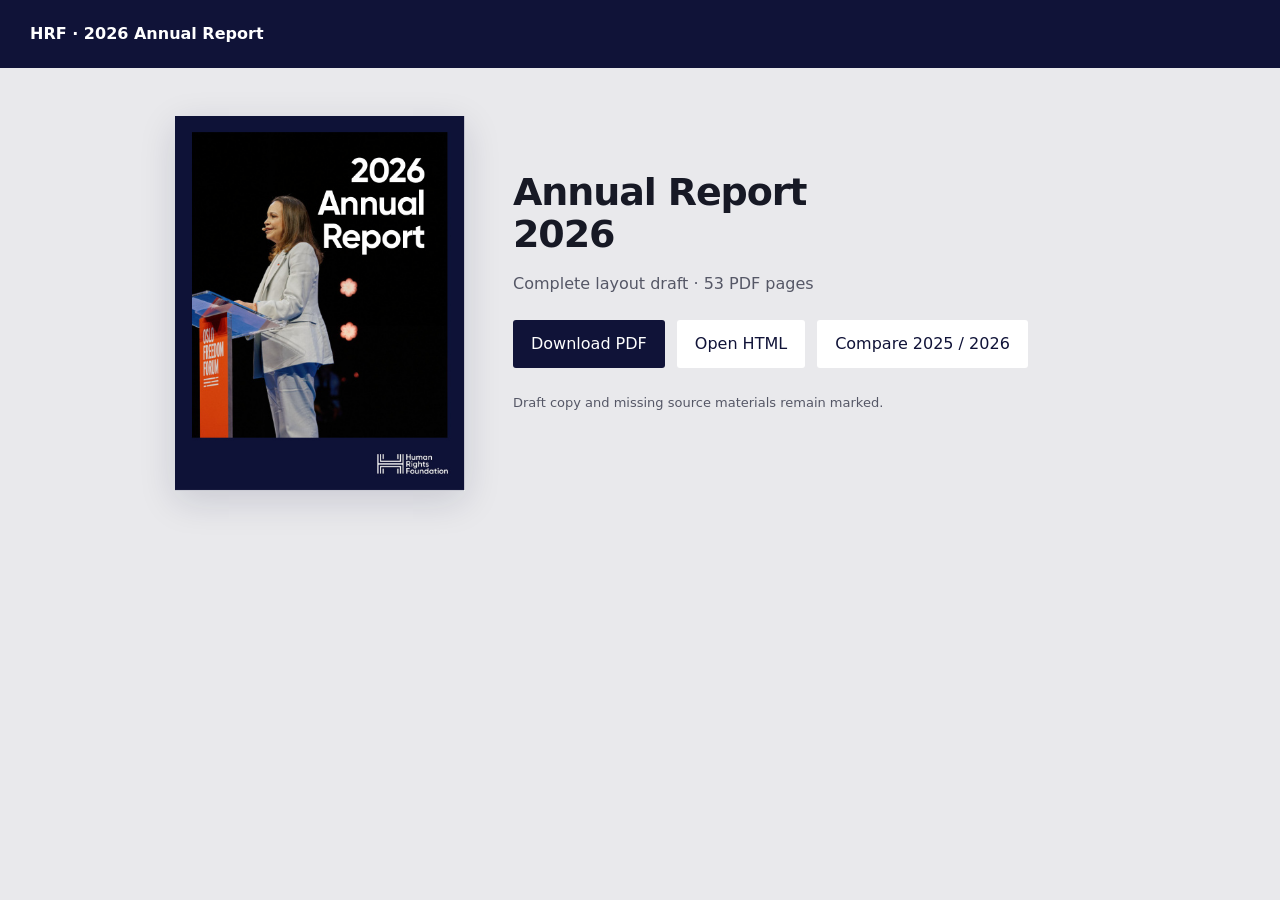
<file: index.html>
<!doctype html><html lang="en"><head><meta charset="utf-8"><meta name="viewport" content="width=device-width,initial-scale=1"><meta name="robots" content="noindex,nofollow"><link rel="icon" href="data:,"><title>HRF 2026 Annual Report</title><style>*{box-sizing:border-box}body{margin:0;background:#e9e9ec;color:#171925;font:16px/1.5 system-ui,sans-serif}header{padding:22px 30px;background:#101338;color:white;font-weight:600}main{max-width:990px;padding:48px 30px;margin:auto;display:flex;flex-wrap:wrap;align-items:center;gap:48px}img{display:block;width:290px;height:auto;box-shadow:0 10px 35px #10133824}.copy{flex:1;min-width:250px}h1{font-size:38px;line-height:1.12;letter-spacing:-1.1px;margin:0 0 16px}p{color:#555766;margin:0 0 24px}nav{display:flex;flex-wrap:wrap;gap:12px}nav a{padding:12px 18px;background:#101338;color:white;text-decoration:none;border-radius:3px}nav a.secondary{background:white;color:#101338}.note{font-size:13px;margin-top:25px}.archive{font-size:13px;color:#686a76;text-underline-offset:3px}</style></head><body><header>HRF · 2026 Annual Report</header><main><a href="report.html" aria-label="Open the editable HTML report"><img src="assets/full-report-cover.jpg" alt="Approved speaker cover"></a><section class="copy"><h1>Annual Report<br>2026</h1><p>Complete layout draft · 53 PDF pages</p><nav><a href="HRF-2026-Annual-Report.pdf" download>Download PDF</a><a class="secondary" href="report.html">Open HTML</a><a class="secondary" href="compare.html">Compare 2025 / 2026</a></nav><p class="note">Draft copy and missing source materials remain marked.</p></section></main></body></html>
</file>
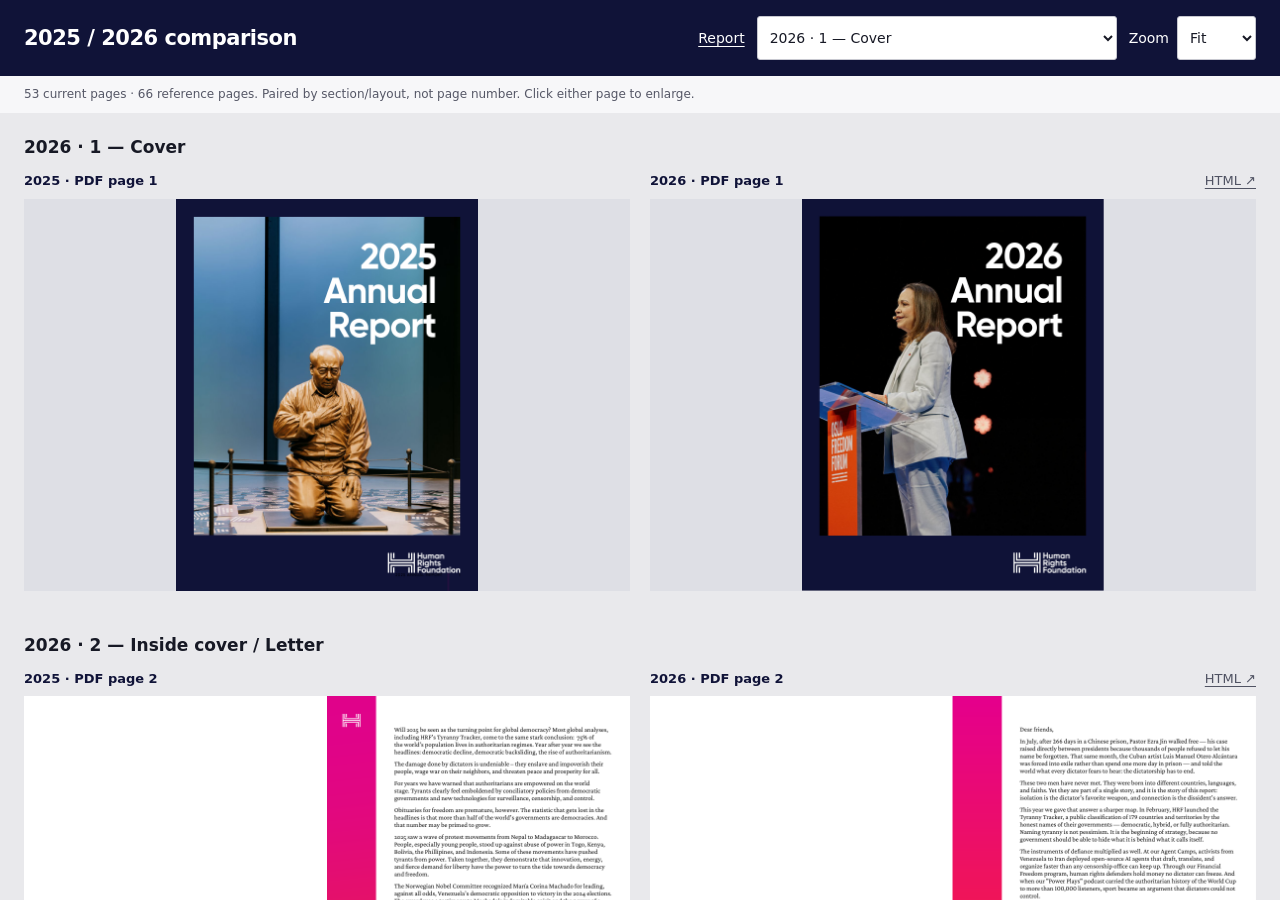
<file: compare.html>
<!doctype html><html lang="en"><head><meta charset="utf-8"><meta name="viewport" content="width=device-width,initial-scale=1"><meta name="robots" content="noindex,nofollow"><link rel="icon" href="data:,"><title>HRF · 2025 / 2026 comparison</title><style>*{box-sizing:border-box}body{margin:0;height:100vh;display:flex;flex-direction:column;overflow:hidden;background:#e9e9ec;color:#171925;font:14px/1.45 system-ui,sans-serif}header{background:#101338;color:white;padding:16px 24px;display:flex;align-items:center;justify-content:space-between;gap:18px;flex-wrap:wrap}h1{font-size:21px;letter-spacing:-.5px;margin:0}nav{display:flex;gap:12px;align-items:center;flex-wrap:wrap}a{color:inherit;text-underline-offset:3px}select{font:inherit;min-height:44px;max-width:360px;border:1px solid #c7c8d0;border-radius:3px;background:white;color:#171925;padding:8px}label{display:flex;align-items:center;gap:8px}.context{padding:10px 24px;color:#555766;font-size:12px;background:#f7f7f9}main{flex:1;min-height:0;overflow:auto;padding:22px 24px 50px}#pages{width:100%;margin:auto}.pair{margin:0 0 42px;scroll-margin-top:18px}h2{font-size:17px;margin:0 0 12px;font-weight:600}.columns{display:grid;grid-template-columns:minmax(0,1fr) minmax(0,1fr);gap:20px}figure{margin:0;min-width:0}figcaption{display:flex;align-items:center;justify-content:space-between;gap:12px;margin-bottom:8px;font-size:13px;color:#505363}figcaption strong{color:#101338}.paper{display:flex;justify-content:center;align-items:center;aspect-ratio:17/11;background:#dedfe5;overflow:hidden}.paper img{display:block;height:100%;width:auto;max-width:100%;object-fit:contain}.paper:has(img){cursor:zoom-in}.paper.empty{border:1px dashed #b8bbc7;color:#686b78;text-align:center;font-size:14px;background:#e9e9ec}.note{font-size:12px;color:#686b78;margin-top:8px}.extra-heading{font-size:22px;margin:55px 0 24px}a:focus-visible,select:focus-visible{outline:3px solid #f32878;outline-offset:3px}.sr-only{position:absolute;width:1px;height:1px;overflow:hidden;clip-path:inset(50%)}@media(max-width:700px){header{padding:12px}main{padding:16px 12px}.context{padding:8px 12px}select{max-width:260px}.columns{gap:12px}h1{font-size:19px}}@media print{body{height:auto;display:block;overflow:visible}header,.context{display:none}main{padding:0;overflow:visible}#pages{width:100%!important}.pair{break-after:page;break-inside:avoid}.extra-heading{break-before:page}}</style></head><body><header><h1>2025 / 2026 comparison</h1><nav><a href="./">Report</a><label><span class="sr-only">Jump to page</span><select id="jump"><option value="page-1">2026 · 1 — Cover</option><option value="page-2">2026 · 2 — Inside cover / Letter</option><option value="page-3">2026 · 3 — Wins &amp; Highlights — January–May</option><option value="page-4">2026 · 4 — Wins &amp; Highlights — June–December</option><option value="page-5">2026 · 5 — Quote / Contents</option><option value="page-6">2026 · 6 — Mission</option><option value="page-7">2026 · 7 — Media Impact</option><option value="page-8">2026 · 8 — HRF Op-Eds</option><option value="page-9">2026 · 9 — HRF Op-Eds</option><option value="page-10">2026 · 10 — Top Media Coverage</option><option value="page-11">2026 · 11 — Social Media Hits</option><option value="page-12">2026 · 12 — Legal Advocacy &amp; Policy Research</option><option value="page-13">2026 · 13 — Impact Litigation</option><option value="page-14">2026 · 14 — Impact Litigation</option><option value="page-15">2026 · 15 — Universal Periodic Reviews</option><option value="page-16">2026 · 16 — Tyranny Tracker</option><option value="page-17">2026 · 17 — Tyranny Tracker</option><option value="page-18">2026 · 18 — HRF 2026 Research Spotlight</option><option value="page-19">2026 · 19 — Global Advocacy &amp; Campaigns</option><option value="page-20">2026 · 20 — Art in Protest</option><option value="page-21">2026 · 21 — Combating Kleptocracy</option><option value="page-22">2026 · 22 — Wear Your Values</option><option value="page-23">2026 · 23 — Celebrities &amp; Dictators</option><option value="page-24">2026 · 24 — Financial Freedom</option><option value="page-25">2026 · 25 — Financial Freedom — events</option><option value="page-26">2026 · 26 — Financial Freedom — support</option><option value="page-27">2026 · 27 — AI for Individual Rights</option><option value="page-28">2026 · 28 — AI — research</option><option value="page-29">2026 · 29 — CCP Disruption Initiative</option><option value="page-30">2026 · 30 — Korea Desk</option><option value="page-31">2026 · 31 — Korea Desk</option><option value="page-32">2026 · 32 — Public Education &amp; Events</option><option value="page-33">2026 · 33 — Oslo Freedom Forum</option><option value="page-34">2026 · 34 — Interactive Programming</option><option value="page-35">2026 · 35 — Thulani Maseko Justice Prize</option><option value="page-36">2026 · 36 — Havel Prize</option><option value="page-37">2026 · 37 — Nobel Peace Prize Laureates</option><option value="page-38">2026 · 38 — College Freedom Forum</option><option value="page-39">2026 · 39 — HRF at Global Events</option><option value="page-40">2026 · 40 — George Ayittey Democracy Retreat</option><option value="page-41">2026 · 41 — Direct Support</option><option value="page-42">2026 · 42 — Microgrants</option><option value="page-43">2026 · 43 — Venezuela Solidarity Fund</option><option value="page-44">2026 · 44 — Freedom Fellowship</option><option value="page-45">2026 · 45 — Building Resilience &amp; Well-Being</option><option value="page-46">2026 · 46 — Direct Support</option><option value="page-47">2026 · 47 — Financials</option><option value="page-48">2026 · 48 — HRF Staff</option><option value="page-49">2026 · 49 — HRF Board &amp; International Council</option><option value="page-50">2026 · 50 — In Memoriam</option><option value="page-51">2026 · 51 — Join the Global Movement</option><option value="page-52">2026 · 52 — Contact</option><option value="page-53">2026 · 53 — Back cover</option><option value="reference-11">2025 · 11 — Luis Fernando Camacho</option><option value="reference-13">2025 · 13 — Policy Publications — continuation</option><option value="reference-18">2025 · 18 — Art in Protest — resident artists</option><option value="reference-19">2025 · 19 — Art in Protest — Roskilde</option><option value="reference-20">2025 · 20 — Art in Protest — exhibitions</option><option value="reference-21">2025 · 21 — Sai</option><option value="reference-24">2025 · 24 — Abdullah Ibhais</option><option value="reference-28">2025 · 28 — Financial Freedom — research</option><option value="reference-29">2025 · 29 — Anaïse Kanimba</option><option value="reference-32">2025 · 32 — Farida Nabourema</option><option value="reference-36">2025 · 36 — Kim Yumi</option><option value="reference-41">2025 · 41 — Grant Highlights</option><option value="reference-43">2025 · 43 — Belarus / Ukraine Solidarity Funds</option><option value="reference-55">2025 · 55 — HRF Op-Eds — continuation</option><option value="reference-57">2025 · 57 — Top Media Coverage — continuation</option><option value="reference-58">2025 · 58 — Top Media Coverage — continuation</option></select></label><label>Zoom <select id="zoom"><option value="1">Fit</option><option value="1.5">150%</option><option value="2">200%</option></select></label></nav></header><div class="context">53 current pages · 66 reference pages. Paired by section/layout, not page number. Click either page to enlarge.</div><main aria-label="Page comparisons"><div id="pages"><section class="pair" id="page-1" data-current="1" data-reference="1"><h2>2026 · 1 — Cover</h2><div class="columns"><figure data-year="2025" data-page="1"><figcaption><strong>2025 · PDF page 1</strong></figcaption><a class="paper" href="comparison-assets/2025-23d5e40178-2x/page-001.webp" target="_blank" rel="noopener" aria-label="Enlarge 2025 PDF page 1"><img loading="lazy" decoding="async" width="1224" height="1584" src="comparison-assets/2025-23d5e40178-2x/page-001.webp" alt="2025 PDF page 1"></a></figure><figure data-year="2026" data-page="1"><figcaption><strong>2026 · PDF page 1</strong><a href="report.html?spread=1" target="_blank" rel="noopener">HTML ↗</a></figcaption><a class="paper" href="comparison-assets/2026-2247e7e14c-2x/page-001.webp" target="_blank" rel="noopener" aria-label="Enlarge 2026 PDF page 1"><img loading="lazy" decoding="async" width="1224" height="1584" src="comparison-assets/2026-2247e7e14c-2x/page-001.webp" alt="2026 PDF page 1"></a></figure></div></section><section class="pair" id="page-2" data-current="2" data-reference="2"><h2>2026 · 2 — Inside cover / Letter</h2><div class="columns"><figure data-year="2025" data-page="2"><figcaption><strong>2025 · PDF page 2</strong></figcaption><a class="paper" href="comparison-assets/2025-23d5e40178-2x/page-002.webp" target="_blank" rel="noopener" aria-label="Enlarge 2025 PDF page 2"><img loading="lazy" decoding="async" width="2448" height="1584" src="comparison-assets/2025-23d5e40178-2x/page-002.webp" alt="2025 PDF page 2"></a></figure><figure data-year="2026" data-page="2"><figcaption><strong>2026 · PDF page 2</strong><a href="report.html?spread=2" target="_blank" rel="noopener">HTML ↗</a></figcaption><a class="paper" href="comparison-assets/2026-2247e7e14c-2x/page-002.webp" target="_blank" rel="noopener" aria-label="Enlarge 2026 PDF page 2"><img loading="lazy" decoding="async" width="2448" height="1584" src="comparison-assets/2026-2247e7e14c-2x/page-002.webp" alt="2026 PDF page 2"></a></figure></div></section><section class="pair" id="page-3" data-current="3" data-reference="3"><h2>2026 · 3 — Wins &amp; Highlights — January–May</h2><div class="columns"><figure data-year="2025" data-page="3"><figcaption><strong>2025 · PDF page 3</strong></figcaption><a class="paper" href="comparison-assets/2025-23d5e40178-2x/page-003.webp" target="_blank" rel="noopener" aria-label="Enlarge 2025 PDF page 3"><img loading="lazy" decoding="async" width="2448" height="1584" src="comparison-assets/2025-23d5e40178-2x/page-003.webp" alt="2025 PDF page 3"></a></figure><figure data-year="2026" data-page="3"><figcaption><strong>2026 · PDF page 3</strong><a href="report.html?spread=3" target="_blank" rel="noopener">HTML ↗</a></figcaption><a class="paper" href="comparison-assets/2026-2247e7e14c-2x/page-003.webp" target="_blank" rel="noopener" aria-label="Enlarge 2026 PDF page 3"><img loading="lazy" decoding="async" width="2448" height="1584" src="comparison-assets/2026-2247e7e14c-2x/page-003.webp" alt="2026 PDF page 3"></a></figure></div></section><section class="pair" id="page-4" data-current="4" data-reference="4"><h2>2026 · 4 — Wins &amp; Highlights — June–December</h2><div class="columns"><figure data-year="2025" data-page="4"><figcaption><strong>2025 · PDF page 4</strong></figcaption><a class="paper" href="comparison-assets/2025-23d5e40178-2x/page-004.webp" target="_blank" rel="noopener" aria-label="Enlarge 2025 PDF page 4"><img loading="lazy" decoding="async" width="2448" height="1584" src="comparison-assets/2025-23d5e40178-2x/page-004.webp" alt="2025 PDF page 4"></a></figure><figure data-year="2026" data-page="4"><figcaption><strong>2026 · PDF page 4</strong><a href="report.html?spread=4" target="_blank" rel="noopener">HTML ↗</a></figcaption><a class="paper" href="comparison-assets/2026-2247e7e14c-2x/page-004.webp" target="_blank" rel="noopener" aria-label="Enlarge 2026 PDF page 4"><img loading="lazy" decoding="async" width="2448" height="1584" src="comparison-assets/2026-2247e7e14c-2x/page-004.webp" alt="2026 PDF page 4"></a></figure></div></section><section class="pair" id="page-5" data-current="5" data-reference="5"><h2>2026 · 5 — Quote / Contents</h2><div class="columns"><figure data-year="2025" data-page="5"><figcaption><strong>2025 · PDF page 5</strong></figcaption><a class="paper" href="comparison-assets/2025-23d5e40178-2x/page-005.webp" target="_blank" rel="noopener" aria-label="Enlarge 2025 PDF page 5"><img loading="lazy" decoding="async" width="2448" height="1584" src="comparison-assets/2025-23d5e40178-2x/page-005.webp" alt="2025 PDF page 5"></a></figure><figure data-year="2026" data-page="5"><figcaption><strong>2026 · PDF page 5</strong><a href="report.html?spread=5" target="_blank" rel="noopener">HTML ↗</a></figcaption><a class="paper" href="comparison-assets/2026-2247e7e14c-2x/page-005.webp" target="_blank" rel="noopener" aria-label="Enlarge 2026 PDF page 5"><img loading="lazy" decoding="async" width="2448" height="1584" src="comparison-assets/2026-2247e7e14c-2x/page-005.webp" alt="2026 PDF page 5"></a></figure></div></section><section class="pair" id="page-6" data-current="6" data-reference="6"><h2>2026 · 6 — Mission</h2><div class="columns"><figure data-year="2025" data-page="6"><figcaption><strong>2025 · PDF page 6</strong></figcaption><a class="paper" href="comparison-assets/2025-23d5e40178-2x/page-006.webp" target="_blank" rel="noopener" aria-label="Enlarge 2025 PDF page 6"><img loading="lazy" decoding="async" width="2448" height="1584" src="comparison-assets/2025-23d5e40178-2x/page-006.webp" alt="2025 PDF page 6"></a></figure><figure data-year="2026" data-page="6"><figcaption><strong>2026 · PDF page 6</strong><a href="report.html?spread=6" target="_blank" rel="noopener">HTML ↗</a></figcaption><a class="paper" href="comparison-assets/2026-2247e7e14c-2x/page-006.webp" target="_blank" rel="noopener" aria-label="Enlarge 2026 PDF page 6"><img loading="lazy" decoding="async" width="2448" height="1584" src="comparison-assets/2026-2247e7e14c-2x/page-006.webp" alt="2026 PDF page 6"></a></figure></div></section><section class="pair" id="page-7" data-current="7" data-reference="52"><h2>2026 · 7 — Media Impact</h2><div class="columns"><figure data-year="2025" data-page="52"><figcaption><strong>2025 · PDF page 52</strong></figcaption><a class="paper" href="comparison-assets/2025-23d5e40178-2x/page-052.webp" target="_blank" rel="noopener" aria-label="Enlarge 2025 PDF page 52"><img loading="lazy" decoding="async" width="2448" height="1584" src="comparison-assets/2025-23d5e40178-2x/page-052.webp" alt="2025 PDF page 52"></a></figure><figure data-year="2026" data-page="7"><figcaption><strong>2026 · PDF page 7</strong><a href="report.html?spread=7" target="_blank" rel="noopener">HTML ↗</a></figcaption><a class="paper" href="comparison-assets/2026-2247e7e14c-2x/page-007.webp" target="_blank" rel="noopener" aria-label="Enlarge 2026 PDF page 7"><img loading="lazy" decoding="async" width="2448" height="1584" src="comparison-assets/2026-2247e7e14c-2x/page-007.webp" alt="2026 PDF page 7"></a></figure></div></section><section class="pair" id="page-8" data-current="8" data-reference="53"><h2>2026 · 8 — HRF Op-Eds</h2><div class="columns"><figure data-year="2025" data-page="53"><figcaption><strong>2025 · PDF page 53</strong></figcaption><a class="paper" href="comparison-assets/2025-23d5e40178-2x/page-053.webp" target="_blank" rel="noopener" aria-label="Enlarge 2025 PDF page 53"><img loading="lazy" decoding="async" width="2448" height="1584" src="comparison-assets/2025-23d5e40178-2x/page-053.webp" alt="2025 PDF page 53"></a></figure><figure data-year="2026" data-page="8"><figcaption><strong>2026 · PDF page 8</strong><a href="report.html?spread=8" target="_blank" rel="noopener">HTML ↗</a></figcaption><a class="paper" href="comparison-assets/2026-2247e7e14c-2x/page-008.webp" target="_blank" rel="noopener" aria-label="Enlarge 2026 PDF page 8"><img loading="lazy" decoding="async" width="2448" height="1584" src="comparison-assets/2026-2247e7e14c-2x/page-008.webp" alt="2026 PDF page 8"></a></figure></div></section><section class="pair" id="page-9" data-current="9" data-reference="54"><h2>2026 · 9 — HRF Op-Eds</h2><div class="columns"><figure data-year="2025" data-page="54"><figcaption><strong>2025 · PDF page 54</strong></figcaption><a class="paper" href="comparison-assets/2025-23d5e40178-2x/page-054.webp" target="_blank" rel="noopener" aria-label="Enlarge 2025 PDF page 54"><img loading="lazy" decoding="async" width="2448" height="1584" src="comparison-assets/2025-23d5e40178-2x/page-054.webp" alt="2025 PDF page 54"></a></figure><figure data-year="2026" data-page="9"><figcaption><strong>2026 · PDF page 9</strong><a href="report.html?spread=9" target="_blank" rel="noopener">HTML ↗</a></figcaption><a class="paper" href="comparison-assets/2026-2247e7e14c-2x/page-009.webp" target="_blank" rel="noopener" aria-label="Enlarge 2026 PDF page 9"><img loading="lazy" decoding="async" width="2448" height="1584" src="comparison-assets/2026-2247e7e14c-2x/page-009.webp" alt="2026 PDF page 9"></a></figure></div></section><section class="pair" id="page-10" data-current="10" data-reference="56"><h2>2026 · 10 — Top Media Coverage</h2><div class="columns"><figure data-year="2025" data-page="56"><figcaption><strong>2025 · PDF page 56</strong></figcaption><a class="paper" href="comparison-assets/2025-23d5e40178-2x/page-056.webp" target="_blank" rel="noopener" aria-label="Enlarge 2025 PDF page 56"><img loading="lazy" decoding="async" width="2448" height="1584" src="comparison-assets/2025-23d5e40178-2x/page-056.webp" alt="2025 PDF page 56"></a></figure><figure data-year="2026" data-page="10"><figcaption><strong>2026 · PDF page 10</strong><a href="report.html?spread=10" target="_blank" rel="noopener">HTML ↗</a></figcaption><a class="paper" href="comparison-assets/2026-2247e7e14c-2x/page-010.webp" target="_blank" rel="noopener" aria-label="Enlarge 2026 PDF page 10"><img loading="lazy" decoding="async" width="2448" height="1584" src="comparison-assets/2026-2247e7e14c-2x/page-010.webp" alt="2026 PDF page 10"></a></figure></div></section><section class="pair" id="page-11" data-current="11" data-reference="59"><h2>2026 · 11 — Social Media Hits</h2><div class="columns"><figure data-year="2025" data-page="59"><figcaption><strong>2025 · PDF page 59</strong></figcaption><a class="paper" href="comparison-assets/2025-23d5e40178-2x/page-059.webp" target="_blank" rel="noopener" aria-label="Enlarge 2025 PDF page 59"><img loading="lazy" decoding="async" width="2448" height="1584" src="comparison-assets/2025-23d5e40178-2x/page-059.webp" alt="2025 PDF page 59"></a></figure><figure data-year="2026" data-page="11"><figcaption><strong>2026 · PDF page 11</strong><a href="report.html?spread=11" target="_blank" rel="noopener">HTML ↗</a></figcaption><a class="paper" href="comparison-assets/2026-2247e7e14c-2x/page-011.webp" target="_blank" rel="noopener" aria-label="Enlarge 2026 PDF page 11"><img loading="lazy" decoding="async" width="2448" height="1584" src="comparison-assets/2026-2247e7e14c-2x/page-011.webp" alt="2026 PDF page 11"></a></figure></div></section><section class="pair" id="page-12" data-current="12" data-reference="7"><h2>2026 · 12 — Legal Advocacy &amp; Policy Research</h2><div class="columns"><figure data-year="2025" data-page="7"><figcaption><strong>2025 · PDF page 7</strong></figcaption><a class="paper" href="comparison-assets/2025-23d5e40178-2x/page-007.webp" target="_blank" rel="noopener" aria-label="Enlarge 2025 PDF page 7"><img loading="lazy" decoding="async" width="2448" height="1584" src="comparison-assets/2025-23d5e40178-2x/page-007.webp" alt="2025 PDF page 7"></a></figure><figure data-year="2026" data-page="12"><figcaption><strong>2026 · PDF page 12</strong><a href="report.html?spread=12" target="_blank" rel="noopener">HTML ↗</a></figcaption><a class="paper" href="comparison-assets/2026-2247e7e14c-2x/page-012.webp" target="_blank" rel="noopener" aria-label="Enlarge 2026 PDF page 12"><img loading="lazy" decoding="async" width="2448" height="1584" src="comparison-assets/2026-2247e7e14c-2x/page-012.webp" alt="2026 PDF page 12"></a></figure></div></section><section class="pair" id="page-13" data-current="13" data-reference="9"><h2>2026 · 13 — Impact Litigation</h2><div class="columns"><figure data-year="2025" data-page="9"><figcaption><strong>2025 · PDF page 9</strong></figcaption><a class="paper" href="comparison-assets/2025-23d5e40178-2x/page-009.webp" target="_blank" rel="noopener" aria-label="Enlarge 2025 PDF page 9"><img loading="lazy" decoding="async" width="2448" height="1584" src="comparison-assets/2025-23d5e40178-2x/page-009.webp" alt="2025 PDF page 9"></a></figure><figure data-year="2026" data-page="13"><figcaption><strong>2026 · PDF page 13</strong><a href="report.html?spread=13" target="_blank" rel="noopener">HTML ↗</a></figcaption><a class="paper" href="comparison-assets/2026-2247e7e14c-2x/page-013.webp" target="_blank" rel="noopener" aria-label="Enlarge 2026 PDF page 13"><img loading="lazy" decoding="async" width="2448" height="1584" src="comparison-assets/2026-2247e7e14c-2x/page-013.webp" alt="2026 PDF page 13"></a></figure></div></section><section class="pair" id="page-14" data-current="14" data-reference="10"><h2>2026 · 14 — Impact Litigation</h2><div class="columns"><figure data-year="2025" data-page="10"><figcaption><strong>2025 · PDF page 10</strong></figcaption><a class="paper" href="comparison-assets/2025-23d5e40178-2x/page-010.webp" target="_blank" rel="noopener" aria-label="Enlarge 2025 PDF page 10"><img loading="lazy" decoding="async" width="2448" height="1584" src="comparison-assets/2025-23d5e40178-2x/page-010.webp" alt="2025 PDF page 10"></a></figure><figure data-year="2026" data-page="14"><figcaption><strong>2026 · PDF page 14</strong><a href="report.html?spread=14" target="_blank" rel="noopener">HTML ↗</a></figcaption><a class="paper" href="comparison-assets/2026-2247e7e14c-2x/page-014.webp" target="_blank" rel="noopener" aria-label="Enlarge 2026 PDF page 14"><img loading="lazy" decoding="async" width="2448" height="1584" src="comparison-assets/2026-2247e7e14c-2x/page-014.webp" alt="2026 PDF page 14"></a></figure></div></section><section class="pair" id="page-15" data-current="15" data-reference="14"><h2>2026 · 15 — Universal Periodic Reviews</h2><div class="columns"><figure data-year="2025" data-page="14"><figcaption><strong>2025 · PDF page 14</strong></figcaption><a class="paper" href="comparison-assets/2025-23d5e40178-2x/page-014.webp" target="_blank" rel="noopener" aria-label="Enlarge 2025 PDF page 14"><img loading="lazy" decoding="async" width="2448" height="1584" src="comparison-assets/2025-23d5e40178-2x/page-014.webp" alt="2025 PDF page 14"></a></figure><figure data-year="2026" data-page="15"><figcaption><strong>2026 · PDF page 15</strong><a href="report.html?spread=15" target="_blank" rel="noopener">HTML ↗</a></figcaption><a class="paper" href="comparison-assets/2026-2247e7e14c-2x/page-015.webp" target="_blank" rel="noopener" aria-label="Enlarge 2026 PDF page 15"><img loading="lazy" decoding="async" width="2448" height="1584" src="comparison-assets/2026-2247e7e14c-2x/page-015.webp" alt="2026 PDF page 15"></a></figure></div></section><section class="pair" id="page-16" data-current="16" data-reference="8"><h2>2026 · 16 — Tyranny Tracker</h2><div class="columns"><figure data-year="2025" data-page="8"><figcaption><strong>2025 · PDF page 8</strong></figcaption><a class="paper" href="comparison-assets/2025-23d5e40178-2x/page-008.webp" target="_blank" rel="noopener" aria-label="Enlarge 2025 PDF page 8"><img loading="lazy" decoding="async" width="2448" height="1584" src="comparison-assets/2025-23d5e40178-2x/page-008.webp" alt="2025 PDF page 8"></a></figure><figure data-year="2026" data-page="16"><figcaption><strong>2026 · PDF page 16</strong><a href="report.html?spread=16" target="_blank" rel="noopener">HTML ↗</a></figcaption><a class="paper" href="comparison-assets/2026-2247e7e14c-2x/page-016.webp" target="_blank" rel="noopener" aria-label="Enlarge 2026 PDF page 16"><img loading="lazy" decoding="async" width="2448" height="1584" src="comparison-assets/2026-2247e7e14c-2x/page-016.webp" alt="2026 PDF page 16"></a></figure></div></section><section class="pair" id="page-17" data-current="17" data-reference="8"><h2>2026 · 17 — Tyranny Tracker</h2><div class="columns"><figure data-year="2025" data-page="8"><figcaption><strong>2025 · PDF page 8</strong></figcaption><a class="paper" href="comparison-assets/2025-23d5e40178-2x/page-008.webp" target="_blank" rel="noopener" aria-label="Enlarge 2025 PDF page 8"><img loading="lazy" decoding="async" width="2448" height="1584" src="comparison-assets/2025-23d5e40178-2x/page-008.webp" alt="2025 PDF page 8"></a></figure><figure data-year="2026" data-page="17"><figcaption><strong>2026 · PDF page 17</strong><a href="report.html?spread=17" target="_blank" rel="noopener">HTML ↗</a></figcaption><a class="paper" href="comparison-assets/2026-2247e7e14c-2x/page-017.webp" target="_blank" rel="noopener" aria-label="Enlarge 2026 PDF page 17"><img loading="lazy" decoding="async" width="2448" height="1584" src="comparison-assets/2026-2247e7e14c-2x/page-017.webp" alt="2026 PDF page 17"></a></figure></div></section><section class="pair" id="page-18" data-current="18" data-reference="12"><h2>2026 · 18 — HRF 2026 Research Spotlight</h2><div class="columns"><figure data-year="2025" data-page="12"><figcaption><strong>2025 · PDF page 12</strong></figcaption><a class="paper" href="comparison-assets/2025-23d5e40178-2x/page-012.webp" target="_blank" rel="noopener" aria-label="Enlarge 2025 PDF page 12"><img loading="lazy" decoding="async" width="2448" height="1584" src="comparison-assets/2025-23d5e40178-2x/page-012.webp" alt="2025 PDF page 12"></a></figure><figure data-year="2026" data-page="18"><figcaption><strong>2026 · PDF page 18</strong><a href="report.html?spread=18" target="_blank" rel="noopener">HTML ↗</a></figcaption><a class="paper" href="comparison-assets/2026-2247e7e14c-2x/page-018.webp" target="_blank" rel="noopener" aria-label="Enlarge 2026 PDF page 18"><img loading="lazy" decoding="async" width="2448" height="1584" src="comparison-assets/2026-2247e7e14c-2x/page-018.webp" alt="2026 PDF page 18"></a></figure></div><p class="note">Related 2025 policy/research section.</p></section><section class="pair" id="page-19" data-current="19" data-reference="16"><h2>2026 · 19 — Global Advocacy &amp; Campaigns</h2><div class="columns"><figure data-year="2025" data-page="16"><figcaption><strong>2025 · PDF page 16</strong></figcaption><a class="paper" href="comparison-assets/2025-23d5e40178-2x/page-016.webp" target="_blank" rel="noopener" aria-label="Enlarge 2025 PDF page 16"><img loading="lazy" decoding="async" width="2448" height="1584" src="comparison-assets/2025-23d5e40178-2x/page-016.webp" alt="2025 PDF page 16"></a></figure><figure data-year="2026" data-page="19"><figcaption><strong>2026 · PDF page 19</strong><a href="report.html?spread=19" target="_blank" rel="noopener">HTML ↗</a></figcaption><a class="paper" href="comparison-assets/2026-2247e7e14c-2x/page-019.webp" target="_blank" rel="noopener" aria-label="Enlarge 2026 PDF page 19"><img loading="lazy" decoding="async" width="2448" height="1584" src="comparison-assets/2026-2247e7e14c-2x/page-019.webp" alt="2026 PDF page 19"></a></figure></div></section><section class="pair" id="page-20" data-current="20" data-reference="17"><h2>2026 · 20 — Art in Protest</h2><div class="columns"><figure data-year="2025" data-page="17"><figcaption><strong>2025 · PDF page 17</strong></figcaption><a class="paper" href="comparison-assets/2025-23d5e40178-2x/page-017.webp" target="_blank" rel="noopener" aria-label="Enlarge 2025 PDF page 17"><img loading="lazy" decoding="async" width="2448" height="1584" src="comparison-assets/2025-23d5e40178-2x/page-017.webp" alt="2025 PDF page 17"></a></figure><figure data-year="2026" data-page="20"><figcaption><strong>2026 · PDF page 20</strong><a href="report.html?spread=20" target="_blank" rel="noopener">HTML ↗</a></figcaption><a class="paper" href="comparison-assets/2026-2247e7e14c-2x/page-020.webp" target="_blank" rel="noopener" aria-label="Enlarge 2026 PDF page 20"><img loading="lazy" decoding="async" width="2448" height="1584" src="comparison-assets/2026-2247e7e14c-2x/page-020.webp" alt="2026 PDF page 20"></a></figure></div></section><section class="pair" id="page-21" data-current="21" data-reference="15"><h2>2026 · 21 — Combating Kleptocracy</h2><div class="columns"><figure data-year="2025" data-page="15"><figcaption><strong>2025 · PDF page 15</strong></figcaption><a class="paper" href="comparison-assets/2025-23d5e40178-2x/page-015.webp" target="_blank" rel="noopener" aria-label="Enlarge 2025 PDF page 15"><img loading="lazy" decoding="async" width="2448" height="1584" src="comparison-assets/2025-23d5e40178-2x/page-015.webp" alt="2025 PDF page 15"></a></figure><figure data-year="2026" data-page="21"><figcaption><strong>2026 · PDF page 21</strong><a href="report.html?spread=21" target="_blank" rel="noopener">HTML ↗</a></figcaption><a class="paper" href="comparison-assets/2026-2247e7e14c-2x/page-021.webp" target="_blank" rel="noopener" aria-label="Enlarge 2026 PDF page 21"><img loading="lazy" decoding="async" width="2448" height="1584" src="comparison-assets/2026-2247e7e14c-2x/page-021.webp" alt="2026 PDF page 21"></a></figure></div></section><section class="pair" id="page-22" data-current="22" data-reference="22"><h2>2026 · 22 — Wear Your Values</h2><div class="columns"><figure data-year="2025" data-page="22"><figcaption><strong>2025 · PDF page 22</strong></figcaption><a class="paper" href="comparison-assets/2025-23d5e40178-2x/page-022.webp" target="_blank" rel="noopener" aria-label="Enlarge 2025 PDF page 22"><img loading="lazy" decoding="async" width="2448" height="1584" src="comparison-assets/2025-23d5e40178-2x/page-022.webp" alt="2025 PDF page 22"></a></figure><figure data-year="2026" data-page="22"><figcaption><strong>2026 · PDF page 22</strong><a href="report.html?spread=22" target="_blank" rel="noopener">HTML ↗</a></figcaption><a class="paper" href="comparison-assets/2026-2247e7e14c-2x/page-022.webp" target="_blank" rel="noopener" aria-label="Enlarge 2026 PDF page 22"><img loading="lazy" decoding="async" width="2448" height="1584" src="comparison-assets/2026-2247e7e14c-2x/page-022.webp" alt="2026 PDF page 22"></a></figure></div></section><section class="pair" id="page-23" data-current="23" data-reference="23"><h2>2026 · 23 — Celebrities &amp; Dictators</h2><div class="columns"><figure data-year="2025" data-page="23"><figcaption><strong>2025 · PDF page 23</strong></figcaption><a class="paper" href="comparison-assets/2025-23d5e40178-2x/page-023.webp" target="_blank" rel="noopener" aria-label="Enlarge 2025 PDF page 23"><img loading="lazy" decoding="async" width="2448" height="1584" src="comparison-assets/2025-23d5e40178-2x/page-023.webp" alt="2025 PDF page 23"></a></figure><figure data-year="2026" data-page="23"><figcaption><strong>2026 · PDF page 23</strong><a href="report.html?spread=23" target="_blank" rel="noopener">HTML ↗</a></figcaption><a class="paper" href="comparison-assets/2026-2247e7e14c-2x/page-023.webp" target="_blank" rel="noopener" aria-label="Enlarge 2026 PDF page 23"><img loading="lazy" decoding="async" width="2448" height="1584" src="comparison-assets/2026-2247e7e14c-2x/page-023.webp" alt="2026 PDF page 23"></a></figure></div></section><section class="pair" id="page-24" data-current="24" data-reference="25"><h2>2026 · 24 — Financial Freedom</h2><div class="columns"><figure data-year="2025" data-page="25"><figcaption><strong>2025 · PDF page 25</strong></figcaption><a class="paper" href="comparison-assets/2025-23d5e40178-2x/page-025.webp" target="_blank" rel="noopener" aria-label="Enlarge 2025 PDF page 25"><img loading="lazy" decoding="async" width="2448" height="1584" src="comparison-assets/2025-23d5e40178-2x/page-025.webp" alt="2025 PDF page 25"></a></figure><figure data-year="2026" data-page="24"><figcaption><strong>2026 · PDF page 24</strong><a href="report.html?spread=24" target="_blank" rel="noopener">HTML ↗</a></figcaption><a class="paper" href="comparison-assets/2026-2247e7e14c-2x/page-024.webp" target="_blank" rel="noopener" aria-label="Enlarge 2026 PDF page 24"><img loading="lazy" decoding="async" width="2448" height="1584" src="comparison-assets/2026-2247e7e14c-2x/page-024.webp" alt="2026 PDF page 24"></a></figure></div></section><section class="pair" id="page-25" data-current="25" data-reference="26"><h2>2026 · 25 — Financial Freedom — events</h2><div class="columns"><figure data-year="2025" data-page="26"><figcaption><strong>2025 · PDF page 26</strong></figcaption><a class="paper" href="comparison-assets/2025-23d5e40178-2x/page-026.webp" target="_blank" rel="noopener" aria-label="Enlarge 2025 PDF page 26"><img loading="lazy" decoding="async" width="2448" height="1584" src="comparison-assets/2025-23d5e40178-2x/page-026.webp" alt="2025 PDF page 26"></a></figure><figure data-year="2026" data-page="25"><figcaption><strong>2026 · PDF page 25</strong><a href="report.html?spread=25" target="_blank" rel="noopener">HTML ↗</a></figcaption><a class="paper" href="comparison-assets/2026-2247e7e14c-2x/page-025.webp" target="_blank" rel="noopener" aria-label="Enlarge 2026 PDF page 25"><img loading="lazy" decoding="async" width="2448" height="1584" src="comparison-assets/2026-2247e7e14c-2x/page-025.webp" alt="2026 PDF page 25"></a></figure></div></section><section class="pair" id="page-26" data-current="26" data-reference="27"><h2>2026 · 26 — Financial Freedom — support</h2><div class="columns"><figure data-year="2025" data-page="27"><figcaption><strong>2025 · PDF page 27</strong></figcaption><a class="paper" href="comparison-assets/2025-23d5e40178-2x/page-027.webp" target="_blank" rel="noopener" aria-label="Enlarge 2025 PDF page 27"><img loading="lazy" decoding="async" width="2448" height="1584" src="comparison-assets/2025-23d5e40178-2x/page-027.webp" alt="2025 PDF page 27"></a></figure><figure data-year="2026" data-page="26"><figcaption><strong>2026 · PDF page 26</strong><a href="report.html?spread=26" target="_blank" rel="noopener">HTML ↗</a></figcaption><a class="paper" href="comparison-assets/2026-2247e7e14c-2x/page-026.webp" target="_blank" rel="noopener" aria-label="Enlarge 2026 PDF page 26"><img loading="lazy" decoding="async" width="2448" height="1584" src="comparison-assets/2026-2247e7e14c-2x/page-026.webp" alt="2026 PDF page 26"></a></figure></div></section><section class="pair" id="page-27" data-current="27" data-reference="30"><h2>2026 · 27 — AI for Individual Rights</h2><div class="columns"><figure data-year="2025" data-page="30"><figcaption><strong>2025 · PDF page 30</strong></figcaption><a class="paper" href="comparison-assets/2025-23d5e40178-2x/page-030.webp" target="_blank" rel="noopener" aria-label="Enlarge 2025 PDF page 30"><img loading="lazy" decoding="async" width="2448" height="1584" src="comparison-assets/2025-23d5e40178-2x/page-030.webp" alt="2025 PDF page 30"></a></figure><figure data-year="2026" data-page="27"><figcaption><strong>2026 · PDF page 27</strong><a href="report.html?spread=27" target="_blank" rel="noopener">HTML ↗</a></figcaption><a class="paper" href="comparison-assets/2026-2247e7e14c-2x/page-027.webp" target="_blank" rel="noopener" aria-label="Enlarge 2026 PDF page 27"><img loading="lazy" decoding="async" width="2448" height="1584" src="comparison-assets/2026-2247e7e14c-2x/page-027.webp" alt="2026 PDF page 27"></a></figure></div></section><section class="pair" id="page-28" data-current="28" data-reference="31"><h2>2026 · 28 — AI — research</h2><div class="columns"><figure data-year="2025" data-page="31"><figcaption><strong>2025 · PDF page 31</strong></figcaption><a class="paper" href="comparison-assets/2025-23d5e40178-2x/page-031.webp" target="_blank" rel="noopener" aria-label="Enlarge 2025 PDF page 31"><img loading="lazy" decoding="async" width="2448" height="1584" src="comparison-assets/2025-23d5e40178-2x/page-031.webp" alt="2025 PDF page 31"></a></figure><figure data-year="2026" data-page="28"><figcaption><strong>2026 · PDF page 28</strong><a href="report.html?spread=28" target="_blank" rel="noopener">HTML ↗</a></figcaption><a class="paper" href="comparison-assets/2026-2247e7e14c-2x/page-028.webp" target="_blank" rel="noopener" aria-label="Enlarge 2026 PDF page 28"><img loading="lazy" decoding="async" width="2448" height="1584" src="comparison-assets/2026-2247e7e14c-2x/page-028.webp" alt="2026 PDF page 28"></a></figure></div></section><section class="pair" id="page-29" data-current="29" data-reference="33"><h2>2026 · 29 — CCP Disruption Initiative</h2><div class="columns"><figure data-year="2025" data-page="33"><figcaption><strong>2025 · PDF page 33</strong></figcaption><a class="paper" href="comparison-assets/2025-23d5e40178-2x/page-033.webp" target="_blank" rel="noopener" aria-label="Enlarge 2025 PDF page 33"><img loading="lazy" decoding="async" width="2448" height="1584" src="comparison-assets/2025-23d5e40178-2x/page-033.webp" alt="2025 PDF page 33"></a></figure><figure data-year="2026" data-page="29"><figcaption><strong>2026 · PDF page 29</strong><a href="report.html?spread=29" target="_blank" rel="noopener">HTML ↗</a></figcaption><a class="paper" href="comparison-assets/2026-2247e7e14c-2x/page-029.webp" target="_blank" rel="noopener" aria-label="Enlarge 2026 PDF page 29"><img loading="lazy" decoding="async" width="2448" height="1584" src="comparison-assets/2026-2247e7e14c-2x/page-029.webp" alt="2026 PDF page 29"></a></figure></div></section><section class="pair" id="page-30" data-current="30" data-reference="34"><h2>2026 · 30 — Korea Desk</h2><div class="columns"><figure data-year="2025" data-page="34"><figcaption><strong>2025 · PDF page 34</strong></figcaption><a class="paper" href="comparison-assets/2025-23d5e40178-2x/page-034.webp" target="_blank" rel="noopener" aria-label="Enlarge 2025 PDF page 34"><img loading="lazy" decoding="async" width="2448" height="1584" src="comparison-assets/2025-23d5e40178-2x/page-034.webp" alt="2025 PDF page 34"></a></figure><figure data-year="2026" data-page="30"><figcaption><strong>2026 · PDF page 30</strong><a href="report.html?spread=30" target="_blank" rel="noopener">HTML ↗</a></figcaption><a class="paper" href="comparison-assets/2026-2247e7e14c-2x/page-030.webp" target="_blank" rel="noopener" aria-label="Enlarge 2026 PDF page 30"><img loading="lazy" decoding="async" width="2448" height="1584" src="comparison-assets/2026-2247e7e14c-2x/page-030.webp" alt="2026 PDF page 30"></a></figure></div></section><section class="pair" id="page-31" data-current="31" data-reference="35"><h2>2026 · 31 — Korea Desk</h2><div class="columns"><figure data-year="2025" data-page="35"><figcaption><strong>2025 · PDF page 35</strong></figcaption><a class="paper" href="comparison-assets/2025-23d5e40178-2x/page-035.webp" target="_blank" rel="noopener" aria-label="Enlarge 2025 PDF page 35"><img loading="lazy" decoding="async" width="2448" height="1584" src="comparison-assets/2025-23d5e40178-2x/page-035.webp" alt="2025 PDF page 35"></a></figure><figure data-year="2026" data-page="31"><figcaption><strong>2026 · PDF page 31</strong><a href="report.html?spread=31" target="_blank" rel="noopener">HTML ↗</a></figcaption><a class="paper" href="comparison-assets/2026-2247e7e14c-2x/page-031.webp" target="_blank" rel="noopener" aria-label="Enlarge 2026 PDF page 31"><img loading="lazy" decoding="async" width="2448" height="1584" src="comparison-assets/2026-2247e7e14c-2x/page-031.webp" alt="2026 PDF page 31"></a></figure></div></section><section class="pair" id="page-32" data-current="32" data-reference="45"><h2>2026 · 32 — Public Education &amp; Events</h2><div class="columns"><figure data-year="2025" data-page="45"><figcaption><strong>2025 · PDF page 45</strong></figcaption><a class="paper" href="comparison-assets/2025-23d5e40178-2x/page-045.webp" target="_blank" rel="noopener" aria-label="Enlarge 2025 PDF page 45"><img loading="lazy" decoding="async" width="2448" height="1584" src="comparison-assets/2025-23d5e40178-2x/page-045.webp" alt="2025 PDF page 45"></a></figure><figure data-year="2026" data-page="32"><figcaption><strong>2026 · PDF page 32</strong><a href="report.html?spread=32" target="_blank" rel="noopener">HTML ↗</a></figcaption><a class="paper" href="comparison-assets/2026-2247e7e14c-2x/page-032.webp" target="_blank" rel="noopener" aria-label="Enlarge 2026 PDF page 32"><img loading="lazy" decoding="async" width="2448" height="1584" src="comparison-assets/2026-2247e7e14c-2x/page-032.webp" alt="2026 PDF page 32"></a></figure></div></section><section class="pair" id="page-33" data-current="33" data-reference="46"><h2>2026 · 33 — Oslo Freedom Forum</h2><div class="columns"><figure data-year="2025" data-page="46"><figcaption><strong>2025 · PDF page 46</strong></figcaption><a class="paper" href="comparison-assets/2025-23d5e40178-2x/page-046.webp" target="_blank" rel="noopener" aria-label="Enlarge 2025 PDF page 46"><img loading="lazy" decoding="async" width="2448" height="1584" src="comparison-assets/2025-23d5e40178-2x/page-046.webp" alt="2025 PDF page 46"></a></figure><figure data-year="2026" data-page="33"><figcaption><strong>2026 · PDF page 33</strong><a href="report.html?spread=33" target="_blank" rel="noopener">HTML ↗</a></figcaption><a class="paper" href="comparison-assets/2026-2247e7e14c-2x/page-033.webp" target="_blank" rel="noopener" aria-label="Enlarge 2026 PDF page 33"><img loading="lazy" decoding="async" width="2448" height="1584" src="comparison-assets/2026-2247e7e14c-2x/page-033.webp" alt="2026 PDF page 33"></a></figure></div></section><section class="pair" id="page-34" data-current="34" data-reference="47"><h2>2026 · 34 — Interactive Programming</h2><div class="columns"><figure data-year="2025" data-page="47"><figcaption><strong>2025 · PDF page 47</strong></figcaption><a class="paper" href="comparison-assets/2025-23d5e40178-2x/page-047.webp" target="_blank" rel="noopener" aria-label="Enlarge 2025 PDF page 47"><img loading="lazy" decoding="async" width="2448" height="1584" src="comparison-assets/2025-23d5e40178-2x/page-047.webp" alt="2025 PDF page 47"></a></figure><figure data-year="2026" data-page="34"><figcaption><strong>2026 · PDF page 34</strong><a href="report.html?spread=34" target="_blank" rel="noopener">HTML ↗</a></figcaption><a class="paper" href="comparison-assets/2026-2247e7e14c-2x/page-034.webp" target="_blank" rel="noopener" aria-label="Enlarge 2026 PDF page 34"><img loading="lazy" decoding="async" width="2448" height="1584" src="comparison-assets/2026-2247e7e14c-2x/page-034.webp" alt="2026 PDF page 34"></a></figure></div></section><section class="pair" id="page-35" data-current="35" data-reference="47"><h2>2026 · 35 — Thulani Maseko Justice Prize</h2><div class="columns"><figure data-year="2025" data-page="47"><figcaption><strong>2025 · PDF page 47</strong></figcaption><a class="paper" href="comparison-assets/2025-23d5e40178-2x/page-047.webp" target="_blank" rel="noopener" aria-label="Enlarge 2025 PDF page 47"><img loading="lazy" decoding="async" width="2448" height="1584" src="comparison-assets/2025-23d5e40178-2x/page-047.webp" alt="2025 PDF page 47"></a></figure><figure data-year="2026" data-page="35"><figcaption><strong>2026 · PDF page 35</strong><a href="report.html?spread=35" target="_blank" rel="noopener">HTML ↗</a></figcaption><a class="paper" href="comparison-assets/2026-2247e7e14c-2x/page-035.webp" target="_blank" rel="noopener" aria-label="Enlarge 2026 PDF page 35"><img loading="lazy" decoding="async" width="2448" height="1584" src="comparison-assets/2026-2247e7e14c-2x/page-035.webp" alt="2026 PDF page 35"></a></figure></div></section><section class="pair" id="page-36" data-current="36" data-reference="48"><h2>2026 · 36 — Havel Prize</h2><div class="columns"><figure data-year="2025" data-page="48"><figcaption><strong>2025 · PDF page 48</strong></figcaption><a class="paper" href="comparison-assets/2025-23d5e40178-2x/page-048.webp" target="_blank" rel="noopener" aria-label="Enlarge 2025 PDF page 48"><img loading="lazy" decoding="async" width="2448" height="1584" src="comparison-assets/2025-23d5e40178-2x/page-048.webp" alt="2025 PDF page 48"></a></figure><figure data-year="2026" data-page="36"><figcaption><strong>2026 · PDF page 36</strong><a href="report.html?spread=36" target="_blank" rel="noopener">HTML ↗</a></figcaption><a class="paper" href="comparison-assets/2026-2247e7e14c-2x/page-036.webp" target="_blank" rel="noopener" aria-label="Enlarge 2026 PDF page 36"><img loading="lazy" decoding="async" width="2448" height="1584" src="comparison-assets/2026-2247e7e14c-2x/page-036.webp" alt="2026 PDF page 36"></a></figure></div></section><section class="pair" id="page-37" data-current="37" data-reference="49"><h2>2026 · 37 — Nobel Peace Prize Laureates</h2><div class="columns"><figure data-year="2025" data-page="49"><figcaption><strong>2025 · PDF page 49</strong></figcaption><a class="paper" href="comparison-assets/2025-23d5e40178-2x/page-049.webp" target="_blank" rel="noopener" aria-label="Enlarge 2025 PDF page 49"><img loading="lazy" decoding="async" width="2448" height="1584" src="comparison-assets/2025-23d5e40178-2x/page-049.webp" alt="2025 PDF page 49"></a></figure><figure data-year="2026" data-page="37"><figcaption><strong>2026 · PDF page 37</strong><a href="report.html?spread=37" target="_blank" rel="noopener">HTML ↗</a></figcaption><a class="paper" href="comparison-assets/2026-2247e7e14c-2x/page-037.webp" target="_blank" rel="noopener" aria-label="Enlarge 2026 PDF page 37"><img loading="lazy" decoding="async" width="2448" height="1584" src="comparison-assets/2026-2247e7e14c-2x/page-037.webp" alt="2026 PDF page 37"></a></figure></div></section><section class="pair" id="page-38" data-current="38" data-reference="50"><h2>2026 · 38 — College Freedom Forum</h2><div class="columns"><figure data-year="2025" data-page="50"><figcaption><strong>2025 · PDF page 50</strong></figcaption><a class="paper" href="comparison-assets/2025-23d5e40178-2x/page-050.webp" target="_blank" rel="noopener" aria-label="Enlarge 2025 PDF page 50"><img loading="lazy" decoding="async" width="2448" height="1584" src="comparison-assets/2025-23d5e40178-2x/page-050.webp" alt="2025 PDF page 50"></a></figure><figure data-year="2026" data-page="38"><figcaption><strong>2026 · PDF page 38</strong><a href="report.html?spread=38" target="_blank" rel="noopener">HTML ↗</a></figcaption><a class="paper" href="comparison-assets/2026-2247e7e14c-2x/page-038.webp" target="_blank" rel="noopener" aria-label="Enlarge 2026 PDF page 38"><img loading="lazy" decoding="async" width="2448" height="1584" src="comparison-assets/2026-2247e7e14c-2x/page-038.webp" alt="2026 PDF page 38"></a></figure></div></section><section class="pair" id="page-39" data-current="39" data-reference="51"><h2>2026 · 39 — HRF at Global Events</h2><div class="columns"><figure data-year="2025" data-page="51"><figcaption><strong>2025 · PDF page 51</strong></figcaption><a class="paper" href="comparison-assets/2025-23d5e40178-2x/page-051.webp" target="_blank" rel="noopener" aria-label="Enlarge 2025 PDF page 51"><img loading="lazy" decoding="async" width="2448" height="1584" src="comparison-assets/2025-23d5e40178-2x/page-051.webp" alt="2025 PDF page 51"></a></figure><figure data-year="2026" data-page="39"><figcaption><strong>2026 · PDF page 39</strong><a href="report.html?spread=39" target="_blank" rel="noopener">HTML ↗</a></figcaption><a class="paper" href="comparison-assets/2026-2247e7e14c-2x/page-039.webp" target="_blank" rel="noopener" aria-label="Enlarge 2026 PDF page 39"><img loading="lazy" decoding="async" width="2448" height="1584" src="comparison-assets/2026-2247e7e14c-2x/page-039.webp" alt="2026 PDF page 39"></a></figure></div></section><section class="pair" id="page-40" data-current="40" data-reference="51"><h2>2026 · 40 — George Ayittey Democracy Retreat</h2><div class="columns"><figure data-year="2025" data-page="51"><figcaption><strong>2025 · PDF page 51</strong></figcaption><a class="paper" href="comparison-assets/2025-23d5e40178-2x/page-051.webp" target="_blank" rel="noopener" aria-label="Enlarge 2025 PDF page 51"><img loading="lazy" decoding="async" width="2448" height="1584" src="comparison-assets/2025-23d5e40178-2x/page-051.webp" alt="2025 PDF page 51"></a></figure><figure data-year="2026" data-page="40"><figcaption><strong>2026 · PDF page 40</strong><a href="report.html?spread=40" target="_blank" rel="noopener">HTML ↗</a></figcaption><a class="paper" href="comparison-assets/2026-2247e7e14c-2x/page-040.webp" target="_blank" rel="noopener" aria-label="Enlarge 2026 PDF page 40"><img loading="lazy" decoding="async" width="2448" height="1584" src="comparison-assets/2026-2247e7e14c-2x/page-040.webp" alt="2026 PDF page 40"></a></figure></div></section><section class="pair" id="page-41" data-current="41" data-reference="37"><h2>2026 · 41 — Direct Support</h2><div class="columns"><figure data-year="2025" data-page="37"><figcaption><strong>2025 · PDF page 37</strong></figcaption><a class="paper" href="comparison-assets/2025-23d5e40178-2x/page-037.webp" target="_blank" rel="noopener" aria-label="Enlarge 2025 PDF page 37"><img loading="lazy" decoding="async" width="2448" height="1584" src="comparison-assets/2025-23d5e40178-2x/page-037.webp" alt="2025 PDF page 37"></a></figure><figure data-year="2026" data-page="41"><figcaption><strong>2026 · PDF page 41</strong><a href="report.html?spread=41" target="_blank" rel="noopener">HTML ↗</a></figcaption><a class="paper" href="comparison-assets/2026-2247e7e14c-2x/page-041.webp" target="_blank" rel="noopener" aria-label="Enlarge 2026 PDF page 41"><img loading="lazy" decoding="async" width="2448" height="1584" src="comparison-assets/2026-2247e7e14c-2x/page-041.webp" alt="2026 PDF page 41"></a></figure></div></section><section class="pair" id="page-42" data-current="42" data-reference="40"><h2>2026 · 42 — Microgrants</h2><div class="columns"><figure data-year="2025" data-page="40"><figcaption><strong>2025 · PDF page 40</strong></figcaption><a class="paper" href="comparison-assets/2025-23d5e40178-2x/page-040.webp" target="_blank" rel="noopener" aria-label="Enlarge 2025 PDF page 40"><img loading="lazy" decoding="async" width="2448" height="1584" src="comparison-assets/2025-23d5e40178-2x/page-040.webp" alt="2025 PDF page 40"></a></figure><figure data-year="2026" data-page="42"><figcaption><strong>2026 · PDF page 42</strong><a href="report.html?spread=42" target="_blank" rel="noopener">HTML ↗</a></figcaption><a class="paper" href="comparison-assets/2026-2247e7e14c-2x/page-042.webp" target="_blank" rel="noopener" aria-label="Enlarge 2026 PDF page 42"><img loading="lazy" decoding="async" width="2448" height="1584" src="comparison-assets/2026-2247e7e14c-2x/page-042.webp" alt="2026 PDF page 42"></a></figure></div></section><section class="pair" id="page-43" data-current="43" data-reference="42"><h2>2026 · 43 — Venezuela Solidarity Fund</h2><div class="columns"><figure data-year="2025" data-page="42"><figcaption><strong>2025 · PDF page 42</strong></figcaption><a class="paper" href="comparison-assets/2025-23d5e40178-2x/page-042.webp" target="_blank" rel="noopener" aria-label="Enlarge 2025 PDF page 42"><img loading="lazy" decoding="async" width="2448" height="1584" src="comparison-assets/2025-23d5e40178-2x/page-042.webp" alt="2025 PDF page 42"></a></figure><figure data-year="2026" data-page="43"><figcaption><strong>2026 · PDF page 43</strong><a href="report.html?spread=43" target="_blank" rel="noopener">HTML ↗</a></figcaption><a class="paper" href="comparison-assets/2026-2247e7e14c-2x/page-043.webp" target="_blank" rel="noopener" aria-label="Enlarge 2026 PDF page 43"><img loading="lazy" decoding="async" width="2448" height="1584" src="comparison-assets/2026-2247e7e14c-2x/page-043.webp" alt="2026 PDF page 43"></a></figure></div></section><section class="pair" id="page-44" data-current="44" data-reference="38"><h2>2026 · 44 — Freedom Fellowship</h2><div class="columns"><figure data-year="2025" data-page="38"><figcaption><strong>2025 · PDF page 38</strong></figcaption><a class="paper" href="comparison-assets/2025-23d5e40178-2x/page-038.webp" target="_blank" rel="noopener" aria-label="Enlarge 2025 PDF page 38"><img loading="lazy" decoding="async" width="2448" height="1584" src="comparison-assets/2025-23d5e40178-2x/page-038.webp" alt="2025 PDF page 38"></a></figure><figure data-year="2026" data-page="44"><figcaption><strong>2026 · PDF page 44</strong><a href="report.html?spread=44" target="_blank" rel="noopener">HTML ↗</a></figcaption><a class="paper" href="comparison-assets/2026-2247e7e14c-2x/page-044.webp" target="_blank" rel="noopener" aria-label="Enlarge 2026 PDF page 44"><img loading="lazy" decoding="async" width="2448" height="1584" src="comparison-assets/2026-2247e7e14c-2x/page-044.webp" alt="2026 PDF page 44"></a></figure></div></section><section class="pair" id="page-45" data-current="45" data-reference="39"><h2>2026 · 45 — Building Resilience &amp; Well-Being</h2><div class="columns"><figure data-year="2025" data-page="39"><figcaption><strong>2025 · PDF page 39</strong></figcaption><a class="paper" href="comparison-assets/2025-23d5e40178-2x/page-039.webp" target="_blank" rel="noopener" aria-label="Enlarge 2025 PDF page 39"><img loading="lazy" decoding="async" width="2448" height="1584" src="comparison-assets/2025-23d5e40178-2x/page-039.webp" alt="2025 PDF page 39"></a></figure><figure data-year="2026" data-page="45"><figcaption><strong>2026 · PDF page 45</strong><a href="report.html?spread=45" target="_blank" rel="noopener">HTML ↗</a></figcaption><a class="paper" href="comparison-assets/2026-2247e7e14c-2x/page-045.webp" target="_blank" rel="noopener" aria-label="Enlarge 2026 PDF page 45"><img loading="lazy" decoding="async" width="2448" height="1584" src="comparison-assets/2026-2247e7e14c-2x/page-045.webp" alt="2026 PDF page 45"></a></figure></div></section><section class="pair" id="page-46" data-current="46" data-reference="44"><h2>2026 · 46 — Direct Support</h2><div class="columns"><figure data-year="2025" data-page="44"><figcaption><strong>2025 · PDF page 44</strong></figcaption><a class="paper" href="comparison-assets/2025-23d5e40178-2x/page-044.webp" target="_blank" rel="noopener" aria-label="Enlarge 2025 PDF page 44"><img loading="lazy" decoding="async" width="2448" height="1584" src="comparison-assets/2025-23d5e40178-2x/page-044.webp" alt="2025 PDF page 44"></a></figure><figure data-year="2026" data-page="46"><figcaption><strong>2026 · PDF page 46</strong><a href="report.html?spread=46" target="_blank" rel="noopener">HTML ↗</a></figcaption><a class="paper" href="comparison-assets/2026-2247e7e14c-2x/page-046.webp" target="_blank" rel="noopener" aria-label="Enlarge 2026 PDF page 46"><img loading="lazy" decoding="async" width="2448" height="1584" src="comparison-assets/2026-2247e7e14c-2x/page-046.webp" alt="2026 PDF page 46"></a></figure></div></section><section class="pair" id="page-47" data-current="47" data-reference="60"><h2>2026 · 47 — Financials</h2><div class="columns"><figure data-year="2025" data-page="60"><figcaption><strong>2025 · PDF page 60</strong></figcaption><a class="paper" href="comparison-assets/2025-23d5e40178-2x/page-060.webp" target="_blank" rel="noopener" aria-label="Enlarge 2025 PDF page 60"><img loading="lazy" decoding="async" width="2448" height="1584" src="comparison-assets/2025-23d5e40178-2x/page-060.webp" alt="2025 PDF page 60"></a></figure><figure data-year="2026" data-page="47"><figcaption><strong>2026 · PDF page 47</strong><a href="report.html?spread=47" target="_blank" rel="noopener">HTML ↗</a></figcaption><a class="paper" href="comparison-assets/2026-2247e7e14c-2x/page-047.webp" target="_blank" rel="noopener" aria-label="Enlarge 2026 PDF page 47"><img loading="lazy" decoding="async" width="2448" height="1584" src="comparison-assets/2026-2247e7e14c-2x/page-047.webp" alt="2026 PDF page 47"></a></figure></div></section><section class="pair" id="page-48" data-current="48" data-reference="63"><h2>2026 · 48 — HRF Staff</h2><div class="columns"><figure data-year="2025" data-page="63"><figcaption><strong>2025 · PDF page 63</strong></figcaption><a class="paper" href="comparison-assets/2025-23d5e40178-2x/page-063.webp" target="_blank" rel="noopener" aria-label="Enlarge 2025 PDF page 63"><img loading="lazy" decoding="async" width="2448" height="1584" src="comparison-assets/2025-23d5e40178-2x/page-063.webp" alt="2025 PDF page 63"></a></figure><figure data-year="2026" data-page="48"><figcaption><strong>2026 · PDF page 48</strong><a href="report.html?spread=48" target="_blank" rel="noopener">HTML ↗</a></figcaption><a class="paper" href="comparison-assets/2026-2247e7e14c-2x/page-048.webp" target="_blank" rel="noopener" aria-label="Enlarge 2026 PDF page 48"><img loading="lazy" decoding="async" width="2448" height="1584" src="comparison-assets/2026-2247e7e14c-2x/page-048.webp" alt="2026 PDF page 48"></a></figure></div></section><section class="pair" id="page-49" data-current="49" data-reference="61"><h2>2026 · 49 — HRF Board &amp; International Council</h2><div class="columns"><figure data-year="2025" data-page="61"><figcaption><strong>2025 · PDF page 61</strong></figcaption><a class="paper" href="comparison-assets/2025-23d5e40178-2x/page-061.webp" target="_blank" rel="noopener" aria-label="Enlarge 2025 PDF page 61"><img loading="lazy" decoding="async" width="2448" height="1584" src="comparison-assets/2025-23d5e40178-2x/page-061.webp" alt="2025 PDF page 61"></a></figure><figure data-year="2026" data-page="49"><figcaption><strong>2026 · PDF page 49</strong><a href="report.html?spread=49" target="_blank" rel="noopener">HTML ↗</a></figcaption><a class="paper" href="comparison-assets/2026-2247e7e14c-2x/page-049.webp" target="_blank" rel="noopener" aria-label="Enlarge 2026 PDF page 49"><img loading="lazy" decoding="async" width="2448" height="1584" src="comparison-assets/2026-2247e7e14c-2x/page-049.webp" alt="2026 PDF page 49"></a></figure></div></section><section class="pair" id="page-50" data-current="50" data-reference="62"><h2>2026 · 50 — In Memoriam</h2><div class="columns"><figure data-year="2025" data-page="62"><figcaption><strong>2025 · PDF page 62</strong></figcaption><a class="paper" href="comparison-assets/2025-23d5e40178-2x/page-062.webp" target="_blank" rel="noopener" aria-label="Enlarge 2025 PDF page 62"><img loading="lazy" decoding="async" width="2448" height="1584" src="comparison-assets/2025-23d5e40178-2x/page-062.webp" alt="2025 PDF page 62"></a></figure><figure data-year="2026" data-page="50"><figcaption><strong>2026 · PDF page 50</strong><a href="report.html?spread=50" target="_blank" rel="noopener">HTML ↗</a></figcaption><a class="paper" href="comparison-assets/2026-2247e7e14c-2x/page-050.webp" target="_blank" rel="noopener" aria-label="Enlarge 2026 PDF page 50"><img loading="lazy" decoding="async" width="2448" height="1584" src="comparison-assets/2026-2247e7e14c-2x/page-050.webp" alt="2026 PDF page 50"></a></figure></div></section><section class="pair" id="page-51" data-current="51" data-reference="64"><h2>2026 · 51 — Join the Global Movement</h2><div class="columns"><figure data-year="2025" data-page="64"><figcaption><strong>2025 · PDF page 64</strong></figcaption><a class="paper" href="comparison-assets/2025-23d5e40178-2x/page-064.webp" target="_blank" rel="noopener" aria-label="Enlarge 2025 PDF page 64"><img loading="lazy" decoding="async" width="2448" height="1584" src="comparison-assets/2025-23d5e40178-2x/page-064.webp" alt="2025 PDF page 64"></a></figure><figure data-year="2026" data-page="51"><figcaption><strong>2026 · PDF page 51</strong><a href="report.html?spread=51" target="_blank" rel="noopener">HTML ↗</a></figcaption><a class="paper" href="comparison-assets/2026-2247e7e14c-2x/page-051.webp" target="_blank" rel="noopener" aria-label="Enlarge 2026 PDF page 51"><img loading="lazy" decoding="async" width="2448" height="1584" src="comparison-assets/2026-2247e7e14c-2x/page-051.webp" alt="2026 PDF page 51"></a></figure></div></section><section class="pair" id="page-52" data-current="52" data-reference="65"><h2>2026 · 52 — Contact</h2><div class="columns"><figure data-year="2025" data-page="65"><figcaption><strong>2025 · PDF page 65</strong></figcaption><a class="paper" href="comparison-assets/2025-23d5e40178-2x/page-065.webp" target="_blank" rel="noopener" aria-label="Enlarge 2025 PDF page 65"><img loading="lazy" decoding="async" width="2448" height="1584" src="comparison-assets/2025-23d5e40178-2x/page-065.webp" alt="2025 PDF page 65"></a></figure><figure data-year="2026" data-page="52"><figcaption><strong>2026 · PDF page 52</strong><a href="report.html?spread=52" target="_blank" rel="noopener">HTML ↗</a></figcaption><a class="paper" href="comparison-assets/2026-2247e7e14c-2x/page-052.webp" target="_blank" rel="noopener" aria-label="Enlarge 2026 PDF page 52"><img loading="lazy" decoding="async" width="2448" height="1584" src="comparison-assets/2026-2247e7e14c-2x/page-052.webp" alt="2026 PDF page 52"></a></figure></div></section><section class="pair" id="page-53" data-current="53" data-reference="66"><h2>2026 · 53 — Back cover</h2><div class="columns"><figure data-year="2025" data-page="66"><figcaption><strong>2025 · PDF page 66</strong></figcaption><a class="paper" href="comparison-assets/2025-23d5e40178-2x/page-066.webp" target="_blank" rel="noopener" aria-label="Enlarge 2025 PDF page 66"><img loading="lazy" decoding="async" width="1224" height="1584" src="comparison-assets/2025-23d5e40178-2x/page-066.webp" alt="2025 PDF page 66"></a></figure><figure data-year="2026" data-page="53"><figcaption><strong>2026 · PDF page 53</strong><a href="report.html?spread=53" target="_blank" rel="noopener">HTML ↗</a></figcaption><a class="paper" href="comparison-assets/2026-2247e7e14c-2x/page-053.webp" target="_blank" rel="noopener" aria-label="Enlarge 2026 PDF page 53"><img loading="lazy" decoding="async" width="1224" height="1584" src="comparison-assets/2026-2247e7e14c-2x/page-053.webp" alt="2026 PDF page 53"></a></figure></div></section><h2 class="extra-heading">Additional 2025 pages</h2><section class="pair" id="reference-11" data-current="" data-reference="11"><h2>2025 · 11 — Luis Fernando Camacho</h2><div class="columns"><figure data-year="2025" data-page="11"><figcaption><strong>2025 · PDF page 11</strong></figcaption><a class="paper" href="comparison-assets/2025-23d5e40178-2x/page-011.webp" target="_blank" rel="noopener" aria-label="Enlarge 2025 PDF page 11"><img loading="lazy" decoding="async" width="2448" height="1584" src="comparison-assets/2025-23d5e40178-2x/page-011.webp" alt="2025 PDF page 11"></a></figure><figure><figcaption><strong>2026</strong></figcaption><div class="paper empty">No one-to-one 2026 match</div></figure></div><p class="note">No one-to-one pairing in this comparison; content may be combined elsewhere.</p></section><section class="pair" id="reference-13" data-current="" data-reference="13"><h2>2025 · 13 — Policy Publications — continuation</h2><div class="columns"><figure data-year="2025" data-page="13"><figcaption><strong>2025 · PDF page 13</strong></figcaption><a class="paper" href="comparison-assets/2025-23d5e40178-2x/page-013.webp" target="_blank" rel="noopener" aria-label="Enlarge 2025 PDF page 13"><img loading="lazy" decoding="async" width="2448" height="1584" src="comparison-assets/2025-23d5e40178-2x/page-013.webp" alt="2025 PDF page 13"></a></figure><figure><figcaption><strong>2026</strong></figcaption><div class="paper empty">No one-to-one 2026 match</div></figure></div><p class="note">No one-to-one pairing in this comparison; content may be combined elsewhere.</p></section><section class="pair" id="reference-18" data-current="" data-reference="18"><h2>2025 · 18 — Art in Protest — resident artists</h2><div class="columns"><figure data-year="2025" data-page="18"><figcaption><strong>2025 · PDF page 18</strong></figcaption><a class="paper" href="comparison-assets/2025-23d5e40178-2x/page-018.webp" target="_blank" rel="noopener" aria-label="Enlarge 2025 PDF page 18"><img loading="lazy" decoding="async" width="2448" height="1584" src="comparison-assets/2025-23d5e40178-2x/page-018.webp" alt="2025 PDF page 18"></a></figure><figure><figcaption><strong>2026</strong></figcaption><div class="paper empty">No one-to-one 2026 match</div></figure></div><p class="note">No one-to-one pairing in this comparison; content may be combined elsewhere.</p></section><section class="pair" id="reference-19" data-current="" data-reference="19"><h2>2025 · 19 — Art in Protest — Roskilde</h2><div class="columns"><figure data-year="2025" data-page="19"><figcaption><strong>2025 · PDF page 19</strong></figcaption><a class="paper" href="comparison-assets/2025-23d5e40178-2x/page-019.webp" target="_blank" rel="noopener" aria-label="Enlarge 2025 PDF page 19"><img loading="lazy" decoding="async" width="2448" height="1584" src="comparison-assets/2025-23d5e40178-2x/page-019.webp" alt="2025 PDF page 19"></a></figure><figure><figcaption><strong>2026</strong></figcaption><div class="paper empty">No one-to-one 2026 match</div></figure></div><p class="note">No one-to-one pairing in this comparison; content may be combined elsewhere.</p></section><section class="pair" id="reference-20" data-current="" data-reference="20"><h2>2025 · 20 — Art in Protest — exhibitions</h2><div class="columns"><figure data-year="2025" data-page="20"><figcaption><strong>2025 · PDF page 20</strong></figcaption><a class="paper" href="comparison-assets/2025-23d5e40178-2x/page-020.webp" target="_blank" rel="noopener" aria-label="Enlarge 2025 PDF page 20"><img loading="lazy" decoding="async" width="2448" height="1584" src="comparison-assets/2025-23d5e40178-2x/page-020.webp" alt="2025 PDF page 20"></a></figure><figure><figcaption><strong>2026</strong></figcaption><div class="paper empty">No one-to-one 2026 match</div></figure></div><p class="note">No one-to-one pairing in this comparison; content may be combined elsewhere.</p></section><section class="pair" id="reference-21" data-current="" data-reference="21"><h2>2025 · 21 — Sai</h2><div class="columns"><figure data-year="2025" data-page="21"><figcaption><strong>2025 · PDF page 21</strong></figcaption><a class="paper" href="comparison-assets/2025-23d5e40178-2x/page-021.webp" target="_blank" rel="noopener" aria-label="Enlarge 2025 PDF page 21"><img loading="lazy" decoding="async" width="2448" height="1584" src="comparison-assets/2025-23d5e40178-2x/page-021.webp" alt="2025 PDF page 21"></a></figure><figure><figcaption><strong>2026</strong></figcaption><div class="paper empty">No one-to-one 2026 match</div></figure></div><p class="note">No one-to-one pairing in this comparison; content may be combined elsewhere.</p></section><section class="pair" id="reference-24" data-current="" data-reference="24"><h2>2025 · 24 — Abdullah Ibhais</h2><div class="columns"><figure data-year="2025" data-page="24"><figcaption><strong>2025 · PDF page 24</strong></figcaption><a class="paper" href="comparison-assets/2025-23d5e40178-2x/page-024.webp" target="_blank" rel="noopener" aria-label="Enlarge 2025 PDF page 24"><img loading="lazy" decoding="async" width="2448" height="1584" src="comparison-assets/2025-23d5e40178-2x/page-024.webp" alt="2025 PDF page 24"></a></figure><figure><figcaption><strong>2026</strong></figcaption><div class="paper empty">No one-to-one 2026 match</div></figure></div><p class="note">No one-to-one pairing in this comparison; content may be combined elsewhere.</p></section><section class="pair" id="reference-28" data-current="" data-reference="28"><h2>2025 · 28 — Financial Freedom — research</h2><div class="columns"><figure data-year="2025" data-page="28"><figcaption><strong>2025 · PDF page 28</strong></figcaption><a class="paper" href="comparison-assets/2025-23d5e40178-2x/page-028.webp" target="_blank" rel="noopener" aria-label="Enlarge 2025 PDF page 28"><img loading="lazy" decoding="async" width="2448" height="1584" src="comparison-assets/2025-23d5e40178-2x/page-028.webp" alt="2025 PDF page 28"></a></figure><figure><figcaption><strong>2026</strong></figcaption><div class="paper empty">No one-to-one 2026 match</div></figure></div><p class="note">No one-to-one pairing in this comparison; content may be combined elsewhere.</p></section><section class="pair" id="reference-29" data-current="" data-reference="29"><h2>2025 · 29 — Anaïse Kanimba</h2><div class="columns"><figure data-year="2025" data-page="29"><figcaption><strong>2025 · PDF page 29</strong></figcaption><a class="paper" href="comparison-assets/2025-23d5e40178-2x/page-029.webp" target="_blank" rel="noopener" aria-label="Enlarge 2025 PDF page 29"><img loading="lazy" decoding="async" width="2448" height="1584" src="comparison-assets/2025-23d5e40178-2x/page-029.webp" alt="2025 PDF page 29"></a></figure><figure><figcaption><strong>2026</strong></figcaption><div class="paper empty">No one-to-one 2026 match</div></figure></div><p class="note">No one-to-one pairing in this comparison; content may be combined elsewhere.</p></section><section class="pair" id="reference-32" data-current="" data-reference="32"><h2>2025 · 32 — Farida Nabourema</h2><div class="columns"><figure data-year="2025" data-page="32"><figcaption><strong>2025 · PDF page 32</strong></figcaption><a class="paper" href="comparison-assets/2025-23d5e40178-2x/page-032.webp" target="_blank" rel="noopener" aria-label="Enlarge 2025 PDF page 32"><img loading="lazy" decoding="async" width="2448" height="1584" src="comparison-assets/2025-23d5e40178-2x/page-032.webp" alt="2025 PDF page 32"></a></figure><figure><figcaption><strong>2026</strong></figcaption><div class="paper empty">No one-to-one 2026 match</div></figure></div><p class="note">No one-to-one pairing in this comparison; content may be combined elsewhere.</p></section><section class="pair" id="reference-36" data-current="" data-reference="36"><h2>2025 · 36 — Kim Yumi</h2><div class="columns"><figure data-year="2025" data-page="36"><figcaption><strong>2025 · PDF page 36</strong></figcaption><a class="paper" href="comparison-assets/2025-23d5e40178-2x/page-036.webp" target="_blank" rel="noopener" aria-label="Enlarge 2025 PDF page 36"><img loading="lazy" decoding="async" width="2448" height="1584" src="comparison-assets/2025-23d5e40178-2x/page-036.webp" alt="2025 PDF page 36"></a></figure><figure><figcaption><strong>2026</strong></figcaption><div class="paper empty">No one-to-one 2026 match</div></figure></div><p class="note">No one-to-one pairing in this comparison; content may be combined elsewhere.</p></section><section class="pair" id="reference-41" data-current="" data-reference="41"><h2>2025 · 41 — Grant Highlights</h2><div class="columns"><figure data-year="2025" data-page="41"><figcaption><strong>2025 · PDF page 41</strong></figcaption><a class="paper" href="comparison-assets/2025-23d5e40178-2x/page-041.webp" target="_blank" rel="noopener" aria-label="Enlarge 2025 PDF page 41"><img loading="lazy" decoding="async" width="2448" height="1584" src="comparison-assets/2025-23d5e40178-2x/page-041.webp" alt="2025 PDF page 41"></a></figure><figure><figcaption><strong>2026</strong></figcaption><div class="paper empty">No one-to-one 2026 match</div></figure></div><p class="note">No one-to-one pairing in this comparison; content may be combined elsewhere.</p></section><section class="pair" id="reference-43" data-current="" data-reference="43"><h2>2025 · 43 — Belarus / Ukraine Solidarity Funds</h2><div class="columns"><figure data-year="2025" data-page="43"><figcaption><strong>2025 · PDF page 43</strong></figcaption><a class="paper" href="comparison-assets/2025-23d5e40178-2x/page-043.webp" target="_blank" rel="noopener" aria-label="Enlarge 2025 PDF page 43"><img loading="lazy" decoding="async" width="2448" height="1584" src="comparison-assets/2025-23d5e40178-2x/page-043.webp" alt="2025 PDF page 43"></a></figure><figure><figcaption><strong>2026</strong></figcaption><div class="paper empty">No one-to-one 2026 match</div></figure></div><p class="note">No one-to-one pairing in this comparison; content may be combined elsewhere.</p></section><section class="pair" id="reference-55" data-current="" data-reference="55"><h2>2025 · 55 — HRF Op-Eds — continuation</h2><div class="columns"><figure data-year="2025" data-page="55"><figcaption><strong>2025 · PDF page 55</strong></figcaption><a class="paper" href="comparison-assets/2025-23d5e40178-2x/page-055.webp" target="_blank" rel="noopener" aria-label="Enlarge 2025 PDF page 55"><img loading="lazy" decoding="async" width="2448" height="1584" src="comparison-assets/2025-23d5e40178-2x/page-055.webp" alt="2025 PDF page 55"></a></figure><figure><figcaption><strong>2026</strong></figcaption><div class="paper empty">No one-to-one 2026 match</div></figure></div><p class="note">No one-to-one pairing in this comparison; content may be combined elsewhere.</p></section><section class="pair" id="reference-57" data-current="" data-reference="57"><h2>2025 · 57 — Top Media Coverage — continuation</h2><div class="columns"><figure data-year="2025" data-page="57"><figcaption><strong>2025 · PDF page 57</strong></figcaption><a class="paper" href="comparison-assets/2025-23d5e40178-2x/page-057.webp" target="_blank" rel="noopener" aria-label="Enlarge 2025 PDF page 57"><img loading="lazy" decoding="async" width="2448" height="1584" src="comparison-assets/2025-23d5e40178-2x/page-057.webp" alt="2025 PDF page 57"></a></figure><figure><figcaption><strong>2026</strong></figcaption><div class="paper empty">No one-to-one 2026 match</div></figure></div><p class="note">No one-to-one pairing in this comparison; content may be combined elsewhere.</p></section><section class="pair" id="reference-58" data-current="" data-reference="58"><h2>2025 · 58 — Top Media Coverage — continuation</h2><div class="columns"><figure data-year="2025" data-page="58"><figcaption><strong>2025 · PDF page 58</strong></figcaption><a class="paper" href="comparison-assets/2025-23d5e40178-2x/page-058.webp" target="_blank" rel="noopener" aria-label="Enlarge 2025 PDF page 58"><img loading="lazy" decoding="async" width="2448" height="1584" src="comparison-assets/2025-23d5e40178-2x/page-058.webp" alt="2025 PDF page 58"></a></figure><figure><figcaption><strong>2026</strong></figcaption><div class="paper empty">No one-to-one 2026 match</div></figure></div><p class="note">No one-to-one pairing in this comparison; content may be combined elsewhere.</p></section></div></main><script>const canvas=document.querySelector('main'),pages=document.querySelector('#pages'),jump=document.querySelector('#jump'),zoom=document.querySelector('#zoom'),rows=[...document.querySelectorAll('.pair')];function go(id){const el=document.getElementById(id);if(el){el.scrollIntoView({block:'start'});jump.value=id;history.replaceState(null,'','#'+id)}}jump.addEventListener('change',()=>go(jump.value));function size(){const id=jump.value;pages.style.width=zoom.value==='1'?'100%':Math.round((canvas.clientWidth-48)*Number(zoom.value))+'px';go(id)}zoom.addEventListener('change',size);addEventListener('resize',size);let pending=false;canvas.addEventListener('scroll',()=>{if(pending)return;pending=true;requestAnimationFrame(()=>{const top=canvas.getBoundingClientRect().top;const row=rows.find(r=>r.getBoundingClientRect().bottom>top+40);if(row)jump.value=row.id;pending=false})});if(location.hash)go(location.hash.slice(1));</script></body></html>
</file>
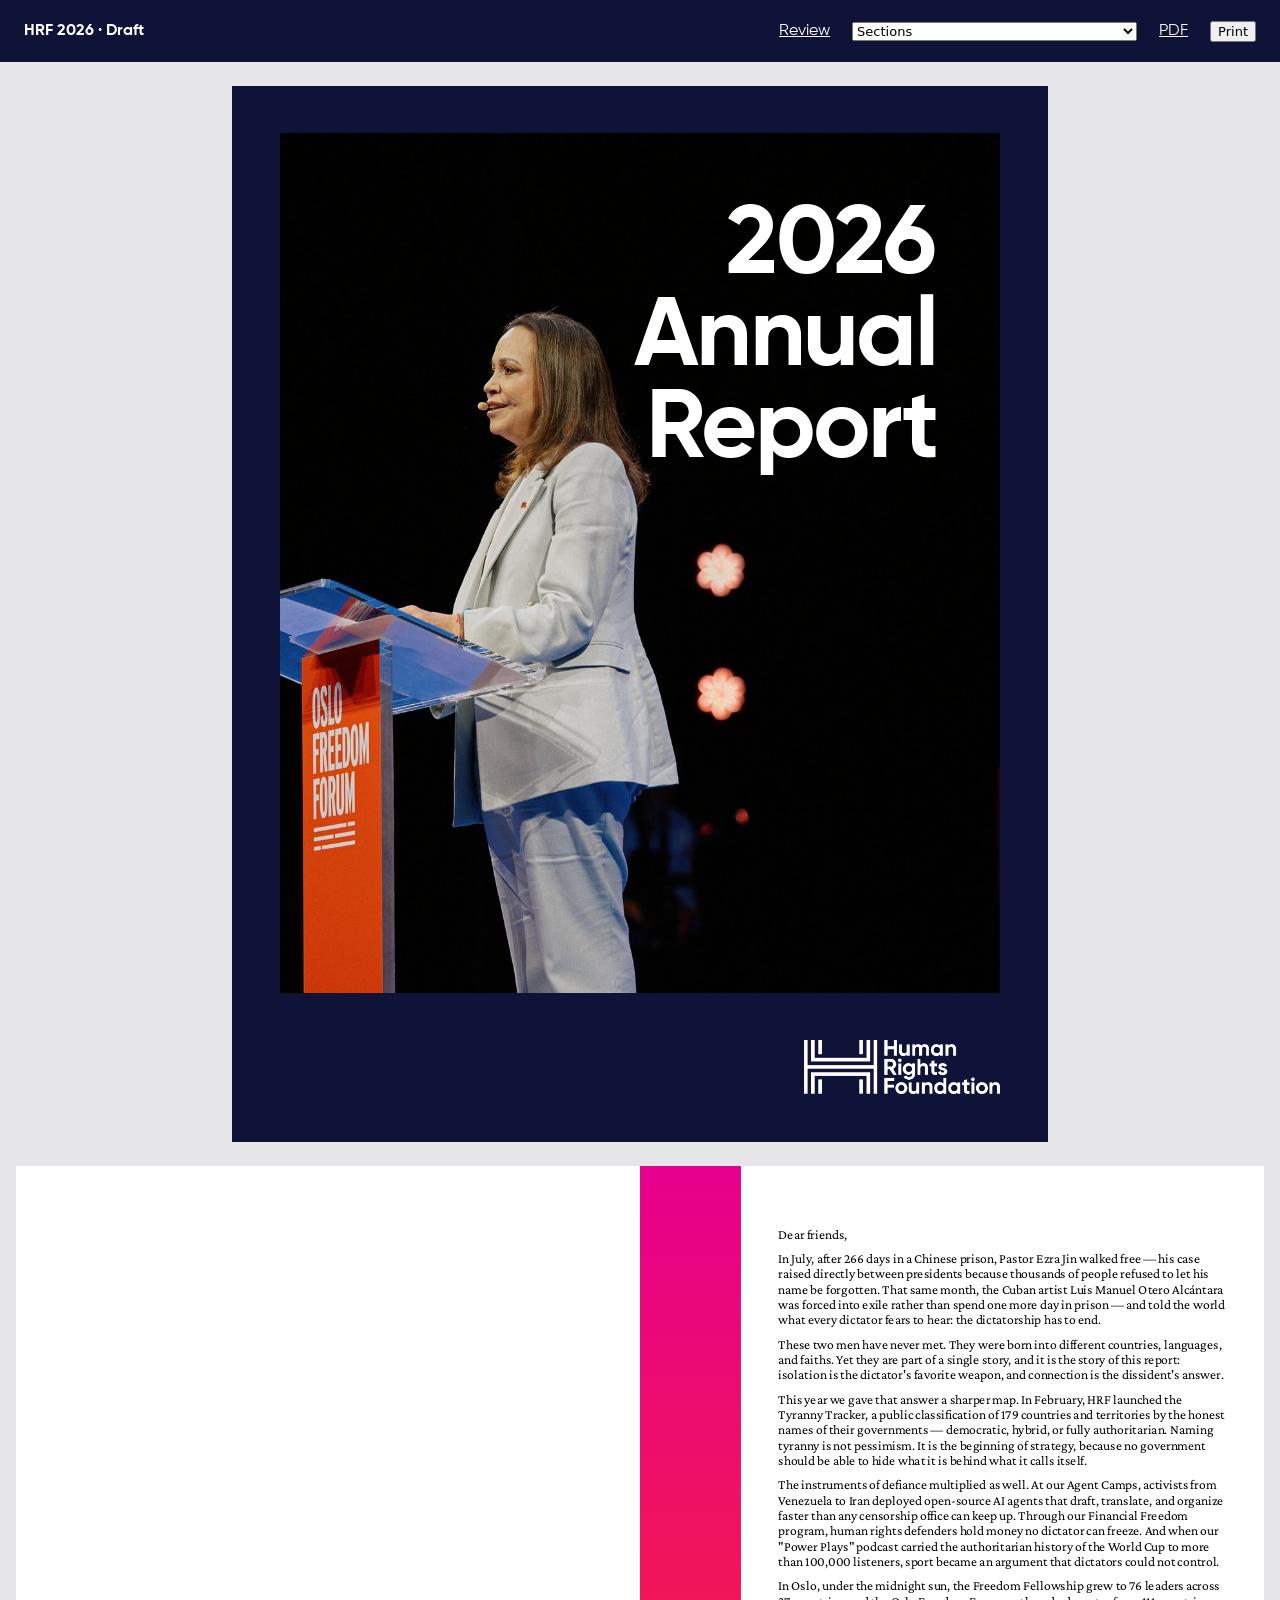
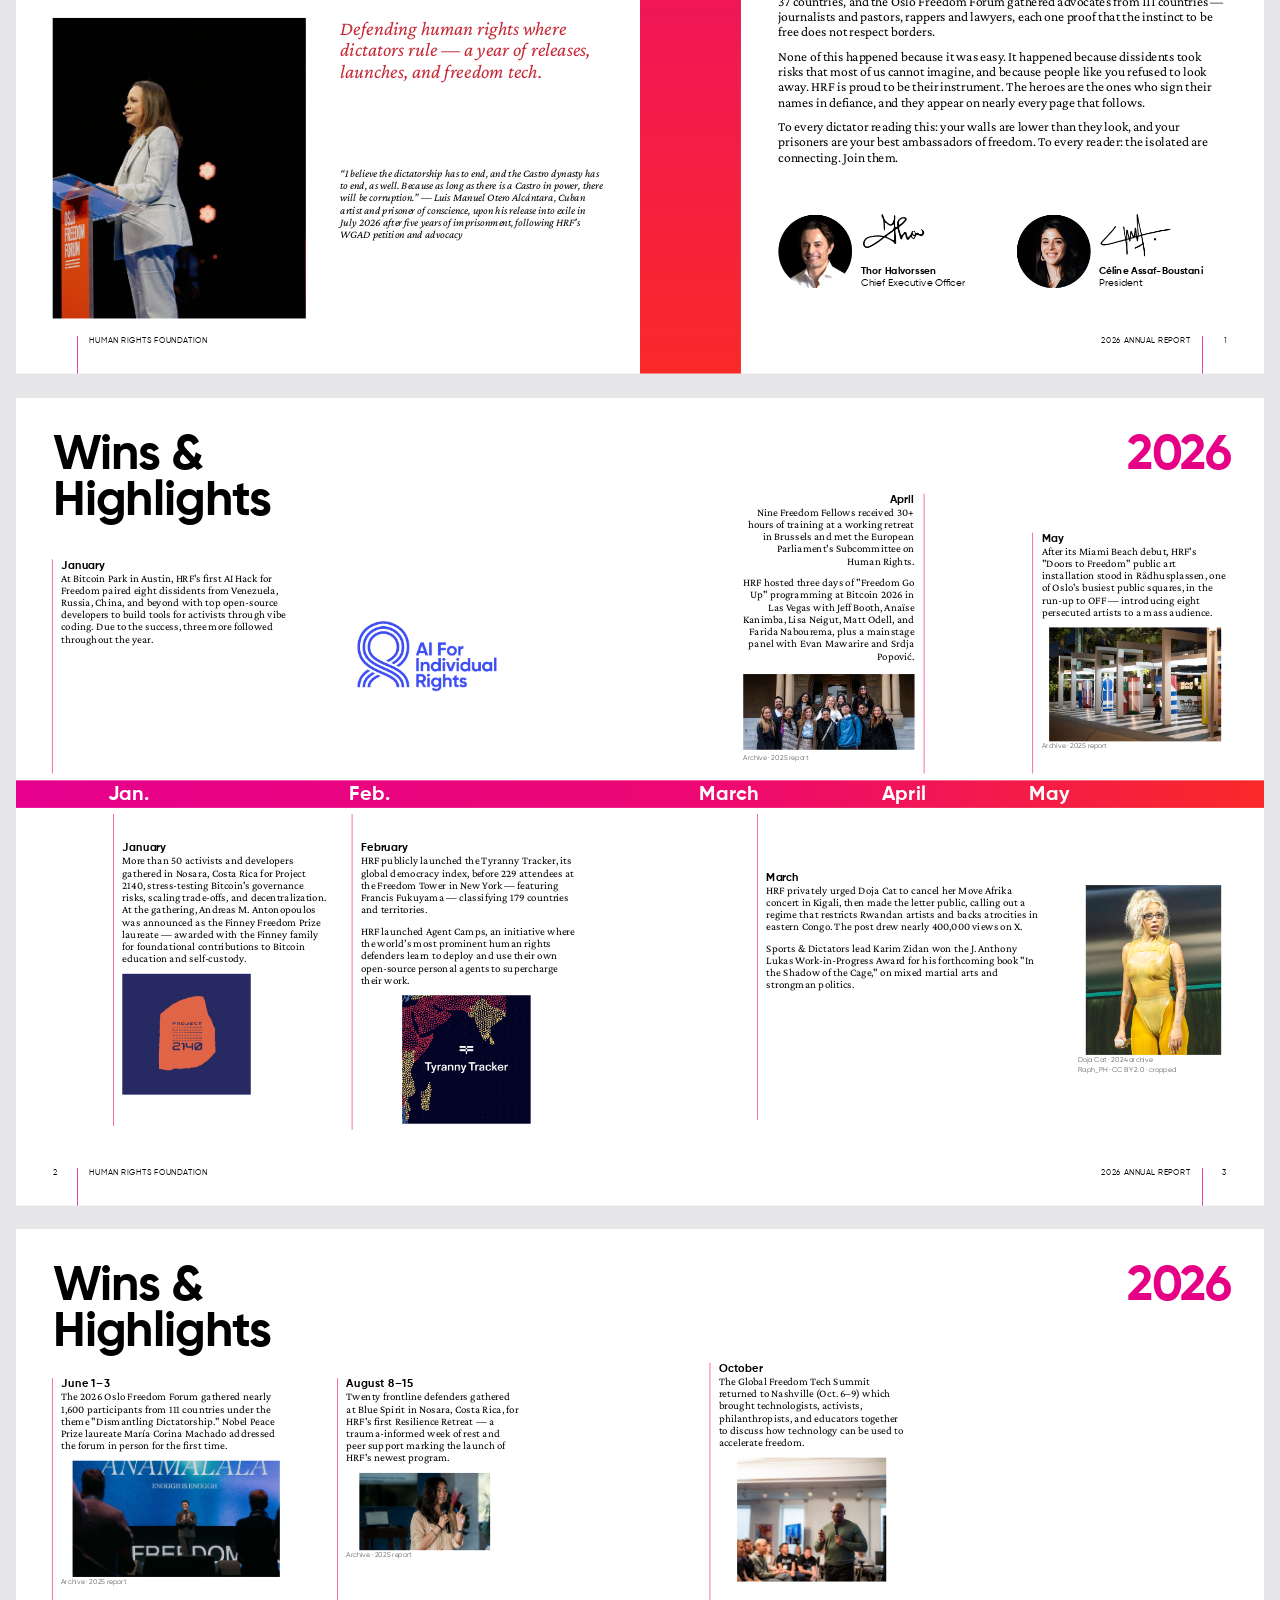
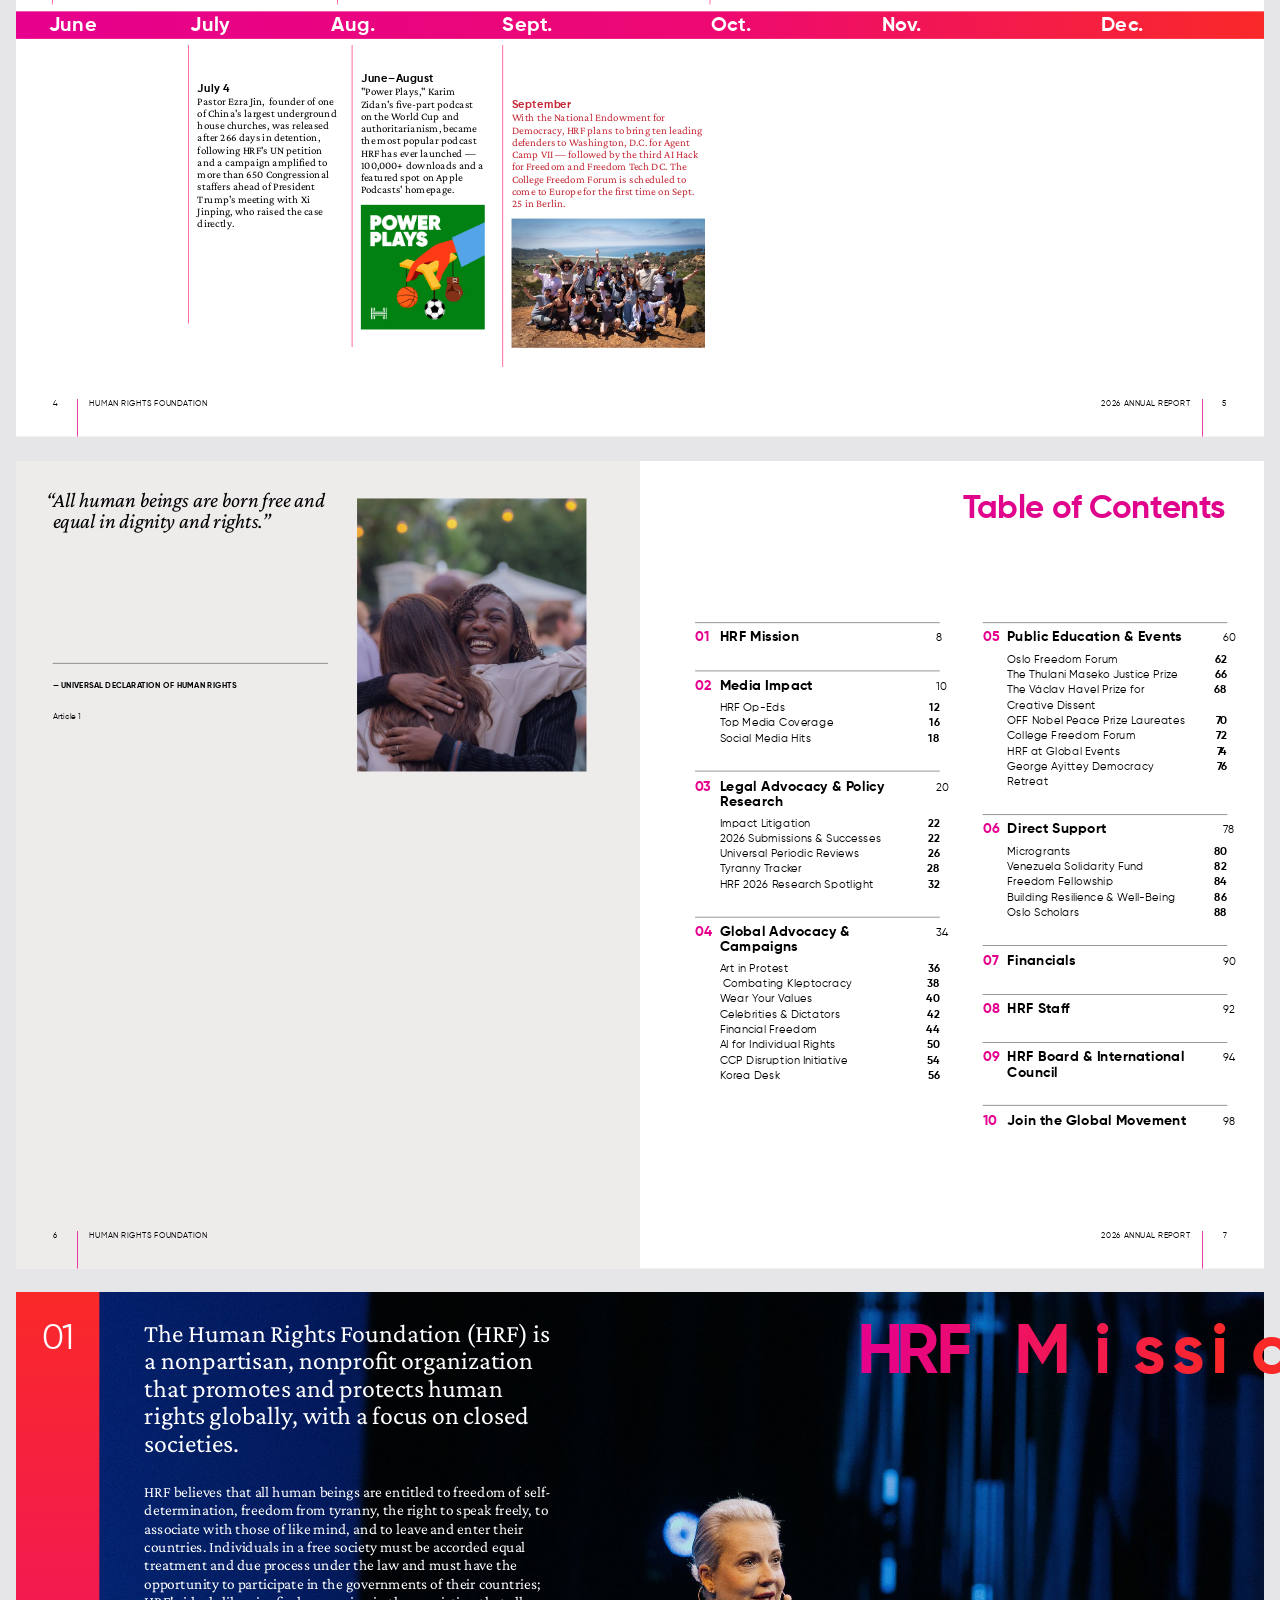
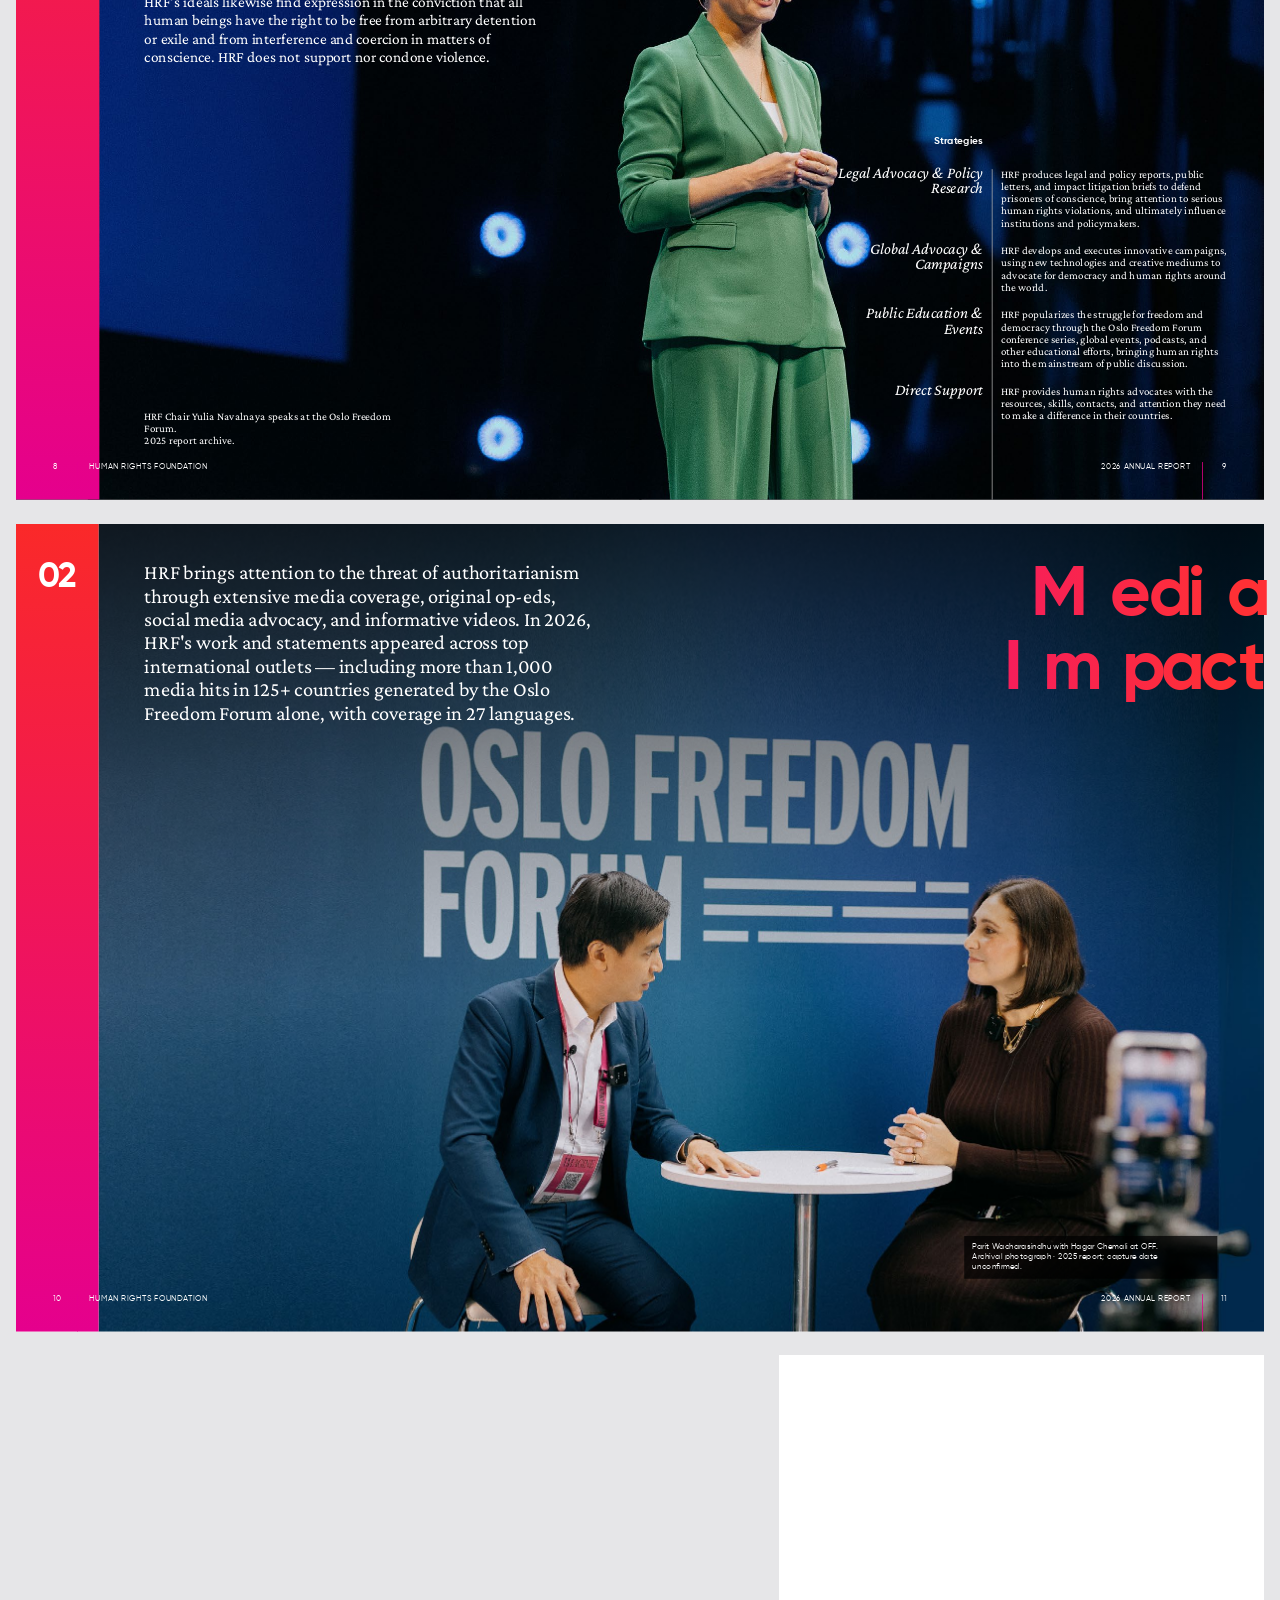
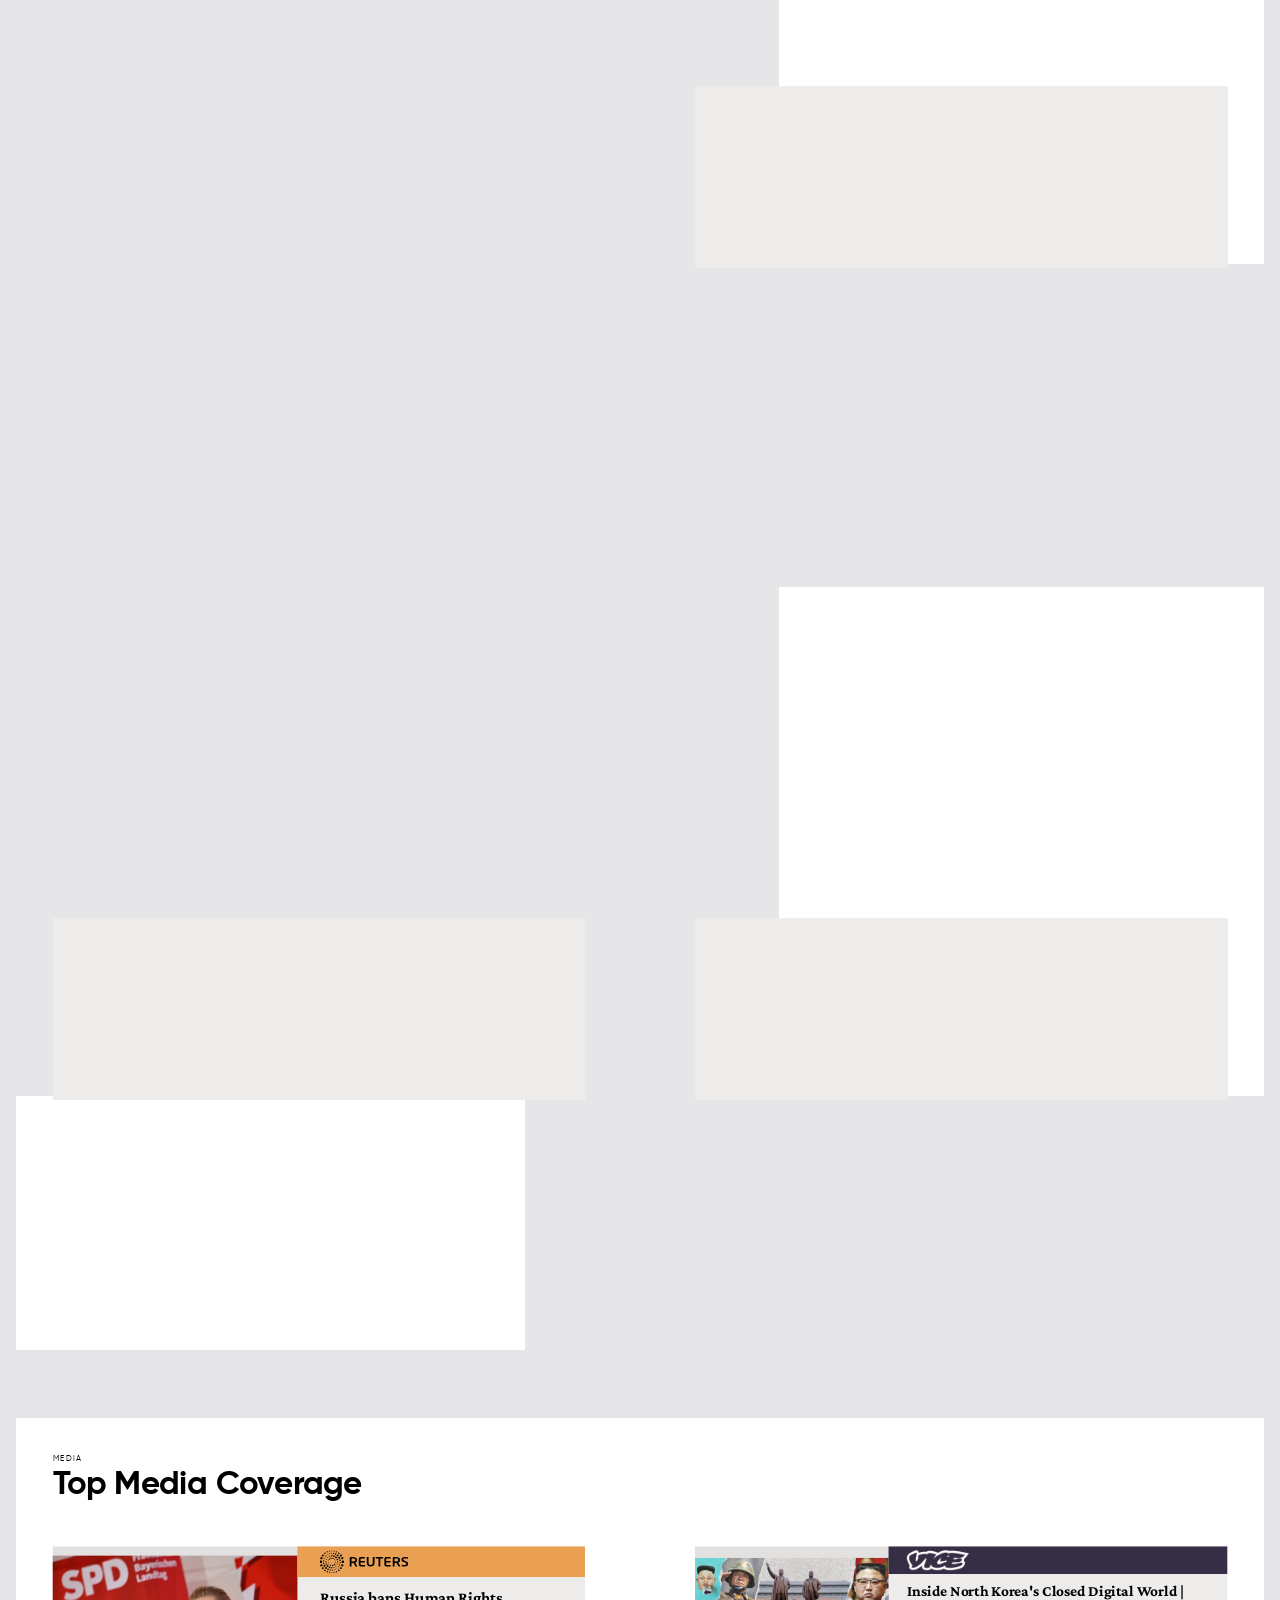
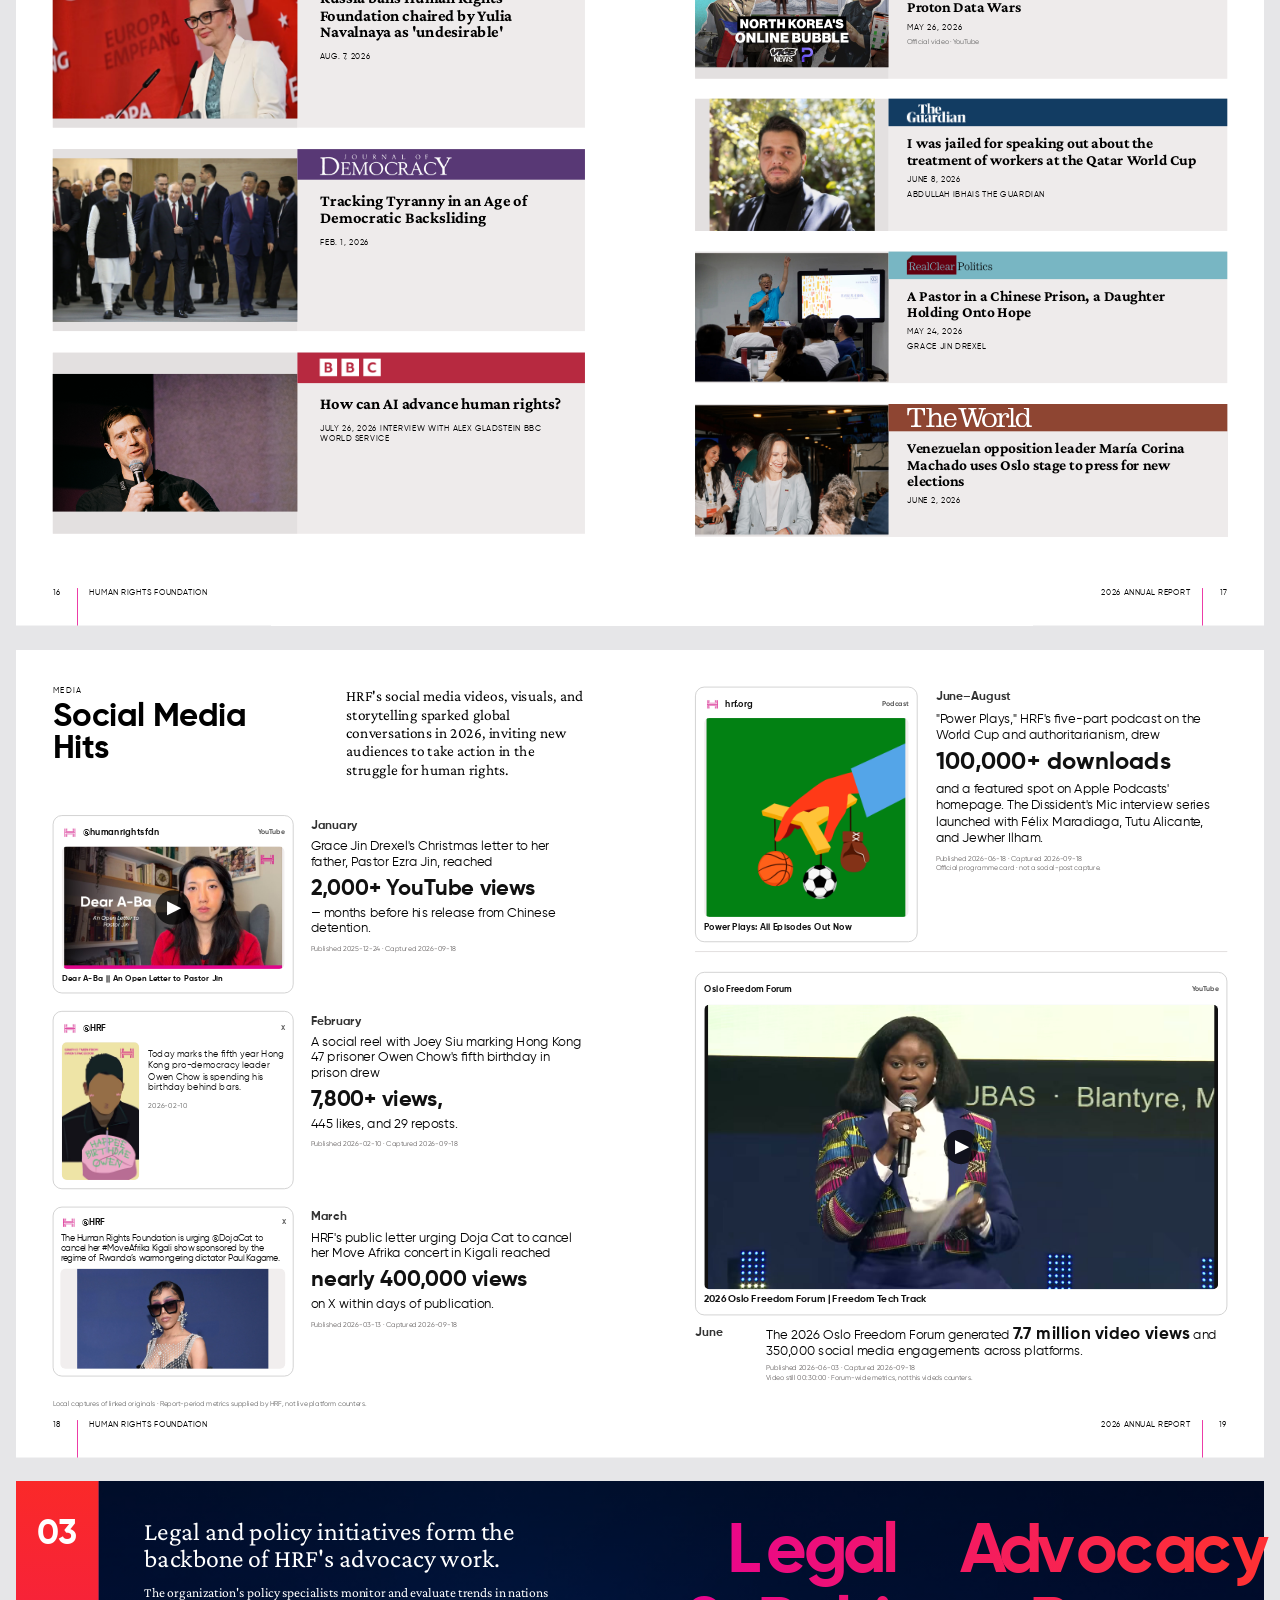
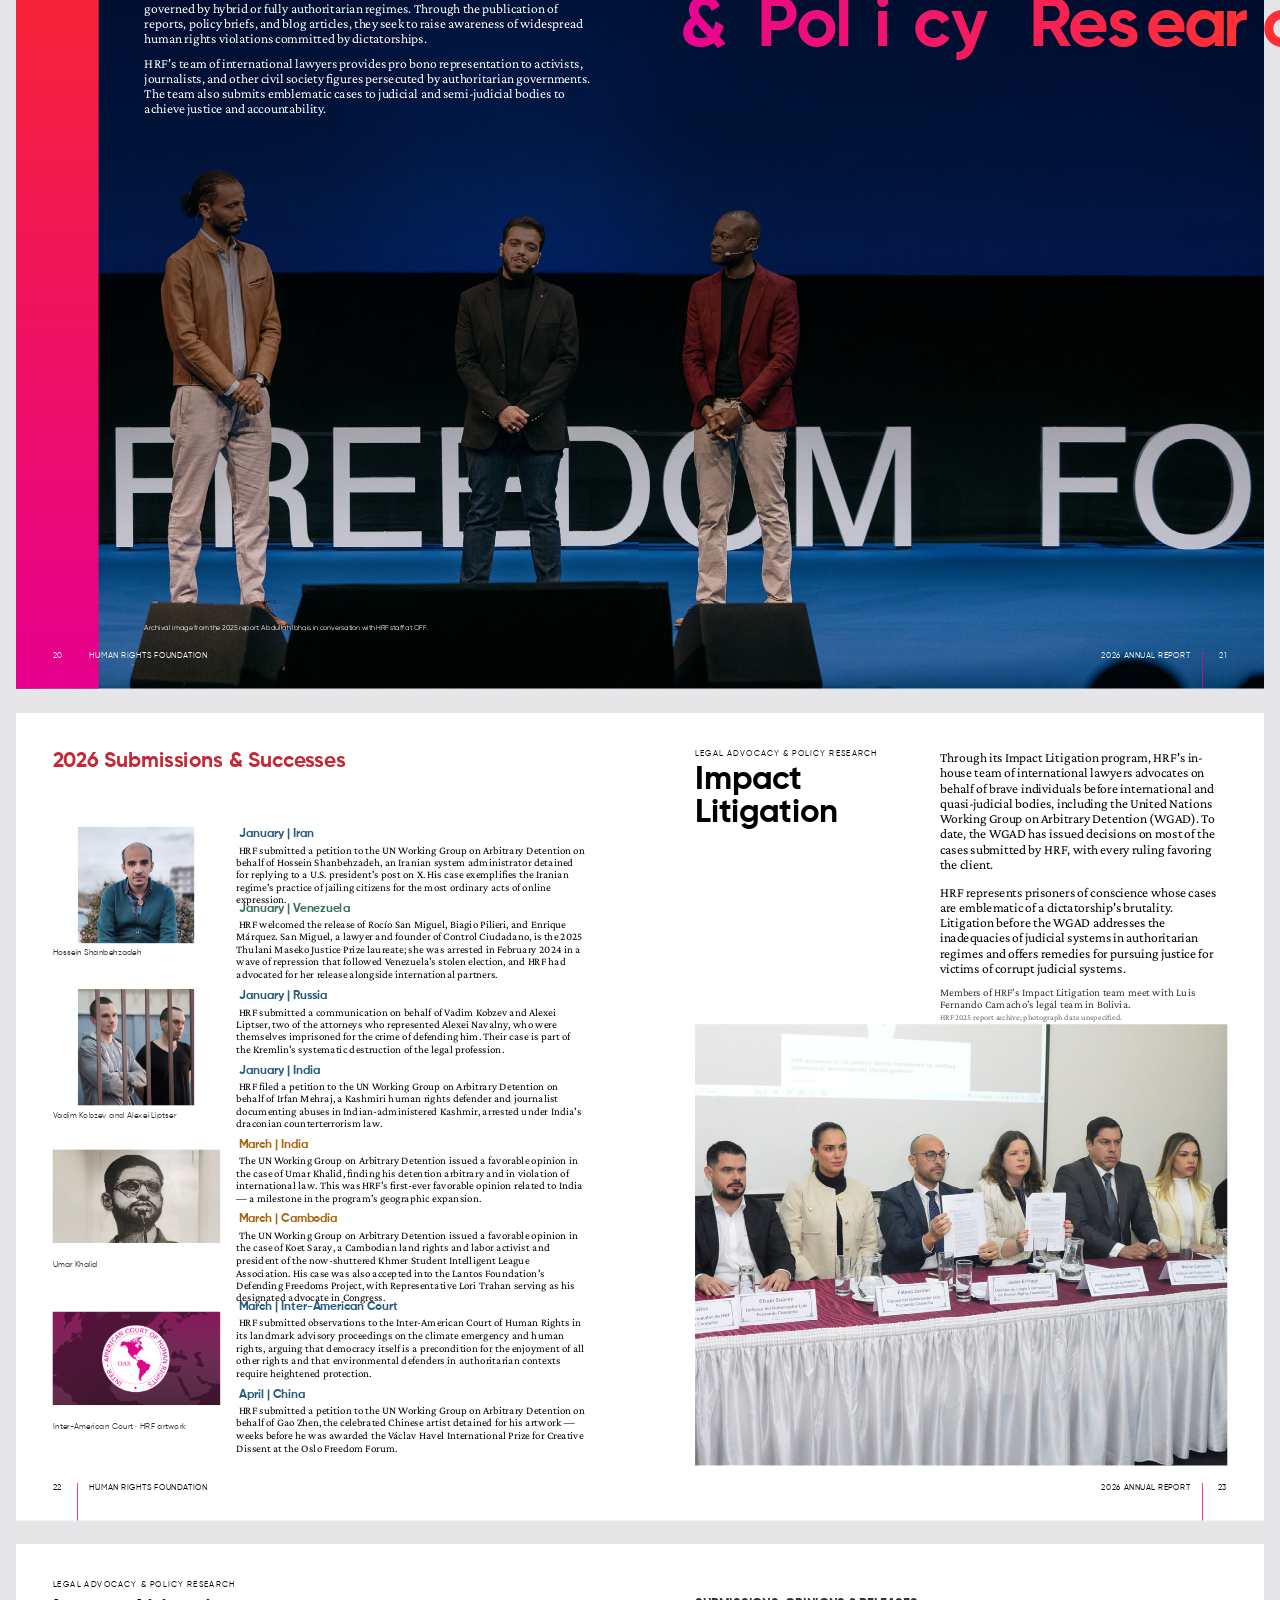
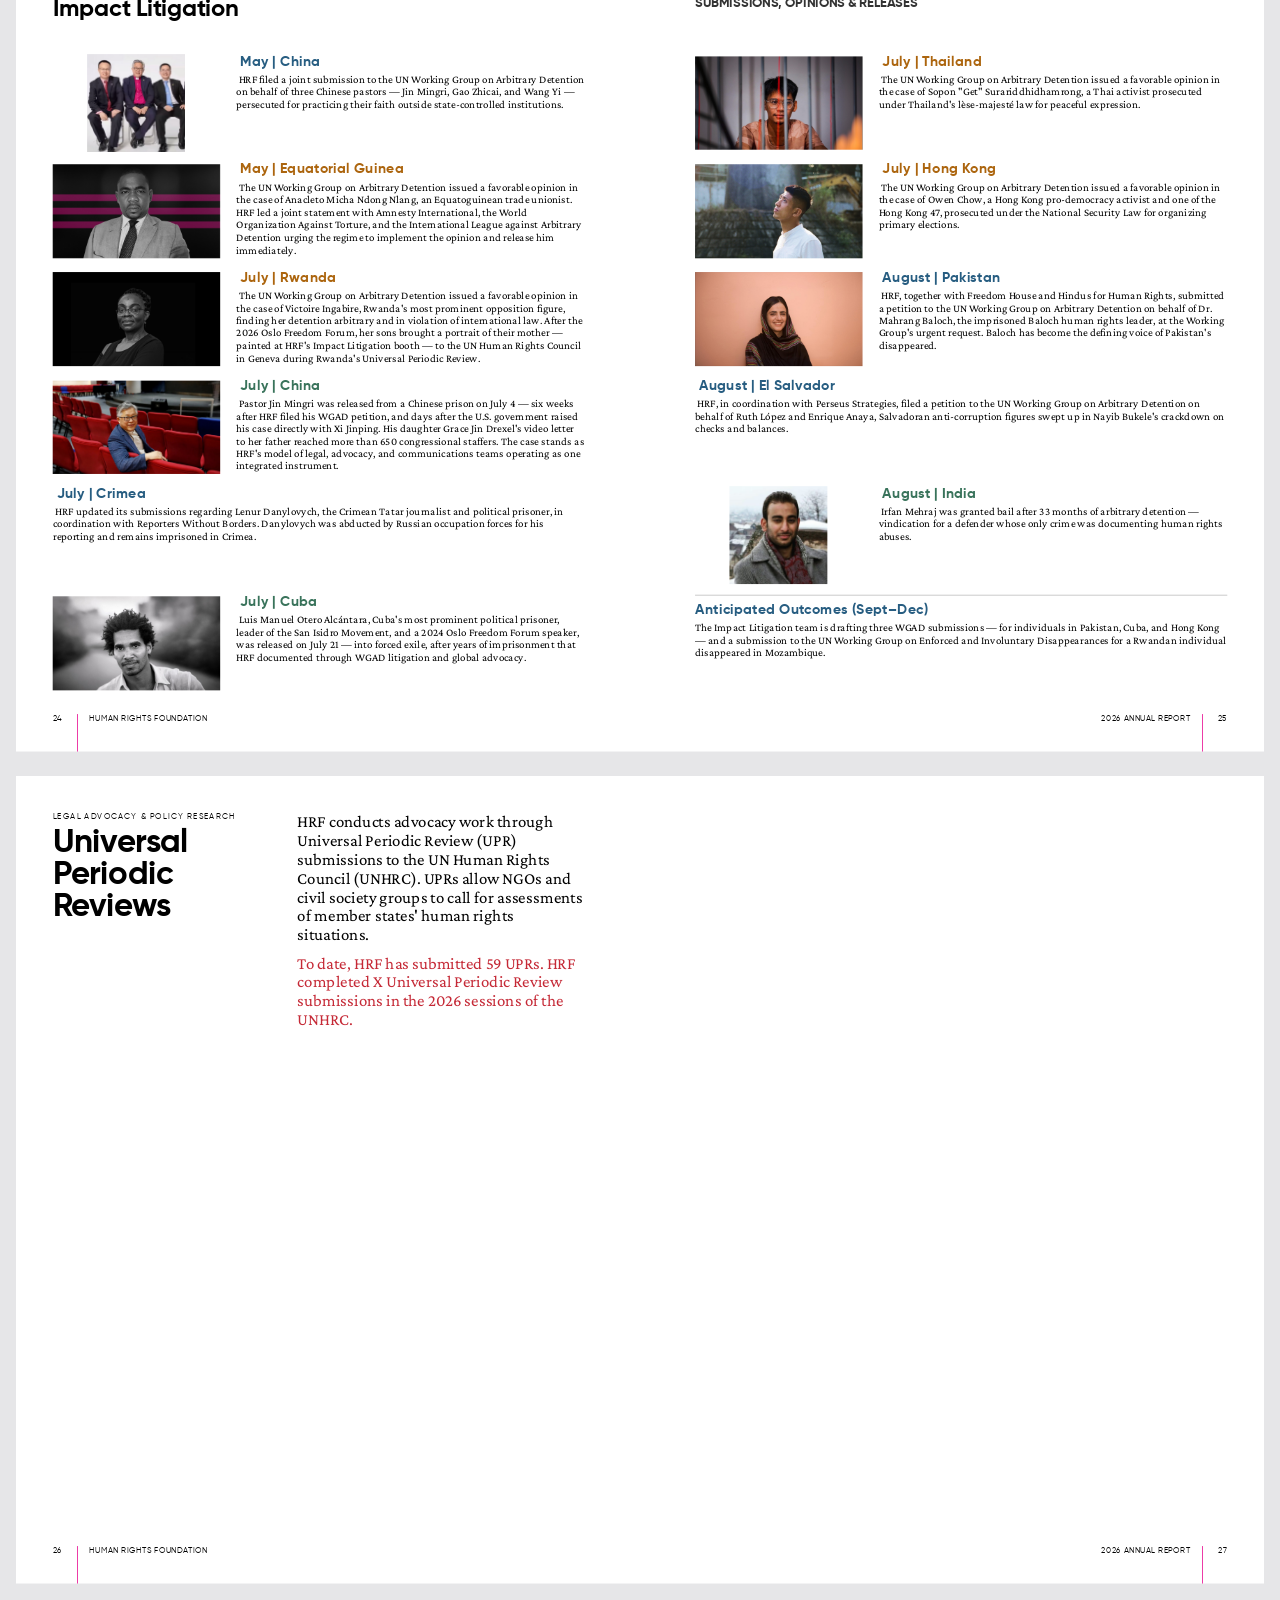
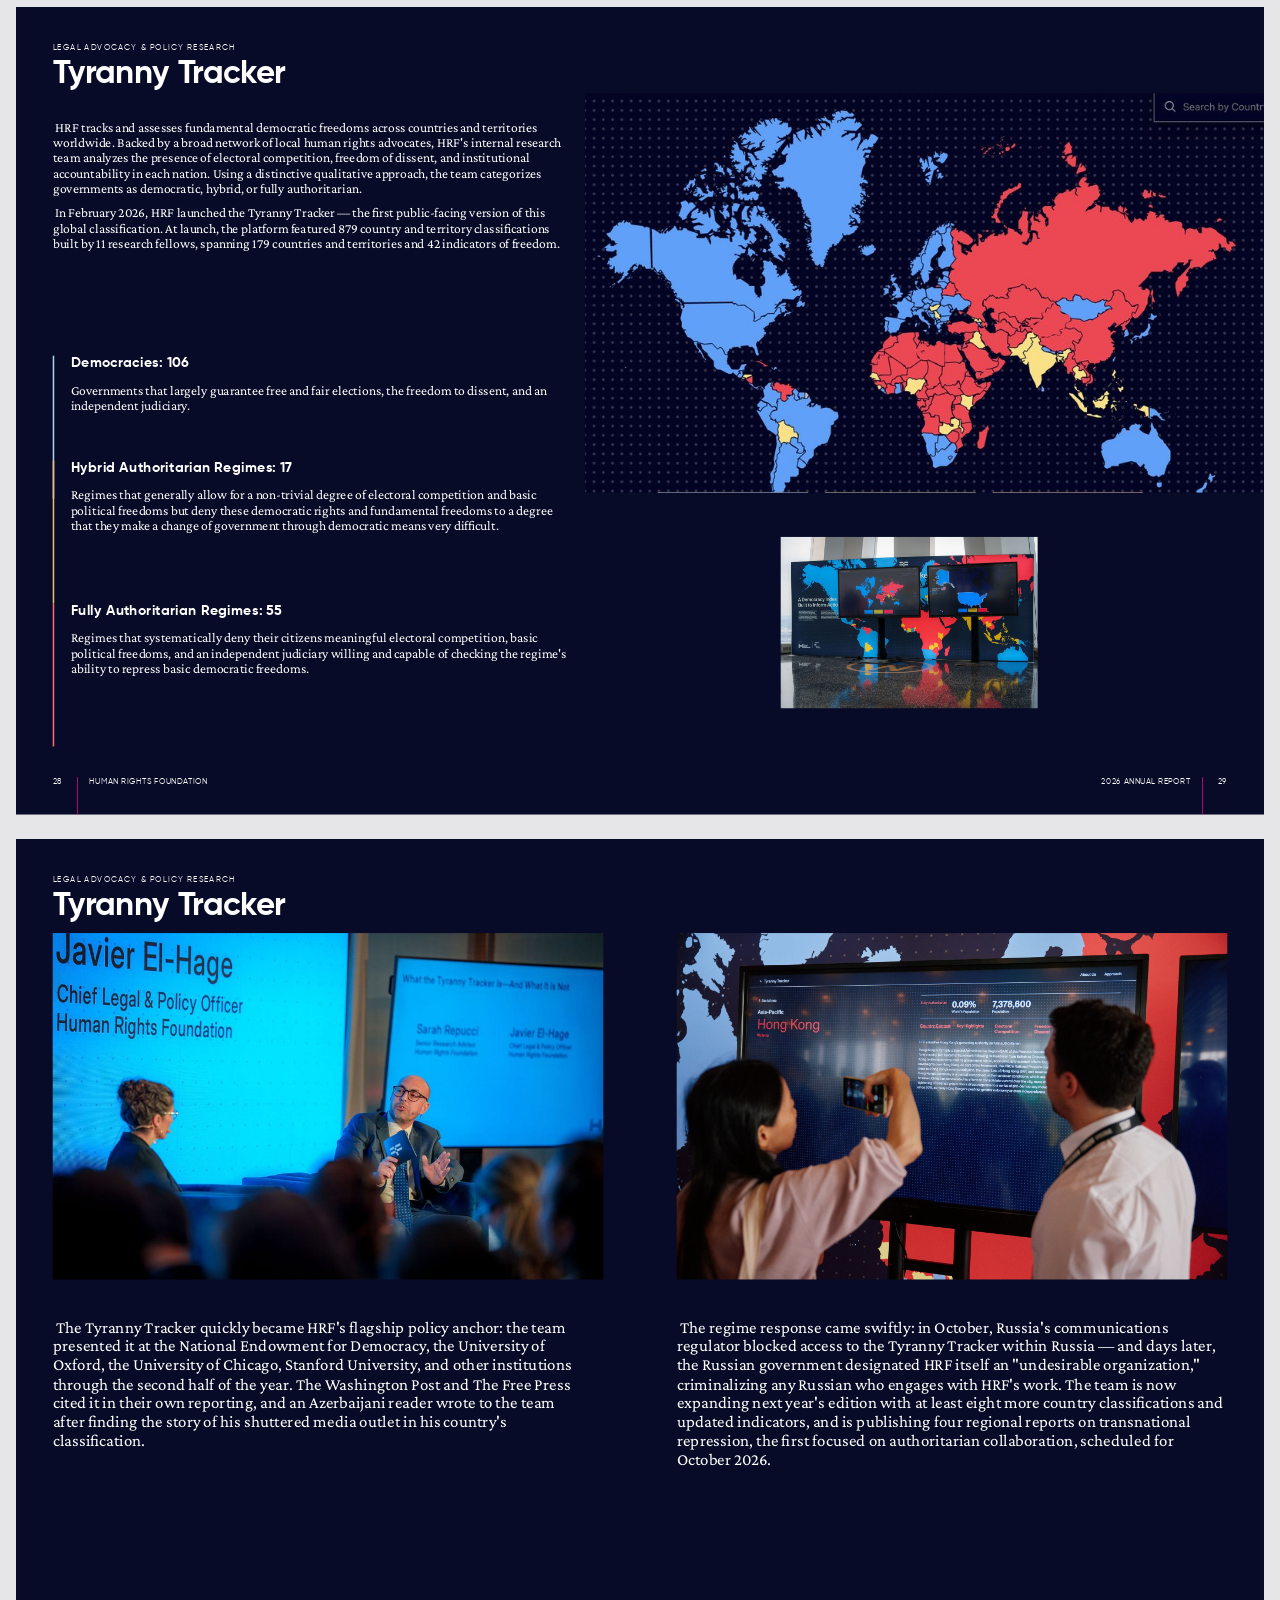
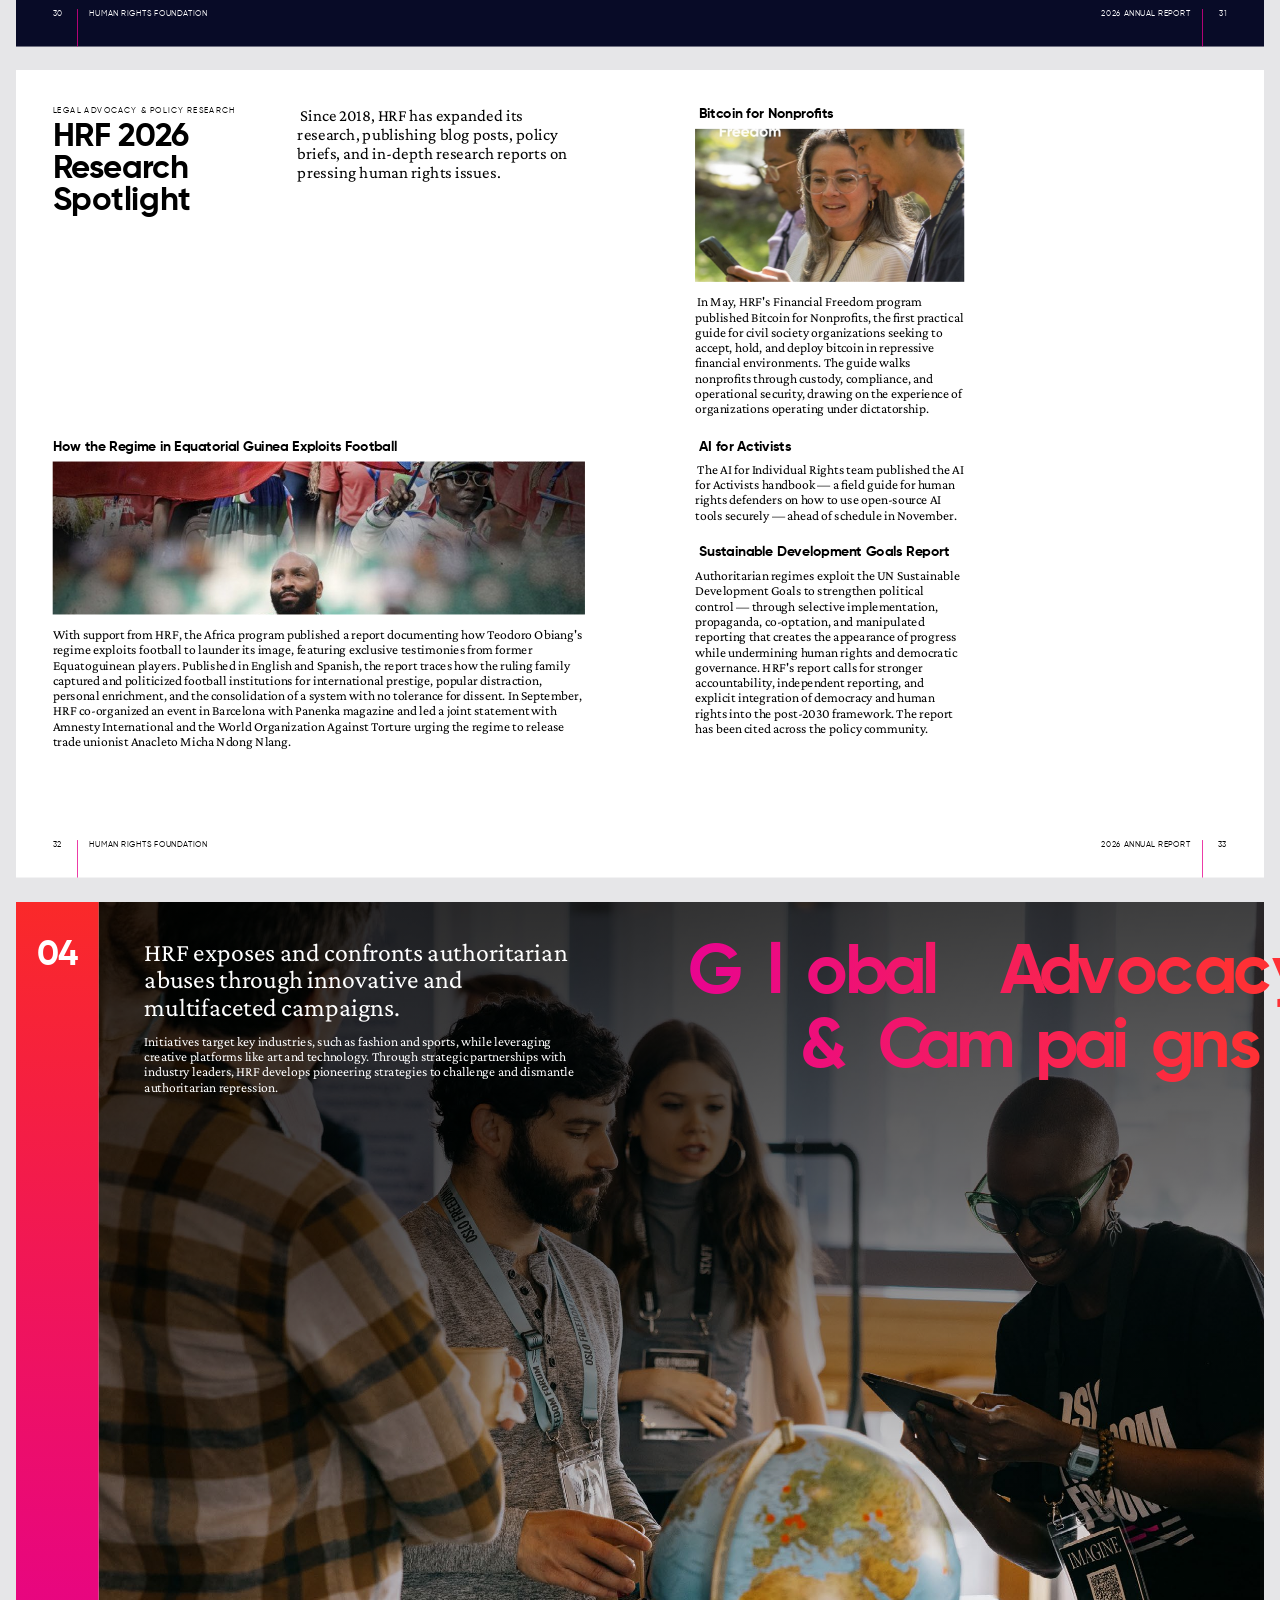
<file: report.html>
<!DOCTYPE html>
<html lang="en"><head><meta charset="utf-8"/><meta content="width=device-width,initial-scale=1" name="viewport"/><meta content="noindex,nofollow" name="robots"/><title>HRF 2026 Annual Report — Draft</title><link href="report.css" rel="stylesheet"/></head><body><header class="report-toolbar"><strong>HRF 2026 · Draft</strong><nav><a href="index.html">Review</a><select aria-label="Section" data-jump=""><option value="">Sections</option><option value="spread-2">Introductory Letter</option><option value="spread-3">2026 WINS &amp; HIGHLIGHTS</option><option value="spread-5">Standalone quote</option><option value="spread-6">HRF MISSION</option><option value="spread-7">MEDIA IMPACT</option><option value="spread-12">LEGAL ADVOCACY &amp; POLICY RESEARCH</option><option value="spread-19">GLOBAL ADVOCACY &amp; CAMPAIGNS</option><option value="spread-32">PUBLIC EDUCATION &amp; EVENTS</option><option value="spread-41">DIRECT SUPPORT</option><option value="spread-47">FINANCIALS</option><option value="spread-48">HRF STAFF</option><option value="spread-49">HRF BOARD &amp; INTERNATIONAL COUNCIL</option><option value="spread-51">JOIN THE GLOBAL MOVEMENT</option></select><a href="HRF-2026-Annual-Report.pdf">PDF</a><button onclick="print()">Print</button></nav></header><main class="report-pages"><section class="cover page" data-cover="1" data-pdf-page="1" data-reference="1" data-section="cover" data-template="cover" id="spread-1"><img alt="Image accompanying HRF MISSION" class="cover-photo" data-asset-id="1TakdOw044xSmfEqHW7JaSOjDVYZImn1i" src="assets/images/1TakdOw044xSmfEqHW7JaSOjDVYZImn1i.jpg" style="width:540pt;height:645pt;object-fit:cover;object-position:55% 50%"/><div class="cover-shade" style="--shade:0.12"></div><h1 data-block-id="h.qz3gcolwy0eh" data-source-text="2026 ANNUAL REPORT"><span>2026</span><span>Annual</span><span>Report</span></h1><img alt="Human Rights Foundation" class="cover-logo" src="assets/images/hrf-logo.png"/></section><section class="page fm-letter" data-folio="0" data-pdf-page="2" data-reference="2" data-section="introductory-letter" data-template="fm-letter" id="spread-2"><div class="fm-letter-spine"></div><img alt="Photograph used on the approved 2026 cover; shown again as the inside-cover motif" class="rp-image fm-inside-cover" data-asset-id="1TakdOw044xSmfEqHW7JaSOjDVYZImn1i" src="assets/images/1TakdOw044xSmfEqHW7JaSOjDVYZImn1i.jpg" style="object-position: 55% 50%;"/><div class="rp-slot fm-inside-blurb" style="left: 318pt; top: 443pt; width: 258pt; height: 140pt;"><div class="rp-block fm-blurb pending" data-block-id="block-92cb3952152e" data-end="93" data-source-text="Defending human rights where dictators rule — a year of releases, launches, and freedom tech." data-start="0"><span class="pending">Defending human rights where dictators rule — a year of releases, launches, and freedom tech.</span></div></div><div class="rp-slot fm-inside-quote" style="left: 318pt; top: 589.605pt; width: 258pt; height: 148.395pt;"><div class="rp-block fm-inside-quotation" data-block-id="block-f4b39aeb88d2" data-end="347" data-source-text="“I believe the dictatorship has to end, and the Castro dynasty has to end, as well. Because as long as there is a Castro in power, there will be corruption.” — Luis Manuel Otero Alcántara, Cuban artist and prisoner of conscience, upon his release into exile in July 2026 after five years of imprisonment, following HRF's WGAD petition and advocacy" data-start="0">“I believe the dictatorship has to end, and the Castro dynasty has to end, as well. Because as long as there is a Castro in power, there will be corruption.” — Luis Manuel Otero Alcántara, Cuban artist and prisoner of conscience, upon his release into exile in July 2026 after five years of imprisonment, following HRF's WGAD petition and advocacy</div></div><div class="rp-slot fm-letter-flow" style="left: 747.646pt; top: 59.267pt; width: 440.354pt; height: 557.733pt;"><div class="rp-block fm-letter-paragraph" data-block-id="block-4496704b7c2f" data-end="13" data-source-text="Dear friends," data-start="0">Dear friends,</div><div class="rp-block fm-letter-paragraph" data-block-id="block-f7297a0f22ff" data-end="394" data-source-text="In July, after 266 days in a Chinese prison, Pastor Ezra Jin walked free — his case raised directly between presidents because thousands of people refused to let his name be forgotten. That same month, the Cuban artist Luis Manuel Otero Alcántara was forced into exile rather than spend one more day in prison — and told the world what every dictator fears to hear: the dictatorship has to end." data-start="0">In July, after 266 days in a Chinese prison, Pastor Ezra Jin walked free — his case raised directly between presidents because thousands of people refused to let his name be forgotten. That same month, the Cuban artist Luis Manuel Otero Alcántara was forced into exile rather than spend one more day in prison — and told the world what every dictator fears to hear: the dictatorship has to end.</div><div class="rp-block fm-letter-paragraph" data-block-id="block-e3b829f747b7" data-end="253" data-source-text="These two men have never met. They were born into different countries, languages, and faiths. Yet they are part of a single story, and it is the story of this report: isolation is the dictator's favorite weapon, and connection is the dissident's answer." data-start="0">These two men have never met. They were born into different countries, languages, and faiths. Yet they are part of a single story, and it is the story of this report: isolation is the dictator's favorite weapon, and connection is the dissident's answer.</div><div class="rp-block fm-letter-paragraph" data-block-id="block-f6189dc127ea" data-end="386" data-source-text="This year we gave that answer a sharper map. In February, HRF launched the Tyranny Tracker, a public classification of 179 countries and territories by the honest names of their governments — democratic, hybrid, or fully authoritarian. Naming tyranny is not pessimism. It is the beginning of strategy, because no government should be able to hide what it is behind what it calls itself." data-start="0">This year we gave that answer a sharper map. In February, HRF launched the Tyranny Tracker, a public classification of 179 countries and territories by the honest names of their governments — democratic, hybrid, or fully authoritarian. Naming tyranny is not pessimism. It is the beginning of strategy, because no government should be able to hide what it is behind what it calls itself.</div><div class="rp-block fm-letter-paragraph" data-block-id="block-978d6c1db924" data-end="488" data-source-text='The instruments of defiance multiplied as well. At our Agent Camps, activists from Venezuela to Iran deployed open-source AI agents that draft, translate, and organize faster than any censorship office can keep up. Through our Financial Freedom program, human rights defenders hold money no dictator can freeze. And when our "Power Plays" podcast carried the authoritarian history of the World Cup to more than 100,000 listeners, sport became an argument that dictators could not control.' data-start="0">The instruments of defiance multiplied as well. At our Agent Camps, activists from Venezuela to Iran deployed open-source AI agents that draft, translate, and organize faster than any censorship office can keep up. Through our Financial Freedom program, human rights defenders hold money no dictator can freeze. And when our "Power Plays" podcast carried the authoritarian history of the World Cup to more than 100,000 listeners, sport became an argument that dictators could not control.</div><div class="rp-block fm-letter-paragraph" data-block-id="block-7c138e6d0dd1" data-end="278" data-source-text="In Oslo, under the midnight sun, the Freedom Fellowship grew to 76 leaders across 37 countries, and the Oslo Freedom Forum gathered advocates from 111 countries — journalists and pastors, rappers and lawyers, each one proof that the instinct to be free does not respect borders." data-start="0">In Oslo, under the midnight sun, the Freedom Fellowship grew to 76 leaders across 37 countries, and the Oslo Freedom Forum gathered advocates from 111 countries — journalists and pastors, rappers and lawyers, each one proof that the instinct to be free does not respect borders.</div><div class="rp-block fm-letter-paragraph" data-block-id="block-5289f0a0ed5d" data-end="312" data-source-text="None of this happened because it was easy. It happened because dissidents took risks that most of us cannot imagine, and because people like you refused to look away. HRF is proud to be their instrument. The heroes are the ones who sign their names in defiance, and they appear on nearly every page that follows." data-start="0">None of this happened because it was easy. It happened because dissidents took risks that most of us cannot imagine, and because people like you refused to look away. HRF is proud to be their instrument. The heroes are the ones who sign their names in defiance, and they appear on nearly every page that follows.</div><div class="rp-block fm-letter-paragraph" data-block-id="block-dd757524f71d" data-end="182" data-source-text="To every dictator reading this: your walls are lower than they look, and your prisoners are your best ambassadors of freedom. To every reader: the isolated are connecting. Join them." data-start="0">To every dictator reading this: your walls are lower than they look, and your prisoners are your best ambassadors of freedom. To every reader: the isolated are connecting. Join them.</div></div><img alt="Thor Halvorssen — reference portrait" class="fm-signatory-portrait" data-asset-id="reference-2025-thor-halvorssen-portrait" src="assets/revision-front/thor-halvorssen-portrait.png" style="left: 747.646pt;"/><img alt="Thor Halvorssen — signature facsimile from the 2025 annual report" class="fm-signatory-signature" data-asset-id="reference-2025-thor-halvorssen-signature" data-signature-status="reference-facsimile-pending-final-signoff" src="assets/revision-front/thor-halvorssen-signature.png" style="left: 828.646pt;"/><img alt="Céline Assaf-Boustani — reference portrait" class="fm-signatory-portrait" data-asset-id="reference-2025-celine-assaf-boustani-portrait" src="assets/revision-front/celine-assaf-boustani-portrait.png" style="left: 981pt;"/><img alt="Céline Assaf-Boustani — signature facsimile from the 2025 annual report" class="fm-signatory-signature" data-asset-id="reference-2025-celine-assaf-boustani-signature" data-signature-status="reference-facsimile-pending-final-signoff" src="assets/revision-front/celine-assaf-boustani-signature.png" style="left: 1062pt;"/><div class="rp-slot fm-signatures" style="left: 828.646pt; top: 686.25pt; width: 359.354pt; height: 24pt;"><div class="rp-block fm-signature-names" data-block-id="block-340f7f29e224" data-end="52" data-source-text="Thor Halvorssen                Céline Assaf-Boustani" data-start="0"><span>Thor Halvorssen</span> <span>Céline Assaf-Boustani</span></div></div><div class="rp-slot fm-signatures" style="left: 828.646pt; top: 698.25pt; width: 359.354pt; height: 24pt;"><div class="rp-block fm-signature-roles" data-block-id="block-cd086b1913c3" data-end="48" data-source-text="Chief Executive Officer                President" data-start="0"><span>Chief Executive Officer</span> <span>President</span></div></div><footer class="folio"><span class="left-number"></span><span class="left-name">HUMAN RIGHTS FOUNDATION</span><span class="right-name">2026 ANNUAL REPORT</span><span class="right-number">1</span></footer></section><section class="spread page timeline-page" data-folio="2" data-pdf-page="3" data-reference="3" data-section="wins-highlights" data-spread="1" data-template="timeline" id="spread-3"><div class="timeline-title-group" data-block-id="h.ubxbhqmd70wa" data-source-text="2026 WINS &amp; HIGHLIGHTS"><div class="year">2026</div><h1>Wins &amp;<br/>Highlights</h1></div><div class="timeline-bar"><span class="month" style="left:90pt">Jan.</span><span class="month" style="left:327pt">Feb.</span><span class="month" style="left:670pt">March</span><span class="month" style="left:849pt">April</span><span class="month" style="left:994pt">May</span></div><div aria-hidden="true" class="rule" style="left:35pt;top:158pt;height:210pt"></div><div class="event-panel" data-max-bottom="357" data-panel="jan-top" style="left:44pt;top:158pt;width:233pt"><article class="event" data-block-id="block-c365603f8028" data-date="January" data-source-text="January | At Bitcoin Park in Austin, HRF's first AI Hack for Freedom paired eight dissidents from Venezuela, Russia, China, and beyond with top open-source developers to build tools for activists through vibe coding. Due to the success, three more followed throughout the year. " data-timeline-event="true"><h2>January</h2><p>At Bitcoin Park in Austin, HRF's first AI Hack for Freedom paired eight dissidents from Venezuela, Russia, China, and beyond with top open-source developers to build tools for activists through vibe coding. Due to the success, three more followed throughout the year.</p></article></div><div aria-hidden="true" class="rule" style="left:95pt;top:408pt;height:306pt"></div><div class="event-panel" data-max-bottom="732" data-panel="jan-bottom" style="left:104pt;top:436pt;width:203pt"><article class="event" data-block-id="block-0ca05951221f" data-date="January" data-source-text="January | More than 50 activists and developers gathered in Nosara, Costa Rica for Project 2140, stress-testing Bitcoin's governance risks, scaling trade-offs, and decentralization. At the gathering, Andreas M. Antonopoulos was announced as the Finney Freedom Prize laureate — awarded with the Finney family for foundational contributions to Bitcoin education and self-custody." data-timeline-event="true"><h2>January</h2><p>More than 50 activists and developers gathered in Nosara, Costa Rica for Project 2140, stress-testing Bitcoin's governance risks, scaling trade-offs, and decentralization. At the gathering, Andreas M. Antonopoulos was announced as the Finney Freedom Prize laureate — awarded with the Finney family for foundational contributions to Bitcoin education and self-custody.</p></article><img alt="Image accompanying Project 2140" data-asset-id="1zHQ6Q6PajkJ4bPgLiinNnIYiDrOf7F_S" src="assets/images/1zHQ6Q6PajkJ4bPgLiinNnIYiDrOf7F_S.jpg" style="width:126pt;height:118pt;object-fit:contain;object-position:50% 50%"/></div><div aria-hidden="true" class="rule" style="left:329pt;top:408pt;height:310pt"></div><div class="event-panel" data-max-bottom="732" data-panel="feb-bottom" style="left:338pt;top:436pt;width:211pt"><article class="event" data-block-id="block-734fe9f236d8" data-date="February" data-source-text="February | HRF publicly launched the Tyranny Tracker, its global democracy index, before 229 attendees at the Freedom Tower in New York — featuring Francis Fukuyama — classifying 179 countries and territories." data-timeline-event="true"><h2>February</h2><p>HRF publicly launched the Tyranny Tracker, its global democracy index, before 229 attendees at the Freedom Tower in New York — featuring Francis Fukuyama — classifying 179 countries and territories.</p></article><article class="event" data-block-id="block-b34bbd158c91" data-date="February" data-source-text="February | HRF launched Agent Camps, an initiative where the world’s most prominent human rights defenders learn to deploy and use their own open-source personal agents to supercharge their work." data-timeline-event="true"><p>HRF launched Agent Camps, an initiative where the world’s most prominent human rights defenders learn to deploy and use their own open-source personal agents to supercharge their work.</p></article><img alt="Official Tyranny Tracker programme visual: dotted world map, programme symbol and wordmark on navy." data-asset-id="revision-extra-tyranny-official-visual" data-crop-reviewed="true" src="assets/revision-extra-media/tyranny-tracker-official-programme-visual.png" style="width:208pt;height:126pt;object-fit:contain;object-position:50% 50%"/></div><div aria-hidden="true" class="rule" style="left:727pt;top:408pt;height:300pt"></div><div class="event-panel" data-max-bottom="732" data-panel="mar-bottom" style="left:736pt;top:464pt;width:270pt"><article class="event" data-block-id="block-d6aad3759cd6" data-date="March" data-source-text="March | HRF privately urged Doja Cat to cancel her Move Afrika concert in Kigali, then made the letter public, calling out a regime that restricts Rwandan artists and backs atrocities in eastern Congo. The post drew nearly 400,000 views on X." data-timeline-event="true"><h2>March</h2><p>HRF privately urged Doja Cat to cancel her Move Afrika concert in Kigali, then made the letter public, calling out a regime that restricts Rwandan artists and backs atrocities in eastern Congo. The post drew nearly 400,000 views on X.</p></article><article class="event" data-block-id="block-f59f645c5971" data-date="March" data-source-text='March | Sports &amp; Dictators lead Karim Zidan won the J. Anthony Lukas Work-in-Progress Award for his forthcoming book "In the Shadow of the Cage," on mixed martial arts and strongman politics.' data-timeline-event="true"><p>Sports &amp; Dictators lead Karim Zidan won the J. Anthony Lukas Work-in-Progress Award for his forthcoming book "In the Shadow of the Cage," on mixed martial arts and strongman politics.</p></article></div><div aria-hidden="true" class="rule" style="left:890pt;top:94pt;height:274pt"></div><div class="event-panel right" data-max-bottom="359" data-panel="apr-top" style="left:713pt;top:94pt;width:168pt"><article class="event" data-block-id="block-d91b86c6a17e" data-date="April" data-source-text="April  | Nine Freedom Fellows received 30+ hours of training at a working retreat in Brussels and met the European Parliament's Subcommittee on Human Rights." data-timeline-event="true"><h2>April</h2><p>Nine Freedom Fellows received 30+ hours of training at a working retreat in Brussels and met the European Parliament's Subcommittee on Human Rights.</p></article><article class="event" data-block-id="block-4563bf377dad" data-date="April" data-source-text='April | HRF hosted three days of "Freedom Go Up" programming at Bitcoin 2026 in Las Vegas with Jeff Booth, Anaïse Kanimba, Lisa Neigut, Matt Odell, and Farida Nabourema, plus a mainstage panel with Evan Mawarire and Srdja Popović.' data-timeline-event="true"><p>HRF hosted three days of "Freedom Go Up" programming at Bitcoin 2026 in Las Vegas with Jeff Booth, Anaïse Kanimba, Lisa Neigut, Matt Odell, and Farida Nabourema, plus a mainstage panel with Evan Mawarire and Srdja Popović.</p></article><figure style="width:168pt;height:90pt;margin:0;display:block"><img alt="Freedom Fellows pose outdoors." data-asset-id="dedup-wins-fellowship-archive" data-crop-reviewed="true" src="assets/revision-dedup/wins-fellowship-archive.png" style="display:block;width:168pt;height:80pt;object-fit:contain;object-position:50% 50%;margin:0"/><figcaption style="font:6.5pt/10pt Gilroy,sans-serif;color:#666;text-align:left;white-space:nowrap">Archive · 2025 report</figcaption></figure></div><div aria-hidden="true" class="rule" style="left:997pt;top:132pt;height:236pt"></div><div class="event-panel" data-max-bottom="359" data-panel="may-top" style="left:1006pt;top:132pt;width:183pt"><article class="event" data-block-id="block-8b706270c069" data-date="May" data-source-text="May | After its Miami Beach debut, HRF's &quot;Doors to Freedom&quot; public art installation stood in Rådhusplassen, one of Oslo's busiest public squares, in the run-up to OFF — introducing eight persecuted artists to a mass audience." data-timeline-event="true"><h2>May</h2><p>After its Miami Beach debut, HRF's "Doors to Freedom" public art installation stood in Rådhusplassen, one of Oslo's busiest public squares, in the run-up to OFF — introducing eight persecuted artists to a mass audience.</p></article><figure style="width:183pt;height:122pt;margin:0;display:block"><img alt="Illuminated Doors to Freedom installations at Art Week Miami Beach." data-asset-id="dedup-wins-doors-to-freedom-archive" data-crop-reviewed="true" src="assets/revision-dedup/wins-doors-to-freedom-archive.png" style="display:block;width:183pt;height:112pt;object-fit:contain;object-position:50% 50%;margin:0"/><figcaption style="font:6.5pt/10pt Gilroy,sans-serif;color:#666;text-align:left;white-space:nowrap">Archive · 2025 report</figcaption></figure></div><img alt="AI for Individual Rights — original HRF programme mark." class="photo" data-asset-id="revision-ai-official-programme-mark" data-crop-reviewed="true" src="assets/brand/ai-individual-rights.png" style="width:140pt;height:210pt;object-fit:contain;object-position:50% 50%;left:333pt;top:148pt"/><figure class="photo" style="width:147pt;height:186pt;margin:0;display:block;left:1042pt;top:478pt"><img alt="Doja Cat performing at The O2 in June 2024, wearing a yellow stage outfit and glasses, holding a microphone." data-asset-id="revision-extra-doja-o2-2024" data-crop-reviewed="true" src="assets/revision-extra-media/doja-cat-o2-2024-raph-ph.jpg" style="display:block;width:147pt;height:166pt;object-fit:contain;object-position:50% 50%;margin:0"/><figcaption style="font:6.5pt/10pt Gilroy,sans-serif;color:#666;text-align:left;white-space:nowrap"><a href="https://commons.wikimedia.org/wiki/File:DojaCatO2140624_(87_of_105)_(53792876988)_(cropped).jpg">Doja Cat</a> · 2024 archive<br/><a href="https://www.flickr.com/photos/raph_ph/53792876988/">Raph_PH</a> · <a href="https://creativecommons.org/licenses/by/2.0/">CC BY 2.0</a> · cropped</figcaption></figure><footer class="folio"><span class="left-number">2</span><span class="left-name">HUMAN RIGHTS FOUNDATION</span><span class="right-name">2026 ANNUAL REPORT</span><span class="right-number">3</span></footer></section><section class="spread page timeline-page" data-folio="4" data-pdf-page="4" data-reference="4" data-section="wins-highlights" data-spread="2" data-template="timeline" id="spread-4"><h1>Wins &amp;<br/>Highlights</h1><div class="year">2026</div><div class="timeline-bar"><span class="month" style="left:32pt">June</span><span class="month" style="left:171pt">July</span><span class="month" style="left:309pt">Aug.</span><span class="month" style="left:477pt">Sept.</span><span class="month" style="left:682pt">Oct.</span><span class="month" style="left:849pt">Nov.</span><span class="month" style="left:1064pt">Dec.</span></div><div aria-hidden="true" class="rule" style="left:35pt;top:146pt;height:222pt"></div><div class="event-panel" data-max-bottom="357" data-panel="jun-top" style="left:44pt;top:146pt;width:226pt"><article class="event" data-block-id="block-d49ed5f02911" data-date="June 1–3" data-source-text='June 1–3 | The 2026 Oslo Freedom Forum gathered nearly 1,600 participants from 111 countries under the theme "Dismantling Dictatorship." Nobel Peace Prize laureate María Corina Machado addressed the forum in person for the first time.' data-timeline-event="true"><h2>June 1–3</h2><p>The 2026 Oslo Freedom Forum gathered nearly 1,600 participants from 111 countries under the theme "Dismantling Dictatorship." Nobel Peace Prize laureate María Corina Machado addressed the forum in person for the first time.</p></article><figure style="width:226pt;height:124pt;margin:0;display:block"><img alt="Venâncio Mondlane on the Oslo Freedom Forum stage." data-asset-id="dedup-wins-off-archive" data-crop-reviewed="true" src="assets/revision-dedup/wins-off-archive.png" style="display:block;width:226pt;height:114pt;object-fit:contain;object-position:50% 50%;margin:0"/><figcaption style="font:6.5pt/10pt Gilroy,sans-serif;color:#666;text-align:left;white-space:nowrap">Archive · 2025 report</figcaption></figure></div><div aria-hidden="true" class="rule" style="left:169pt;top:408pt;height:273pt"></div><div class="event-panel" data-max-bottom="732" data-panel="jul-bottom" style="left:178pt;top:445pt;width:137pt"><article class="event" data-block-id="block-ace10f09c3b7" data-date="July 4" data-source-text="July 4 | Pastor Ezra Jin,  founder of one of China's largest underground house churches, was released after 266 days in detention, following HRF's UN petition and a campaign amplified to more than 650 Congressional staffers ahead of President Trump's meeting with Xi Jinping, who raised the case directly." data-timeline-event="true"><h2>July 4</h2><p>Pastor Ezra Jin,  founder of one of China's largest underground house churches, was released after 266 days in detention, following HRF's UN petition and a campaign amplified to more than 650 Congressional staffers ahead of President Trump's meeting with Xi Jinping, who raised the case directly.</p></article></div><div aria-hidden="true" class="rule" style="left:329pt;top:408pt;height:296pt"></div><div class="event-panel" data-max-bottom="732" data-panel="summer-bottom" style="left:338pt;top:436pt;width:122pt"><article class="event" data-block-id="block-8cb95bce2a01" data-date="June–August" data-source-text="June–August | &quot;Power Plays,&quot; Karim Zidan's five-part podcast on the World Cup and authoritarianism, became the most popular podcast HRF has ever launched — 100,000+ downloads and a featured spot on Apple Podcasts' homepage." data-timeline-event="true"><h2>June–August</h2><p>"Power Plays," Karim Zidan's five-part podcast on the World Cup and authoritarianism, became the most popular podcast HRF has ever launched — 100,000+ downloads and a featured spot on Apple Podcasts' homepage.</p></article><img alt="Image accompanying Power Plays Podcast" data-asset-id="19rHvRBqnIFtEXjuX-g1kPNnPbkexAA5d" src="assets/images/19rHvRBqnIFtEXjuX-g1kPNnPbkexAA5d.jpg" style="width:122pt;height:122pt;object-fit:contain;object-position:50% 50%"/></div><div aria-hidden="true" class="rule" style="left:315pt;top:146pt;height:222pt"></div><div class="event-panel" data-max-bottom="359" data-panel="aug-top" style="left:324pt;top:146pt;width:170pt"><article class="event" data-block-id="block-f99083d4fc56" data-date="August 8–15" data-source-text="August 8–15 | Twenty frontline defenders gathered at Blue Spirit in Nosara, Costa Rica, for HRF's first Resilience Retreat — a trauma-informed week of rest and peer support marking the launch of HRF's newest program." data-timeline-event="true"><h2>August 8–15</h2><p>Twenty frontline defenders gathered at Blue Spirit in Nosara, Costa Rica, for HRF's first Resilience Retreat — a trauma-informed week of rest and peer support marking the launch of HRF's newest program.</p></article><figure style="width:154pt;height:86pt;margin:0;display:block"><img alt="Gayle Karen Young welcomes participants to the Resilience Retreat." data-asset-id="dedup-wins-resilience-archive" data-crop-reviewed="true" src="assets/revision-dedup/wins-resilience-archive.png" style="display:block;width:154pt;height:76pt;object-fit:contain;object-position:50% 50%;margin:0"/><figcaption style="font:6.5pt/10pt Gilroy,sans-serif;color:#666;text-align:left;white-space:nowrap">Archive · 2025 report</figcaption></figure></div><div aria-hidden="true" class="rule" style="left:477pt;top:408pt;height:316pt"></div><div class="event-panel" data-max-bottom="732" data-panel="sep-bottom" style="left:486pt;top:461pt;width:190pt"><article class="event pending" data-block-id="block-af08e0783913" data-date="September" data-source-text="September | With the National Endowment for Democracy, HRF plans to bring ten leading defenders to Washington, D.C. for Agent Camp VII — followed by the third AI Hack for Freedom and Freedom Tech DC. The College Freedom Forum is scheduled to come to Europe for the first time on Sept. 25 in Berlin." data-timeline-event="true"><h2>September</h2><p>With the National Endowment for Democracy, HRF plans to bring ten leading defenders to Washington, D.C. for Agent Camp VII — followed by the third AI Hack for Freedom and Freedom Tech DC. The College Freedom Forum is scheduled to come to Europe for the first time on Sept. 25 in Berlin.</p></article><img alt="Image accompanying Agent Camps" data-asset-id="12OPYQWwiRMeaxuwDkn2t50E15PFUXEWB" data-block-id="block-dbf0c5b1a2d3-image-12OPYQWwiRMeaxuwDkn2t50E15PFUXEWB" data-source-text="" src="assets/images/12OPYQWwiRMeaxuwDkn2t50E15PFUXEWB.jpg" style="width:190pt;height:127pt;object-fit:contain;object-position:50% 50%"/></div><div aria-hidden="true" class="rule" style="left:680pt;top:131pt;height:237pt"></div><div class="event-panel" data-max-bottom="359" data-panel="oct-top" style="left:689pt;top:131pt;width:183pt"><article class="event" data-block-id="block-a779a54c64ed" data-date="October" data-source-text="October | The Global Freedom Tech Summit returned to Nashville (Oct. 6–9) which brought technologists, activists, philanthropists, and educators together to discuss how technology can be used to accelerate freedom. " data-timeline-event="true"><h2>October</h2><p>The Global Freedom Tech Summit returned to Nashville (Oct. 6–9) which brought technologists, activists, philanthropists, and educators together to discuss how technology can be used to accelerate freedom.</p></article><img alt="Image accompanying Global Freedom Tech Summit" data-asset-id="1LHMCcxgo9tsbzB6V-A-aPOj2qtiNR2Ik" src="assets/images/1LHMCcxgo9tsbzB6V-A-aPOj2qtiNR2Ik.jpg" style="width:183pt;height:122pt;object-fit:contain;object-position:50% 50%"/></div><footer class="folio"><span class="left-number">4</span><span class="left-name">HUMAN RIGHTS FOUNDATION</span><span class="right-name">2026 ANNUAL REPORT</span><span class="right-number">5</span></footer></section><section class="page fm-quote-toc" data-folio="6" data-pdf-page="5" data-reference="5" data-section="standalone-quote" data-template="fm-quote-toc" data-toc="true" id="spread-5"><div class="fm-quote-wash"></div><div class="rp-slot fm-frame fm-quote" style="left: 36pt; top: 27.934pt; width: 270pt; height: 164pt;"><div class="rp-block fm-quote" data-block-id="block-c24fca407141" data-end="65" data-source-text="“All human beings are born free and equal in dignity and rights.”" data-start="0"><span class="fm-hanging-quote">“</span>All human beings are born free and equal in dignity and rights.”</div></div><div class="fm-rule" style="left: 36pt; top: 198pt; width: 270pt;"></div><div class="rp-slot fm-frame fm-attribution-name" style="left: 36pt; top: 214.2pt; width: 270pt; height: 24pt;"><div class="rp-block fm-attribution-name" data-block-id="block-a30181a5032c" data-end="39" data-source-text="— Universal Declaration of Human Rights" data-start="0">— Universal Declaration of Human Rights</div></div><div class="rp-slot fm-frame fm-attribution-context" style="left: 36pt; top: 244.2pt; width: 270pt; height: 24pt;"><div class="rp-block fm-attribution-context" data-block-id="block-1b32cd31d604" data-end="9" data-source-text="Article 1" data-start="0">Article 1</div></div><img alt="Two attendees embrace at an outdoor gathering." class="fm-toc-photo" data-asset-id="toc-community-embrace" data-crop-reviewed="true" src="assets/revision-assets/toc-community-embrace.png" style="object-fit: contain; object-position: 50% 50%;"/><div class="rp-block fm-toc-title source-heading" data-block-id="h.rjsew6m1yoih" data-end="17" data-source-text="TABLE OF CONTENTS" data-start="0">Table of Contents</div><nav aria-label="Table of Contents" class="rp-toc fm-toc"><div class="fm-toc-group"><a class="rp-toc-row fm-toc-major" href="#spread-6"><span class="fm-toc-index">01</span><span class="fm-toc-label">HRF Mission</span><span class="fm-toc-folio">8</span></a></div><div class="fm-toc-group"><a class="rp-toc-row fm-toc-major" href="#spread-7"><span class="fm-toc-index">02</span><span class="fm-toc-label">Media Impact</span><span class="fm-toc-folio">10</span></a><a class="fm-toc-child" href="#fm-destination-h-ok736579sxjv"><span class="">HRF Op-Eds</span><span class="fm-toc-folio">12</span></a><a class="fm-toc-child" href="#fm-destination-h-u95cb4fvj04j"><span class="">Top Media Coverage</span><span class="fm-toc-folio">16</span></a><a class="fm-toc-child" href="#fm-destination-h-m4vlcsrcc9c2"><span class="">Social Media Hits</span><span class="fm-toc-folio">18</span></a></div><div class="fm-toc-group"><a class="rp-toc-row fm-toc-major" href="#spread-12"><span class="fm-toc-index">03</span><span class="fm-toc-label">Legal Advocacy &amp; Policy Research</span><span class="fm-toc-folio">20</span></a><a class="fm-toc-child" href="#fm-destination-h-ue5j3meowoaz"><span class="">Impact Litigation</span><span class="fm-toc-folio">22</span></a><a class="fm-toc-child" href="#fm-destination-h-apzoshnjol7u"><span class="">2026 Submissions &amp; Successes</span><span class="fm-toc-folio">22</span></a><a class="fm-toc-child" href="#fm-destination-h-hfii911v0f12"><span class="">Universal Periodic Reviews</span><span class="fm-toc-folio">26</span></a><a class="fm-toc-child" href="#fm-destination-h-5p1ky2do8za6"><span class="">Tyranny Tracker</span><span class="fm-toc-folio">28</span></a><a class="fm-toc-child" href="#fm-destination-h-ud73qwwpiwcb"><span class="">HRF 2026 Research Spotlight</span><span class="fm-toc-folio">32</span></a></div><div class="fm-toc-group"><a class="rp-toc-row fm-toc-major" href="#spread-19"><span class="fm-toc-index">04</span><span class="fm-toc-label">Global Advocacy &amp; Campaigns</span><span class="fm-toc-folio">34</span></a><a class="fm-toc-child" href="#fm-destination-h-sop0knf5vqnc"><span class="">Art in Protest</span><span class="fm-toc-folio">36</span></a><a class="fm-toc-child" href="#fm-destination-h-tu18rum57p86"><span class=""> Combating Kleptocracy</span><span class="fm-toc-folio">38</span></a><a class="fm-toc-child" href="#fm-destination-h-ngv6c9o0f3xp"><span class="">Wear Your Values</span><span class="fm-toc-folio">40</span></a><a class="fm-toc-child" href="#fm-destination-h-pu01uhiaaoqt"><span class="">Celebrities &amp; Dictators</span><span class="fm-toc-folio">42</span></a><a class="fm-toc-child" href="#fm-destination-h-vd6zdrgw8g2i"><span class="">Financial Freedom</span><span class="fm-toc-folio">44</span></a><a class="fm-toc-child" href="#fm-destination-h-t8npvfbwn51t"><span class="">AI for Individual Rights</span><span class="fm-toc-folio">50</span></a><a class="fm-toc-child" href="#fm-destination-h-q7u0l58psqqf"><span class="">CCP Disruption Initiative</span><span class="fm-toc-folio">54</span></a><a class="fm-toc-child" href="#fm-destination-h-rv258t50av9c"><span class="">Korea Desk</span><span class="fm-toc-folio">56</span></a></div><div class="fm-toc-group fm-toc-column-two"><a class="rp-toc-row fm-toc-major" href="#spread-32"><span class="fm-toc-index">05</span><span class="fm-toc-label">Public Education &amp; Events</span><span class="fm-toc-folio">60</span></a><a class="fm-toc-child" href="#fm-destination-h-7r7usolvxlsi"><span class="">Oslo Freedom Forum</span><span class="fm-toc-folio">62</span></a><a class="fm-toc-child" href="#fm-destination-h-22utbyqodap2"><span class="">The Thulani Maseko Justice Prize</span><span class="fm-toc-folio">66</span></a><a class="fm-toc-child" href="#fm-destination-h-8evos9ifx2k3"><span class="">The Václav Havel Prize for Creative Dissent</span><span class="fm-toc-folio">68</span></a><a class="fm-toc-child" href="#fm-destination-h-q9qrbsbuc4ek"><span class="">OFF Nobel Peace Prize Laureates</span><span class="fm-toc-folio">70</span></a><a class="fm-toc-child" href="#fm-destination-h-8i43orq0vnrn"><span class="">College Freedom Forum</span><span class="fm-toc-folio">72</span></a><a class="fm-toc-child" href="#fm-destination-h-xq6abuiqfw6u"><span class="">HRF at Global Events</span><span class="fm-toc-folio">74</span></a><a class="fm-toc-child" href="#fm-destination-h-nt73uauoxlpl"><span class="">George Ayittey Democracy Retreat</span><span class="fm-toc-folio">76</span></a></div><div class="fm-toc-group"><a class="rp-toc-row fm-toc-major" href="#spread-41"><span class="fm-toc-index">06</span><span class="fm-toc-label">Direct Support</span><span class="fm-toc-folio">78</span></a><a class="fm-toc-child" href="#fm-destination-h-n9hgvgxm8re4"><span class="">Microgrants</span><span class="fm-toc-folio">80</span></a><a class="fm-toc-child" href="#fm-destination-h-f1uzd7vt7std"><span class="">Venezuela Solidarity Fund</span><span class="fm-toc-folio">82</span></a><a class="fm-toc-child" href="#fm-destination-h-h0jzdhhtunta"><span class="">Freedom Fellowship</span><span class="fm-toc-folio">84</span></a><a class="fm-toc-child" href="#fm-destination-h-indwjlwl73wk"><span class="">Building Resilience &amp; Well-Being</span><span class="fm-toc-folio">86</span></a><a class="fm-toc-child" href="#fm-destination-h-ld2ngfz7p6qe"><span class="">Oslo Scholars</span><span class="fm-toc-folio">88</span></a></div><div class="fm-toc-group"><a class="rp-toc-row fm-toc-major" href="#spread-47"><span class="fm-toc-index">07</span><span class="fm-toc-label">Financials</span><span class="fm-toc-folio">90</span></a></div><div class="fm-toc-group"><a class="rp-toc-row fm-toc-major" href="#spread-48"><span class="fm-toc-index">08</span><span class="fm-toc-label">HRF Staff</span><span class="fm-toc-folio">92</span></a></div><div class="fm-toc-group"><a class="rp-toc-row fm-toc-major" href="#spread-49"><span class="fm-toc-index">09</span><span class="fm-toc-label">HRF Board &amp; International Council</span><span class="fm-toc-folio">94</span></a></div><div class="fm-toc-group"><a class="rp-toc-row fm-toc-major" href="#spread-51"><span class="fm-toc-index">10</span><span class="fm-toc-label">Join the Global Movement</span><span class="fm-toc-folio">98</span></a></div></nav><footer class="folio"><span class="left-number">6</span><span class="left-name">HUMAN RIGHTS FOUNDATION</span><span class="right-name">2026 ANNUAL REPORT</span><span class="right-number">7</span></footer></section><section class="page fm-mission rp-folio-white" data-folio="8" data-pdf-page="6" data-reference="6" data-section="hrf-mission" data-template="fm-mission rp-folio-white" id="spread-6"><figure aria-label="Archival photograph of HRF Chair Yulia Navalnaya speaking at the Oslo Freedom Forum, from the 2025 annual report" class="fm-mission-scene" data-block-id="block-fb5e8e0b4394-2-image-1Hgy7THliF6DlB_aVCG58MJisUikUxlws" data-replaced-asset-id="1Hgy7THliF6DlB_aVCG58MJisUikUxlws" data-source-text=""><img alt="" class="fm-mission-photo fm-mission-photo-left" data-asset-id="review3-mission-yulia-left" src="assets/review3-front/mission-yulia-left.jpeg"/><img alt="Yulia Navalnaya speaking at the Oslo Freedom Forum — 2025 report archive" class="fm-mission-photo fm-mission-photo-right" data-asset-id="review3-mission-yulia-right" src="assets/review3-front/mission-yulia-right.jpeg"/></figure><p class="fm-mission-archive">HRF Chair Yulia Navalnaya speaks at the Oslo Freedom Forum.<br/>2025 report archive.</p><div class="fm-mission-rail"></div><div class="fm-section-index">01</div><div class="rp-block fm-mission-title source-heading" data-block-id="h.xi29fm86oeul" data-end="11" data-print-gradient="print-gradient-1" data-print-gradient-original='[["background-image","",""],["color","",""],["-webkit-text-fill-color","",""]]' data-source-text="HRF MISSION" data-start="0" style="background-image: none !important; color: transparent !important; -webkit-text-fill-color: transparent !important;">HRF Mission</div><div class="rp-slot fm-mission-lede" style="left: 126pt; top: 26.734pt; width: 399pt; height: 140.266pt;"><div class="rp-block fm-mission-lede-text" data-block-id="block-3e9f23444628" data-end="159" data-source-text="The Human Rights Foundation (HRF) is a nonpartisan, nonprofit organization that promotes and protects human rights globally, with a focus on closed societies. " data-start="0">The Human Rights Foundation (HRF) is a nonpartisan, nonprofit organization that promotes and protects human rights globally, with a focus on closed societies. </div></div><div class="rp-slot fm-mission-body" style="left: 126pt; top: 186.59pt; width: 399pt; height: 180.59pt;"><div class="rp-block fm-mission-body-text" data-block-id="block-3e9f23444628" data-end="786" data-source-text="HRF believes that all human beings are entitled to freedom of self-determination, freedom from tyranny, the right to speak freely, to associate with those of like mind, and to leave and enter their countries. Individuals in a free society must be accorded equal treatment and due process under the law and must have the opportunity to participate in the governments of their countries; HRF's ideals likewise find expression in the conviction that all human beings have the right to be free from arbitrary detention or exile and from interference and coercion in matters of conscience. HRF does not support nor condone violence." data-start="159">HRF believes that all human beings are entitled to freedom of self-determination, freedom from tyranny, the right to speak freely, to associate with those of like mind, and to leave and enter their countries. Individuals in a free society must be accorded equal treatment and due process under the law and must have the opportunity to participate in the governments of their countries; HRF's ideals likewise find expression in the conviction that all human beings have the right to be free from arbitrary detention or exile and from interference and coercion in matters of conscience. HRF does not support nor condone violence.</div></div><div class="rp-slot fm-frame fm-strategies-heading" style="left: 828pt; top: 435pt; width: 120pt; height: 20pt;"><div class="rp-block fm-strategies-heading source-heading" data-block-id="h.ug7omwwz1bz7" data-end="10" data-source-text="Strategies" data-start="0"><strong>Strategies</strong></div></div><div class="fm-strategy-divider"></div><div class="rp-slot fm-frame fm-strategy-label" style="left: 804pt; top: 463.605pt; width: 144pt; height: 48pt;"><div class="rp-block fm-strategy-label subheading" data-block-id="block-e0d5d436de5e" data-end="32" data-source-text="Legal Advocacy &amp; Policy Research" data-start="0">Legal Advocacy &amp; Policy Research</div></div><div class="rp-slot fm-frame fm-strategy-body" style="left: 966pt; top: 466.605pt; width: 222pt; height: 72pt;"><div class="rp-block fm-strategy-body" data-block-id="block-e1d4836f9377" data-end="226" data-source-text="HRF produces legal and policy reports, public letters, and impact litigation briefs to defend prisoners of conscience, bring attention to serious human rights violations, and ultimately influence institutions and policymakers." data-start="0">HRF produces legal and policy reports, public letters, and impact litigation briefs to defend prisoners of conscience, bring attention to serious human rights violations, and ultimately influence institutions and policymakers.</div></div><div class="rp-slot fm-frame fm-strategy-label" style="left: 804pt; top: 538.605pt; width: 144pt; height: 48pt;"><div class="rp-block fm-strategy-label subheading" data-block-id="block-6c04f0440a89" data-end="27" data-source-text="Global Advocacy &amp; Campaigns" data-start="0">Global Advocacy &amp; Campaigns</div></div><div class="rp-slot fm-frame fm-strategy-body" style="left: 966pt; top: 541.605pt; width: 222pt; height: 72pt;"><div class="rp-block fm-strategy-body" data-block-id="block-fc12794ae53c" data-end="152" data-source-text="HRF develops and executes innovative campaigns, using new technologies and creative mediums to advocate for democracy and human rights around the world." data-start="0">HRF develops and executes innovative campaigns, using new technologies and creative mediums to advocate for democracy and human rights around the world.</div></div><div class="rp-slot fm-frame fm-strategy-label" style="left: 804pt; top: 601.595pt; width: 144pt; height: 48pt;"><div class="rp-block fm-strategy-label subheading" data-block-id="block-ac8b29dc9d3a" data-end="25" data-source-text="Public Education &amp; Events" data-start="0">Public Education &amp; Events</div></div><div class="rp-slot fm-frame fm-strategy-body" style="left: 966pt; top: 604.595pt; width: 222pt; height: 72pt;"><div class="rp-block fm-strategy-body" data-block-id="block-06d57d97d6cb" data-end="224" data-source-text="HRF popularizes the struggle for freedom and democracy through the Oslo Freedom Forum conference series, global events, podcasts, and other educational efforts, bringing human rights into the mainstream of public discussion." data-start="0">HRF popularizes the struggle for freedom and democracy through the Oslo Freedom Forum conference series, global events, podcasts, and other educational efforts, bringing human rights into the mainstream of public discussion.</div></div><div class="rp-slot fm-frame fm-strategy-label" style="left: 804pt; top: 676.595pt; width: 144pt; height: 48pt;"><div class="rp-block fm-strategy-label subheading" data-block-id="block-cdcbcca36354" data-end="14" data-source-text="Direct Support" data-start="0">Direct Support</div></div><div class="rp-slot fm-frame fm-strategy-body" style="left: 966pt; top: 679.595pt; width: 222pt; height: 72pt;"><div class="rp-block fm-strategy-body" data-block-id="block-55f473427eb4" data-end="138" data-source-text="HRF provides human rights advocates with the resources, skills, contacts, and attention they need to make a difference in their countries." data-start="0">HRF provides human rights advocates with the resources, skills, contacts, and attention they need to make a difference in their countries.</div></div><footer class="folio"><span class="left-number">8</span><span class="left-name">HUMAN RIGHTS FOUNDATION</span><span class="right-name">2026 ANNUAL REPORT</span><span class="right-number">9</span></footer><svg aria-hidden="true" data-print-gradient-overlay="" focusable="false" height="110.671875" id="print-gradient-1" style="position: absolute; left: 1100.2px; top: 26.2969px; width: 483.797px; height: 110.672px; overflow: visible; pointer-events: none; z-index: auto;" width="483.796875"><defs><lineargradient gradientunits="userSpaceOnUse" id="print-gradient-1-ink" x1="0" x2="483.796875" y1="55.335937500000014" y2="55.335937499999986"><stop offset="0" stop-color="rgb(229, 0, 141)"></stop><stop offset="1" stop-color="rgb(250, 41, 41)"></stop></lineargradient></defs><text fill="url(#print-gradient-1-ink)" style="font-family: Gilroy, sans-serif; font-size: 92px; font-style: normal; font-weight: 700; font-stretch: 100%; font-kerning: auto; font-feature-settings: normal; font-variation-settings: normal; font-variant-ligatures: normal; letter-spacing: -1.33333px; word-spacing: 0px; text-rendering: auto; white-space: pre;" x="0" xml:space="preserve" y="80">HRF Mission</text></svg></section><section class="page mp-chapter rp-chapter rp-folio-white" data-folio="10" data-pdf-page="7" data-reference="52" data-section="media-impact" data-template="mp-chapter rp-chapter rp-folio-white" id="spread-7"><img alt="Parit Wacharasindhu records an interview with Hagar Chemali at the Oslo Freedom Forum." class="rp-chapter-photo" data-asset-id="media-off-recorded-interview" data-block-id="block-fb5e8e0b4394-3-image-1y8a9AmG7FAjL8vHS2o4Z_7YUnCec7FZC" data-crop-reviewed="true" data-media-full-bleed="true" data-source-text="" src="assets/revision-assets/media-off-recorded-interview.png" style="object-position: 50% 50%; object-fit: cover;"/><div class="rp-chapter-shade"></div><div class="rp-band"></div><div class="rp-number">02</div><h1 class="rp-chapter-title" data-block-id="h.r0hyqt3a1ync" data-print-gradient="print-gradient-2" data-print-gradient-original='[["background-image","",""],["color","",""],["-webkit-text-fill-color","",""]]' data-source-text="MEDIA IMPACT" style="background-image: none !important; color: transparent !important; -webkit-text-fill-color: transparent !important;">Media<br/>Impact</h1><div class="rp-slot mp-frame mp-chapter-copy" style="left: 126pt; top: 36pt; width: 441pt; height: 242pt;"><div class="rp-block" data-block-id="block-a78c85e1edb6" data-end="360" data-source-text="HRF brings attention to the threat of authoritarianism through extensive media coverage, original op-eds, social media advocacy, and informative videos. In 2026, HRF's work and statements appeared across top international outlets — including more than 1,000 media hits in 125+ countries generated by the Oslo Freedom Forum alone, with coverage in 27 languages." data-start="0">HRF brings attention to the threat of authoritarianism through extensive media coverage, original op-eds, social media advocacy, and informative videos. In 2026, HRF's work and statements appeared across top international outlets — including more than 1,000 media hits in 125+ countries generated by the Oslo Freedom Forum alone, with coverage in 27 languages.</div></div><div class="mp-hero-source">Parit Wacharasindhu with Hagar Chemali at OFF.<br/>Archival photograph · 2025 report; capture date unconfirmed.</div><footer class="folio"><span class="left-number">10</span><span class="left-name">HUMAN RIGHTS FOUNDATION</span><span class="right-name">2026 ANNUAL REPORT</span><span class="right-number">11</span></footer><svg aria-hidden="true" data-print-gradient-overlay="" focusable="false" height="192" id="print-gradient-2" style="position: absolute; left: 810.672px; top: 46.6562px; width: 773.328px; height: 192px; overflow: visible; pointer-events: none; z-index: auto;" width="773.328125"><defs><lineargradient gradientunits="userSpaceOnUse" id="print-gradient-2-ink" x1="0" x2="773.328125" y1="96.00000000000003" y2="95.99999999999997"><stop offset="0" stop-color="rgb(230, 0, 152)"></stop><stop offset="1" stop-color="rgb(255, 48, 53)"></stop></lineargradient></defs><text fill="url(#print-gradient-2-ink)" style="font-family: Gilroy, sans-serif; font-size: 92px; font-style: normal; font-weight: 700; font-stretch: 100%; font-kerning: auto; font-feature-settings: normal; font-variation-settings: normal; font-variant-ligatures: normal; letter-spacing: -1.86667px; word-spacing: 0px; text-rendering: auto; white-space: pre;" x="516.6875" xml:space="preserve" y="73">Media</text><text fill="url(#print-gradient-2-ink)" style="font-family: Gilroy, sans-serif; font-size: 92px; font-style: normal; font-weight: 700; font-stretch: 100%; font-kerning: auto; font-feature-settings: normal; font-variation-settings: normal; font-variant-ligatures: normal; letter-spacing: -1.86667px; word-spacing: 0px; text-rendering: auto; white-space: pre;" x="481.9375" xml:space="preserve" y="169">Impact</text></svg></section><section class="page mp-opeds" data-folio="12" data-pdf-page="8" data-reference="53" data-section="media-impact" data-template="mp-opeds" id="spread-8"><div class="rp-label">Media</div><h1 class="rp-title" data-block-id="h.ok736579sxjv" data-source-text="HRF Op-Eds" id="fm-destination-h-ok736579sxjv">HRF Op-Eds</h1><div class="rp-slot mp-frame mp-op-intro" style="left: 276pt; top: 36pt; width: 282pt; height: 76pt;"><div class="rp-block" data-block-id="block-f4b5f5808c99" data-end="139" data-source-text="HRF's original op-eds shed light on human rights issues and the struggle for liberal democracy around the world. Lawyers are under attack. " data-start="0">HRF's original op-eds shed light on human rights issues and the struggle for liberal democracy around the world. Lawyers are under attack. </div></div><div class="rp-slot mp-frame mp-card-frame" style="left: 36pt; top: 126pt; width: 522pt; height: 178pt;"><article class="mp-op-card"><img alt="Image accompanying Tell Delcy Rodríguez: You're Fired" class="mp-article-photo" data-asset-id="1q_Po5n-hYl762jEZHTPE2EGk62U0LSi5" data-block-id="block-b6652adc3270-image-1q_Po5n-hYl762jEZHTPE2EGk62U0LSi5" data-source-text="" src="assets/images/1q_Po5n-hYl762jEZHTPE2EGk62U0LSi5.jpg" style="object-position: 50% 50%;"/><div class="mp-op-copy"><div class="mp-logo-strip wsj"><img alt="Wall Street Journal" class="mp-logo" data-block-id="block-6b4222dfc8da" data-graphic-heading="true" data-source-text="Wall Street Journal" src="assets/revision-media/wsj.png"/></div><div class="mp-op-body"><div class="rp-block mp-article-title" data-block-id="block-b6652adc3270" data-end="35" data-source-text="Tell Delcy Rodríguez: You're Fired " data-start="0">Tell Delcy Rodríguez: You're Fired </div><div class="mp-meta"><div class="rp-block mp-byline" data-block-id="block-6000a19b4372" data-end="12" data-source-text="Jan. 6, 2026" data-start="0">Jan. 6, 2026</div><div class="rp-block mp-byline" data-block-id="block-1ec4aa9e4e90" data-end="18" data-source-text="By Thor Halvorssen" data-start="0">By Thor Halvorssen</div></div></div></div></article></div><div class="rp-slot mp-frame mp-card-frame" style="left: 36pt; top: 325pt; width: 522pt; height: 178pt;"><article class="mp-op-card"><img alt="Image accompanying Umar Khalid and the Erosion of Indian Justice" class="mp-article-photo" data-asset-id="1QAL8isHYpbkm9OLIH1CrHk7sADFU5_-Z" data-block-id="block-abadf8697e88-image-1QAL8isHYpbkm9OLIH1CrHk7sADFU5_-Z" data-source-text="" src="assets/images/1QAL8isHYpbkm9OLIH1CrHk7sADFU5_-Z.jpg" style="object-position: 50% 50%;"/><div class="mp-op-copy"><div class="mp-logo-strip diplomat"><img alt="The Diplomat" class="mp-logo" data-block-id="block-f046a90d0227" data-graphic-heading="true" data-source-text="The Diplomat" src="assets/revision-media/diplomat.jpg"/></div><div class="mp-op-body"><div class="rp-block mp-article-title" data-block-id="block-abadf8697e88" data-end="46" data-source-text="Umar Khalid and the Erosion of Indian Justice " data-start="0">Umar Khalid and the Erosion of Indian Justice </div><div class="mp-meta"><div class="rp-block mp-byline" data-block-id="block-dcf566d2efa3" data-end="12" data-source-text="Jan. 9, 2026" data-start="0">Jan. 9, 2026</div><div class="rp-block mp-byline" data-block-id="block-a4782e5cd412" data-end="36" data-source-text="By Hannah Van Dijcke &amp; Corinne Kenny" data-start="0">By Hannah Van Dijcke &amp; Corinne Kenny</div></div></div></div></article></div><div class="rp-slot mp-frame mp-card-frame" style="left: 36pt; top: 524pt; width: 522pt; height: 178pt;"><article class="mp-op-card"><img alt="Image accompanying Dictators Are Coming for the Lawyers" class="mp-article-photo" data-asset-id="10eCiyXMtI2g7ZxMH5IxZQJO3pQ5TFBs5" data-block-id="block-b186d6292af0-image-10eCiyXMtI2g7ZxMH5IxZQJO3pQ5TFBs5" data-source-text="" src="assets/images/10eCiyXMtI2g7ZxMH5IxZQJO3pQ5TFBs5.jpg" style="object-position: 50% 50%;"/><div class="mp-op-copy"><div class="mp-logo-strip washington"><img alt="The Washington Post" class="mp-logo" data-block-id="block-5ebda831d400" data-graphic-heading="true" data-source-text="The Washington Post" src="assets/revision-media/washington-post.png"/></div><div class="mp-op-body"><div class="rp-block mp-article-title" data-block-id="block-b186d6292af0" data-end="37" data-source-text="Dictators Are Coming for the Lawyers " data-start="0">Dictators Are Coming for the Lawyers </div><div class="mp-meta"><div class="rp-block mp-byline" data-block-id="block-081ff053f1d7" data-end="13" data-source-text="Jan. 16, 2026" data-start="0">Jan. 16, 2026</div><div class="rp-block mp-byline" data-block-id="block-8de54345247a" data-end="18" data-source-text="By Yulia Navalnaya" data-start="0">By Yulia Navalnaya</div></div></div></div></article></div><div class="rp-slot mp-frame mp-card-frame" style="left: 666pt; top: 126pt; width: 522pt; height: 178pt;"><article class="mp-op-card"><img alt="Image accompanying Don't Forget the Many Ways Russia Tried to Justify Invading Ukraine" class="mp-article-photo" data-asset-id="1fCiEwg-BxA3PWB0JEGrf4Eb8NzO3SKuQ" data-block-id="block-d6aa395b5013-image-1fCiEwg-BxA3PWB0JEGrf4Eb8NzO3SKuQ" data-source-text="" src="assets/images/1fCiEwg-BxA3PWB0JEGrf4Eb8NzO3SKuQ.jpg" style="object-position: 50% 50%;"/><div class="mp-op-copy"><div class="mp-logo-strip moscow"><img alt="The Moscow Times" class="mp-logo" data-block-id="block-2668bdd6b699" data-graphic-heading="true" data-source-text="The Moscow Times" src="assets/revision-media/moscow-times.png"/></div><div class="mp-op-body"><div class="rp-block mp-article-title" data-block-id="block-d6aa395b5013" data-end="68" data-source-text="Don't Forget the Many Ways Russia Tried to Justify Invading Ukraine " data-start="0">Don't Forget the Many Ways Russia Tried to Justify Invading Ukraine </div><div class="mp-meta"><div class="rp-block mp-byline" data-block-id="block-5711c1871be0" data-end="13" data-source-text="Jan. 30, 2026" data-start="0">Jan. 30, 2026</div><div class="rp-block mp-byline" data-block-id="block-10ea4f30a293" data-end="15" data-source-text="By Casey Michel" data-start="0">By Casey Michel</div></div></div></div></article></div><div class="rp-slot mp-frame mp-card-frame" style="left: 666pt; top: 325pt; width: 522pt; height: 178pt;"><article class="mp-op-card"><img alt="Image accompanying We've Overestimated Russia for Too Long" class="mp-article-photo" data-asset-id="1I3RgGz9XnvhjylZGtEERY8YMNKEeWgn7" data-block-id="block-4fa24bd5e57e-image-1I3RgGz9XnvhjylZGtEERY8YMNKEeWgn7" data-source-text="" src="assets/images/1I3RgGz9XnvhjylZGtEERY8YMNKEeWgn7.jpg" style="object-position: 50% 50%;"/><div class="mp-op-copy"><div class="mp-logo-strip kyiv"><img alt="Kyiv Independent" class="mp-logo" data-block-id="block-683ce025613e" data-graphic-heading="true" data-source-text="Kyiv Independent" src="assets/revision-media/kyiv-independent.svg"/></div><div class="mp-op-body"><div class="rp-block mp-article-title" data-block-id="block-4fa24bd5e57e" data-end="40" data-source-text="We've Overestimated Russia for Too Long " data-start="0">We've Overestimated Russia for Too Long </div><div class="mp-meta"><div class="rp-block mp-byline" data-block-id="block-e6e1578edb60" data-end="13" data-source-text="Feb. 27, 2026" data-start="0">Feb. 27, 2026</div><div class="rp-block mp-byline" data-block-id="block-10ea4f30a293-2" data-end="15" data-source-text="By Casey Michel" data-start="0">By Casey Michel</div></div></div></div></article></div><div class="rp-slot mp-frame mp-card-frame" style="left: 666pt; top: 524pt; width: 522pt; height: 178pt;"><article class="mp-op-card"><img alt="Image accompanying Why Iranians Cannot Simply 'Take Over' Their Government" class="mp-article-photo" data-asset-id="105xTXcq63JHULI8siZptpgijkSPou0sW" data-block-id="block-298e668f94f6-image-105xTXcq63JHULI8siZptpgijkSPou0sW" data-source-text="" src="assets/images/105xTXcq63JHULI8siZptpgijkSPou0sW.jpg" style="object-position: 50% 50%;"/><div class="mp-op-copy"><div class="mp-logo-strip realclear"><img alt="RealClear World" class="mp-logo" data-block-id="block-e53dd70bf1e4" data-graphic-heading="true" data-source-text="RealClear World" src="assets/revision-media/realclear-world.png"/></div><div class="mp-op-body"><div class="rp-block mp-article-title" data-block-id="block-298e668f94f6" data-end="56" data-source-text="Why Iranians Cannot Simply 'Take Over' Their Government " data-start="0">Why Iranians Cannot Simply 'Take Over' Their Government </div><div class="mp-meta"><div class="rp-block mp-byline" data-block-id="block-a97f542408b2" data-end="14" data-source-text="March 13, 2026" data-start="0">March 13, 2026</div><div class="rp-block mp-byline" data-block-id="block-c7650a4fdea5" data-end="38" data-source-text="By Hannah Van Dijcke &amp; Claudia Bennett" data-start="0">By Hannah Van Dijcke &amp; Claudia Bennett</div></div></div></div></article></div><footer class="folio"><span class="left-number">12</span><span class="left-name">HUMAN RIGHTS FOUNDATION</span><span class="right-name">2026 ANNUAL REPORT</span><span class="right-number">13</span></footer></section><section class="page mp-opeds" data-folio="14" data-pdf-page="9" data-reference="54" data-section="media-impact" data-template="mp-opeds" id="spread-9"><div class="rp-label">Media</div><h1 class="rp-title">HRF Op-Eds</h1><div class="mp-coverage-kicker">Continued</div><div class="rp-slot mp-frame mp-card-frame" style="left: 36pt; top: 126pt; width: 522pt; height: 178pt;"><article class="mp-op-card"><img alt="Image accompanying Trump talks of 'taking Cuba.' Here's what must come first." class="mp-article-photo" data-asset-id="1cwXQMrK9VDG3qYjb8BxGUINyXIkE6oBT" data-block-id="block-589dd1a98c5b-image-1cwXQMrK9VDG3qYjb8BxGUINyXIkE6oBT" data-source-text="" src="assets/images/1cwXQMrK9VDG3qYjb8BxGUINyXIkE6oBT.jpg" style="object-position: 50% 50%;"/><div class="mp-op-copy"><div class="mp-logo-strip washington"><img alt="The Washington Post" class="mp-logo" data-block-id="block-5ebda831d400-2" data-graphic-heading="true" data-source-text="The Washington Post" src="assets/revision-media/washington-post.png"/></div><div class="mp-op-body"><div class="rp-block mp-article-title" data-block-id="block-589dd1a98c5b" data-end="59" data-source-text="Trump talks of 'taking Cuba.' Here's what must come first. " data-start="0">Trump talks of 'taking Cuba.' Here's what must come first. </div><div class="mp-meta"><div class="rp-block mp-byline" data-block-id="block-85f09aeb70d6" data-end="14" data-source-text="March 19, 2026" data-start="0">March 19, 2026</div><div class="rp-block mp-byline" data-block-id="block-9eb29ca14925" data-end="19" data-source-text="By Roberto González" data-start="0">By Roberto González</div></div></div></div></article></div><div class="rp-slot mp-frame mp-card-frame" style="left: 36pt; top: 325pt; width: 522pt; height: 178pt;"><article class="mp-op-card"><img alt="Image accompanying Thirty Years Late, Justice Comes Knocking on Raul Castro's Door" class="mp-article-photo" data-asset-id="1Lpq8hwkCeL2VWyBzS6g_2sTRJx_v2w__" data-block-id="block-4bbe53d0664e-image-1Lpq8hwkCeL2VWyBzS6g_2sTRJx_v2w__" data-source-text="" src="assets/images/1Lpq8hwkCeL2VWyBzS6g_2sTRJx_v2w__.jpg" style="object-position: 50% 50%;"/><div class="mp-op-copy"><div class="mp-logo-strip freepress"><img alt="The Free Press" class="mp-logo" data-block-id="block-2ec42a5e309d" data-graphic-heading="true" data-source-text="The Free Press" src="assets/revision-media/free-press.svg"/></div><div class="mp-op-body"><div class="rp-block mp-article-title" data-block-id="block-4bbe53d0664e" data-end="64" data-source-text="Thirty Years Late, Justice Comes Knocking on Raul Castro's Door " data-start="0">Thirty Years Late, Justice Comes Knocking on Raul Castro's Door </div><div class="mp-meta"><div class="rp-block mp-byline" data-block-id="block-62d26b982b3c" data-end="12" data-source-text="May 23, 2026" data-start="0">May 23, 2026</div><div class="rp-block mp-byline" data-block-id="block-df40a8c6cd53" data-end="19" data-source-text="By Roberto Gonzalez" data-start="0">By Roberto Gonzalez</div></div></div></div></article></div><div class="rp-slot mp-frame mp-card-frame" style="left: 36pt; top: 524pt; width: 522pt; height: 178pt;"><article class="mp-op-card"><img alt="Image accompanying Russia Has Lost Its 'Near Abroad'" class="mp-article-photo" data-asset-id="1SZqbAfYehlmhC7HU0JJlP8K1iIayWziN" data-block-id="block-523b23d60c9c-image-1SZqbAfYehlmhC7HU0JJlP8K1iIayWziN" data-source-text="" src="assets/images/1SZqbAfYehlmhC7HU0JJlP8K1iIayWziN.jpg" style="object-position: 50% 50%;"/><div class="mp-op-copy"><div class="mp-logo-strip wsj"><img alt="The Wall Street Journal" class="mp-logo" data-block-id="block-ac4b1766d9de" data-graphic-heading="true" data-source-text="The Wall Street Journal" src="assets/revision-media/wsj.png"/></div><div class="mp-op-body"><div class="rp-block mp-article-title" data-block-id="block-523b23d60c9c" data-end="34" data-source-text="Russia Has Lost Its 'Near Abroad' " data-start="0">Russia Has Lost Its 'Near Abroad' </div><div class="mp-meta"><div class="rp-block mp-byline" data-block-id="block-550566450b88" data-end="13" data-source-text="June 12, 2026" data-start="0">June 12, 2026</div><div class="rp-block mp-byline" data-block-id="block-10ea4f30a293-3" data-end="15" data-source-text="By Casey Michel" data-start="0">By Casey Michel</div></div></div></div></article></div><div class="rp-slot mp-frame mp-card-frame" style="left: 666pt; top: 126pt; width: 522pt; height: 178pt;"><article class="mp-op-card"><img alt="Image accompanying Decades Late, Cuba Approves Serious Market Reforms" class="mp-article-photo" data-asset-id="10VWalRErxw_xoOet3KTEaB_qF021VkiB" data-block-id="block-67e04ac77acf-image-10VWalRErxw_xoOet3KTEaB_qF021VkiB" data-source-text="" src="assets/images/10VWalRErxw_xoOet3KTEaB_qF021VkiB.jpg" style="object-position: 50% 50%;"/><div class="mp-op-copy"><div class="mp-logo-strip wsj"><img alt="The Wall Street Journal" class="mp-logo" data-block-id="block-ac4b1766d9de-2" data-graphic-heading="true" data-source-text="The Wall Street Journal" src="assets/revision-media/wsj.png"/></div><div class="mp-op-body"><div class="rp-block mp-article-title" data-block-id="block-67e04ac77acf" data-end="51" data-source-text="Decades Late, Cuba Approves Serious Market Reforms " data-start="0">Decades Late, Cuba Approves Serious Market Reforms </div><div class="mp-meta"><div class="rp-block mp-byline" data-block-id="block-d3daadb39cff" data-end="12" data-source-text="July 7, 2026" data-start="0">July 7, 2026</div><div class="rp-block mp-byline" data-block-id="block-df40a8c6cd53-2" data-end="19" data-source-text="By Roberto Gonzalez" data-start="0">By Roberto Gonzalez</div></div></div></div></article></div><div class="rp-slot mp-frame mp-card-frame" style="left: 666pt; top: 325pt; width: 522pt; height: 178pt;"><article class="mp-op-card"><img alt="Image accompanying How AI Agents Are Empowering Human-Rights Defenders" class="mp-article-photo" data-asset-id="1JROflYNud9MhlZbKY3-UI_kb4NREKqpE" data-block-id="block-d6531f8b4c93-image-1JROflYNud9MhlZbKY3-UI_kb4NREKqpE" data-source-text="" src="assets/images/1JROflYNud9MhlZbKY3-UI_kb4NREKqpE.jpg" style="object-position: 50% 50%;"/><div class="mp-op-copy"><div class="mp-logo-strip democracy"><img alt="Journal of Democracy" class="mp-logo" data-block-id="block-2c9b5d00f5f5" data-graphic-heading="true" data-source-text="Journal of Democracy" src="assets/revision-media/journal-of-democracy.png"/></div><div class="mp-op-body"><div class="rp-block mp-article-title" data-block-id="block-d6531f8b4c93" data-end="52" data-source-text="How AI Agents Are Empowering Human-Rights Defenders " data-start="0">How AI Agents Are Empowering Human-Rights Defenders </div><div class="mp-meta"><div class="rp-block mp-byline" data-block-id="block-3c84863052b8" data-end="13" data-source-text="July 22, 2026" data-start="0">July 22, 2026</div><div class="rp-block mp-byline" data-block-id="block-3a419a6df536" data-end="17" data-source-text="By Alex Gladstein" data-start="0">By Alex Gladstein</div></div></div></div></article></div><footer class="folio"><span class="left-number">14</span><span class="left-name">HUMAN RIGHTS FOUNDATION</span><span class="right-name">2026 ANNUAL REPORT</span><span class="right-number">15</span></footer></section><section class="page mp-opeds mp-top-coverage" data-folio="16" data-pdf-page="10" data-reference="56" data-section="media-impact" data-template="mp-opeds mp-top-coverage" id="spread-10"><div class="rp-label">Media</div><h1 class="rp-title" data-block-id="h.u95cb4fvj04j" data-source-text="Top Media Coverage" id="fm-destination-h-u95cb4fvj04j">Top Media Coverage</h1><div class="rp-slot mp-frame mp-coverage-frame" style="left: 36pt; top: 126pt; width: 522pt; height: 178pt;"><article class="mp-op-card"><img alt="Image supplied with Russia bans Human Rights Foundation chaired by Yulia Navalnaya as 'undesirable'" class="mp-article-photo" data-asset-id="1Fm4uUh_OvUvz4mHufgFbTCgU-LY-c7SW" data-block-id="review3-coverage-1-1-image" data-crop-reviewed="true" data-source-text="" src="assets/images/1Fm4uUh_OvUvz4mHufgFbTCgU-LY-c7SW.jpg" style="object-position: 50% 50%; object-fit: contain;"/><div class="mp-op-copy"><div class="mp-logo-strip reuters"><img alt="Reuters" class="mp-logo" data-block-id="review3-coverage-1-4" data-graphic-heading="true" data-source-text="Reuters" src="assets/review3-media/reuters.svg"/></div><div class="mp-op-body"><div class="rp-block mp-article-title" data-block-id="review3-coverage-1-1" data-end="79" data-source-text="Russia bans Human Rights Foundation chaired by Yulia Navalnaya as 'undesirable'" data-start="0">Russia bans Human Rights Foundation chaired by Yulia Navalnaya as 'undesirable'</div><div class="mp-coverage-meta"><div class="rp-block mp-byline" data-block-id="review3-coverage-1-3" data-end="12" data-source-text="Aug. 7, 2026" data-start="0">Aug. 7, 2026</div></div></div></div></article></div><div class="rp-slot mp-frame mp-coverage-frame" style="left: 36pt; top: 325pt; width: 522pt; height: 178pt;"><article class="mp-op-card"><img alt="Image supplied with Tracking Tyranny in an Age of Democratic Backsliding" class="mp-article-photo" data-asset-id="1FgpGp2oLBdFLH87IKyZpycjnpm4dgH70" data-block-id="review3-coverage-2-1-image" data-crop-reviewed="true" data-source-text="" src="assets/images/1FgpGp2oLBdFLH87IKyZpycjnpm4dgH70.jpg" style="object-position: 50% 50%; object-fit: contain;"/><div class="mp-op-copy"><div class="mp-logo-strip democracy"><img alt="Journal of Democracy" class="mp-logo" data-block-id="review3-coverage-2-4" data-graphic-heading="true" data-source-text="Journal of Democracy" src="assets/revision-media/journal-of-democracy.png"/></div><div class="mp-op-body"><div class="rp-block mp-article-title" data-block-id="review3-coverage-2-1" data-end="52" data-source-text="Tracking Tyranny in an Age of Democratic Backsliding" data-start="0">Tracking Tyranny in an Age of Democratic Backsliding</div><div class="mp-coverage-meta"><div class="rp-block mp-byline" data-block-id="review3-coverage-2-3" data-end="12" data-source-text="Feb. 1, 2026" data-start="0">Feb. 1, 2026</div></div></div></div></article></div><div class="rp-slot mp-frame mp-coverage-frame" style="left: 36pt; top: 524pt; width: 522pt; height: 178pt;"><article class="mp-op-card"><img alt="Image supplied with How can AI advance human rights?" class="mp-article-photo" data-asset-id="1c0jAS62JdSr_1B68gj_QwF5Ttnc8lY9A" data-block-id="review3-coverage-3-1-image" data-crop-reviewed="true" data-source-text="" src="assets/images/1c0jAS62JdSr_1B68gj_QwF5Ttnc8lY9A.png" style="object-position: 50% 50%; object-fit: contain;"/><div class="mp-op-copy"><div class="mp-logo-strip bbc"><img alt="BBC World Service" class="mp-logo" src="assets/review3-media/bbc.png"/></div><div class="mp-op-body"><div class="rp-block mp-article-title" data-block-id="review3-coverage-3-1" data-end="32" data-source-text="How can AI advance human rights?" data-start="0">How can AI advance human rights?</div><div class="mp-coverage-meta"><div class="rp-block mp-byline" data-block-id="review3-coverage-3-3" data-end="61" data-source-text="July 26, 2026 Interview with Alex Gladstein BBC World Service" data-start="0">July 26, 2026 Interview with Alex Gladstein BBC World Service</div></div></div></div></article></div><div class="rp-slot mp-frame mp-coverage-frame mp-coverage-compact" style="left: 666pt; top: 126pt; width: 522pt; height: 129.5pt;"><article class="mp-op-card"><img alt="Original VICE News thumbnail for Inside North Korea’s Closed Digital World | Proton Data Wars." class="mp-article-photo" src="assets/review3-media/vice-video.jpg"/><div class="mp-op-copy"><div class="mp-logo-strip vice"><img alt="VICE News" class="mp-logo" data-block-id="review3-coverage-4-3" data-graphic-heading="true" data-source-text="VICE News" src="assets/review3-media/vice.png"/></div><div class="mp-op-body"><div class="rp-block mp-article-title" data-block-id="review3-coverage-4-1" data-end="60" data-source-text="Inside North Korea's Closed Digital World | Proton Data Wars" data-start="0">Inside North Korea's Closed Digital World | Proton Data Wars</div><div class="mp-coverage-meta"><div class="rp-block mp-byline" data-block-id="review3-coverage-4-2" data-end="12" data-source-text="May 26, 2026" data-start="0">May 26, 2026</div></div><a class="mp-coverage-source" href="https://www.youtube.com/watch?v=IOS3cOFsa4Y">Official video · YouTube</a></div></div></article></div><div class="rp-slot mp-frame mp-coverage-frame mp-coverage-compact" style="left: 666pt; top: 275.5pt; width: 522pt; height: 129.5pt;"><article class="mp-op-card"><img alt="Image supplied with I was jailed for speaking out about the treatment of workers at the Qatar World Cup" class="mp-article-photo" data-asset-id="1PdaeBhZ_2rMhpCPVTphTcgR9i24IU-k8" data-block-id="review3-coverage-5-1-image" data-crop-reviewed="true" data-source-text="" src="assets/images/1PdaeBhZ_2rMhpCPVTphTcgR9i24IU-k8.jpg" style="object-position: 50% 50%; object-fit: contain;"/><div class="mp-op-copy"><div class="mp-logo-strip guardian"><img alt="The Guardian" class="mp-logo" src="assets/review3-media/guardian.png"/></div><div class="mp-op-body"><div class="rp-block mp-article-title" data-block-id="review3-coverage-5-1" data-end="83" data-source-text="I was jailed for speaking out about the treatment of workers at the Qatar World Cup" data-start="0">I was jailed for speaking out about the treatment of workers at the Qatar World Cup</div><div class="mp-coverage-meta"><div class="rp-block mp-byline" data-block-id="review3-coverage-5-3" data-end="12" data-source-text="June 8, 2026" data-start="0">June 8, 2026</div><div class="rp-block mp-byline" data-block-id="review3-coverage-5-4" data-end="28" data-source-text="Abdullah Ibhais The Guardian" data-start="0">Abdullah Ibhais The Guardian</div></div></div></div></article></div><div class="rp-slot mp-frame mp-coverage-frame mp-coverage-compact" style="left: 666pt; top: 425pt; width: 522pt; height: 129.5pt;"><article class="mp-op-card"><img alt="Image supplied with A Pastor in a Chinese Prison, a Daughter Holding Onto Hope" class="mp-article-photo" data-asset-id="1lyvZEPcj7A4VbTmL8TlXCCK1FZTXwsxx" data-block-id="review3-coverage-6-1-image" data-crop-reviewed="true" data-source-text="" src="assets/images/1lyvZEPcj7A4VbTmL8TlXCCK1FZTXwsxx.jpg" style="object-position: 50% 50%; object-fit: contain;"/><div class="mp-op-copy"><div class="mp-logo-strip realclearpolitics"><img alt="RealClearPolitics" class="mp-logo" data-block-id="review3-coverage-6-5" data-graphic-heading="true" data-source-text="RealClearPolitics" src="assets/review3-media/realclearpolitics.png"/></div><div class="mp-op-body"><div class="rp-block mp-article-title" data-block-id="review3-coverage-6-1" data-end="58" data-source-text="A Pastor in a Chinese Prison, a Daughter Holding Onto Hope" data-start="0">A Pastor in a Chinese Prison, a Daughter Holding Onto Hope</div><div class="mp-coverage-meta"><div class="rp-block mp-byline" data-block-id="review3-coverage-6-3" data-end="12" data-source-text="May 24, 2026" data-start="0">May 24, 2026</div><div class="rp-block mp-byline" data-block-id="review3-coverage-6-4" data-end="16" data-source-text="Grace Jin Drexel" data-start="0">Grace Jin Drexel</div></div></div></div></article></div><div class="rp-slot mp-frame mp-coverage-frame mp-coverage-compact" style="left: 666pt; top: 574.5pt; width: 522pt; height: 129.5pt;"><article class="mp-op-card"><img alt="Image supplied with Venezuelan opposition leader María Corina Machado uses Oslo stage to press for new elections" class="mp-article-photo" data-asset-id="1zpG5GvES4Wv3ylW9_L2jPi-JKxwMupoi" data-block-id="review3-coverage-7-1-image" data-crop-reviewed="true" data-source-text="" src="assets/images/1zpG5GvES4Wv3ylW9_L2jPi-JKxwMupoi.jpg" style="object-position: 50% 50%; object-fit: contain;"/><div class="mp-op-copy"><div class="mp-logo-strip theworld"><img alt="The World (PRI)" class="mp-logo" data-block-id="review3-coverage-7-4" data-graphic-heading="true" data-source-text="The World (PRI)" src="assets/review3-media/theworld.svg"/></div><div class="mp-op-body"><div class="rp-block mp-article-title" data-block-id="review3-coverage-7-1" data-end="92" data-source-text="Venezuelan opposition leader María Corina Machado uses Oslo stage to press for new elections" data-start="0">Venezuelan opposition leader María Corina Machado uses Oslo stage to press for new elections</div><div class="mp-coverage-meta"><div class="rp-block mp-byline" data-block-id="review3-coverage-7-3" data-end="12" data-source-text="June 2, 2026" data-start="0">June 2, 2026</div></div></div></div></article></div><footer class="folio"><span class="left-number">16</span><span class="left-name">HUMAN RIGHTS FOUNDATION</span><span class="right-name">2026 ANNUAL REPORT</span><span class="right-number">17</span></footer></section><section class="page mp-social" data-folio="18" data-pdf-page="11" data-reference="59" data-section="media-impact" data-template="mp-social" id="spread-11"><div class="rp-label">Media</div><h1 class="rp-title" data-block-id="h.m4vlcsrcc9c2" data-source-text="SOCIAL MEDIA HITS" id="fm-destination-h-m4vlcsrcc9c2">Social Media<br/>Hits</h1><div class="rp-slot mp-frame mp-social-intro" style="left: 324pt; top: 36pt; width: 234pt; height: 112pt;"><div class="rp-block" data-block-id="block-a9fc6003ee59" data-end="162" data-source-text="HRF's social media videos, visuals, and storytelling sparked global conversations in 2026, inviting new audiences to take action in the struggle for human rights." data-start="0">HRF's social media videos, visuals, and storytelling sparked global conversations in 2026, inviting new audiences to take action in the struggle for human rights.</div></div><div class="rp-slot mp-frame mp-social-card mp-story-grace" style="left: 36pt; top: 162pt; width: 522pt; height: 176pt;"><a aria-label="Open original YouTube source: Dear A-Ba || An Open Letter to Pastor Jin" class="mp-local-embed mp-embed-grace" data-captured="2026-09-18" data-published="2025-12-24" data-verified-source="https://www.youtube.com/watch?v=Enku2-UU8pc" href="https://www.youtube.com/watch?v=Enku2-UU8pc"><div class="mp-embed-account"><img alt="Human Rights Foundation" class="mp-source-avatar" src="assets/review3-media/hrf-avatar.jpg"/><span class="mp-source-account">@humanrightsfdn</span><span class="mp-platform">YouTube</span></div><div class="mp-embed-visual"><img alt="Original HRF video thumbnail: Grace Jin Drexel reads her letter to Pastor Jin." class="mp-source-media" src="assets/review3-media/grace-video.jpg"/><span class="mp-play">▶</span></div><div class="mp-media-title">Dear A-Ba || An Open Letter to Pastor Jin</div></a><div class="mp-social-report"><div class="rp-block mp-social-month subheading" data-block-id="block-db8a2945f505" data-end="7" data-source-text="January" data-start="0"><strong>January</strong></div><div class="rp-block mp-social-body" data-block-id="block-582cb9d3adbc" data-end="148" data-source-text="Grace Jin Drexel's Christmas letter to her father, Pastor Ezra Jin, reached 2,000+ YouTube views — months before his release from Chinese detention." data-start="0">Grace Jin Drexel's Christmas letter to her father, Pastor Ezra Jin, reached <strong class="mp-social-metric">2,000+ YouTube views</strong> — months before his release from Chinese detention.</div><div class="mp-source-note"><span class="">Published 2025-12-24 · Captured 2026-09-18</span></div></div></div><div class="rp-slot mp-frame mp-social-card mp-story-owen" style="left: 36pt; top: 354pt; width: 522pt; height: 176pt;"><a aria-label="Open original X source: Today marks the fifth year Hong Kong pro-democracy leader Owen Chow is spending his birthday behind bars." class="mp-local-embed mp-embed-owen" data-captured="2026-09-18" data-published="2026-02-10" data-verified-source="https://x.com/HRF/status/2021246180840112441" href="https://x.com/HRF/status/2021246180840112441"><div class="mp-embed-account"><img alt="Human Rights Foundation" class="mp-source-avatar" src="assets/review3-media/hrf-avatar.jpg"/><span class="mp-source-account">@HRF</span><span class="mp-platform">X</span></div><div class="mp-portrait-row"><div class="mp-embed-visual"><img alt="Original poster of HRF’s Owen Chow birthday video, preserving the source attribution printed in the image." class="mp-source-media" src="assets/review3-media/owen-video.jpg"/></div><div class="mp-post-detail"><blockquote class="mp-verified-quote">Today marks the fifth year Hong Kong pro-democracy leader Owen Chow is spending his birthday behind bars.</blockquote><span class="mp-post-date">2026-02-10</span></div></div></a><div class="mp-social-report"><div class="rp-block mp-social-month subheading" data-block-id="block-6059524e12ae" data-end="8" data-source-text="February" data-start="0"><strong>February</strong></div><div class="rp-block mp-social-body" data-block-id="block-4f40898afc8c" data-end="140" data-source-text="A social reel with Joey Siu marking Hong Kong 47 prisoner Owen Chow's fifth birthday in prison drew 7,800+ views, 445 likes, and 29 reposts." data-start="0">A social reel with Joey Siu marking Hong Kong 47 prisoner Owen Chow's fifth birthday in prison drew <strong class="mp-social-metric">7,800+ views,</strong> 445 likes, and 29 reposts.</div><div class="mp-source-note"><span class="">Published 2026-02-10 · Captured 2026-09-18</span></div></div></div><div class="rp-slot mp-frame mp-social-card mp-story-doja" style="left: 36pt; top: 546pt; width: 522pt; height: 178pt;"><a aria-label="Open original X source: The Human Rights Foundation is urging @DojaCat to cancel her #MoveAfrika Kigali show sponsored by the regime of Rwanda’s warmongering dictator Paul Kagame." class="mp-local-embed mp-embed-doja" data-captured="2026-09-18" data-published="2026-03-13" data-verified-source="https://x.com/HRF/status/2032503282074108317" href="https://x.com/HRF/status/2032503282074108317"><div class="mp-embed-account"><img alt="Human Rights Foundation" class="mp-source-avatar" src="assets/review3-media/hrf-avatar.jpg"/><span class="mp-source-account">@HRF</span><span class="mp-platform">X</span></div><blockquote class="mp-verified-quote">The Human Rights Foundation is urging @DojaCat to cancel her #MoveAfrika Kigali show sponsored by the regime of Rwanda’s warmongering dictator Paul Kagame.</blockquote><div class="mp-embed-visual"><img alt="Photograph attached to HRF’s genuine March 13, 2026 post about Doja Cat." class="mp-source-media" src="assets/review3-media/doja-post.jpg"/></div></a><div class="mp-social-report"><div class="rp-block mp-social-month subheading" data-block-id="block-ef3305b6cb3d" data-end="5" data-source-text="March" data-start="0"><strong>March</strong></div><div class="rp-block mp-social-body" data-block-id="block-9842749be5d1" data-end="141" data-source-text="HRF's public letter urging Doja Cat to cancel her Move Afrika concert in Kigali reached nearly 400,000 views on X within days of publication." data-start="0">HRF's public letter urging Doja Cat to cancel her Move Afrika concert in Kigali reached <strong class="mp-social-metric">nearly 400,000 views</strong> on X within days of publication.</div><div class="mp-source-note"><span class="">Published 2026-03-13 · Captured 2026-09-18</span></div></div></div><div class="rp-slot mp-frame mp-social-card mp-story-oslo" style="left: 666pt; top: 316pt; width: 522pt; height: 408pt;"><a aria-label="Open original YouTube source: 2026 Oslo Freedom Forum | Freedom Tech Track" class="mp-local-embed mp-embed-oslo" data-captured="2026-09-18" data-published="2026-06-03" data-verified-source="https://www.youtube.com/watch?v=PWohDovCv10&amp;t=1800s" href="https://www.youtube.com/watch?v=PWohDovCv10&amp;t=1800s"><div class="mp-embed-account"><span class="mp-source-account">Oslo Freedom Forum</span><span class="mp-platform">YouTube</span></div><div class="mp-embed-visual"><img alt="Frame at 00:30:00 of the official 2026 Oslo Freedom Forum Freedom Tech Track recording." class="mp-source-media" src="assets/review3-media/oslo-video-frame.jpg"/><span class="mp-play">▶</span></div><div class="mp-media-title">2026 Oslo Freedom Forum | Freedom Tech Track</div></a><div class="mp-social-report"><div class="rp-block mp-social-month subheading" data-block-id="block-b175897c33c3" data-end="4" data-source-text="June" data-start="0"><strong>June</strong></div><div class="rp-block mp-social-body" data-block-id="block-b1fd50ca8bdf" data-end="116" data-source-text="The 2026 Oslo Freedom Forum generated 7.7 million video views and 350,000 social media engagements across platforms." data-start="0">The 2026 Oslo Freedom Forum generated <strong class="mp-social-metric">7.7 million video views</strong> and 350,000 social media engagements across platforms.</div><div class="mp-source-note"><span class="">Published 2026-06-03 · Captured 2026-09-18</span><span class="">Video still 00:30:00 · Forum-wide metrics, not this video’s counters.</span></div></div></div><div class="rp-slot mp-frame mp-social-card mp-story-power" style="left: 666pt; top: 36pt; width: 522pt; height: 260pt;"><a aria-label="Open original Podcast source: Power Plays: All Episodes Out Now" class="mp-local-embed mp-embed-power" data-captured="2026-09-18" data-published="2026-06-18" data-verified-source="https://hrf.org/latest/power-plays-all-episodes-out-now/" href="https://hrf.org/latest/power-plays-all-episodes-out-now/"><div class="mp-embed-account"><img alt="Human Rights Foundation" class="mp-source-avatar" src="assets/review3-media/hrf-avatar.jpg"/><span class="mp-source-account">hrf.org</span><span class="mp-platform">Podcast</span></div><div class="mp-embed-visual"><img alt="Official HRF Power Plays programme artwork from the June 18, 2026 announcement." class="mp-source-media" src="assets/review3-media/power-plays.png"/></div><div class="mp-media-title">Power Plays: All Episodes Out Now</div></a><div class="mp-social-report"><div class="rp-block mp-social-month subheading" data-block-id="block-131438b6733e" data-end="11" data-source-text="June–August" data-start="0"><strong>June–August</strong></div><div class="rp-block mp-social-body" data-block-id="block-294cdfac1b44" data-end="251" data-source-text="&quot;Power Plays,&quot; HRF's five-part podcast on the World Cup and authoritarianism, drew 100,000+ downloads and a featured spot on Apple Podcasts' homepage. The Dissident's Mic interview series launched with Félix Maradiaga, Tutu Alicante, and Jewher Ilham." data-start="0">"Power Plays," HRF's five-part podcast on the World Cup and authoritarianism, drew <strong class="mp-social-metric">100,000+ downloads</strong> and a featured spot on Apple Podcasts' homepage. The Dissident's Mic interview series launched with Félix Maradiaga, Tutu Alicante, and Jewher Ilham.</div><div class="mp-source-note"><span class="">Published 2026-06-18 · Captured 2026-09-18</span><span class="">Official programme card · not a social-post capture.</span></div></div></div><div class="mp-capture-ledger">Local captures of linked originals · Report-period metrics supplied by HRF, not live platform counters.</div><footer class="folio"><span class="left-number">18</span><span class="left-name">HUMAN RIGHTS FOUNDATION</span><span class="right-name">2026 ANNUAL REPORT</span><span class="right-number">19</span></footer></section><section class="page rp-chapter rp-folio-white" data-folio="20" data-pdf-page="12" data-reference="7" data-section="legal-advocacy-policy-research" data-template="rp-chapter rp-folio-white" id="spread-12"><img alt="Abdullah Ibhais speaks with HRF staff at an Oslo Freedom Forum fireside chat." class="rp-chapter-photo" data-asset-id="dedup-legal-ibhais" data-crop-reviewed="true" src="assets/revision-dedup/legal-ibhais-fireside-archive.jpg" style="object-position: 50% 50%; object-fit: contain; left: 0pt; top: 0pt; width: 1224pt; height: 792pt;"/><div class="rp-chapter-shade"></div><div class="rp-band"></div><div class="rp-number">03</div><h1 class="rp-chapter-title" data-block-id="h.aj56wefwc84u" data-print-gradient="print-gradient-3" data-print-gradient-original='[["background-image","",""],["color","",""],["-webkit-text-fill-color","",""]]' data-source-text="LEGAL ADVOCACY &amp; POLICY RESEARCH" style="background-image: none !important; color: transparent !important; -webkit-text-fill-color: transparent !important;">Legal Advocacy<br/>&amp; Policy Research</h1><span class="rp-archive-label" style="position: absolute; left: 126pt; bottom: 55pt; font-size: 7pt; color: rgb(255, 255, 255); max-width: 990pt;">Archival image from the 2025 report: Abdullah Ibhais in conversation with HRF staff at OFF.</span><div class="rp-slot rp-chapter-copy" style="left: 126pt; top: 36pt; width: 441pt; height: 685pt;"><div class="rp-block" data-block-id="block-9e56ee5d6117" data-end="70" data-source-text="Legal and policy initiatives form the backbone of HRF's advocacy work." data-start="0"><span class="chapter-lede">Legal and policy initiatives form the backbone of HRF's advocacy work.</span></div><div class="rp-block" data-block-id="revision-legal-policy" data-end="292" data-source-text="The organization's policy specialists monitor and evaluate trends in nations governed by hybrid or fully authoritarian regimes. Through the publication of reports, policy briefs, and blog articles, they seek to raise awareness of widespread human rights violations committed by dictatorships." data-start="0">The organization's policy specialists monitor and evaluate trends in nations governed by hybrid or fully authoritarian regimes. Through the publication of reports, policy briefs, and blog articles, they seek to raise awareness of widespread human rights violations committed by dictatorships.</div><div class="rp-block" data-block-id="revision-legal-lawyers" data-end="283" data-source-text="HRF's team of international lawyers provides pro bono representation to activists, journalists, and other civil society figures persecuted by authoritarian governments. The team also submits emblematic cases to judicial and semi-judicial bodies to achieve justice and accountability." data-start="0">HRF's team of international lawyers provides pro bono representation to activists, journalists, and other civil society figures persecuted by authoritarian governments. The team also submits emblematic cases to judicial and semi-judicial bodies to achieve justice and accountability.</div></div><footer class="folio"><span class="left-number">20</span><span class="left-name">HUMAN RIGHTS FOUNDATION</span><span class="right-name">2026 ANNUAL REPORT</span><span class="right-number">21</span></footer><svg aria-hidden="true" data-print-gradient-overlay="" focusable="false" height="192" id="print-gradient-3" style="position: absolute; left: 810.672px; top: 46.6562px; width: 773.328px; height: 192px; overflow: visible; pointer-events: none; z-index: auto;" width="773.328125"><defs><lineargradient gradientunits="userSpaceOnUse" id="print-gradient-3-ink" x1="0" x2="773.328125" y1="96.00000000000003" y2="95.99999999999997"><stop offset="0" stop-color="rgb(230, 0, 152)"></stop><stop offset="1" stop-color="rgb(255, 48, 53)"></stop></lineargradient></defs><text fill="url(#print-gradient-3-ink)" style="font-family: Gilroy, sans-serif; font-size: 92px; font-style: normal; font-weight: 700; font-stretch: 100%; font-kerning: auto; font-feature-settings: normal; font-variation-settings: normal; font-variant-ligatures: normal; letter-spacing: -1.86667px; word-spacing: 0px; text-rendering: auto; white-space: pre;" x="118.921875" xml:space="preserve" y="73">Legal Advocacy</text><text fill="url(#print-gradient-3-ink)" style="font-family: Gilroy, sans-serif; font-size: 92px; font-style: normal; font-weight: 700; font-stretch: 100%; font-kerning: auto; font-feature-settings: normal; font-variation-settings: normal; font-variant-ligatures: normal; letter-spacing: -1.86667px; word-spacing: 0px; text-rendering: auto; white-space: pre;" x="57" xml:space="preserve" y="169">&amp; Policy Research</text></svg></section><section class="page rv-program rv-impact rv-impact-open" data-folio="22" data-pdf-page="13" data-program="Impact Litigation" data-reference="9" data-section="legal-advocacy-policy-research" data-template="rv-program rv-impact rv-impact-open" id="spread-13"><div class="rp-label">Legal Advocacy &amp; Policy Research</div><h1 class="rp-title" data-block-id="h.ue5j3meowoaz" data-source-text="Impact Litigation" id="fm-destination-h-ue5j3meowoaz">Impact Litigation</h1><div class="rp-slot rv-frame rv-intro" data-fixed-frame="true" style="left: 906pt; top: 36pt; width: 282pt; height: 222pt;"><div class="rp-block" data-block-id="block-e3e2af705fa0" data-end="363" data-source-text="Through its Impact Litigation program, HRF's in-house team of international lawyers advocates on behalf of brave individuals before international and quasi-judicial bodies, including the United Nations Working Group on Arbitrary Detention (WGAD). To date, the WGAD has issued decisions on most of the cases submitted by HRF, with every ruling favoring the client." data-start="0">Through its Impact Litigation program, HRF's in-house team of international lawyers advocates on behalf of brave individuals before international and quasi-judicial bodies, including the United Nations Working Group on Arbitrary Detention (WGAD). To date, the WGAD has issued decisions on most of the cases submitted by HRF, with every ruling favoring the client.</div><div class="rp-block" data-block-id="block-cc35fac355ea" data-end="277" data-source-text="HRF represents prisoners of conscience whose cases are emblematic of a dictatorship's brutality. Litigation before the WGAD addresses the inadequacies of judicial systems in authoritarian regimes and offers remedies for pursuing justice for victims of corrupt judicial systems." data-start="0">HRF represents prisoners of conscience whose cases are emblematic of a dictatorship's brutality. Litigation before the WGAD addresses the inadequacies of judicial systems in authoritarian regimes and offers remedies for pursuing justice for victims of corrupt judicial systems.</div></div><div class="rp-slot rv-frame rv-case-title" data-fixed-frame="true" style="left: 36pt; top: 36pt; width: 522pt; height: 45pt;"><div class="rp-block pending source-heading" data-block-id="h.apzoshnjol7u" data-end="28" data-source-text="2026 Submissions &amp; Successes" data-start="0" id="fm-destination-h-apzoshnjol7u"><span class="pending">2026 Submissions &amp; Successes</span></div></div><div class="rp-slot rv-lit-label rv-lit-team-caption" style="left: 906pt; top: 268pt; width: 282pt; height: 36pt;">Members of HRF’s Impact Litigation team meet with Luis Fernando Camacho’s legal team in Bolivia.<br/><span>HRF 2025 report archive; photograph date unspecified.</span></div><img alt="HRF’s Impact Litigation team with Luis Fernando Camacho’s legal team in Bolivia — 2025 report archival photograph" class="rv-photo rv-archival" data-archival="true" data-asset-id="review3-litigation-camacho-legal-team-2025" data-source-url="sources/reference-2025.pdf#page=9" src="assets/review3-litigation/camacho-legal-team-2025.png" style="left: 666pt; top: 305pt; width: 522pt; height: 433pt;"/><img alt="January | Iran — source-supplied case image" class="rp-image contain rv-photo rv-lit-subject" data-asset-id="1LZ0rYjrKEfUqnRtNG2UIG43GJQBo4suo" data-crop-reviewed="true" data-lit-case="block-4dba86b5b389" data-source-url="https://drive.google.com/file/d/1LZ0rYjrKEfUqnRtNG2UIG43GJQBo4suo/view?usp=sharing" src="assets/images/1LZ0rYjrKEfUqnRtNG2UIG43GJQBo4suo.jpg" style="object-position: 50% 50%; object-fit: contain; position: absolute; left: 36pt; top: 112pt; width: 164pt; height: 114pt; margin: 0px;"/><div class="rp-slot rv-lit-label rv-lit-caption" style="left: 36pt; top: 231pt; width: 164pt; height: 24pt;">Hossein Shanbehzadeh</div><img alt="January | Russia — source-supplied case image" class="rp-image contain rv-photo rv-lit-subject" data-asset-id="1mugS6DnzxNLCpHU52kk8MSXbPayoHbDs" data-crop-reviewed="true" data-lit-case="block-2627c474ac61" data-source-url="https://drive.google.com/file/d/1mugS6DnzxNLCpHU52kk8MSXbPayoHbDs/view?usp=sharing" src="assets/images/1mugS6DnzxNLCpHU52kk8MSXbPayoHbDs.png" style="object-position: 50% 50%; object-fit: contain; position: absolute; left: 36pt; top: 271pt; width: 164pt; height: 114pt; margin: 0px;"/><div class="rp-slot rv-lit-label rv-lit-caption" style="left: 36pt; top: 390pt; width: 164pt; height: 24pt;">Vadim Kobzev and Alexei Liptser</div><img alt="March | India — source-supplied case image" class="rp-image contain rv-photo rv-lit-subject" data-asset-id="1RP4VlWLIJHi4_aOf92aZCKg3tM6mslCj" data-crop-reviewed="true" data-lit-case="block-0b974db71dff" data-source-url="https://drive.google.com/file/d/1RP4VlWLIJHi4_aOf92aZCKg3tM6mslCj/view?usp=sharing" src="assets/images/1RP4VlWLIJHi4_aOf92aZCKg3tM6mslCj.png" style="object-position: 50% 50%; object-fit: contain; position: absolute; left: 36pt; top: 417pt; width: 164pt; height: 114pt; margin: 0px;"/><div class="rp-slot rv-lit-label rv-lit-caption" style="left: 36pt; top: 536pt; width: 164pt; height: 24pt;">Umar Khalid</div><img alt="March | Inter-American Court — source-supplied case image" class="rp-image contain rv-photo rv-lit-subject" data-asset-id="1_niHlimislV5OEOe75WlRhfG1pWaJhf4" data-crop-reviewed="true" data-lit-case="block-e09948d690d4" data-source-url="https://drive.google.com/file/d/1_niHlimislV5OEOe75WlRhfG1pWaJhf4/view?usp=sharing" src="assets/images/1_niHlimislV5OEOe75WlRhfG1pWaJhf4.png" style="object-position: 50% 50%; object-fit: contain; position: absolute; left: 36pt; top: 576pt; width: 164pt; height: 114pt; margin: 0px;"/><div class="rp-slot rv-lit-label rv-lit-caption" style="left: 36pt; top: 695pt; width: 164pt; height: 24pt;">Inter-American Court · HRF artwork</div><div class="rp-slot rv-frame rv-card rv-case rv-lit-update" data-case-index="0" data-fixed-frame="true" data-outcome="submission" style="left: 216pt; top: 112pt; width: 342pt; height: 67pt;"><div class="rp-block subheading" data-block-id="block-4dba86b5b389" data-end="16" data-source-text=" January | Iran " data-start="0"><strong> January | Iran </strong></div><div class="rp-block" data-block-id="block-af994c1f449d" data-end="314" data-source-text=" HRF submitted a petition to the UN Working Group on Arbitrary Detention on behalf of Hossein Shanbehzadeh, an Iranian system administrator detained for replying to a U.S. president's post on X. His case exemplifies the Iranian regime's practice of jailing citizens for the most ordinary acts of online expression." data-start="0"> HRF submitted a petition to the UN Working Group on Arbitrary Detention on behalf of Hossein Shanbehzadeh, an Iranian system administrator detained for replying to a U.S. president's post on X. His case exemplifies the Iranian regime's practice of jailing citizens for the most ordinary acts of online expression.</div></div><div class="rp-slot rv-frame rv-card rv-case rv-lit-update" data-case-index="1" data-fixed-frame="true" data-outcome="release" style="left: 216pt; top: 185pt; width: 342pt; height: 80pt;"><div class="rp-block subheading" data-block-id="block-57b35ab50ad8" data-end="21" data-source-text=" January | Venezuela " data-start="0"><strong> January | Venezuela </strong></div><div class="rp-block" data-block-id="block-828d55023a30" data-end="362" data-source-text=" HRF welcomed the release of Rocío San Miguel, Biagio Pilieri, and Enrique Márquez. San Miguel, a lawyer and founder of Control Ciudadano, is the 2025 Thulani Maseko Justice Prize laureate; she was arrested in February 2024 in a wave of repression that followed Venezuela's stolen election, and HRF had advocated for her release alongside international partners." data-start="0"> HRF welcomed the release of Rocío San Miguel, Biagio Pilieri, and Enrique Márquez. San Miguel, a lawyer and founder of Control Ciudadano, is the 2025 Thulani Maseko Justice Prize laureate; she was arrested in February 2024 in a wave of repression that followed Venezuela's stolen election, and HRF had advocated for her release alongside international partners.</div></div><div class="rp-slot rv-frame rv-card rv-case rv-lit-update" data-case-index="2" data-fixed-frame="true" data-outcome="submission" style="left: 216pt; top: 271pt; width: 342pt; height: 67pt;"><div class="rp-block subheading" data-block-id="block-2627c474ac61" data-end="18" data-source-text=" January | Russia " data-start="0"><strong> January | Russia </strong></div><div class="rp-block" data-block-id="block-e7e58604b3ba" data-end="276" data-source-text=" HRF submitted a communication on behalf of Vadim Kobzev and Alexei Liptser, two of the attorneys who represented Alexei Navalny, who were themselves imprisoned for the crime of defending him. Their case is part of the Kremlin's systematic destruction of the legal profession." data-start="0"> HRF submitted a communication on behalf of Vadim Kobzev and Alexei Liptser, two of the attorneys who represented Alexei Navalny, who were themselves imprisoned for the crime of defending him. Their case is part of the Kremlin's systematic destruction of the legal profession.</div></div><div class="rp-slot rv-frame rv-card rv-case rv-lit-update" data-case-index="3" data-fixed-frame="true" data-outcome="submission" style="left: 216pt; top: 344pt; width: 342pt; height: 67pt;"><div class="rp-block subheading" data-block-id="block-3b3e995cf203" data-end="17" data-source-text=" January | India " data-start="0"><strong> January | India </strong></div><div class="rp-block" data-block-id="block-688b292fd93b" data-end="249" data-source-text=" HRF filed a petition to the UN Working Group on Arbitrary Detention on behalf of Irfan Mehraj, a Kashmiri human rights defender and journalist documenting abuses in Indian-administered Kashmir, arrested under India's draconian counterterrorism law." data-start="0"> HRF filed a petition to the UN Working Group on Arbitrary Detention on behalf of Irfan Mehraj, a Kashmiri human rights defender and journalist documenting abuses in Indian-administered Kashmir, arrested under India's draconian counterterrorism law.</div></div><div class="rp-slot rv-frame rv-card rv-case rv-lit-update" data-case-index="4" data-fixed-frame="true" data-outcome="opinion" style="left: 216pt; top: 417pt; width: 342pt; height: 67pt;"><div class="rp-block subheading" data-block-id="block-0b974db71dff" data-end="15" data-source-text=" March | India " data-start="0"><strong> March | India </strong></div><div class="rp-block" data-block-id="block-7bd6d89b47d6" data-end="284" data-source-text=" The UN Working Group on Arbitrary Detention issued a favorable opinion in the case of Umar Khalid, finding his detention arbitrary and in violation of international law. This was HRF's first-ever favorable opinion related to India — a milestone in the program's geographic expansion." data-start="0"> The UN Working Group on Arbitrary Detention issued a favorable opinion in the case of Umar Khalid, finding his detention arbitrary and in violation of international law. This was HRF's first-ever favorable opinion related to India — a milestone in the program's geographic expansion.</div></div><div class="rp-slot rv-frame rv-card rv-case rv-lit-update" data-case-index="5" data-fixed-frame="true" data-outcome="opinion" style="left: 216pt; top: 490pt; width: 342pt; height: 80pt;"><div class="rp-block subheading" data-block-id="block-1cc0528ae965" data-end="18" data-source-text=" March | Cambodia " data-start="0"><strong> March | Cambodia </strong></div><div class="rp-block" data-block-id="block-45e1832627d6" data-end="386" data-source-text=" The UN Working Group on Arbitrary Detention issued a favorable opinion in the case of Koet Saray, a Cambodian land rights and labor activist and president of the now-shuttered Khmer Student Intelligent League Association. His case was also accepted into the Lantos Foundation's Defending Freedoms Project, with Representative Lori Trahan serving as his designated advocate in Congress." data-start="0"> The UN Working Group on Arbitrary Detention issued a favorable opinion in the case of Koet Saray, a Cambodian land rights and labor activist and president of the now-shuttered Khmer Student Intelligent League Association. His case was also accepted into the Lantos Foundation's Defending Freedoms Project, with Representative Lori Trahan serving as his designated advocate in Congress.</div></div><div class="rp-slot rv-frame rv-card rv-case rv-lit-update" data-case-index="6" data-fixed-frame="true" data-outcome="submission" style="left: 216pt; top: 576pt; width: 342pt; height: 80pt;"><div class="rp-block subheading" data-block-id="block-e09948d690d4" data-end="30" data-source-text=" March | Inter-American Court " data-start="0"><strong> March | Inter-American Court </strong></div><div class="rp-block" data-block-id="block-3b2c8a0f6ea2" data-end="327" data-source-text=" HRF submitted observations to the Inter-American Court of Human Rights in its landmark advisory proceedings on the climate emergency and human rights, arguing that democracy itself is a precondition for the enjoyment of all other rights and that environmental defenders in authoritarian contexts require heightened protection." data-start="0"> HRF submitted observations to the Inter-American Court of Human Rights in its landmark advisory proceedings on the climate emergency and human rights, arguing that democracy itself is a precondition for the enjoyment of all other rights and that environmental defenders in authoritarian contexts require heightened protection.</div></div><div class="rp-slot rv-frame rv-card rv-case rv-lit-update" data-case-index="7" data-fixed-frame="true" data-outcome="submission" style="left: 216pt; top: 662pt; width: 342pt; height: 67pt;"><div class="rp-block subheading" data-block-id="block-b75f755d5882" data-end="15" data-source-text=" April | China " data-start="0"><strong> April | China </strong></div><div class="rp-block" data-block-id="block-9c4a26552f83" data-end="265" data-source-text=" HRF submitted a petition to the UN Working Group on Arbitrary Detention on behalf of Gao Zhen, the celebrated Chinese artist detained for his artwork — weeks before he was awarded the Václav Havel International Prize for Creative Dissent at the Oslo Freedom Forum." data-start="0"> HRF submitted a petition to the UN Working Group on Arbitrary Detention on behalf of Gao Zhen, the celebrated Chinese artist detained for his artwork — weeks before he was awarded the Václav Havel International Prize for Creative Dissent at the Oslo Freedom Forum.</div></div><footer class="folio"><span class="left-number">22</span><span class="left-name">HUMAN RIGHTS FOUNDATION</span><span class="right-name">2026 ANNUAL REPORT</span><span class="right-number">23</span></footer></section><section class="page rv-program rv-impact rv-impact-follow" data-folio="24" data-pdf-page="14" data-program="Impact Litigation" data-reference="10" data-section="legal-advocacy-policy-research" data-template="rv-program rv-impact rv-impact-follow" id="spread-14"><div class="rp-label">Legal Advocacy &amp; Policy Research</div><h1 class="rp-title">Impact Litigation</h1><div class="rp-slot rv-lit-label rv-lit-follow-heading" style="left: 666pt; top: 51pt; width: 522pt; height: 25pt;">SUBMISSIONS, OPINIONS &amp; RELEASES</div><img alt="May | China — source-supplied case image" class="rp-image contain rv-photo rv-lit-subject" data-asset-id="1hSy1MK7fFq6ypO3dBIqDJ1UYpUEZdWWk" data-crop-reviewed="true" data-lit-case="block-3a444b0cc97f" data-source-url="https://drive.google.com/file/d/1hSy1MK7fFq6ypO3dBIqDJ1UYpUEZdWWk/view?usp=sharing" src="assets/images/1hSy1MK7fFq6ypO3dBIqDJ1UYpUEZdWWk.png" style="object-position: 50% 50%; object-fit: contain; position: absolute; left: 36pt; top: 108pt; width: 164pt; height: 96pt; margin: 0px;"/><div class="rp-slot rv-frame rv-card rv-case" data-case-index="8" data-fixed-frame="true" data-outcome="submission" style="left: 216pt; top: 108pt; width: 342pt; height: 101pt;"><div class="rp-block subheading" data-block-id="block-3a444b0cc97f" data-end="13" data-source-text=" May | China " data-start="0"><strong> May | China </strong></div><div class="rp-block" data-block-id="block-aa6307b26fe9" data-end="228" data-source-text=" HRF filed a joint submission to the UN Working Group on Arbitrary Detention on behalf of three Chinese pastors — Jin Mingri, Gao Zhicai, and Wang Yi — persecuted for practicing their faith outside state-controlled institutions." data-start="0"> HRF filed a joint submission to the UN Working Group on Arbitrary Detention on behalf of three Chinese pastors — Jin Mingri, Gao Zhicai, and Wang Yi — persecuted for practicing their faith outside state-controlled institutions.</div></div><img alt="May | Equatorial Guinea — source-supplied case image" class="rp-image contain rv-photo rv-lit-subject" data-asset-id="1Nu2P26vDpwKlPAJv8IETgggx2-GeZoSu" data-crop-reviewed="true" data-lit-case="block-3855612c691b" data-source-url="https://drive.google.com/file/d/1Nu2P26vDpwKlPAJv8IETgggx2-GeZoSu/view?usp=sharing" src="assets/images/1Nu2P26vDpwKlPAJv8IETgggx2-GeZoSu.jpg" style="object-position: 50% 50%; object-fit: contain; position: absolute; left: 36pt; top: 214pt; width: 164pt; height: 96pt; margin: 0px;"/><div class="rp-slot rv-frame rv-card rv-case" data-case-index="9" data-fixed-frame="true" data-outcome="opinion" style="left: 216pt; top: 214pt; width: 342pt; height: 101pt;"><div class="rp-block subheading" data-block-id="block-3855612c691b" data-end="25" data-source-text=" May | Equatorial Guinea " data-start="0"><strong> May | Equatorial Guinea </strong></div><div class="rp-block" data-block-id="block-927a6795ce2d" data-end="370" data-source-text=" The UN Working Group on Arbitrary Detention issued a favorable opinion in the case of Anacleto Micha Ndong Nlang, an Equatoguinean trade unionist. HRF led a joint statement with Amnesty International, the World Organization Against Torture, and the International League against Arbitrary Detention urging the regime to implement the opinion and release him immediately." data-start="0"> The UN Working Group on Arbitrary Detention issued a favorable opinion in the case of Anacleto Micha Ndong Nlang, an Equatoguinean trade unionist. HRF led a joint statement with Amnesty International, the World Organization Against Torture, and the International League against Arbitrary Detention urging the regime to implement the opinion and release him immediately.</div></div><img alt="July | Rwanda — source-supplied case image" class="rp-image contain rv-photo rv-lit-subject" data-asset-id="1OjQQE-Cr5tVjNTlsM8ONOqxt6JhNMv64" data-crop-reviewed="true" data-lit-case="block-1764725e5dbe" data-source-url="https://drive.google.com/file/d/1OjQQE-Cr5tVjNTlsM8ONOqxt6JhNMv64/view?usp=sharing" src="assets/images/1OjQQE-Cr5tVjNTlsM8ONOqxt6JhNMv64.jpg" style="object-position: 50% 50%; object-fit: contain; position: absolute; left: 36pt; top: 320pt; width: 164pt; height: 96pt; margin: 0px;"/><div class="rp-slot rv-frame rv-card rv-case" data-case-index="10" data-fixed-frame="true" data-outcome="opinion" style="left: 216pt; top: 320pt; width: 342pt; height: 101pt;"><div class="rp-block subheading" data-block-id="block-1764725e5dbe" data-end="15" data-source-text=" July | Rwanda " data-start="0"><strong> July | Rwanda </strong></div><div class="rp-block" data-block-id="block-b5e558e57267" data-end="427" data-source-text=" The UN Working Group on Arbitrary Detention issued a favorable opinion in the case of Victoire Ingabire, Rwanda's most prominent opposition figure, finding her detention arbitrary and in violation of international law. After the 2026 Oslo Freedom Forum, her sons brought a portrait of their mother — painted at HRF's Impact Litigation booth — to the UN Human Rights Council in Geneva during Rwanda's Universal Periodic Review." data-start="0"> The UN Working Group on Arbitrary Detention issued a favorable opinion in the case of Victoire Ingabire, Rwanda's most prominent opposition figure, finding her detention arbitrary and in violation of international law. After the 2026 Oslo Freedom Forum, her sons brought a portrait of their mother — painted at HRF's Impact Litigation booth — to the UN Human Rights Council in Geneva during Rwanda's Universal Periodic Review.</div></div><img alt="July | China — source-supplied case image" class="rp-image contain rv-photo rv-lit-subject" data-asset-id="1PNLT3FSpulpZsSzh_jkvHp2z_rv0kyad" data-crop-reviewed="true" data-lit-case="block-f7c15ba73820" data-source-url="https://drive.google.com/file/d/1PNLT3FSpulpZsSzh_jkvHp2z_rv0kyad/view?usp=sharing" src="assets/images/1PNLT3FSpulpZsSzh_jkvHp2z_rv0kyad.jpg" style="object-position: 50% 50%; object-fit: contain; position: absolute; left: 36pt; top: 426pt; width: 164pt; height: 96pt; margin: 0px;"/><div class="rp-slot rv-frame rv-card rv-case" data-case-index="11" data-fixed-frame="true" data-outcome="release" style="left: 216pt; top: 426pt; width: 342pt; height: 101pt;"><div class="rp-block subheading" data-block-id="block-f7c15ba73820" data-end="14" data-source-text=" July | China " data-start="0"><strong> July | China </strong></div><div class="rp-block" data-block-id="block-fb821124672d" data-end="408" data-source-text=" Pastor Jin Mingri was released from a Chinese prison on July 4 — six weeks after HRF filed his WGAD petition, and days after the U.S. government raised his case directly with Xi Jinping. His daughter Grace Jin Drexel's video letter to her father reached more than 650 congressional staffers. The case stands as HRF's model of legal, advocacy, and communications teams operating as one integrated instrument." data-start="0"> Pastor Jin Mingri was released from a Chinese prison on July 4 — six weeks after HRF filed his WGAD petition, and days after the U.S. government raised his case directly with Xi Jinping. His daughter Grace Jin Drexel's video letter to her father reached more than 650 congressional staffers. The case stands as HRF's model of legal, advocacy, and communications teams operating as one integrated instrument.</div></div><div class="rp-slot rv-frame rv-card rv-case rv-lit-text-card" data-case-index="12" data-fixed-frame="true" data-outcome="submission" style="left: 36pt; top: 532pt; width: 522pt; height: 101pt;"><div class="rp-block subheading" data-block-id="block-76eae70fb95f" data-end="15" data-source-text=" July | Crimea " data-start="0"><strong> July | Crimea </strong></div><div class="rp-block" data-block-id="block-a8098d5acaa9" data-end="262" data-source-text=" HRF updated its submissions regarding Lenur Danylovych, the Crimean Tatar journalist and political prisoner, in coordination with Reporters Without Borders. Danylovych was abducted by Russian occupation forces for his reporting and remains imprisoned in Crimea." data-start="0"> HRF updated its submissions regarding Lenur Danylovych, the Crimean Tatar journalist and political prisoner, in coordination with Reporters Without Borders. Danylovych was abducted by Russian occupation forces for his reporting and remains imprisoned in Crimea.</div></div><img alt="July | Cuba — source-supplied case image" class="rp-image contain rv-photo rv-lit-subject" data-asset-id="1pgENgqP_gGnAkm0YhB_IMptMRtvMssIC" data-crop-reviewed="true" data-lit-case="block-a87636790d89" data-source-url="https://drive.google.com/file/d/1pgENgqP_gGnAkm0YhB_IMptMRtvMssIC/view?usp=sharing" src="assets/images/1pgENgqP_gGnAkm0YhB_IMptMRtvMssIC.jpg" style="object-position: 50% 50%; object-fit: contain; position: absolute; left: 36pt; top: 638pt; width: 164pt; height: 96pt; margin: 0px;"/><div class="rp-slot rv-frame rv-card rv-case" data-case-index="13" data-fixed-frame="true" data-outcome="release" style="left: 216pt; top: 638pt; width: 342pt; height: 101pt;"><div class="rp-block subheading" data-block-id="block-a87636790d89" data-end="13" data-source-text=" July | Cuba " data-start="0"><strong> July | Cuba </strong></div><div class="rp-block" data-block-id="block-981a5d132b4b" data-end="283" data-source-text=" Luis Manuel Otero Alcántara, Cuba's most prominent political prisoner, leader of the San Isidro Movement, and a 2024 Oslo Freedom Forum speaker, was released on July 21 — into forced exile, after years of imprisonment that HRF documented through WGAD litigation and global advocacy." data-start="0"> Luis Manuel Otero Alcántara, Cuba's most prominent political prisoner, leader of the San Isidro Movement, and a 2024 Oslo Freedom Forum speaker, was released on July 21 — into forced exile, after years of imprisonment that HRF documented through WGAD litigation and global advocacy.</div></div><img alt="July | Thailand — source-supplied case image" class="rp-image contain rv-photo rv-lit-subject" data-asset-id="1YYhkbv2jeiKhU9rb6eJPdkp26HMXa7Ff" data-crop-reviewed="true" data-lit-case="block-93f8c0f5dbc8" data-source-url="https://drive.google.com/file/d/1YYhkbv2jeiKhU9rb6eJPdkp26HMXa7Ff/view?usp=sharing" src="assets/images/1YYhkbv2jeiKhU9rb6eJPdkp26HMXa7Ff.jpg" style="object-position: 50% 50%; object-fit: contain; position: absolute; left: 666pt; top: 108pt; width: 164pt; height: 96pt; margin: 0px;"/><div class="rp-slot rv-frame rv-card rv-case" data-case-index="14" data-fixed-frame="true" data-outcome="opinion" style="left: 846pt; top: 108pt; width: 342pt; height: 101pt;"><div class="rp-block subheading" data-block-id="block-93f8c0f5dbc8" data-end="17" data-source-text=" July | Thailand " data-start="0"><strong> July | Thailand </strong></div><div class="rp-block" data-block-id="block-1bad8161c410" data-end="204" data-source-text=" The UN Working Group on Arbitrary Detention issued a favorable opinion in the case of Sopon &quot;Get&quot; Surariddhidhamrong, a Thai activist prosecuted under Thailand's lèse-majesté law for peaceful expression." data-start="0"> The UN Working Group on Arbitrary Detention issued a favorable opinion in the case of Sopon "Get" Surariddhidhamrong, a Thai activist prosecuted under Thailand's lèse-majesté law for peaceful expression.</div></div><img alt="July | Hong Kong — source-supplied case image" class="rp-image contain rv-photo rv-lit-subject" data-asset-id="17m0QY6oq1NWcnkyT3K_OjuzFU-RtVUvj" data-crop-reviewed="true" data-lit-case="block-902f1163e30c" data-source-url="https://drive.google.com/file/d/17m0QY6oq1NWcnkyT3K_OjuzFU-RtVUvj/view?usp=sharing" src="assets/images/17m0QY6oq1NWcnkyT3K_OjuzFU-RtVUvj.jpg" style="object-position: 50% 50%; object-fit: contain; position: absolute; left: 666pt; top: 214pt; width: 164pt; height: 96pt; margin: 0px;"/><div class="rp-slot rv-frame rv-card rv-case" data-case-index="15" data-fixed-frame="true" data-outcome="opinion" style="left: 846pt; top: 214pt; width: 342pt; height: 101pt;"><div class="rp-block subheading" data-block-id="block-902f1163e30c" data-end="18" data-source-text=" July | Hong Kong " data-start="0"><strong> July | Hong Kong </strong></div><div class="rp-block" data-block-id="block-40854ff1666c" data-end="238" data-source-text=" The UN Working Group on Arbitrary Detention issued a favorable opinion in the case of Owen Chow, a Hong Kong pro-democracy activist and one of the Hong Kong 47, prosecuted under the National Security Law for organizing primary elections." data-start="0"> The UN Working Group on Arbitrary Detention issued a favorable opinion in the case of Owen Chow, a Hong Kong pro-democracy activist and one of the Hong Kong 47, prosecuted under the National Security Law for organizing primary elections.</div></div><img alt="August | Pakistan — source-supplied case image" class="rp-image contain rv-photo rv-lit-subject" data-asset-id="1-HnH0moJ4gRnijzYcLO9-3aEH9IbACXC" data-crop-reviewed="true" data-lit-case="block-09e5a174224f" data-source-url="https://drive.google.com/file/d/1-HnH0moJ4gRnijzYcLO9-3aEH9IbACXC/view?usp=sharing" src="assets/images/1-HnH0moJ4gRnijzYcLO9-3aEH9IbACXC.jpg" style="object-position: 50% 50%; object-fit: contain; position: absolute; left: 666pt; top: 320pt; width: 164pt; height: 96pt; margin: 0px;"/><div class="rp-slot rv-frame rv-card rv-case" data-case-index="16" data-fixed-frame="true" data-outcome="submission" style="left: 846pt; top: 320pt; width: 342pt; height: 101pt;"><div class="rp-block subheading" data-block-id="block-09e5a174224f" data-end="19" data-source-text=" August | Pakistan " data-start="0"><strong> August | Pakistan </strong></div><div class="rp-block" data-block-id="block-85c92c630782" data-end="309" data-source-text=" HRF, together with Freedom House and Hindus for Human Rights, submitted a petition to the UN Working Group on Arbitrary Detention on behalf of Dr. Mahrang Baloch, the imprisoned Baloch human rights leader, at the Working Group's urgent request. Baloch has become the defining voice of Pakistan's disappeared." data-start="0"> HRF, together with Freedom House and Hindus for Human Rights, submitted a petition to the UN Working Group on Arbitrary Detention on behalf of Dr. Mahrang Baloch, the imprisoned Baloch human rights leader, at the Working Group's urgent request. Baloch has become the defining voice of Pakistan's disappeared.</div></div><div class="rp-slot rv-frame rv-card rv-case rv-lit-text-card" data-case-index="17" data-fixed-frame="true" data-outcome="submission" style="left: 666pt; top: 426pt; width: 522pt; height: 101pt;"><div class="rp-block subheading" data-block-id="block-1dbd639ce77e" data-end="22" data-source-text=" August | El Salvador " data-start="0"><strong> August | El Salvador </strong></div><div class="rp-block" data-block-id="block-b78f7b737233" data-end="249" data-source-text=" HRF, in coordination with Perseus Strategies, filed a petition to the UN Working Group on Arbitrary Detention on behalf of Ruth López and Enrique Anaya, Salvadoran anti-corruption figures swept up in Nayib Bukele's crackdown on checks and balances." data-start="0"> HRF, in coordination with Perseus Strategies, filed a petition to the UN Working Group on Arbitrary Detention on behalf of Ruth López and Enrique Anaya, Salvadoran anti-corruption figures swept up in Nayib Bukele's crackdown on checks and balances.</div></div><img alt="August | India — source-supplied case image" class="rp-image contain rv-photo rv-lit-subject" data-asset-id="1jYjUr2rysKlTQfRhBkUWhyWavuzebvDJ" data-crop-reviewed="true" data-lit-case="block-7f2644477fc7" data-source-url="https://drive.google.com/file/d/1jYjUr2rysKlTQfRhBkUWhyWavuzebvDJ/view?usp=sharing" src="assets/images/1jYjUr2rysKlTQfRhBkUWhyWavuzebvDJ.png" style="object-position: 50% 50%; object-fit: contain; position: absolute; left: 666pt; top: 532pt; width: 164pt; height: 96pt; margin: 0px;"/><div class="rp-slot rv-frame rv-card rv-case" data-case-index="18" data-fixed-frame="true" data-outcome="release" style="left: 846pt; top: 532pt; width: 342pt; height: 101pt;"><div class="rp-block subheading" data-block-id="block-7f2644477fc7" data-end="16" data-source-text=" August | India " data-start="0"><strong> August | India </strong></div><div class="rp-block" data-block-id="block-67c4e5b88edc" data-end="152" data-source-text=" Irfan Mehraj was granted bail after 33 months of arbitrary detention — vindication for a defender whose only crime was documenting human rights abuses." data-start="0"> Irfan Mehraj was granted bail after 33 months of arbitrary detention — vindication for a defender whose only crime was documenting human rights abuses.</div></div><div class="rp-slot rv-frame rv-card rv-case rv-lit-outlook" data-case-index="19" data-fixed-frame="true" data-outcome="submission" style="left: 666pt; top: 638pt; width: 522pt; height: 101pt;"><div class="rp-block" data-block-id="block-f780c8345363" data-end="31" data-source-text="Anticipated Outcomes (Sept–Dec)" data-start="0">Anticipated Outcomes (Sept–Dec)</div><div class="rp-block" data-block-id="block-4ae2a1bb22b8" data-end="250" data-source-text="The Impact Litigation team is drafting three WGAD submissions — for individuals in Pakistan, Cuba, and Hong Kong — and a submission to the UN Working Group on Enforced and Involuntary Disappearances for a Rwandan individual disappeared in Mozambique." data-start="0">The Impact Litigation team is drafting three WGAD submissions — for individuals in Pakistan, Cuba, and Hong Kong — and a submission to the UN Working Group on Enforced and Involuntary Disappearances for a Rwandan individual disappeared in Mozambique.</div></div><footer class="folio"><span class="left-number">24</span><span class="left-name">HUMAN RIGHTS FOUNDATION</span><span class="right-name">2026 ANNUAL REPORT</span><span class="right-number">25</span></footer></section><section class="page rp-program rp-source-14" data-folio="26" data-pdf-page="15" data-reference="14" data-section="legal-advocacy-policy-research" data-template="rp-program rp-source-14" id="spread-15"><div class="rp-label">Legal Advocacy &amp; Policy Research</div><h1 class="rp-title" data-block-id="h.hfii911v0f12" data-source-text="Universal Periodic Reviews" id="fm-destination-h-hfii911v0f12">Universal Periodic Reviews</h1><div class="rp-slot rp-lead" style="left: 276pt; top: 36pt; width: 282pt; height: 305pt;"><div class="rp-block" data-block-id="block-d10a3c5d7480" data-end="226" data-source-text="HRF conducts advocacy work through Universal Periodic Review (UPR) submissions to the UN Human Rights Council (UNHRC). UPRs allow NGOs and civil society groups to call for assessments of member states' human rights situations." data-start="0">HRF conducts advocacy work through Universal Periodic Review (UPR) submissions to the UN Human Rights Council (UNHRC). UPRs allow NGOs and civil society groups to call for assessments of member states' human rights situations.</div><div class="rp-block pending" data-block-id="block-a5512ed6f471" data-end="124" data-source-text="To date, HRF has submitted 59 UPRs. HRF completed X Universal Periodic Review submissions in the 2026 sessions of the UNHRC." data-start="0"><span class="pending">To date, HRF has submitted 59 UPRs. HRF completed X Universal Periodic Review submissions in the 2026 sessions of the UNHRC.</span></div></div><div class="rp-slot" style="left: 36pt; top: 362pt; width: 522pt; height: 363pt;"></div><div class="rp-slot" style="left: 666pt; top: 36pt; width: 264pt; height: 689pt;"></div><div class="rp-slot" style="left: 966pt; top: 36pt; width: 222pt; height: 689pt;"></div><footer class="folio"><span class="left-number">26</span><span class="left-name">HUMAN RIGHTS FOUNDATION</span><span class="right-name">2026 ANNUAL REPORT</span><span class="right-number">27</span></footer></section><section class="page cp-tracker rp-folio-white" data-folio="28" data-pdf-page="16" data-reference="8" data-section="legal-advocacy-policy-research" data-template="cp-tracker rp-folio-white" id="spread-16"><div class="rp-label">Legal Advocacy &amp; Policy Research</div><h1 class="rp-title" data-block-id="h.5p1ky2do8za6" data-source-text="Tyranny Tracker" id="fm-destination-h-5p1ky2do8za6">Tyranny Tracker</h1><img alt="Image accompanying Tyranny Tracker" class="cp-tracker-map" data-asset-id="14EdBpWJfFXyeOnlfsxBAhEcsQhPiEfX7" data-block-id="block-c7965ccd7538-image-14EdBpWJfFXyeOnlfsxBAhEcsQhPiEfX7" data-source-text="" src="assets/reference-detail/tyranny-tracker-map-2026.png" style="object-position: 50% 50%;"/><div class="rp-slot cp-tracker-intro" style="left: 36pt; top: 110pt; width: 510pt; height: 195pt;"><div class="rp-block" data-block-id="block-752969bbd0f0" data-end="427" data-source-text=" HRF tracks and assesses fundamental democratic freedoms across countries and territories worldwide. Backed by a broad network of local human rights advocates, HRF's internal research team analyzes the presence of electoral competition, freedom of dissent, and institutional accountability in each nation. Using a distinctive qualitative approach, the team categorizes governments as democratic, hybrid, or fully authoritarian." data-start="0"> HRF tracks and assesses fundamental democratic freedoms across countries and territories worldwide. Backed by a broad network of local human rights advocates, HRF's internal research team analyzes the presence of electoral competition, freedom of dissent, and institutional accountability in each nation. Using a distinctive qualitative approach, the team categorizes governments as democratic, hybrid, or fully authoritarian.</div><div class="rp-block" data-block-id="block-8e0ac6a670d6" data-end="290" data-source-text=" In February 2026, HRF launched the Tyranny Tracker — the first public-facing version of this global classification. At launch, the platform featured 879 country and territory classifications built by 11 research fellows, spanning 179 countries and territories and 42 indicators of freedom." data-start="0"> In February 2026, HRF launched the Tyranny Tracker — the first public-facing version of this global classification. At launch, the platform featured 879 country and territory classifications built by 11 research fellows, spanning 179 countries and territories and 42 indicators of freedom.</div></div><div class="rp-slot cp-category" style="left: 36pt; top: 342pt; width: 510pt; height: 140pt; border-left-color: rgb(173, 210, 241);"><div class="rp-block cp-category-title" data-block-id="block-76114818ee51" data-end="16" data-source-text="Democracies: 106" data-start="0">Democracies: 106</div><div class="rp-block" data-block-id="block-375d8c509048" data-end="113" data-source-text="Governments that largely guarantee free and fair elections, the freedom to dissent, and an independent judiciary." data-start="0">Governments that largely guarantee free and fair elections, the freedom to dissent, and an independent judiciary.</div></div><div class="rp-slot cp-category" style="left: 36pt; top: 445pt; width: 510pt; height: 140pt; border-left-color: rgb(234, 189, 116);"><div class="rp-block cp-category-title" data-block-id="block-81aecd412228" data-end="32" data-source-text="Hybrid Authoritarian Regimes: 17" data-start="0">Hybrid Authoritarian Regimes: 17</div><div class="rp-block" data-block-id="block-ab444b7ef12a" data-end="256" data-source-text="Regimes that generally allow for a non-trivial degree of electoral competition and basic political freedoms but deny these democratic rights and fundamental freedoms to a degree that they make a change of government through democratic means very difficult." data-start="0">Regimes that generally allow for a non-trivial degree of electoral competition and basic political freedoms but deny these democratic rights and fundamental freedoms to a degree that they make a change of government through democratic means very difficult.</div></div><div class="rp-slot cp-category" style="left: 36pt; top: 585pt; width: 510pt; height: 140pt; border-left-color: rgb(255, 107, 117);"><div class="rp-block cp-category-title" data-block-id="block-d142218a9a8e" data-end="31" data-source-text="Fully Authoritarian Regimes: 55" data-start="0">Fully Authoritarian Regimes: 55</div><div class="rp-block" data-block-id="block-6c1437d4b23e" data-end="227" data-source-text="Regimes that systematically deny their citizens meaningful electoral competition, basic political freedoms, and an independent judiciary willing and capable of checking the regime's ability to repress basic democratic freedoms." data-start="0">Regimes that systematically deny their citizens meaningful electoral competition, basic political freedoms, and an independent judiciary willing and capable of checking the regime's ability to repress basic democratic freedoms.</div></div><img alt="Image accompanying Tyranny Tracker" class="cp-tracker-brand" data-asset-id="1wExv8hNVM9bnA2WP_WPBqupSGOtautAM" data-block-id="block-9d9ef13cd190-image-1wExv8hNVM9bnA2WP_WPBqupSGOtautAM" data-source-text="" src="assets/images/1wExv8hNVM9bnA2WP_WPBqupSGOtautAM.jpg" style="object-position: 50% 50%;"/><footer class="folio"><span class="left-number">28</span><span class="left-name">HUMAN RIGHTS FOUNDATION</span><span class="right-name">2026 ANNUAL REPORT</span><span class="right-number">29</span></footer></section><section class="page cp-tracker cp-tracker-story rp-folio-white" data-folio="30" data-pdf-page="17" data-reference="8" data-section="legal-advocacy-policy-research" data-template="cp-tracker cp-tracker-story rp-folio-white" id="spread-17"><div class="rp-label">Legal Advocacy &amp; Policy Research</div><h1 class="rp-title">Tyranny Tracker</h1><img alt="Image accompanying Tyranny Tracker" class="rp-image" data-asset-id="1nPdlcm3tluydZABrSbyxpgt6JqeD-auc" data-block-id="block-de9e3f15d942-image-1nPdlcm3tluydZABrSbyxpgt6JqeD-auc" data-source-text="" src="assets/images/1nPdlcm3tluydZABrSbyxpgt6JqeD-auc.jpg" style="object-position: 50% 50%; position: absolute; left: 36pt; top: 92pt; width: 540pt; height: 340pt; object-fit: cover;"/><img alt="Image accompanying Tyranny Tracker" class="rp-image" data-asset-id="1-Z7W1e74pbXA9wXekW96TkdSHWJOAe-K" data-block-id="block-70403d527af3-image-1-Z7W1e74pbXA9wXekW96TkdSHWJOAe-K" data-source-text="" src="assets/images/1-Z7W1e74pbXA9wXekW96TkdSHWJOAe-K.jpg" style="object-position: 50% 50%; position: absolute; left: 648pt; top: 92pt; width: 540pt; height: 340pt; object-fit: cover;"/><div class="rp-slot" style="left: 36pt; top: 470pt; width: 522pt; height: 248pt;"><div class="rp-block" data-block-id="block-9ff91ca1df3b" data-end="465" data-keep-whole="true" data-source-text=" The Tyranny Tracker quickly became HRF's flagship policy anchor: the team presented it at the National Endowment for Democracy, the University of Oxford, the University of Chicago, Stanford University, and other institutions through the second half of the year. The Washington Post and The Free Press cited it in their own reporting, and an Azerbaijani reader wrote to the team after finding the story of his shuttered media outlet in his country's classification." data-start="0"> The Tyranny Tracker quickly became HRF's flagship policy anchor: the team presented it at the National Endowment for Democracy, the University of Oxford, the University of Chicago, Stanford University, and other institutions through the second half of the year. The Washington Post and The Free Press cited it in their own reporting, and an Azerbaijani reader wrote to the team after finding the story of his shuttered media outlet in his country's classification.</div></div><div class="rp-slot" style="left: 648pt; top: 470pt; width: 540pt; height: 248pt;"><div class="rp-block" data-block-id="block-a449e36d4f0d" data-end="547" data-keep-whole="true" data-source-text=" The regime response came swiftly: in October, Russia's communications regulator blocked access to the Tyranny Tracker within Russia — and days later, the Russian government designated HRF itself an &quot;undesirable organization,&quot; criminalizing any Russian who engages with HRF's work. The team is now expanding next year's edition with at least eight more country classifications and updated indicators, and is publishing four regional reports on transnational repression, the first focused on authoritarian collaboration, scheduled for October 2026." data-start="0"> The regime response came swiftly: in October, Russia's communications regulator blocked access to the Tyranny Tracker within Russia — and days later, the Russian government designated HRF itself an "undesirable organization," criminalizing any Russian who engages with HRF's work. The team is now expanding next year's edition with at least eight more country classifications and updated indicators, and is publishing four regional reports on transnational repression, the first focused on authoritarian collaboration, scheduled for October 2026.</div></div><footer class="folio"><span class="left-number">30</span><span class="left-name">HUMAN RIGHTS FOUNDATION</span><span class="right-name">2026 ANNUAL REPORT</span><span class="right-number">31</span></footer></section><section class="page rp-program rp-source-14" data-folio="32" data-pdf-page="18" data-reference="14" data-section="legal-advocacy-policy-research" data-template="rp-program rp-source-14" id="spread-18"><div class="rp-label">Legal Advocacy &amp; Policy Research</div><h1 class="rp-title" data-block-id="h.ud73qwwpiwcb" data-source-text="HRF 2026 Research Spotlight" id="fm-destination-h-ud73qwwpiwcb">HRF 2026 Research Spotlight</h1><div class="rp-slot rp-lead" style="left: 276pt; top: 36pt; width: 282pt; height: 305pt;"><div class="rp-block" data-block-id="block-b27f80159124" data-end="144" data-source-text=" Since 2018, HRF has expanded its research, publishing blog posts, policy briefs, and in-depth research reports on pressing human rights issues." data-start="0"> Since 2018, HRF has expanded its research, publishing blog posts, policy briefs, and in-depth research reports on pressing human rights issues.</div></div><div class="rp-slot" style="left: 36pt; top: 362pt; width: 522pt; height: 363pt;"><article class="rp-card"><div class="rp-block source-heading subheading" data-block-id="block-95bd2c683289" data-end="54" data-source-text="How the Regime in Equatorial Guinea Exploits Football " data-start="0"><strong>How the Regime in Equatorial Guinea Exploits Football </strong></div><img alt="Image accompanying How the Regime in Equatorial Guinea Exploits Football" class="rp-image" data-asset-id="1ZuVVNxRzv5Mf39uD9e7l6PaeHaNPrP1Q" data-block-id="block-95bd2c683289-image-1ZuVVNxRzv5Mf39uD9e7l6PaeHaNPrP1Q" data-source-text="" src="assets/images/1ZuVVNxRzv5Mf39uD9e7l6PaeHaNPrP1Q.jpg" style="object-position: 50% 50%;"/><div class="rp-block" data-block-id="block-f9440c05b006" data-end="706" data-source-text="With support from HRF, the Africa program published a report documenting how Teodoro Obiang's regime exploits football to launder its image, featuring exclusive testimonies from former Equatoguinean players. Published in English and Spanish, the report traces how the ruling family captured and politicized football institutions for international prestige, popular distraction, personal enrichment, and the consolidation of a system with no tolerance for dissent. In September, HRF co-organized an event in Barcelona with Panenka magazine and led a joint statement with Amnesty International and the World Organization Against Torture urging the regime to release trade unionist Anacleto Micha Ndong Nlang." data-start="0">With support from HRF, the Africa program published a report documenting how Teodoro Obiang's regime exploits football to launder its image, featuring exclusive testimonies from former Equatoguinean players. Published in English and Spanish, the report traces how the ruling family captured and politicized football institutions for international prestige, popular distraction, personal enrichment, and the consolidation of a system with no tolerance for dissent. In September, HRF co-organized an event in Barcelona with Panenka magazine and led a joint statement with Amnesty International and the World Organization Against Torture urging the regime to release trade unionist Anacleto Micha Ndong Nlang.</div></article></div><div class="rp-slot" style="left: 666pt; top: 36pt; width: 264pt; height: 689pt;"><article class="rp-card"><div class="rp-block source-heading subheading" data-block-id="block-dd37e05b297f" data-end="24" data-source-text=" Bitcoin for Nonprofits " data-start="0"><strong> Bitcoin for Nonprofits </strong></div><img alt="Image accompanying Bitcoin for Nonprofits" class="rp-image" data-asset-id="1XFVHNbFGl-3J10iU9yEBGd2AlMrgZjg_" data-block-id="block-dd37e05b297f-image-1XFVHNbFGl-3J10iU9yEBGd2AlMrgZjg_" data-source-text="" src="assets/images/1XFVHNbFGl-3J10iU9yEBGd2AlMrgZjg_.jpg" style="object-position: 50% 50%;"/><div class="rp-block" data-block-id="block-f2e695a6e783" data-end="369" data-source-text=" In May, HRF's Financial Freedom program published Bitcoin for Nonprofits, the first practical guide for civil society organizations seeking to accept, hold, and deploy bitcoin in repressive financial environments. The guide walks nonprofits through custody, compliance, and operational security, drawing on the experience of organizations operating under dictatorship." data-start="0"> In May, HRF's Financial Freedom program published Bitcoin for Nonprofits, the first practical guide for civil society organizations seeking to accept, hold, and deploy bitcoin in repressive financial environments. The guide walks nonprofits through custody, compliance, and operational security, drawing on the experience of organizations operating under dictatorship.</div></article><article class="rp-card"><div class="rp-block source-heading subheading" data-block-id="block-471e1b4d7084" data-end="17" data-source-text=" AI for Activists" data-start="0"><strong> AI for Activists</strong></div><div class="rp-block" data-block-id="block-1f871bc46553" data-end="194" data-source-text=" The AI for Individual Rights team published the AI for Activists handbook — a field guide for human rights defenders on how to use open-source AI tools securely — ahead of schedule in November." data-start="0"> The AI for Individual Rights team published the AI for Activists handbook — a field guide for human rights defenders on how to use open-source AI tools securely — ahead of schedule in November.</div></article><article class="rp-card"><div class="rp-block source-heading subheading" data-block-id="block-50ca81dacf45" data-end="37" data-source-text=" Sustainable Development Goals Report" data-start="0"><strong> Sustainable Development Goals Report</strong></div><div class="rp-block" data-block-id="block-5803b944102a" data-end="494" data-source-text="Authoritarian regimes exploit the UN Sustainable Development Goals to strengthen political control — through selective implementation, propaganda, co-optation, and manipulated reporting that creates the appearance of progress while undermining human rights and democratic governance. HRF's report calls for stronger accountability, independent reporting, and explicit integration of democracy and human rights into the post-2030 framework. The report has been cited across the policy community." data-start="0">Authoritarian regimes exploit the UN Sustainable Development Goals to strengthen political control — through selective implementation, propaganda, co-optation, and manipulated reporting that creates the appearance of progress while undermining human rights and democratic governance. HRF's report calls for stronger accountability, independent reporting, and explicit integration of democracy and human rights into the post-2030 framework. The report has been cited across the policy community.</div></article></div><div class="rp-slot" style="left: 966pt; top: 36pt; width: 222pt; height: 689pt;"></div><footer class="folio"><span class="left-number">32</span><span class="left-name">HUMAN RIGHTS FOUNDATION</span><span class="right-name">2026 ANNUAL REPORT</span><span class="right-number">33</span></footer></section><section class="page rp-chapter rp-folio-white" data-folio="34" data-pdf-page="19" data-reference="16" data-section="global-advocacy-campaigns" data-template="rp-chapter rp-folio-white" id="spread-19"><img alt="Archival Oslo Freedom Forum participants work together around a table with a globe." class="rp-chapter-photo" data-asset-id="revision-extra-global-advocacy-archive" data-crop-reviewed="true" src="assets/revision-extra-media/global-advocacy-archival-off-reference-2025-p16.jpg" style="object-position: 50% 50%; object-fit: cover;"/><div class="rp-chapter-shade"></div><div class="rp-band"></div><div class="rp-number">04</div><h1 class="rp-chapter-title" data-block-id="h.i7xe9o45qqbk" data-print-gradient="print-gradient-4" data-print-gradient-original='[["background-image","",""],["color","",""],["-webkit-text-fill-color","",""]]' data-source-text="GLOBAL ADVOCACY &amp; CAMPAIGNS" style="background-image: none !important; color: transparent !important; -webkit-text-fill-color: transparent !important;">Global Advocacy<br/>&amp; Campaigns</h1><span class="rp-archive-label" style="position: absolute; left: 126pt; bottom: 55pt; font-size: 7pt; color: rgb(255, 255, 255); max-width: 990pt;">Archival: Oslo Freedom Forum participants collaborate on hands-on human rights projects. Source: HRF 2025 Annual Report, pp. 28–29 (PDF p. 16).</span><div class="rp-slot rp-chapter-copy" style="left: 126pt; top: 36pt; width: 441pt; height: 685pt;"><div class="rp-block" data-block-id="block-13914ddb1871" data-end="359" data-source-text="HRF exposes and confronts authoritarian abuses through innovative and multifaceted campaigns. Initiatives target key industries, such as fashion and sports, while leveraging creative platforms like art and technology. Through strategic partnerships with industry leaders, HRF develops pioneering strategies to challenge and dismantle authoritarian repression." data-start="0"><span class="chapter-lede">HRF exposes and confronts authoritarian abuses through innovative and multifaceted campaigns. </span>Initiatives target key industries, such as fashion and sports, while leveraging creative platforms like art and technology. Through strategic partnerships with industry leaders, HRF develops pioneering strategies to challenge and dismantle authoritarian repression.</div></div><footer class="folio"><span class="left-number">34</span><span class="left-name">HUMAN RIGHTS FOUNDATION</span><span class="right-name">2026 ANNUAL REPORT</span><span class="right-number">35</span></footer><svg aria-hidden="true" data-print-gradient-overlay="" focusable="false" height="192" id="print-gradient-4" style="position: absolute; left: 810.672px; top: 46.6562px; width: 773.328px; height: 192px; overflow: visible; pointer-events: none; z-index: auto;" width="773.328125"><defs><lineargradient gradientunits="userSpaceOnUse" id="print-gradient-4-ink" x1="0" x2="773.328125" y1="96.00000000000003" y2="95.99999999999997"><stop offset="0" stop-color="rgb(230, 0, 152)"></stop><stop offset="1" stop-color="rgb(255, 48, 53)"></stop></lineargradient></defs><text fill="url(#print-gradient-4-ink)" style="font-family: Gilroy, sans-serif; font-size: 92px; font-style: normal; font-weight: 700; font-stretch: 100%; font-kerning: auto; font-feature-settings: normal; font-variation-settings: normal; font-variant-ligatures: normal; letter-spacing: -1.86667px; word-spacing: 0px; text-rendering: auto; white-space: pre;" x="67.796875" xml:space="preserve" y="73">Global Advocacy</text><text fill="url(#print-gradient-4-ink)" style="font-family: Gilroy, sans-serif; font-size: 92px; font-style: normal; font-weight: 700; font-stretch: 100%; font-kerning: auto; font-feature-settings: normal; font-variation-settings: normal; font-variant-ligatures: normal; letter-spacing: -1.86667px; word-spacing: 0px; text-rendering: auto; white-space: pre;" x="215.265625" xml:space="preserve" y="169">&amp; Campaigns</text></svg></section><section class="page rp-program rp-source-17" data-folio="36" data-pdf-page="20" data-reference="17" data-section="global-advocacy-campaigns" data-template="rp-program rp-source-17" id="spread-20"><div class="rp-label">Global Advocacy &amp; Campaigns</div><h1 class="rp-title" data-block-id="h.sop0knf5vqnc" data-source-text="Art in Protest" id="fm-destination-h-sop0knf5vqnc">Art in Protest</h1><div class="rp-slot rp-lead" style="left: 276pt; top: 36pt; width: 282pt; height: 305pt;"><div class="rp-block" data-block-id="block-2bd7f6176242" data-end="312" data-source-text="HRF's Art in Protest program amplifies the voices and creativity of courageous artists living under — or forced into exile from — authoritarian regimes. Through residencies, exhibitions, and international platforms, HRF offers dissident artists opportunities to develop their work and expand their global impact." data-start="0">HRF's Art in Protest program amplifies the voices and creativity of courageous artists living under — or forced into exile from — authoritarian regimes. Through residencies, exhibitions, and international platforms, HRF offers dissident artists opportunities to develop their work and expand their global impact.</div></div><img alt="Image accompanying HRF's Art in Protest program amplifies the voices and creativity of courageous artists living under — or forced into exile from — authoritarian regime" class="rp-main-photo" data-asset-id="1SZXGk_tIGuuH_fJ5A6Z3reaGQrtaE8O4" data-block-id="block-fb5e8e0b4394-4-image-1SZXGk_tIGuuH_fJ5A6Z3reaGQrtaE8O4" data-source-text="" src="assets/images/1SZXGk_tIGuuH_fJ5A6Z3reaGQrtaE8O4.jpg" style="object-position: 50% 50%;"/><div class="rp-slot" style="left: 666pt; top: 36pt; width: 264pt; height: 689pt;"><article class="rp-card"><div class="rp-block source-heading subheading" data-block-id="block-57a93f69a639" data-end="35" data-source-text="2026 Art in Protest Resident Artist" data-start="0"><strong>2026 Art in Protest Resident Artist</strong></div><div class="rp-block" data-block-id="block-48b3d4b0601b" data-end="250" data-source-text="Ugandan artist Leilah Babirye — forced to flee after being publicly outed — joined the Art in Protest Residency with Fountainhead Arts from February to March, hosting studio visits with curators and collectors and generating $75,000 in artwork sales." data-start="0">Ugandan artist Leilah Babirye — forced to flee after being publicly outed — joined the Art in Protest Residency with Fountainhead Arts from February to March, hosting studio visits with curators and collectors and generating $75,000 in artwork sales.</div></article><article class="rp-card"><div class="rp-block source-heading subheading" data-block-id="block-0220a3c9d3f7" data-end="30" data-source-text="Doors to Freedom Goes to Oslo " data-start="0"><strong>Doors to Freedom Goes to Oslo </strong></div><img alt="Image accompanying Doors to Freedom Goes to Oslo" class="rp-image" data-asset-id="1iZ9mARRoKlK377VoZe2241FU-Vdg6jSc" data-block-id="block-0220a3c9d3f7-image-1iZ9mARRoKlK377VoZe2241FU-Vdg6jSc" data-source-text="" src="assets/images/1iZ9mARRoKlK377VoZe2241FU-Vdg6jSc.jpg" style="object-position: 50% 50%;"/><div class="rp-block" data-block-id="block-c470edc1461e" data-end="307" data-source-text="Following its Miami Beach debut, the &quot;Doors to Freedom&quot; installation — honoring eight artists censored, imprisoned, or exiled by authoritarian regimes — stood in Rådhusplassen, one of Oslo's busiest public squares, from May 26–31 in the run-up to OFF, with volunteers engaging passersby on artistic freedom." data-start="0">Following its Miami Beach debut, the "Doors to Freedom" installation — honoring eight artists censored, imprisoned, or exiled by authoritarian regimes — stood in Rådhusplassen, one of Oslo's busiest public squares, from May 26–31 in the run-up to OFF, with volunteers engaging passersby on artistic freedom.</div></article></div><div class="rp-slot" style="left: 966pt; top: 36pt; width: 222pt; height: 689pt;"><article class="rp-card"><div class="rp-block source-heading subheading" data-block-id="block-bf962e98fb23" data-end="19" data-source-text="Let There Be Light " data-start="0"><strong>Let There Be Light </strong></div><img alt="Image accompanying Let There Be Light" class="rp-image" data-asset-id="1vHWjoEn0h_Bw79bLWq97UjUUPKzIIYuJ" data-block-id="block-bf962e98fb23-image-1vHWjoEn0h_Bw79bLWq97UjUUPKzIIYuJ" data-source-text="" src="assets/images/1vHWjoEn0h_Bw79bLWq97UjUUPKzIIYuJ.jpg" style="object-position: 50% 50%;"/><div class="rp-block" data-block-id="block-529e52153fd5" data-end="204" data-source-text="Tenzing Rigdol's exhibition on Tibetan identity and life under Chinese rule ran May 22–June 3 alongside OFF. Art in Protest facilitated a private meeting between Richard Gere and Oslo's Tibetan community." data-start="0">Tenzing Rigdol's exhibition on Tibetan identity and life under Chinese rule ran May 22–June 3 alongside OFF. Art in Protest facilitated a private meeting between Richard Gere and Oslo's Tibetan community.</div></article><article class="rp-card"><div class="rp-block source-heading" data-block-id="block-b1bdd9008b19" data-end="24" data-source-text="Looking Ahead (Sept–Dec)" data-start="0">Looking Ahead (Sept–Dec)</div><div class="rp-block" data-block-id="block-ad3324bed49a" data-end="498" data-source-text="The final quarter will be especially busy for the Combating Kleptocracy team: panels and keynote speeches in Munich, Prague, and the Dominican Republic; reports on corruption in Nicaragua, Angola, El Salvador, Serbia, and Cameroon, plus the NBA's relationship with authoritarians; and the Storython in Lisbon, Portugal — a September convening bringing together anti-corruption activists from Central Africa to examine new ways to investigate and highlight the threats of corruption and kleptocracy." data-start="0">The final quarter will be especially busy for the Combating Kleptocracy team: panels and keynote speeches in Munich, Prague, and the Dominican Republic; reports on corruption in Nicaragua, Angola, El Salvador, Serbia, and Cameroon, plus the NBA's relationship with authoritarians; and the Storython in Lisbon, Portugal — a September convening bringing together anti-corruption activists from Central Africa to examine new ways to investigate and highlight the threats of corruption and kleptocracy.</div></article></div><footer class="folio"><span class="left-number">36</span><span class="left-name">HUMAN RIGHTS FOUNDATION</span><span class="right-name">2026 ANNUAL REPORT</span><span class="right-number">37</span></footer></section><section class="page rp-program rp-source-15" data-folio="38" data-pdf-page="21" data-reference="15" data-section="global-advocacy-campaigns" data-template="rp-program rp-source-15" id="spread-21"><div class="rp-label">Global Advocacy &amp; Campaigns</div><h1 class="rp-title" data-block-id="h.tu18rum57p86" data-source-text=" Combating Kleptocracy" id="fm-destination-h-tu18rum57p86">Combating Kleptocracy</h1><div class="rp-slot rp-lead" style="left: 276pt; top: 36pt; width: 282pt; height: 305pt;"><div class="rp-block" data-block-id="block-a9207dbabdc8" data-end="364" data-source-text=" HRF's Combating Kleptocracy program exposes how dictatorships use financial secrecy and influence campaigns to entrench their regimes, smother democratic opposition, and enrich themselves that much further. Through research, public awareness campaigns, and media coverage, HRF has taken a global lead in highlighting the threats of kleptocratic regimes worldwide." data-start="0"> HRF's Combating Kleptocracy program exposes how dictatorships use financial secrecy and influence campaigns to entrench their regimes, smother democratic opposition, and enrich themselves that much further. Through research, public awareness campaigns, and media coverage, HRF has taken a global lead in highlighting the threats of kleptocratic regimes worldwide.</div></div><img alt="A stack of the Chinese-language edition of Casey Michel’s Foreign Agents." class="rp-main-photo" data-asset-id="kleptocracy-foreign-agents-books" data-block-id="block-562a96f3a842-image-1wD6UoK9VrsfbWjBfUH9Lu3NNYh1IgOTp" data-crop-reviewed="true" data-source-text="" src="assets/revision-assets/kleptocracy-foreign-agents-books.png" style="object-position: 50% 50%; object-fit: contain;"/><div class="rp-slot" style="left: 666pt; top: 36pt; width: 264pt; height: 689pt;"><article class="rp-card"><div class="rp-block source-heading subheading" data-block-id="block-d4b3ad86a929" data-end="20" data-source-text="The Dissident's Mic " data-start="0"><strong>The Dissident's Mic </strong></div><img alt="Image accompanying The Dissident's Mic" class="rp-image" data-asset-id="12DeaNHlqQNVM4lSGSTNoHquZ8FyiyZPQ" data-block-id="block-d4b3ad86a929-image-12DeaNHlqQNVM4lSGSTNoHquZ8FyiyZPQ" data-source-text="" src="assets/images/12DeaNHlqQNVM4lSGSTNoHquZ8FyiyZPQ.jpg" style="object-position: 50% 50%;"/><div class="rp-block" data-block-id="block-8072e96e4d31" data-end="194" data-source-text="A new interview series on authoritarianism worldwide launched in mid-2026 — featuring Félix Maradiaga on Nicaragua, Tutu Alicante on Equatorial Guinea, and Jewher Ilham on China and the Uyghurs." data-start="0">A new interview series on authoritarianism worldwide launched in mid-2026 — featuring Félix Maradiaga on Nicaragua, Tutu Alicante on Equatorial Guinea, and Jewher Ilham on China and the Uyghurs.</div></article><article class="rp-card"><div class="rp-block source-heading subheading" data-block-id="block-de098e62e324" data-end="164" data-source-text="Dictators and Diplomas: Why Foreign Autocracies Funding American Universities Threaten Democracy, Destroys Academic Freedom, and Entrenches Anti-Democratic Regimes " data-start="0"><strong>Dictators and Diplomas: Why Foreign Autocracies Funding American Universities Threaten Democracy, Destroys Academic Freedom, and Entrenches Anti-Democratic Regimes </strong></div><img alt="Image accompanying Dictators and Diplomas: Why Foreign Autocracies Funding American Universities Threaten Democracy, Destroys Academic Freedom, and Entrenches Anti-Democ" class="rp-image" data-asset-id="1TuqRt3EoOiTvoHozE-V6fJdXxDpkAhPN" data-block-id="block-de098e62e324-image-1TuqRt3EoOiTvoHozE-V6fJdXxDpkAhPN" data-source-text="" src="assets/images/1TuqRt3EoOiTvoHozE-V6fJdXxDpkAhPN.jpg" style="object-position: 50% 50%;"/><div class="rp-block" data-block-id="block-590306ecc474" data-end="463" data-source-text="This first-ever analysis traces nearly $9 billion in financial flows from authoritarian regimes to leading American universities since 2014. It examines how these gifts, contracts, and joint research centers help dictatorships launder their reputations, influence students and faculty — including those cycling through official positions in the U.S. government — and gain access to sensitive technology, and offers recommendations for universities and regulators." data-start="0">This first-ever analysis traces nearly $9 billion in financial flows from authoritarian regimes to leading American universities since 2014. It examines how these gifts, contracts, and joint research centers help dictatorships launder their reputations, influence students and faculty — including those cycling through official positions in the U.S. government — and gain access to sensitive technology, and offers recommendations for universities and regulators.</div></article></div><div class="rp-slot" style="left: 966pt; top: 36pt; width: 222pt; height: 689pt;"><article class="rp-card"><div class="rp-block source-heading subheading" data-block-id="block-33f166b15cda" data-end="61" data-source-text="The CCP's Authoritarian Influence on Latin American Democracy" data-start="0"><strong>The CCP's Authoritarian Influence on Latin American Democracy</strong></div><div class="rp-block" data-block-id="block-913ed8306275" data-end="422" data-source-text="HRF's report analyzes how the People's Republic of China has entrenched itself in Latin America over the past decade — combining economic opportunity with strategic statecraft across financing, diplomacy, security cooperation, and narrative strategies, including disinformation, while working to isolate Taiwan — and presents recommendations for Latin American democracies and their partners to counter democratic erosion." data-start="0">HRF's report analyzes how the People's Republic of China has entrenched itself in Latin America over the past decade — combining economic opportunity with strategic statecraft across financing, diplomacy, security cooperation, and narrative strategies, including disinformation, while working to isolate Taiwan — and presents recommendations for Latin American democracies and their partners to counter democratic erosion.</div></article><article class="rp-card"><div class="rp-block source-heading subheading" data-block-id="block-73d67e1ef037" data-end="32" data-source-text="Documenting Power Online (Sudan)" data-start="0"><strong>Documenting Power Online (Sudan)</strong></div><div class="rp-block" data-block-id="block-d7101bde3b21" data-end="172" data-source-text="HRF's report examines how Sudanese activists have used digital tools to expose and challenge external involvement in Sudan's war. Expected publication: second half of 2026." data-start="0">HRF's report examines how Sudanese activists have used digital tools to expose and challenge external involvement in Sudan's war. Expected publication: second half of 2026.</div></article><article class="rp-card"><div class="rp-block source-heading subheading" data-block-id="block-c87c4235e363" data-end="27" data-source-text="2026 pipeline (second half)" data-start="0"><strong>2026 pipeline (second half)</strong></div><div class="rp-block" data-block-id="block-1082a721f5f2" data-end="270" data-source-text="Transnational repression regional reports (Middle East and North Africa; Asia Pacific; Europe and Central Asia; Africa), an Asia gender-based violence report, the NBA's relationship with authoritarians, and kleptocracy country reports on Nicaragua, Cameroon, and Serbia." data-start="0">Transnational repression regional reports (Middle East and North Africa; Asia Pacific; Europe and Central Asia; Africa), an Asia gender-based violence report, the NBA's relationship with authoritarians, and kleptocracy country reports on Nicaragua, Cameroon, and Serbia.</div></article></div><footer class="folio"><span class="left-number">38</span><span class="left-name">HUMAN RIGHTS FOUNDATION</span><span class="right-name">2026 ANNUAL REPORT</span><span class="right-number">39</span></footer></section><section class="page rp-program rp-source-22" data-folio="40" data-pdf-page="22" data-reference="22" data-section="global-advocacy-campaigns" data-template="rp-program rp-source-22" id="spread-22"><div class="rp-label">Global Advocacy &amp; Campaigns</div><h1 class="rp-title" data-block-id="h.ngv6c9o0f3xp" data-source-text="Wear Your Values" id="fm-destination-h-ngv6c9o0f3xp">Wear Your Values</h1><div class="rp-slot rp-lead" style="left: 276pt; top: 36pt; width: 282pt; height: 305pt;"><div class="rp-block" data-block-id="block-74ff881d2061" data-end="306" data-source-text="HRF's Wear Your Values (WYV) program aims to shed light on the hidden social costs of the fashion industry. Through creative advocacy campaigns and educational exhibitions, WYV raises awareness of forced labor, promotes transparency in global supply chains, and encourages ethical shopping among consumers." data-start="0">HRF's Wear Your Values (WYV) program aims to shed light on the hidden social costs of the fashion industry. Through creative advocacy campaigns and educational exhibitions, WYV raises awareness of forced labor, promotes transparency in global supply chains, and encourages ethical shopping among consumers.</div><div class="rp-block" data-block-id="block-ea182beda11f" data-end="84" data-source-text="Those interested in collaborating can contact the program at wearyourvalues@hrf.org." data-start="0">Those interested in collaborating can contact the program at <a href="mailto:wearyourvalues@hrf.org">wearyourvalues@hrf.org</a>.</div></div><img alt="Image accompanying Those interested in collaborating can contact the program at wearyourvalues@hrf.org." class="rp-main-photo" data-asset-id="115lh9T1fJ4KmuyRPmE9r5f9PAtF0cVdh" data-block-id="block-150a907e04a9-image-115lh9T1fJ4KmuyRPmE9r5f9PAtF0cVdh" data-source-text="" src="assets/images/115lh9T1fJ4KmuyRPmE9r5f9PAtF0cVdh.jpg" style="object-position: 50% 50%;"/><div class="rp-slot" style="left: 666pt; top: 36pt; width: 264pt; height: 689pt;"><img alt="Image accompanying Those interested in collaborating can contact the program at wearyourvalues@hrf.org." class="rp-image" data-asset-id="1P6PMl4wn_QFBxfk-A65RXIRjQ_Baha_S" data-block-id="block-150a907e04a9-image-1P6PMl4wn_QFBxfk-A65RXIRjQ_Baha_S" data-source-text="" src="assets/images/1P6PMl4wn_QFBxfk-A65RXIRjQ_Baha_S.jpg" style="object-position: 50% 50%;"/><img alt="Image accompanying Those interested in collaborating can contact the program at wearyourvalues@hrf.org." class="rp-image" data-asset-id="19qL-D1n6Q9Px7uYl_MyiklHo5OZoELe-" data-block-id="block-150a907e04a9-image-19qL-D1n6Q9Px7uYl_MyiklHo5OZoELe-" data-source-text="" src="assets/images/19qL-D1n6Q9Px7uYl_MyiklHo5OZoELe-.jpg" style="object-position: 50% 50%;"/><article class="rp-card"><div class="rp-block source-heading subheading" data-block-id="block-a38fd9fdf0ca" data-end="40" data-source-text="UN Engagement &amp; Transparency Partnership" data-start="0"><strong>UN Engagement &amp; Transparency Partnership</strong></div><div class="rp-block" data-block-id="block-dfbb7ee09d35" data-end="357" data-source-text="In February, program lead Claudia Bennett met the UN Special Rapporteur on contemporary slavery to map collaboration. WYV also launched a year-long partnership with Transparentem, investigating factories to guarantee that merchandise at OFF and beyond is free from forced labor — making HRF the first conference series able to certify ethical supply chains." data-start="0">In February, program lead Claudia Bennett met the UN Special Rapporteur on contemporary slavery to map collaboration. WYV also launched a year-long partnership with Transparentem, investigating factories to guarantee that merchandise at OFF and beyond is free from forced labor — making HRF the first conference series able to certify ethical supply chains.</div></article><article class="rp-card"><div class="rp-block source-heading subheading" data-block-id="block-8b3cf5e9e876" data-end="36" data-source-text="San Francisco Community Fashion Week" data-start="0"><strong>San Francisco Community Fashion Week</strong></div><div class="rp-block" data-block-id="block-c191501c6945" data-end="160" data-source-text="In March, Bennett spoke at San Francisco Community Fashion Week on how consumers, designers, technologists, and lawyers can eliminate forced labor from fashion." data-start="0">In March, Bennett spoke at San Francisco Community Fashion Week on how consumers, designers, technologists, and lawyers can eliminate forced labor from fashion.</div></article></div><div class="rp-slot" style="left: 966pt; top: 36pt; width: 222pt; height: 689pt;"><article class="rp-card"><div class="rp-block source-heading subheading" data-block-id="block-34444c204a88" data-end="19" data-source-text="OFF 2026 Roundtable" data-start="0"><strong>OFF 2026 Roundtable</strong></div><div class="rp-block subheading" data-block-id="block-d40a165cd60a" data-end="23" data-source-text="Ethical Merch Milestone" data-start="0"><strong>Ethical Merch Milestone</strong></div><div class="rp-block" data-block-id="block-e35bd31d0636" data-end="279" data-source-text="The Transparentem partnership moves HRF and OFF toward a published list of verified forced-labor-free merchandise — which would make HRF and OFF the first NGO and conference series able to claim with certainty that they are supporting ethical supply chains and combating tyranny." data-start="0">The Transparentem partnership moves HRF and OFF toward a published list of verified forced-labor-free merchandise — which would make HRF and OFF the first NGO and conference series able to claim with certainty that they are supporting ethical supply chains and combating tyranny.</div><div class="rp-block" data-block-id="block-e6a7870d5db2" data-end="172" data-source-text="During OFF 2026 in June, WYV convened a private roundtable of industry leaders, activists, NGO executives, and survivors of forced labor to define the program's next front." data-start="0">During OFF 2026 in June, WYV convened a private roundtable of industry leaders, activists, NGO executives, and survivors of forced labor to define the program's next front.</div></article></div><footer class="folio"><span class="left-number">40</span><span class="left-name">HUMAN RIGHTS FOUNDATION</span><span class="right-name">2026 ANNUAL REPORT</span><span class="right-number">41</span></footer></section><section class="page rv-program rv-celebrities" data-folio="42" data-pdf-page="23" data-program="Celebrities &amp; Dictators" data-reference="23" data-section="global-advocacy-campaigns" data-template="rv-program rv-celebrities" id="spread-23"><div class="rp-label">Global Advocacy &amp; Campaigns</div><h1 class="rp-title" data-block-id="h.pu01uhiaaoqt" data-source-text="Celebrities &amp; Dictators" id="fm-destination-h-pu01uhiaaoqt">Celebrities <br/>&amp; Dictators</h1><div class="rp-slot rv-frame rv-card rv-intro" data-fixed-frame="true" style="left: 276pt; top: 36pt; width: 282pt; height: 237pt;"><div class="rp-block" data-block-id="block-17089bde1db6" data-end="379" data-source-text="HRF's Celebrities &amp; Dictators program calls on celebrities, influencers, entertainment brands, and professional sports organizations to reject partnerships with authoritarian regimes. The program encourages public figures to use their reach to challenge dictatorship-driven narratives, shed light on human rights violations, and elevate the voices of those who resist oppression." data-start="0">HRF's Celebrities &amp; Dictators program calls on celebrities, influencers, entertainment brands, and professional sports organizations to reject partnerships with authoritarian regimes. The program encourages public figures to use their reach to challenge dictatorship-driven narratives, shed light on human rights violations, and elevate the voices of those who resist oppression.</div></div><img alt="Image accompanying Celebrities &amp; Dictators" class="rp-image contain rv-photo" data-asset-id="1LEeznUPvVmk6qoRH8eurMSogwJGQNgwE" data-block-id="block-fb5e8e0b4394-5-image-1LEeznUPvVmk6qoRH8eurMSogwJGQNgwE" data-source-text="" src="assets/images/1LEeznUPvVmk6qoRH8eurMSogwJGQNgwE.jpg" style="object-position: 50% 0%; object-fit: contain; position: absolute; left: 36pt; top: 171pt; width: 204pt; height: 135pt; margin: 0px;"/><div class="rv-gray" style="left: 0px; top: 318pt; width: 612pt; height: 418pt;"></div><div class="rp-slot rv-frame rv-card" data-fixed-frame="true" style="left: 36pt; top: 338pt; width: 315pt; height: 175pt;"><div class="rp-block subheading" data-block-id="block-0cd980fdaf2d" data-end="26" data-source-text="Open Letter to Will Smith " data-start="0"><strong>Open Letter to Will Smith </strong></div><div class="rp-block" data-block-id="block-6fe5974f0147" data-end="246" data-source-text="In May, HRF wrote to Will Smith after he appeared alongside Angolan President João Lourenço and endorsed the regime's tourism campaign, warning against image-laundering for a corrupt government and urging him to amplify Angolan defenders instead." data-start="0">In May, HRF wrote to Will Smith after he appeared alongside Angolan President João Lourenço and endorsed the regime's tourism campaign, warning against image-laundering for a corrupt government and urging him to amplify Angolan defenders instead.</div></div><img alt="Image accompanying Open Letter to Will Smith" class="rp-image contain rv-photo rv-will-smith" data-asset-id="1q7L9oZes1qGmhu9e6EucAW0uWwhgnxew" data-block-id="block-0cd980fdaf2d-image-1q7L9oZes1qGmhu9e6EucAW0uWwhgnxew" data-crop-reviewed="true" data-source-text="" src="assets/images/1q7L9oZes1qGmhu9e6EucAW0uWwhgnxew.jpg" style="object-position: 50% 0%; object-fit: contain; position: absolute; left: 378pt; top: 328pt; width: 180pt; height: 234pt; margin: 0px;"/><div class="rp-slot rv-frame rv-card" data-fixed-frame="true" style="left: 210pt; top: 582pt; width: 348pt; height: 140pt;"><div class="rp-block subheading" data-block-id="block-f7afd68b8ad3" data-end="24" data-source-text="Open Letter to Doja Cat " data-start="0"><strong>Open Letter to Doja Cat </strong></div><div class="rp-block" data-block-id="block-6f68f3d99aed" data-end="273" data-source-text="In March, HRF privately urged Doja Cat to cancel her headline performance at the Move Afrika concert in Kigali, then made the letter public — calling out a regime that restricts Rwandan artists and backs atrocities in eastern Congo. The post on X drew nearly 400,000 views." data-start="0">In March, HRF privately urged Doja Cat to cancel her headline performance at the Move Afrika concert in Kigali, then made the letter public — calling out a regime that restricts Rwandan artists and backs atrocities in eastern Congo. The post on X drew nearly 400,000 views.</div></div><img alt="Image accompanying Open Letter to Doja Cat" class="rp-image contain rv-photo" data-asset-id="1MujPRW6GLXIa9iD8OQyrDS32CJQDmQtC" data-block-id="block-f7afd68b8ad3-image-1MujPRW6GLXIa9iD8OQyrDS32CJQDmQtC" data-source-text="" src="assets/images/1MujPRW6GLXIa9iD8OQyrDS32CJQDmQtC.jpg" style="object-position: 50% 0%; object-fit: contain; position: absolute; left: 36pt; top: 567pt; width: 148pt; height: 148pt; margin: 0px;"/><div class="rp-slot rv-frame rv-card" data-fixed-frame="true" style="left: 816pt; top: 36pt; width: 372pt; height: 226pt;"><div class="rp-block subheading" data-block-id="block-0ae69e299219" data-end="20" data-source-text="Power Plays Podcast " data-start="0"><strong>Power Plays Podcast </strong></div><div class="rp-block" data-block-id="block-96481462d234" data-end="501" data-source-text="Power Plays is a five-episode series exploring the authoritarian history of the World Cup, from corruption and illicit finance to how dictators use sport to launder their reputations. Launched in May 2026 ahead of the World Cup, the podcast surpassed 140,000 listens and was featured by Apple Podcasts during the tournament. The series earned a J. Anthony Lukas award for HRF's Sports and Dictators work and pairs with the program's football club tracker and Spanish-language distribution partnership." data-start="0">Power Plays is a five-episode series exploring the authoritarian history of the World Cup, from corruption and illicit finance to how dictators use sport to launder their reputations. Launched in May 2026 ahead of the World Cup, the podcast surpassed 140,000 listens and was featured by Apple Podcasts during the tournament. The series earned a J. Anthony Lukas award for HRF's Sports and Dictators work and pairs with the program's football club tracker and Spanish-language distribution partnership.</div></div><img alt="Image accompanying Power Plays Podcast" class="rp-image contain rv-photo" data-asset-id="19rHvRBqnIFtEXjuX-g1kPNnPbkexAA5d" data-block-id="block-0ae69e299219-image-19rHvRBqnIFtEXjuX-g1kPNnPbkexAA5d" data-source-text="" src="assets/images/19rHvRBqnIFtEXjuX-g1kPNnPbkexAA5d.jpg" style="object-position: 50% 0%; object-fit: contain; position: absolute; left: 666pt; top: 36pt; width: 126pt; height: 126pt; margin: 0px;"/><div class="rp-slot rv-frame rv-card" data-fixed-frame="true" style="left: 666pt; top: 284pt; width: 246pt; height: 198pt;"><div class="rp-block subheading" data-block-id="block-e0c6c8132789" data-end="32" data-source-text="Doors to Freedom: Art Week Miami" data-start="0"><strong>Doors to Freedom: Art Week Miami</strong></div><div class="rp-block" data-block-id="block-d82d44096ac3" data-end="304" data-source-text="Building on the success of Doors to Freedom, the Art in Protest program, in partnership with Cuban Freedom March, launched a new art installation for Art Week Miami on artistic freedom and authoritarianism — using public art to engage new audiences at one of the world's leading contemporary art events. " data-start="0"><strong>Building on the success of Doors to Freedom, the Art in Protest program, in partnership with Cuban Freedom March, launched a new art installation for Art Week Miami on artistic freedom and authoritarianism — using public art to engage new audiences at one of the world's leading contemporary art events. </strong></div></div><div class="rp-slot rv-frame rv-card" data-fixed-frame="true" style="left: 954pt; top: 284pt; width: 234pt; height: 152pt;"><div class="rp-block subheading" data-block-id="block-4bb7c8a03bce" data-end="21" data-source-text="E1 Luanda GP Campaign" data-start="0"><strong>E1 Luanda GP Campaign</strong></div><div class="rp-block subheading" data-block-id="block-67ebc47866ed" data-end="179" data-source-text="In September, HRF launched a campaign with local Angolan organizations during the E1 Luanda Grand Prix to raise awareness of the Angolan regime's human rights record. (details TK)" data-start="0"><strong>In September, HRF launched a campaign with local Angolan organizations during the E1 Luanda Grand Prix to raise awareness of the Angolan regime's human rights record. (details TK)</strong></div></div><div class="rp-slot rv-frame rv-card" data-fixed-frame="true" style="left: 954pt; top: 466pt; width: 234pt; height: 116pt;"><div class="rp-block subheading" data-block-id="block-c30f236663e9" data-end="27" data-source-text="Shadow Play with the Signal" data-start="0"><strong>Shadow Play with the Signal</strong></div><div class="rp-block subheading" data-block-id="block-986511ee6fca" data-end="81" data-source-text="The Sports &amp; Dictators team's “Shadow Play” project with The Signal. (details TK)" data-start="0"><strong>The Sports &amp; Dictators team's “Shadow Play” project with The Signal. (details TK)</strong></div></div><div class="rp-slot rv-frame rv-card" data-fixed-frame="true" style="left: 666pt; top: 606pt; width: 522pt; height: 116pt;"><div class="rp-block subheading" data-block-id="block-80a207c46d19" data-end="11" data-source-text="Lukas Award" data-start="0"><strong>Lukas Award</strong></div><div class="rp-block" data-block-id="block-e3a63a6e2cec" data-end="193" data-source-text='In March, Sports &amp; Dictators lead Karim Zidan won the J. Anthony Lukas Work-in-Progress Award for his forthcoming book "In the Shadow of the Cage," on mixed martial arts and strongman politics.' data-start="0">In March, Sports &amp; Dictators lead Karim Zidan won the J. Anthony Lukas Work-in-Progress Award for his forthcoming book "In the Shadow of the Cage," on mixed martial arts and strongman politics.</div></div><footer class="folio"><span class="left-number">42</span><span class="left-name">HUMAN RIGHTS FOUNDATION</span><span class="right-name">2026 ANNUAL REPORT</span><span class="right-number">43</span></footer></section><section class="page fp-page fp-financial-opening" data-folio="44" data-pdf-page="24" data-program="Financial Freedom" data-reference="25" data-section="global-advocacy-campaigns" data-template="fp-page fp-financial-opening" id="spread-24"><div class="rp-label">Global Advocacy &amp; Campaigns</div><img alt="Financial Freedom" class="fp-logo" data-block-id="h.vd6zdrgw8g2i" data-graphic-heading="true" data-source-text="Financial Freedom" id="fm-destination-h-vd6zdrgw8g2i" src="assets/brand/financial-freedom.png" style="position: absolute; left: 36pt; top: 54pt; width: 243pt; height: 90pt;"/><div class="fp-panel" style="position: absolute; left: 438pt; top: 246pt; width: 492pt; height: 546pt;"></div><img alt="Image accompanying Financial Freedom Report" class="rp-image fp-photo" data-asset-id="1ef8S0C4Z4ROovg2P_Z7KAnySRW7v99sV" data-block-id="block-34f63aa7f041-image-1ef8S0C4Z4ROovg2P_Z7KAnySRW7v99sV" data-source-text="" src="assets/images/1ef8S0C4Z4ROovg2P_Z7KAnySRW7v99sV.jpg" style="object-position: 50% 50%; position: absolute; left: 438pt; top: 0pt; width: 492pt; height: 306pt; object-fit: cover;"/><div class="rp-slot fp-copy fp-lede" style="left: 36pt; top: 362pt; width: 350pt; height: 270pt;"><div class="rp-block fp-story-title" data-block-id="block-fbadfee83f97" data-end="234" data-source-text="Today, billions of people living under authoritarianism lack financial freedom. Dictators frequently debase, manipulate, demonetize, and surveil currencies, confiscate property, and freeze the bank accounts of critics and dissidents. " data-start="0">Today, billions of people living under authoritarianism lack financial freedom. Dictators frequently debase, manipulate, demonetize, and surveil currencies, confiscate property, and freeze the bank accounts of critics and dissidents. </div></div><div class="rp-slot fp-copy" style="left: 36pt; top: 635pt; width: 350pt; height: 115pt;"><div class="rp-block" data-block-id="block-d62905e2d216" data-end="358" data-source-text="The Financial Freedom program highlights how authoritarian regimes engage in financial repression to crack down on dissent. Through public education, direct support, and new, open-source technologies, HRF aims to empower activists with financial sovereignty, enabling them to operate freely, expand their movements, and continue their struggle for democracy." data-start="0">The Financial Freedom program highlights how authoritarian regimes engage in financial repression to crack down on dissent. Through public education, direct support, and new, open-source technologies, HRF aims to empower activists with financial sovereignty, enabling them to operate freely, expand their movements, and continue their struggle for democracy.</div></div><div class="rp-slot fp-copy fp-compact" style="left: 966pt; top: 36pt; width: 222pt; height: 316pt;"><div class="rp-block fp-category fp-small subheading" data-block-id="block-425cc7962105" data-end="16" data-source-text="Public Education" data-start="0"><strong>Public Education</strong></div><div class="rp-block fp-story-title fp-small subheading" data-block-id="block-34f63aa7f041" data-end="25" data-source-text="Financial Freedom Report " data-start="0"><strong>Financial Freedom Report </strong></div><div class="rp-block fp-small" data-block-id="block-8dadbd1d8186" data-end="407" data-source-text=" The Financial Freedom Report is HRF's go-to source on the role money and banking play in the civil liberties and human rights of people living under authoritarian regimes. Shared weekly with thousands of readers, the report curates global news and practical resources showing how monetary inventions like Bitcoin help dissidents secure their financial freedom. In 2026, the report passed its 130th edition." data-start="0"> The Financial Freedom Report is HRF's go-to source on the role money and banking play in the civil liberties and human rights of people living under authoritarian regimes. Shared weekly with thousands of readers, the report curates global news and practical resources showing how monetary inventions like Bitcoin help dissidents secure their financial freedom. In 2026, the report passed its 130th edition.</div></div><img alt="Image accompanying CBDC Tracker" class="rp-image fp-photo" data-asset-id="1O4OvaabfnO3374iNowLquFkcFdqljfBT" data-block-id="block-cb66126d76f2-image-1O4OvaabfnO3374iNowLquFkcFdqljfBT" data-source-text="" src="assets/images/1O4OvaabfnO3374iNowLquFkcFdqljfBT.jpg" style="object-position: 50% 50%; position: absolute; left: 474pt; top: 342pt; width: 420pt; height: 240pt; object-fit: cover;"/><div class="rp-slot fp-copy fp-compact" style="left: 966pt; top: 395pt; width: 222pt; height: 335pt;"><div class="rp-block fp-story-title fp-small subheading" data-block-id="block-cb66126d76f2" data-end="13" data-source-text="CBDC Tracker " data-start="0"><strong>CBDC Tracker </strong></div><div class="rp-block fp-small" data-block-id="block-9ede71b1954c" data-end="476" data-source-text="HRF continued to advance its Central Bank Digital Currency (CBDC) Tracker, the premier resource for monitoring the research, development, and implementation of CBDCs worldwide. In 2025, the Tracker gained recognition from institutions including the Federal Reserve, the Cato Institute, Cornell, MIT, and Johns Hopkins. HRF also presented the tracker at SXSW 2025, underscoring its role in tracking the expansion and risks to civil liberties of these centralizing technologies." data-start="0">HRF continued to advance its Central Bank Digital Currency (CBDC) Tracker, the premier resource for monitoring the research, development, and implementation of CBDCs worldwide. In 2025, the Tracker gained recognition from institutions including the Federal Reserve, the Cato Institute, Cornell, MIT, and Johns Hopkins. HRF also presented the tracker at SXSW 2025, underscoring its role in tracking the expansion and risks to civil liberties of these centralizing technologies.</div></div><footer class="folio"><span class="left-number">44</span><span class="left-name">HUMAN RIGHTS FOUNDATION</span><span class="right-name">2026 ANNUAL REPORT</span><span class="right-number">45</span></footer></section><section class="page fp-page fp-financial-events" data-folio="46" data-pdf-page="25" data-program="Financial Freedom" data-reference="26" data-section="global-advocacy-campaigns" data-template="fp-page fp-financial-events" id="spread-25"><div class="rp-label">Global Advocacy &amp; Campaigns</div><img alt="Financial Freedom" class="fp-logo" src="assets/brand/financial-freedom.png" style="position: absolute; left: 36pt; top: 54pt; width: 243pt; height: 90pt;"/><div class="fp-panel" style="position: absolute; left: 852pt; top: 0pt; width: 372pt; height: 792pt;"></div><div class="rp-slot fp-copy" style="left: 36pt; top: 190pt; width: 330pt; height: 174pt;"><div class="rp-block fp-category subheading" data-block-id="block-40fa44cd483f" data-end="14" data-source-text="Global Events " data-start="0"><strong>Global Events</strong><em> </em></div><div class="rp-block fp-story-title subheading" data-block-id="block-3e1ff468f005" data-end="13" data-source-text="Project 2140 " data-start="0"><strong>Project 2140 </strong></div><div class="rp-block" data-block-id="block-3ca598fee4e9" data-end="207" data-source-text="From Jan. 6–9, more than 50 activists and developers gathered in Costa Rica to stress-test Bitcoin's governance risks, scaling trade-offs, and decentralization — ensuring it stays a durable tool for freedom." data-start="0">From Jan. 6–9, more than 50 activists and developers gathered in Costa Rica to stress-test Bitcoin's governance risks, scaling trade-offs, and decentralization — ensuring it stays a durable tool for freedom.</div></div><img alt="Image accompanying Project 2140" class="rp-image fp-photo" data-asset-id="1zHQ6Q6PajkJ4bPgLiinNnIYiDrOf7F_S" data-block-id="block-3e1ff468f005-image-1zHQ6Q6PajkJ4bPgLiinNnIYiDrOf7F_S" data-source-text="" src="assets/images/1zHQ6Q6PajkJ4bPgLiinNnIYiDrOf7F_S.jpg" style="object-position: 50% 50%; position: absolute; left: 36pt; top: 405pt; width: 330pt; height: 300pt; object-fit: contain;"/><img alt="Image accompanying OFF Freedom Tech Track" class="rp-image fp-photo" data-asset-id="16hJjcHae3ehmh9hmeAj8NA03A7O1nPcg" data-block-id="block-5f37dbc00554-image-16hJjcHae3ehmh9hmeAj8NA03A7O1nPcg" data-source-text="" src="assets/images/16hJjcHae3ehmh9hmeAj8NA03A7O1nPcg.jpg" style="object-position: 50% 50%; position: absolute; left: 414pt; top: 36pt; width: 390pt; height: 240pt; object-fit: cover;"/><div class="rp-slot fp-copy" style="left: 414pt; top: 297pt; width: 390pt; height: 175pt;"><div class="rp-block fp-story-title subheading" data-block-id="block-5f37dbc00554" data-end="23" data-source-text="OFF Freedom Tech Track " data-start="0"><strong>OFF Freedom Tech Track </strong></div><div class="rp-block" data-block-id="block-d9ab0698b810" data-end="235" data-source-text="In June, HRF brought together developers and human rights defenders to explore how                 Bitcoin, Nostr, and other freedom tools can counter authoritarian financial repression and                 protect human         rights." data-start="0">In June, HRF brought together developers and human rights defenders to explore how                 Bitcoin, Nostr, and other freedom tools can counter authoritarian financial repression and                 protect human         rights.</div></div><img alt="Image accompanying Global Freedom Tech Summit" class="rp-image fp-photo" data-asset-id="1LHMCcxgo9tsbzB6V-A-aPOj2qtiNR2Ik" data-block-id="block-c1f75bc6726d-image-1LHMCcxgo9tsbzB6V-A-aPOj2qtiNR2Ik" data-source-text="" src="assets/images/1LHMCcxgo9tsbzB6V-A-aPOj2qtiNR2Ik.jpg" style="object-position: 50% 50%; position: absolute; left: 414pt; top: 500pt; width: 390pt; height: 216pt; object-fit: cover;"/><div class="rp-slot fp-copy" style="left: 888pt; top: 36pt; width: 300pt; height: 267pt;"><div class="rp-block fp-story-title subheading" data-block-id="block-c1f75bc6726d" data-end="27" data-source-text="Global Freedom Tech Summit " data-start="0"><strong>Global Freedom Tech Summit </strong></div><div class="rp-block" data-block-id="block-8c758d16db1c" data-end="72" data-source-text="In October, HRF hosted the Global Freedom Tech Summit at Bitcoin Park in" data-start="0">In October, HRF hosted the Global Freedom Tech Summit at Bitcoin Park in</div><div class="rp-block" data-block-id="block-b61473052211" data-end="302" data-source-text="Nashville, Tennessee. More than 125 human rights defenders, software developers, social entrepreneurs, privacy advocates, educators, community builders, authors, and designers from over 60 countries joined the event. Over three days, attendees examined how technology is emerging as a tool for freedom." data-start="0">Nashville, Tennessee. More than 125 human rights defenders, software developers, social entrepreneurs, privacy advocates, educators, community builders, authors, and designers from over 60 countries joined the event. Over three days, attendees examined how technology is emerging as a tool for freedom.</div></div><div class="rp-slot fp-copy fp-compact" style="left: 888pt; top: 348pt; width: 300pt; height: 382pt;"><div class="rp-block fp-story-title fp-small subheading" data-block-id="block-f780c8345363-2" data-end="31" data-source-text="Anticipated Outcomes (Sept–Dec)" data-start="0"><strong>Anticipated Outcomes (Sept–Dec)</strong></div><div class="rp-block fp-small" data-block-id="block-f1a861e102e9" data-end="243" data-source-text="Sept. 21–23: HRF hosts its 10th Financial Freedom Webinar, training activists and civil society groups to use Bitcoin under authoritarian regimes, led by HRF's Anna Chekhovich and Win Ko Ko Aung with Bitcoin educator Ben Perrin (BTC Sessions)." data-start="0">Sept. 21–23: HRF hosts its 10th Financial Freedom Webinar, training activists and civil society groups to use Bitcoin under authoritarian regimes, led by HRF's Anna Chekhovich and Win Ko Ko Aung with Bitcoin educator Ben Perrin (BTC Sessions).</div><div class="rp-block fp-small" data-block-id="block-8e40b5c875e6" data-end="119" data-source-text="Sept. 22–23: HRF showcases its program at Freedom Tech DC, the Bitcoin Policy Institute's two-day summit in Washington." data-start="0">Sept. 22–23: HRF showcases its program at Freedom Tech DC, the Bitcoin Policy Institute's two-day summit in Washington.</div><div class="rp-block fp-small" data-block-id="block-d07b645fb931" data-end="65" data-source-text="Oct. 6–9: HRF hosts the fourth annual Global Freedom Tech Summit." data-start="0">Oct. 6–9: HRF hosts the fourth annual Global Freedom Tech Summit.</div><div class="rp-block fp-small" data-block-id="block-54cadf7e6206" data-end="195" data-source-text="Dec. 1–3: HRF sponsors the Africa Bitcoin Conference in Blantyre, Malawi — founded by Togolese democracy activist Farida Nabourema — advancing Bitcoin education and adoption across the continent." data-start="0">Dec. 1–3: HRF sponsors the Africa Bitcoin Conference in Blantyre, Malawi — founded by Togolese democracy activist Farida Nabourema — advancing Bitcoin education and adoption across the continent.</div><div class="rp-block fp-small" data-block-id="block-da3742559cce" data-end="76" data-source-text="One more Bitcoin Development Fund grant round is expected before year's end." data-start="0">One more Bitcoin Development Fund grant round is expected before year's end.</div></div><footer class="folio"><span class="left-number">46</span><span class="left-name">HUMAN RIGHTS FOUNDATION</span><span class="right-name">2026 ANNUAL REPORT</span><span class="right-number">47</span></footer></section><section class="page fp-page fp-financial-support" data-folio="48" data-pdf-page="26" data-program="Financial Freedom" data-reference="27" data-section="global-advocacy-campaigns" data-template="fp-page fp-financial-support" id="spread-26"><div class="rp-label">Global Advocacy &amp; Campaigns</div><img alt="Financial Freedom" class="fp-logo" src="assets/brand/financial-freedom.png" style="position: absolute; left: 36pt; top: 54pt; width: 243pt; height: 90pt;"/><div class="fp-panel" style="position: absolute; left: 408pt; top: 0pt; width: 408pt; height: 792pt;"></div><div class="rp-slot fp-copy" style="left: 36pt; top: 185pt; width: 324pt; height: 218pt;"><div class="rp-block fp-category subheading" data-block-id="block-afc4d383f29d" data-end="21" data-source-text="Supporting Innovators" data-start="0"><strong>Supporting Innovators</strong></div><div class="rp-block fp-story-title subheading" data-block-id="block-99eb192beca6" data-end="21" data-source-text="Finney Freedom Prize " data-start="0"><strong>Finney Freedom Prize </strong></div><div class="rp-block" data-block-id="block-61ef49310216" data-end="227" data-source-text="In January, Andreas M. Antonopoulos received the Finney Freedom Prize — awarded with the Finney family — for foundational contributions to Bitcoin education and self-custody. The announcement was made at Project 2140 in Nosara." data-start="0">In January, Andreas M. Antonopoulos received the Finney Freedom Prize — awarded with the Finney family — for foundational contributions to Bitcoin education and self-custody. The announcement was made at Project 2140 in Nosara.</div></div><img alt="Image accompanying Finney Freedom Prize" class="rp-image fp-photo" data-asset-id="1MhyuFeC6f8hASdAJubbwUDeh5QKwknXf" data-block-id="block-99eb192beca6-image-1MhyuFeC6f8hASdAJubbwUDeh5QKwknXf" data-source-text="" src="assets/images/1MhyuFeC6f8hASdAJubbwUDeh5QKwknXf.jpg" style="object-position: 50% 50%; position: absolute; left: 36pt; top: 423pt; width: 324pt; height: 300pt; object-fit: contain;"/><img alt="Image accompanying Unstoppable Webinar" class="rp-image fp-photo" data-asset-id="1F1E7Tg6qrOo13SN0AfbyXxE2QhTjzbuV" data-block-id="block-855d587b95d7-image-1F1E7Tg6qrOo13SN0AfbyXxE2QhTjzbuV" data-source-text="" src="assets/images/1F1E7Tg6qrOo13SN0AfbyXxE2QhTjzbuV.jpg" style="object-position: 50% 50%; position: absolute; left: 444pt; top: 36pt; width: 336pt; height: 260pt; object-fit: cover;"/><div class="rp-slot fp-copy" style="left: 444pt; top: 326pt; width: 336pt; height: 385pt;"><div class="rp-block fp-story-title subheading" data-block-id="block-855d587b95d7" data-end="21" data-source-text="Unstoppable Webinar  " data-start="0"><strong>Unstoppable Webinar  </strong></div><div class="rp-block" data-block-id="block-edd867c160a3" data-end="519" data-source-text="Each quarter, HRF hosted Become Unstoppable, a free three-day webinar series teaching human rights organizations and activists practical skills to use Bitcoin safely — helping movements keep receiving donations when governments freeze bank accounts, block donations, or cut organizations off from funding. The webinar builds on HRF's quarterly Financial Freedom webinars and the Bitcoin for Nonprofits guide, giving nonprofits the tools to protect their financial privacy and keep their work running under dictatorship." data-start="0">Each quarter, HRF hosted Become Unstoppable, a free three-day webinar series teaching human rights organizations and activists practical skills to use Bitcoin safely — helping movements keep receiving donations when governments freeze bank accounts, block donations, or cut organizations off from funding. The webinar builds on HRF's quarterly Financial Freedom webinars and the Bitcoin for Nonprofits guide, giving nonprofits the tools to protect their financial privacy and keep their work running under dictatorship.</div></div><img alt="Image accompanying Bitcoin Development Fund" class="rp-image fp-photo" data-asset-id="1zg2n6ZxSsWqo5uB8dbk3EoXtZ7CU2zD3" data-block-id="block-fb5e8e0b4394-6-image-1zg2n6ZxSsWqo5uB8dbk3EoXtZ7CU2zD3" data-source-text="" src="assets/images/1zg2n6ZxSsWqo5uB8dbk3EoXtZ7CU2zD3.jpg" style="object-position: 50% 50%; position: absolute; left: 852pt; top: 36pt; width: 336pt; height: 260pt; object-fit: cover;"/><div class="rp-slot fp-copy" style="left: 852pt; top: 326pt; width: 336pt; height: 250pt;"><div class="rp-block fp-story-title subheading" data-block-id="block-e10b5e5d8a89" data-end="24" data-source-text="Bitcoin Development Fund" data-start="0"><strong>Bitcoin Development Fund</strong></div><div class="rp-block" data-block-id="block-1f2c95a71fb0" data-end="425" data-source-text="In January, the Bitcoin Development Fund distributed 1.3 billion satoshis to 22 projects — privacy, scalability, and censorship-resistance infrastructure serving activists in Azerbaijan, Mozambique, China, and beyond. In March, a Q1 round granted 1.5 billion satoshis to 26 projects, focused on privacy tools and Bitcoin education across Africa and Asia — bringing the year's total to 2.8 billion satoshis across 48 projects." data-start="0">In January, the Bitcoin Development Fund distributed 1.3 billion satoshis to 22 projects — privacy, scalability, and censorship-resistance infrastructure serving activists in Azerbaijan, Mozambique, China, and beyond. In March, a Q1 round granted 1.5 billion satoshis to 26 projects, focused on privacy tools and Bitcoin education across Africa and Asia — bringing the year's total to 2.8 billion satoshis across 48 projects.</div></div><div class="rp-slot fp-copy fp-compact" style="left: 852pt; top: 604pt; width: 336pt; height: 50pt;"><div class="rp-block fp-story-title fp-small subheading" data-block-id="block-2af562a8b272" data-end="23" data-source-text="Bitcoin for Nonprofits " data-start="0"><strong>Bitcoin for Nonprofits </strong></div></div><footer class="folio"><span class="left-number">48</span><span class="left-name">HUMAN RIGHTS FOUNDATION</span><span class="right-name">2026 ANNUAL REPORT</span><span class="right-number">49</span></footer></section><section class="page fp-page fp-ai-opening fp-ai-review2" data-folio="50" data-pdf-page="27" data-program="AI for Individual Rights" data-reference="30" data-section="global-advocacy-campaigns" data-template="fp-page fp-ai-opening fp-ai-review2" id="spread-27"><div class="rp-label">Global Advocacy &amp; Campaigns</div><img alt="AI for Individual Rights" class="fp-logo" data-block-id="h.t8npvfbwn51t" data-graphic-heading="true" data-source-text="AI for Individual Rights" id="fm-destination-h-t8npvfbwn51t" src="assets/brand/ai-individual-rights.png" style="position: absolute; left: 36pt; top: 54pt; width: 142pt; height: 72pt;"/><div class="fp-panel" style="position: absolute; left: 612pt; top: 0pt; width: 306pt; height: 792pt;"></div><div class="rp-slot fp-copy fp-ai-fixed-copy" style="left: 276pt; top: 36pt; width: 282pt; height: 337pt;"><div class="rp-block" data-block-id="block-69cead6b05cd" data-end="337" data-source-text="In 2025, HRF created the world's first-ever program designed to expose artificial intelligence used by autocrats as tools of repression and support open-source AI tools in the hands of dissidents. In 2026, the program scaled from launch to full operation — funding tools, training activists, and convening the AI and freedom communities." data-start="0">In 2025, HRF created the world's first-ever program designed to expose artificial intelligence used by autocrats as tools of repression and support open-source AI tools in the hands of dissidents. In 2026, the program scaled from launch to full operation — funding tools, training activists, and convening the AI and freedom communities.</div><div class="rp-block" data-block-id="block-a8e9e02fe9e3" data-end="436" data-source-text="This program comes at a moment where AI tools made by Chinese actors with connections to the CCP are some of the most performant in the world, displacing tools made by corporations and associations inside liberal democracies. This is also a time when open-source AI tools have never been more powerful, and the opportunities to use AI tools to strengthen the work that dissidents do inside authoritarian regimes have never been greater." data-start="0">This program comes at a moment where AI tools made by Chinese actors with connections to the CCP are some of the most performant in the world, displacing tools made by corporations and associations inside liberal democracies. This is also a time when open-source AI tools have never been more powerful, and the opportunities to use AI tools to strengthen the work that dissidents do inside authoritarian regimes have never been greater.</div></div><img alt="Image accompanying AI for Individual Rights" class="rp-image fp-photo" data-asset-id="1Tb5Sn31ChztkCtMWrW6OlIdJ6SHkQ_kT" data-block-id="block-fb5e8e0b4394-7-image-1Tb5Sn31ChztkCtMWrW6OlIdJ6SHkQ_kT" data-source-text="" src="assets/images/1Tb5Sn31ChztkCtMWrW6OlIdJ6SHkQ_kT.jpg" style="object-position: 50% 50%; position: absolute; left: 0pt; top: 397pt; width: 612pt; height: 395pt; object-fit: cover;"/><div class="rp-slot fp-copy fp-ai-fixed-copy fp-ai-fund-copy" style="left: 648pt; top: 54pt; width: 234pt; height: 306pt;"><div class="rp-block fp-story-title subheading" data-block-id="block-0f5b86212de5" data-end="30" data-source-text="AI for Individual Rights Fund " data-start="0"><strong>AI for Individual Rights Fund </strong></div><div class="rp-block" data-block-id="block-fa9823459333" data-end="321" data-source-text="HRF has distributed over $500,000 in grants expanding access to ensure that AI serves freedom. Projects range from research into how authoritarian regimes weaponize AI against their people, human rights defenders using AI to empower their work, and open-source and privacy-protecting that protect defenders under tyranny." data-start="0">HRF has distributed over $500,000 in grants expanding access to ensure that AI serves freedom. Projects range from research into how authoritarian regimes weaponize AI against their people, human rights defenders using AI to empower their work, and open-source and privacy-protecting that protect defenders under tyranny.</div></div><img alt="Image accompanying AI for Individual Rights Fund" class="rp-image fp-photo" data-asset-id="1soXdptHZKtA2eZE6fVrpPkgn3CVBuoqK" data-block-id="block-0f5b86212de5-image-1soXdptHZKtA2eZE6fVrpPkgn3CVBuoqK" data-source-text="" src="assets/images/1soXdptHZKtA2eZE6fVrpPkgn3CVBuoqK.jpg" style="object-position: 50% 50%; position: absolute; left: 648pt; top: 422pt; width: 234pt; height: 228pt; object-fit: contain;"/><div class="rp-slot fp-copy fp-ai-fixed-copy" style="left: 954pt; top: 54pt; width: 234pt; height: 306pt;"><div class="rp-block fp-story-title subheading" data-block-id="block-dbf0c5b1a2d3" data-end="12" data-source-text="Agent Camps " data-start="0"><strong>Agent Camps </strong></div><div class="rp-block" data-block-id="block-fd750c2822a6" data-end="319" data-source-text="Three multi-day camps brought more than twenty five of the world's leading activists from Afghanistan, Iran, Venezuela, Bolivia, and beyond to deploy their own open-source AI agents, in partnership with Finite. Agents learn an activist's context, automate workflows, build tools instantly, and serve as a digital ally. " data-start="0">Three multi-day camps brought more than twenty five of the world's leading activists from Afghanistan, Iran, Venezuela, Bolivia, and beyond to deploy their own open-source AI agents, in partnership with Finite. Agents learn an activist's context, automate workflows, build tools instantly, and serve as a digital ally. </div><div class="rp-block" data-block-id="revision-ai-camp-san-diego" data-end="102" data-source-text="One of these camps took place in San Diego on May 5–8, preparing activists for AI Hack for Freedom II." data-start="0">One of these camps took place in San Diego on May 5–8, preparing activists for AI Hack for Freedom II.</div></div><div class="rp-slot fp-copy fp-ai-fixed-copy fp-ai-sxsw-copy" style="left: 954pt; top: 422pt; width: 234pt; height: 298pt;"><div class="rp-block fp-story-title subheading" data-block-id="revision-ai-sxsw-title" data-end="9" data-source-text="SXSW 2026" data-start="0"><strong>SXSW 2026</strong></div><div class="rp-block" data-block-id="block-5408ce06a4dc" data-end="297" data-source-text="At SXSW in Austin on March 18, HRF organized “Encrypted Resistance: Youth Revolt in Memes, Art &amp; Metadata.” HRF’s Jenny Wang joined Eva Galperin, Xiao Qiang, and Angelo Sathorn to explore how young people use coded memes, art, and digital networks to resist AI-powered surveillance and censorship." data-start="0">At SXSW in Austin on March 18, HRF organized “Encrypted Resistance: Youth Revolt in Memes, Art &amp; Metadata.” HRF’s Jenny Wang joined Eva Galperin, Xiao Qiang, and Angelo Sathorn to explore how young people use coded memes, art, and digital networks to resist AI-powered surveillance and censorship.</div></div><footer class="folio"><span class="left-number">50</span><span class="left-name">HUMAN RIGHTS FOUNDATION</span><span class="right-name">2026 ANNUAL REPORT</span><span class="right-number">51</span></footer></section><section class="page fp-page fp-ai-research fp-ai-review2" data-folio="52" data-pdf-page="28" data-program="AI for Individual Rights" data-reference="31" data-section="global-advocacy-campaigns" data-template="fp-page fp-ai-research fp-ai-review2" id="spread-28"><div class="rp-label">Global Advocacy &amp; Campaigns</div><img alt="AI for Individual Rights" class="fp-logo" src="assets/brand/ai-individual-rights.png" style="position: absolute; left: 36pt; top: 54pt; width: 142pt; height: 72pt;"/><div class="fp-panel" style="position: absolute; left: 252pt; top: 0pt; width: 360pt; height: 528pt;"></div><div class="rp-slot fp-copy fp-ai-fixed-copy fp-ai-research-copy" style="left: 276pt; top: 36pt; width: 300pt; height: 456pt;"><div class="rp-block fp-category subheading" data-block-id="block-b8900d23b286" data-end="9" data-source-text="Research " data-start="0"><strong>Research </strong></div><div class="rp-block fp-story-title subheading" data-block-id="revision-ai-aspi-party-title" data-end="69" data-source-text="The party’s AI: How China’s new AI systems are reshaping human rights" data-start="0"><strong>The party’s AI: How China’s new AI systems are reshaping human rights</strong></div><div class="rp-block" data-block-id="revision-ai-aspi-party-body" data-end="302" data-source-text="Published in December 2025 with funding from HRF, ASPI’s report examines how the Chinese Communist Party uses large language models and other AI systems to automate censorship, expand surveillance, and suppress dissent. The report provides a research foundation for understanding AI-enabled repression." data-start="0">Published in December 2025 with funding from HRF, ASPI’s report examines how the Chinese Communist Party uses large language models and other AI systems to automate censorship, expand surveillance, and suppress dissent. The report provides a research foundation for understanding AI-enabled repression.</div><div class="rp-block fp-story-title subheading" data-block-id="revision-ai-aspi-warning-title" data-end="86" data-source-text="Warning signals: Venezuela and the risk of Chinese AI-enabled digital authoritarianism" data-start="0"><strong>Warning signals: Venezuela and the risk of Chinese AI-enabled digital authoritarianism</strong></div><div class="rp-block" data-block-id="revision-ai-aspi-warning-body" data-end="309" data-source-text="In September 2026, ASPI released new research funded through HRF’s AI for Individual Rights program on Venezuela’s potential adoption of Chinese AI-enabled surveillance. The report warns that an AI layer could extend existing systems of state control; it does not claim that this layer has already been built." data-start="0">In September 2026, ASPI released new research funded through HRF’s AI for Individual Rights program on Venezuela’s potential adoption of Chinese AI-enabled surveillance. The report warns that an AI layer could extend existing systems of state control; it does not claim that this layer has already been built.</div></div><img alt="Original ASPI report cover: The party’s AI, December 2025" class="rp-image fp-photo" data-asset-id="revision-ai-aspi-party-cover" data-block-id="revision-ai-aspi-party-cover" data-source-text="" src="assets/revision-ai/aspi-the-partys-ai-cover.png" style="object-position: 50% 50%; position: absolute; left: 36pt; top: 192pt; width: 180pt; height: 280pt; object-fit: contain;"/><div class="rp-slot fp-copy fp-ai-fixed-copy fp-ai-brain-copy" style="left: 36pt; top: 564pt; width: 540pt; height: 156pt;"><div class="rp-block fp-story-title subheading" data-block-id="block-ebe035f8db75" data-end="31" data-source-text="Organizational Brain and Agents" data-start="0"><strong>Organizational Brain and Agents</strong></div><div class="rp-block" data-block-id="block-0836a242bc91" data-end="318" data-source-text='HRF is building out its own AI "organizational brain." This is an AI-powered tool that synthesizes years of organizational knowledge so that staff can get answers instantly without meetings, generate reports, or gain insights. HRF staff is also being onboarded to privacy-protecting AI agents to accelerate their work.' data-start="0">HRF is building out its own AI "organizational brain." This is an AI-powered tool that synthesizes years of organizational knowledge so that staff can get answers instantly without meetings, generate reports, or gain insights. HRF staff is also being onboarded to privacy-protecting AI agents to accelerate their work.</div></div><img alt="Image accompanying AI Hack for Freedoms" class="rp-image fp-photo" data-asset-id="1zB5hle2k39Qlzr48rPaRB0V1jNDMJ6dB" data-block-id="block-bae8940f0938-image-1zB5hle2k39Qlzr48rPaRB0V1jNDMJ6dB" data-source-text="" src="assets/images/1zB5hle2k39Qlzr48rPaRB0V1jNDMJ6dB.jpg" style="object-position: 50% 50%; position: absolute; left: 648pt; top: 36pt; width: 540pt; height: 360pt; object-fit: cover;"/><div class="rp-slot fp-copy fp-ai-fixed-copy" style="left: 648pt; top: 432pt; width: 252pt; height: 288pt;"><div class="rp-block fp-story-title subheading" data-block-id="block-bae8940f0938" data-end="19" data-source-text="AI Hack for Freedom" data-start="0"><strong>AI Hack for Freedom</strong></div><div class="rp-block" data-block-id="block-036afb342077" data-end="342" data-source-text="On Jan. 17–18, HRF sponsored the first AI Hack for Freedom at Bitcoin Park in Austin. Eight human rights defenders led teams of open-source developers, creating eight tools in 28 hours. A second HRF-sponsored edition followed in Nashville on May 9–10, pairing activists with developers to build tools for movements operating under repression." data-start="0">On Jan. 17–18, HRF sponsored the first AI Hack for Freedom at Bitcoin Park in Austin. Eight human rights defenders led teams of open-source developers, creating eight tools in 28 hours. A second HRF-sponsored edition followed in Nashville on May 9–10, pairing activists with developers to build tools for movements operating under repression.</div></div><div class="rp-slot fp-copy fp-ai-fixed-copy fp-ai-planned-copy" style="left: 936pt; top: 432pt; width: 252pt; height: 288pt;"><div class="rp-block fp-story-title subheading" data-block-id="revision-ai-upcoming-title" data-end="33" data-source-text="Looking ahead: September–December" data-start="0"><strong>Looking ahead: September–December</strong></div><div class="rp-block" data-block-id="revision-ai-upcoming-body" data-end="300" data-source-text="As of Sept. 18, HRF is preparing to co-sponsor AI Hack for Freedom III in Washington, D.C., on Sept. 24–25, hosted by the National Endowment for Democracy. AI Hack for Freedom IV is announced for Dec. 3–4 in San Francisco in collaboration with Presidio Bitcoin. These events have not yet taken place." data-start="0">As of Sept. 18, HRF is preparing to co-sponsor AI Hack for Freedom III in Washington, D.C., on Sept. 24–25, hosted by the National Endowment for Democracy. AI Hack for Freedom IV is announced for Dec. 3–4 in San Francisco in collaboration with Presidio Bitcoin. These events have not yet taken place.</div></div><footer class="folio"><span class="left-number">52</span><span class="left-name">HUMAN RIGHTS FOUNDATION</span><span class="right-name">2026 ANNUAL REPORT</span><span class="right-number">53</span></footer></section><section class="page rv-program rv-ccp" data-folio="54" data-pdf-page="29" data-program="CCP Disruption Initiative" data-reference="33" data-section="global-advocacy-campaigns" data-template="rv-program rv-ccp" id="spread-29"><div class="rp-label">Global Advocacy &amp; Campaigns</div><h1 class="rp-title" data-block-id="h.q7u0l58psqqf" data-source-text="CCP Disruption Initiative" id="fm-destination-h-q7u0l58psqqf">CCP <br/>Disruption <br/>Initiative</h1><div class="rp-slot rv-frame rv-card rv-intro" data-fixed-frame="true" style="left: 276pt; top: 36pt; width: 282pt; height: 314pt;"><div class="rp-block" data-block-id="block-115939f8177b" data-end="478" data-source-text="Through its Chinese Communist Party Disruption Initiative (CCPDI), HRF raises awareness of the CCP's sustained assault on civil liberties and works to shape public understanding of Xi Jinping's authoritarian rule. The program highlights the regime's repressive tactics and abuses, including corporate coercion, digital surveillance, persecution of Chinese human rights defenders, the Uyghur genocide, the suppression of freedoms in Tibet, and the erosion of rights in Hong Kong." data-start="0">Through its Chinese Communist Party Disruption Initiative (CCPDI), HRF raises awareness of the CCP's sustained assault on civil liberties and works to shape public understanding of Xi Jinping's authoritarian rule. The program highlights the regime's repressive tactics and abuses, including corporate coercion, digital surveillance, persecution of Chinese human rights defenders, the Uyghur genocide, the suppression of freedoms in Tibet, and the erosion of rights in Hong Kong.</div></div><div class="rp-slot rv-frame rv-card" data-fixed-frame="true" style="left: 36pt; top: 208pt; width: 204pt; height: 160pt;"><div class="rp-block subheading" data-block-id="block-53cb1f8447a7" data-end="22" data-source-text="Beyond Borders Retreat" data-start="0"><strong>Beyond Borders Retreat</strong></div><div class="rp-block" data-block-id="block-198f3c6ab122" data-end="217" data-source-text="From March 23–26 in Ghent, Belgium, 30 young activists from the Uyghur, Tibetan, Hong Kong, Chinese, and Southern Mongolian diasporas — and Taiwan — built collective-protection strategies across six expert-led tracks." data-start="0">From March 23–26 in Ghent, Belgium, 30 young activists from the Uyghur, Tibetan, Hong Kong, Chinese, and Southern Mongolian diasporas — and Taiwan — built collective-protection strategies across six expert-led tracks.</div></div><img alt="Image accompanying Through its Chinese Communist Party Disruption Initiative (CCPDI), HRF raises awareness of the CCP's sustained assault on civil liberties and works to" class="rp-image contain rv-photo rv-ccp-group" data-asset-id="1eMz5xLF6WOEYzhwFV9f5QPCF0wsoFhej" data-block-id="block-fb5e8e0b4394-8-image-1eMz5xLF6WOEYzhwFV9f5QPCF0wsoFhej" data-source-text="" src="assets/images/1eMz5xLF6WOEYzhwFV9f5QPCF0wsoFhej.jpg" style="object-position: 50% 0%; object-fit: contain; position: absolute; left: 0pt; top: 388pt; width: 612pt; height: 337pt; margin: 0px;"/><div class="rp-slot rv-frame rv-card" data-fixed-frame="true" style="left: 666pt; top: 36pt; width: 246pt; height: 371pt;"><div class="rp-block subheading" data-block-id="block-fe4867ff7d0a" data-end="15" data-source-text="Global Advocacy" data-start="0"><strong>Global Advocacy</strong></div><div class="rp-block" data-block-id="block-425929709c50" data-end="334" data-source-text="In early 2026, CCPDI coordinated a cross-platform statement with Jewher Ilham marking the anniversary of Ilham Tohti's arrest and a joint letter to UN High Commissioner Türk demanding investigation of China's crimes against humanity. A social reel with Joey Siu marking Owen Chow's fifth birthday in prison drew more than 7,800 views." data-start="0">In early 2026, CCPDI coordinated a cross-platform statement with Jewher Ilham marking the anniversary of Ilham Tohti's arrest and a joint letter to UN High Commissioner Türk demanding investigation of China's crimes against humanity. A social reel with Joey Siu marking Owen Chow's fifth birthday in prison drew more than 7,800 views.</div><div class="rp-block" data-block-id="block-23ea953c86fd" data-end="225" data-source-text="CCPDI spoke in Sweden and to audiences in Taiwan — in English and Mandarin — on academic freedom, PRC resistance movements, and Uyghur youth resilience, and co-led the Pastor Jin campaign that contributed to his July release." data-start="0">CCPDI spoke in Sweden and to audiences in Taiwan — in English and Mandarin — on academic freedom, PRC resistance movements, and Uyghur youth resilience, and co-led the Pastor Jin campaign that contributed to his July release.</div><div class="rp-block" data-block-id="block-a2a72a4c66fb" data-end="286" data-source-text="In March, HRF signed a joint statement, led by Freedom House, urging the U.S. Congress to advance the Transnational Repression Policy Act and hold markup sessions on the bipartisan bill, which would better protect people in the U.S. from foreign governments targeting dissidents abroad." data-start="0"><strong>In March, HRF signed a joint statement, led by Freedom House, urging the U.S. Congress to advance the Transnational Repression Policy Act and hold markup sessions on the bipartisan bill, which would better protect people in the U.S. from foreign governments targeting dissidents abroad.</strong></div></div><div class="rp-slot rv-frame rv-card" data-fixed-frame="true" style="left: 954pt; top: 36pt; width: 234pt; height: 417pt;"><div class="rp-block subheading" data-block-id="block-cfc66f3b20cb" data-end="27" data-source-text="Xi Jinping Visit to the US " data-start="0"><strong>Xi Jinping Visit to the US </strong></div><div class="rp-block" data-block-id="block-e88d6b426229" data-end="700" data-source-text="Xi Jinping arrived in Washington for his Sept. 24 state visit, HRF projected the faces and names of eight political and religious prisoners onto prominent buildings across the nation's capital — including the National Gallery and local bridges — so the dictator would see the people his regime imprisons. The campaign, built on HRF's &quot;symbolic resistance&quot; creative concept pairing tightly cropped portraits with symbols of each prisoner's profession, featured figures such as Owen Chow (Hong Kong 47), Ilham Tohti, artist Gao Zhen, Joshua Wong, and three persecuted pastors. It ran alongside a CCPDI-led open letter to Xi and HRF's transnational-repression policy briefs published ahead of the visit." data-start="0">Xi Jinping arrived in Washington for his Sept. 24 state visit, HRF projected the faces and names of eight political and religious prisoners onto prominent buildings across the nation's capital — including the National Gallery and local bridges — so the dictator would see the people his regime imprisons. The campaign, built on HRF's "symbolic resistance" creative concept pairing tightly cropped portraits with symbols of each prisoner's profession, featured figures such as Owen Chow (Hong Kong 47), Ilham Tohti, artist Gao Zhen, Joshua Wong, and three persecuted pastors. It ran alongside a CCPDI-led open letter to Xi and HRF's transnational-repression policy briefs published ahead of the visit.</div></div><img alt="Image accompanying Xi Jinping Visit to the US" class="rp-image contain rv-photo" data-asset-id="1DrzFJWBwKYVonBooc6YlVEnOVeaGgXC-" data-block-id="block-cfc66f3b20cb-image-1DrzFJWBwKYVonBooc6YlVEnOVeaGgXC-" data-source-text="" src="assets/images/1DrzFJWBwKYVonBooc6YlVEnOVeaGgXC-.jpg" style="object-position: 50% 0%; object-fit: contain; position: absolute; left: 954pt; top: 470pt; width: 234pt; height: 255pt; margin: 0px;"/><div class="rp-slot rv-frame rv-card" data-fixed-frame="true" style="left: 666pt; top: 432pt; width: 246pt; height: 147pt;"><div class="rp-block subheading" data-block-id="block-41da0fa1b147" data-end="24" data-source-text="Policy Briefs &amp; Toolkit " data-start="0"><strong>Policy Briefs &amp; Toolkit </strong></div><div class="rp-block" data-block-id="block-6209e325eb3d" data-end="196" data-source-text="In August, CCPDI published two policy briefs (US and EU) and an activist toolkit against China's transnational repression — released deliberately before Xi Jinping's September visit to Washington." data-start="0">In August, CCPDI published two policy briefs (US and EU) and an activist toolkit against China's transnational repression — released deliberately before Xi Jinping's September visit to Washington.</div></div><img alt="Image accompanying Policy Briefs &amp; Toolkit" class="rp-image contain rv-photo" data-asset-id="1bShBjjgwxZ0nzvjJRz6XiHD3W0Jap6RJ" data-block-id="block-41da0fa1b147-image-1bShBjjgwxZ0nzvjJRz6XiHD3W0Jap6RJ" data-source-text="" src="assets/images/1bShBjjgwxZ0nzvjJRz6XiHD3W0Jap6RJ.jpg" style="object-position: 50% 0%; object-fit: contain; position: absolute; left: 666pt; top: 589pt; width: 246pt; height: 138pt; margin: 0px;"/><footer class="folio"><span class="left-number">54</span><span class="left-name">HUMAN RIGHTS FOUNDATION</span><span class="right-name">2026 ANNUAL REPORT</span><span class="right-number">55</span></footer></section><section class="page fp-page fp-korea-opening" data-folio="56" data-pdf-page="30" data-program="Korea Desk" data-reference="34" data-section="global-advocacy-campaigns" data-template="fp-page fp-korea-opening" id="spread-30"><div class="rp-label">Global Advocacy &amp; Campaigns</div><h1 class="fp-title" data-block-id="h.rv258t50av9c" data-source-text="Korea Desk" id="fm-destination-h-rv258t50av9c">Korea Desk</h1><div class="fp-panel" style="position: absolute; left: 612pt; top: 0pt; width: 306pt; height: 792pt;"></div><div class="rp-slot fp-copy" style="left: 36pt; top: 112pt; width: 225pt; height: 300pt;"><div class="rp-block" data-block-id="block-55d11379631d" data-end="376" data-source-text="The Korea Desk is dedicated to challenging Kim Jong-un's oppressive regime. Throughout 2026, HRF built and strengthened collaborations with local activists, civil society groups, and international organizations to improve human rights conditions in North Korea. It also devised new strategies to expose North Koreans to realities beyond the Kim regime's totalitarian &quot;utopia.&quot;" data-start="0">The Korea Desk is dedicated to challenging Kim Jong-un's oppressive regime. Throughout 2026, HRF built and strengthened collaborations with local activists, civil society groups, and international organizations to improve human rights conditions in North Korea. It also devised new strategies to expose North Koreans to realities beyond the Kim regime's totalitarian "utopia."</div></div><img alt="Image accompanying Korea Desk" class="rp-image fp-photo" data-asset-id="12UIli0GTD6DsbA5z1Vz80GnrnopMEprw" data-block-id="block-fb5e8e0b4394-9-image-12UIli0GTD6DsbA5z1Vz80GnrnopMEprw" data-source-text="" src="assets/images/12UIli0GTD6DsbA5z1Vz80GnrnopMEprw.jpg" style="object-position: 50% 50%; position: absolute; left: 0pt; top: 454pt; width: 297pt; height: 338pt; object-fit: cover;"/><img alt="Image accompanying Flash Drives for Freedom" class="rp-image fp-photo" data-asset-id="15YtT4-7Nfv5TGbto6GoMkr7yF_C9JJjY" data-block-id="block-e5fb7e62b595-image-15YtT4-7Nfv5TGbto6GoMkr7yF_C9JJjY" data-source-text="" src="assets/images/15YtT4-7Nfv5TGbto6GoMkr7yF_C9JJjY.jpg" style="object-position: 50% 50%; position: absolute; left: 297pt; top: 0pt; width: 315pt; height: 370pt; object-fit: cover;"/><div class="rp-slot fp-copy fp-compact" style="left: 321pt; top: 394pt; width: 267pt; height: 334pt;"><div class="rp-block fp-story-title fp-small subheading" data-block-id="block-e5fb7e62b595" data-end="25" data-source-text="Flash Drives for Freedom " data-start="0"><strong>Flash Drives for Freedom </strong></div><div class="rp-block fp-small" data-block-id="block-d5b4461480b5" data-end="532" data-source-text="Flash Drives for Freedom (FDFF) is a multi-award-winning program that aims to free the minds of North Koreans from the regime's pervasive propaganda and help them become critical consumers of information. From May–June, 750 USB drives were delivered to NK Times partner networks in Northeast China, and 1,000 drives made it into North Korea — reaching Hyesan, Pyongyang, Nampo, Sariwon, and Haeju with news, films, and educational content. Reporting confirms mixed content is safer and more effective than purely political material." data-start="0">Flash Drives for Freedom (FDFF) is a multi-award-winning program that aims to free the minds of North Koreans from the regime's pervasive propaganda and help them become critical consumers of information. From May–June, 750 USB drives were delivered to NK Times partner networks in Northeast China, and 1,000 drives made it into North Korea — reaching Hyesan, Pyongyang, Nampo, Sariwon, and Haeju with news, films, and educational content. Reporting confirms mixed content is safer and more effective than purely political material.</div></div><div class="rp-slot fp-copy" style="left: 666pt; top: 36pt; width: 216pt; height: 560pt;"><div class="rp-block fp-story-title subheading" data-block-id="block-b0b4085ade31" data-end="10" data-source-text="NK Insider" data-start="0"><strong>NK Insider</strong></div><div class="rp-block" data-block-id="block-32978596d33f" data-end="379" data-source-text="NK Insider (NKIN) is the first English-language news platform featuring information, analyses, and op-eds about North Korea written by North Korean defectors. In 2026, NKIN published 20 defector-perspective articles in nine weeks, reaching 8,886 active users from 133 countries and 12,145 page views. In early 2026 the platform had already gained 18,000 users from 150 countries." data-start="0">NK Insider (NKIN) is the first English-language news platform featuring information, analyses, and op-eds about North Korea written by North Korean defectors. In 2026, NKIN published 20 defector-perspective articles in nine weeks, reaching 8,886 active users from 133 countries and 12,145 page views. In early 2026 the platform had already gained 18,000 users from 150 countries.</div></div><div class="rp-slot fp-copy" style="left: 948pt; top: 36pt; width: 240pt; height: 330pt;"><div class="rp-block fp-story-title subheading" data-block-id="block-0d465fea509e" data-end="12" data-source-text="Microgrants " data-start="0"><strong>Microgrants </strong></div><div class="rp-block" data-block-id="block-8dfb24234270" data-end="452" data-source-text="Korea Desk grants — $96,000 across five Seoul-based organizations — ran through 2026, funding projects that increase public awareness of North Korea's human rights situation and support the flow of information into and out of the country, with final deliverables completed in December. These initiatives have taken on heightened importance in the wake of U.S. funding cuts and South Korea's tightening restrictions on information flow into North Korea." data-start="0">Korea Desk grants — $96,000 across five Seoul-based organizations — ran through 2026, funding projects that increase public awareness of North Korea's human rights situation and support the flow of information into and out of the country, with final deliverables completed in December. These initiatives have taken on heightened importance in the wake of U.S. funding cuts and South Korea's tightening restrictions on information flow into North Korea.</div></div><div class="rp-slot fp-copy" style="left: 948pt; top: 423pt; width: 240pt; height: 280pt;"><div class="rp-block fp-story-title subheading" data-block-id="block-11dc2c0b6d63" data-end="26" data-source-text="Oslo Scholars × Korea Desk" data-start="0"><strong>Oslo Scholars × Korea Desk</strong></div><div class="rp-block" data-block-id="block-184d2aee2811" data-end="219" data-source-text='From June–August, three Oslo Scholars contributed to FDFF promotion and monitoring and produced two research reports — including "Communication Technologies for Engaging Citizens in North Korea: A Viability Assessment."' data-start="0">From June–August, three Oslo Scholars contributed to FDFF promotion and monitoring and produced two research reports — including "Communication Technologies for Engaging Citizens in North Korea: A Viability Assessment."</div></div><footer class="folio"><span class="left-number">56</span><span class="left-name">HUMAN RIGHTS FOUNDATION</span><span class="right-name">2026 ANNUAL REPORT</span><span class="right-number">57</span></footer></section><section class="page fp-page fp-korea-forum" data-folio="58" data-pdf-page="31" data-program="Korea Desk" data-reference="35" data-section="global-advocacy-campaigns" data-template="fp-page fp-korea-forum" id="spread-31"><div class="rp-label">Global Advocacy &amp; Campaigns</div><h1 class="fp-title">Korea Desk</h1><div class="fp-panel" style="position: absolute; left: 0pt; top: 279pt; width: 612pt; height: 513pt;"></div><div class="rp-slot fp-copy" style="left: 36pt; top: 318pt; width: 522pt; height: 380pt;"><div class="rp-block fp-story-title subheading" data-block-id="block-9a75fe22c4fc" data-end="17" data-source-text="NK Insider Forum " data-start="0"><strong>NK Insider Forum </strong></div><div class="rp-block" data-block-id="block-3c0fe42289a5" data-end="462" data-source-text="NK Insider's June 1–July 30 window saw 20 defector-perspective articles reach 8,886 active users from 133 countries and 12,145 page views. In December, final deliverables are due from the five 2025-cycle Korea Desk grantees — Korea Campus Crusade for Christ, Lumina, NK Times, North Korean Writers in Exile PEN Center, and Vision North — spanning internal documents, footage, analytical articles, public-awareness videos, educational outcomes, and final reports." data-start="0">NK Insider's June 1–July 30 window saw 20 defector-perspective articles reach 8,886 active users from 133 countries and 12,145 page views. In December, final deliverables are due from the five 2025-cycle Korea Desk grantees — Korea Campus Crusade for Christ, Lumina, NK Times, North Korean Writers in Exile PEN Center, and Vision North — spanning internal documents, footage, analytical articles, public-awareness videos, educational outcomes, and final reports.</div><div class="rp-block" data-block-id="block-07cade6cf509" data-end="292" data-source-text="On Nov. 19, HRF hosted the NK Insider Forum in Seoul, featuring defectors Jang Seiul and Park Sang-hak. Now in its third year, the forum convenes defectors, diplomats, and civil society to confront censorship inside North Korea and reinvigorate global engagement on North Korean human rights." data-start="0">On Nov. 19, HRF hosted the NK Insider Forum in Seoul, featuring defectors Jang Seiul and Park Sang-hak. Now in its third year, the forum convenes defectors, diplomats, and civil society to confront censorship inside North Korea and reinvigorate global engagement on North Korean human rights.</div></div><img alt="Image accompanying NK Insider Forum" class="rp-image fp-photo" data-asset-id="1sJkgoVhfPNzXNgOBUnvYduNeO5cfL33n" data-block-id="block-9a75fe22c4fc-image-1sJkgoVhfPNzXNgOBUnvYduNeO5cfL33n" data-source-text="" src="assets/images/1sJkgoVhfPNzXNgOBUnvYduNeO5cfL33n.jpg" style="object-position: 50% 50%; position: absolute; left: 612pt; top: 0pt; width: 612pt; height: 792pt; object-fit: cover;"/><footer class="folio"><span class="left-number">58</span><span class="left-name">HUMAN RIGHTS FOUNDATION</span><span class="right-name">2026 ANNUAL REPORT</span><span class="right-number">59</span></footer></section><section class="page rp-chapter rp-folio-white" data-folio="60" data-pdf-page="32" data-reference="45" data-section="public-education-events" data-template="rp-chapter rp-folio-white" id="spread-32"><img alt="Ana Corina Sosa speaks on a panel at the 2025 Oslo Freedom Forum." class="rp-chapter-photo" data-asset-id="public-education-ana-corina-panel" data-crop-reviewed="true" src="assets/revision-assets/public-education-ana-corina-panel.png" style="object-position: 70% 40%; object-fit: contain;"/><div class="rp-chapter-shade"></div><div class="rp-band"></div><div class="rp-number">05</div><h1 class="rp-chapter-title" data-block-id="h.f98ixiqnimvd" data-print-gradient="print-gradient-5" data-print-gradient-original='[["background-image","",""],["color","",""],["-webkit-text-fill-color","",""]]' data-source-text="PUBLIC EDUCATION &amp; EVENTS" style="background-image: none !important; color: transparent !important; -webkit-text-fill-color: transparent !important;">Public Education<br/>&amp; Events</h1><div class="rp-slot rp-chapter-copy" style="left: 126pt; top: 36pt; width: 441pt; height: 685pt;"><div class="rp-block" data-block-id="block-5e2395c74c00" data-end="269" data-source-text="Confronting tyranny requires the support of communities and industries across the world. Through public education initiatives and events, including the Oslo Freedom Forum conference series, HRF aims to engage and unite a global audience in the struggle against tyranny." data-start="0"><span class="chapter-lede">Confronting tyranny requires the support of communities and industries across the world. </span>Through public education initiatives and events, including the Oslo Freedom Forum conference series, HRF aims to engage and unite a global audience in the struggle against tyranny.</div></div><footer class="folio"><span class="left-number">60</span><span class="left-name">HUMAN RIGHTS FOUNDATION</span><span class="right-name">2026 ANNUAL REPORT</span><span class="right-number">61</span></footer><svg aria-hidden="true" data-print-gradient-overlay="" focusable="false" height="192" id="print-gradient-5" style="position: absolute; left: 810.672px; top: 46.6562px; width: 773.328px; height: 192px; overflow: visible; pointer-events: none; z-index: auto;" width="773.328125"><defs><lineargradient gradientunits="userSpaceOnUse" id="print-gradient-5-ink" x1="0" x2="773.328125" y1="96.00000000000003" y2="95.99999999999997"><stop offset="0" stop-color="rgb(230, 0, 152)"></stop><stop offset="1" stop-color="rgb(255, 48, 53)"></stop></lineargradient></defs><text fill="url(#print-gradient-5-ink)" style="font-family: Gilroy, sans-serif; font-size: 92px; font-style: normal; font-weight: 700; font-stretch: 100%; font-kerning: auto; font-feature-settings: normal; font-variation-settings: normal; font-variant-ligatures: normal; letter-spacing: -1.86667px; word-spacing: 0px; text-rendering: auto; white-space: pre;" x="91.109375" xml:space="preserve" y="73">Public Education</text><text fill="url(#print-gradient-5-ink)" style="font-family: Gilroy, sans-serif; font-size: 92px; font-style: normal; font-weight: 700; font-stretch: 100%; font-kerning: auto; font-feature-settings: normal; font-variation-settings: normal; font-variant-ligatures: normal; letter-spacing: -1.86667px; word-spacing: 0px; text-rendering: auto; white-space: pre;" x="424.390625" xml:space="preserve" y="169">&amp; Events</text></svg></section><section class="page pp-page pp-off" data-folio="62" data-pdf-page="33" data-reference="46" data-section="public-education-events" data-template="pp-page pp-off" id="spread-33"><img alt="Image accompanying Oslo Freedom Forum" class="rp-image pp-photo" data-asset-id="1YPhKeJNFeYVETm1f4b7MenVrDwtga2Zd" data-block-id="block-562a96f3a842-2-image-1YPhKeJNFeYVETm1f4b7MenVrDwtga2Zd" data-source-text="" src="assets/images/1YPhKeJNFeYVETm1f4b7MenVrDwtga2Zd.jpg" style="object-position: 50% 50%; position: absolute; left: 0pt; top: 0pt; width: 870pt; height: 492pt; margin: 0px;"/><div class="pp-panel" style="left: 0pt; top: 0pt; width: 270pt; height: 160pt;"></div><div class="pp-label">Public Education &amp; Events</div><div aria-level="1" class="rp-block pp-heading source-heading" data-block-id="h.7r7usolvxlsi" data-end="18" data-source-text="Oslo Freedom Forum" data-start="0" id="fm-destination-h-7r7usolvxlsi" role="heading" style="position: absolute; left: 36pt; top: 51pt; width: 225pt;"><strong>Oslo Freedom Forum</strong></div><div class="rp-slot pp-copy pp-lede" style="left: 36pt; top: 520pt; width: 240pt; height: 208pt;"><div class="rp-block" data-block-id="block-d1af2c258b07" data-end="262" data-source-text="The Oslo Freedom Forum (OFF) is a global conference series that brings together the world's most prominent human rights defenders and industry leaders to exchange valuable tools, knowledge, and resources in the struggle for basic rights and individual liberties." data-start="0">The Oslo Freedom Forum (OFF) is a global conference series that brings together the world's most prominent human rights defenders and industry leaders to exchange valuable tools, knowledge, and resources in the struggle for basic rights and individual liberties.</div></div><div class="rp-slot pp-copy" style="left: 303pt; top: 510pt; width: 270pt; height: 232pt;"><div class="rp-block" data-block-id="block-faa7065f2fb6" data-end="598" data-source-text="HRF returned to Oslo, Norway, from June 1–3 to host the 18th annual OFF. This year's theme, &quot;Dismantling Dictatorship,&quot; reflected a simple truth: authoritarian regimes are built on fear, myth, and captured institutions — but they can be taken apart with strategy, solidarity, and ingenuity. Nearly 1,600 participants from 111 countries attended — a record for in-person participation and a 26% increase over the previous year — with 113 speakers. HRF provided complimentary tickets, flights, and hotels for 40 activists who otherwise could not have attended, and sold 80 discounted student tickets." data-start="0">HRF returned to Oslo, Norway, from June 1–3 to host the 18th annual OFF. This year's theme, "Dismantling Dictatorship," reflected a simple truth: authoritarian regimes are built on fear, myth, and captured institutions — but they can be taken apart with strategy, solidarity, and ingenuity. Nearly 1,600 participants from 111 countries attended — a record for in-person participation and a 26% increase over the previous year — with 113 speakers. HRF provided complimentary tickets, flights, and hotels for 40 activists who otherwise could not have attended, and sold 80 discounted student tickets.</div></div><img alt="Image accompanying HRF returned to Oslo, Norway, from June 1–3 to host the 18th annual OFF. This year's theme, &quot;Dismantling Dictatorship,&quot; reflected a simple truth: auth" class="rp-image pp-photo" data-asset-id="1uA3HwHYthv30CXH23_UV0_Xq2wxXK-Jq" data-block-id="block-562a96f3a842-3-image-1uA3HwHYthv30CXH23_UV0_Xq2wxXK-Jq" data-source-text="" src="assets/images/1uA3HwHYthv30CXH23_UV0_Xq2wxXK-Jq.jpg" style="object-position: 50% 50%; position: absolute; left: 906pt; top: 294pt; width: 282pt; height: 450pt; margin: 0px;"/><div class="rp-slot pp-copy" style="left: 906pt; top: 36pt; width: 282pt; height: 246pt;"><div class="rp-block pp-subtitle subheading" data-block-id="block-91cca034a365" data-end="13" data-source-text="Theater Talks" data-start="0"><strong>Theater Talks</strong></div><div class="rp-block" data-block-id="block-3632ca667f2b" data-end="580" data-source-text="Speakers included Nobel Peace Prize laureate María Corina Machado, who addressed the forum in person for the first time after years of joining remotely and pressed for new elections in Venezuela; Telegram CEO Pavel Durov; actor and humanitarian Richard Gere; Iranian advocate Noor Pahlavi; Belarusian opposition leader Sergey Tihanovski; former Georgian President Salome Zourabichvili; Salvadoran legislator Claudia Ortiz; Angolan dissident rapper Luaty Beirão; Qatari whistleblower Abdullah Ibhais; Crimean Tatar activist Lia Gazi; and Oslo Mayor Anne Lindboe, among many others." data-start="0">Speakers included Nobel Peace Prize laureate María Corina Machado, who addressed the forum in person for the first time after years of joining remotely and pressed for new elections in Venezuela; Telegram CEO Pavel Durov; actor and humanitarian Richard Gere; Iranian advocate Noor Pahlavi; Belarusian opposition leader Sergey Tihanovski; former Georgian President Salome Zourabichvili; Salvadoran legislator Claudia Ortiz; Angolan dissident rapper Luaty Beirão; Qatari whistleblower Abdullah Ibhais; Crimean Tatar activist Lia Gazi; and Oslo Mayor Anne Lindboe, among many others.</div></div><footer class="folio"><span class="left-number">62</span><span class="left-name">HUMAN RIGHTS FOUNDATION</span><span class="right-name">2026 ANNUAL REPORT</span><span class="right-number">63</span></footer></section><section class="page pp-page pp-interactive" data-folio="64" data-pdf-page="34" data-reference="47" data-section="public-education-events" data-template="pp-page pp-interactive" id="spread-34"><div class="pp-label">Public Education &amp; Events</div><img alt="Oslo Freedom Forum" class="pp-off-logo" data-reference-artwork="reference-2025.pdf#page=48" src="assets/reference-detail/public-off-logo.png"/><div class="rp-slot pp-copy" style="left: 276pt; top: 36pt; width: 300pt; height: 240pt;"><div class="rp-block pp-subtitle subheading" data-block-id="block-97c1ef8494c1" data-end="23" data-source-text="Interactive Programming" data-start="0"><strong>Interactive Programming</strong></div><div class="rp-block" data-block-id="block-bbc879e8098a" data-end="328" data-source-text="Through panel discussions, fireside chats, and workshops, interactive programming challenged participants to think more critically and create practical, innovative solutions to advance freedom — including the Freedom Tech Academies, which brought Bitcoin education to attendees and shared HRF's new Bitcoin for Nonprofits guide." data-start="0">Through panel discussions, fireside chats, and workshops, interactive programming challenged participants to think more critically and create practical, innovative solutions to advance freedom — including the Freedom Tech Academies, which brought Bitcoin education to attendees and shared HRF's new Bitcoin for Nonprofits guide.</div></div><img alt="Image accompanying Through panel discussions, fireside chats, and workshops, interactive programming challenged participants to think more critically and create practica" class="rp-image pp-photo" data-asset-id="1GA5IZKXERzzebgN3V6htgt6qzzHGbo7V" data-block-id="block-808da56f1206-image-1GA5IZKXERzzebgN3V6htgt6qzzHGbo7V" data-source-text="" src="assets/images/1GA5IZKXERzzebgN3V6htgt6qzzHGbo7V.jpg" style="object-position: 50% 50%; position: absolute; left: 0pt; top: 300pt; width: 306pt; height: 492pt; margin: 0px;"/><img alt="Image accompanying Through panel discussions, fireside chats, and workshops, interactive programming challenged participants to think more critically and create practica" class="rp-image pp-photo" data-asset-id="1hweY5qU93Ahd8dgbB9Dc2vqMSFdgLQnm" data-block-id="block-808da56f1206-image-1hweY5qU93Ahd8dgbB9Dc2vqMSFdgLQnm" data-source-text="" src="assets/images/1hweY5qU93Ahd8dgbB9Dc2vqMSFdgLQnm.jpg" style="object-position: 50% 50%; position: absolute; left: 306pt; top: 300pt; width: 306pt; height: 492pt; margin: 0px;"/><img alt="Image accompanying OFF 2026 generated more than 1,000 media hits across 125+ countries in 27 languages, 7.7 million video views, and 350,000 social media engagements." class="rp-image pp-photo" data-asset-id="19sRHRfJ0NcHL8oj8Y3W0TEM3UjMVONLu" data-block-id="block-562a96f3a842-4-image-19sRHRfJ0NcHL8oj8Y3W0TEM3UjMVONLu" data-source-text="" src="assets/images/19sRHRfJ0NcHL8oj8Y3W0TEM3UjMVONLu.jpg" style="object-position: 50% 50%; position: absolute; left: 612pt; top: 0pt; width: 612pt; height: 430pt; margin: 0px;"/><div class="pp-panel" style="left: 612pt; top: 430pt; width: 612pt; height: 362pt;"></div><div class="rp-slot pp-copy pp-global" style="left: 666pt; top: 463pt; width: 500pt; height: 264pt;"><div class="rp-block pp-subtitle subheading" data-block-id="block-4f70d9413d59" data-end="13" data-source-text="Global Impact" data-start="0"><strong>Global Impact</strong></div><div class="rp-block" data-block-id="block-3100bfff23fe" data-end="147" data-source-text="OFF 2026 generated more than 1,000 media hits across 125+ countries in 27 languages, 7.7 million video views, and 350,000 social media engagements." data-start="0">OFF 2026 generated more than 1,000 media hits across 125+ countries in 27 languages, 7.7 million video views, and 350,000 social media engagements.</div></div><footer class="folio"><span class="left-number">64</span><span class="left-name">HUMAN RIGHTS FOUNDATION</span><span class="right-name">2026 ANNUAL REPORT</span><span class="right-number">65</span></footer></section><section class="page pp-page pp-maseko" data-folio="66" data-pdf-page="35" data-reference="47" data-section="public-education-events" data-template="pp-page pp-maseko" id="spread-35"><img alt="Image accompanying Spotlight spread" class="rp-image pp-photo" data-asset-id="1K-1W9oESucSU1NBegD-OZjdzXwFQrqMh" data-block-id="block-562a96f3a842-5-image-1K-1W9oESucSU1NBegD-OZjdzXwFQrqMh" data-source-text="" src="assets/images/1K-1W9oESucSU1NBegD-OZjdzXwFQrqMh.jpg" style="object-position: 50% 50%; position: absolute; left: 0pt; top: 0pt; width: 648pt; height: 792pt; margin: 0px;"/><div class="pp-panel" style="left: 648pt; top: 0pt; width: 576pt; height: 792pt;"></div><div class="pp-label">Public Education &amp; Events</div><div class="rp-slot pp-copy pp-annotation" style="left: 702pt; top: 276pt; width: 450pt; height: 30pt;"><div class="rp-block" data-block-id="block-56ee1a462e38" data-end="16" data-source-text="Spotlight spread" data-start="0"><em>Spotlight spread</em></div></div><div aria-level="1" class="rp-block pp-heading source-heading" data-block-id="h.22utbyqodap2" data-end="32" data-source-text="The Thulani Maseko Justice Prize" data-start="0" id="fm-destination-h-22utbyqodap2" role="heading" style="position: absolute; left: 702pt; top: 321pt; width: 420pt;"><strong>The Thulani </strong><br/><strong>Maseko </strong><br/><strong>Justice Prize</strong></div><div class="rp-slot pp-copy pp-maseko-body" style="left: 702pt; top: 463pt; width: 450pt; height: 270pt;"><div class="rp-block" data-block-id="block-245fb2b388ce" data-end="334" data-source-text="The Thulani Maseko Justice Prize recognizes courageous human rights lawyers who risk, or have risked, their lives to defend the rule of law and democracy. The Maseko Prize honors the late Swazi human rights lawyer, renowned democracy advocate, and former OFF speaker, Thulani Maseko, who was assassinated in his home on Jan. 21, 2023." data-start="0">The Thulani Maseko Justice Prize recognizes courageous human rights lawyers who risk, or have risked, their lives to defend the rule of law and democracy. The Maseko Prize honors the late Swazi human rights lawyer, renowned democracy advocate, and former OFF speaker, Thulani Maseko, who was assassinated in his home on Jan. 21, 2023.</div><div class="rp-block pending" data-block-id="block-f1f5e85684a2" data-end="634" data-source-text="This year's Maseko Prize laureate is Rocío San Miguel, a Venezuelan lawyer, anti-corruption activist, human rights defender, and founder of the NGO Control Ciudadano, dedicated to the monitoring of the activities of armed and security forces. Her work has made her a long-time target of harassment and persecution by the regimes of Hugo Chávez and Nicolás Maduro. San Miguel has been arbitrarily detained since Feb. 9, 2024, and was accused of terrorism in a sham process in which no evidence was ever provided, triggering worldwide condemnation and calls for her release from the UN and the Inter-American Commission of Human Rights." data-start="0"><span class="pending">This year's Maseko Prize laureate is Rocío San Miguel, a Venezuelan lawyer, anti-corruption activist, human rights defender, and founder of the NGO Control Ciudadano, dedicated to the monitoring of the activities of armed and security forces. Her work has made her a long-time target of harassment and persecution by the regimes of Hugo Chávez and Nicolás Maduro. San Miguel has been arbitrarily detained since Feb. 9, 2024, and was accused of terrorism in a sham process in which no evidence was ever provided, triggering worldwide condemnation and calls for her release from the UN and the Inter-American Commission of Human Rights.</span></div></div><footer class="folio"><span class="left-number">66</span><span class="left-name">HUMAN RIGHTS FOUNDATION</span><span class="right-name">2026 ANNUAL REPORT</span><span class="right-number">67</span></footer></section><section class="page pp-page pp-havel" data-folio="68" data-pdf-page="36" data-reference="48" data-section="public-education-events" data-template="pp-page pp-havel" id="spread-36"><div class="pp-panel" style="left: 0pt; top: 0pt; width: 612pt; height: 792pt;"></div><div class="pp-label">Public Education &amp; Events</div><img alt="Oslo Freedom Forum" class="pp-off-logo" data-reference-artwork="reference-2025.pdf#page=48" src="assets/reference-detail/public-off-logo.png"/><div aria-level="1" class="rp-block pp-heading pp-havel-title source-heading" data-block-id="h.8evos9ifx2k3" data-end="43" data-print-gradient="print-gradient-6" data-print-gradient-original='[["background-image","",""],["color","",""],["-webkit-text-fill-color","",""]]' data-source-text="The Václav Havel Prize for Creative Dissent" data-start="0" id="fm-destination-h-8evos9ifx2k3" role="heading" style="position: absolute; left: 36pt; top: 130pt; width: 540pt; background-image: none !important; color: transparent !important; -webkit-text-fill-color: transparent !important;"><strong>The Václav Havel</strong><br/><strong> Prize for Creative</strong><br/><strong> Dissent</strong></div><div class="rp-slot pp-copy pp-lede" style="left: 36pt; top: 338pt; width: 486pt; height: 70pt;"><div class="rp-block" data-block-id="block-3e2ec427eeac" data-end="89" data-source-text="The Havel Prize is awarded to dissidents who unmask the lies of dictatorship through art." data-start="0"><em>The Havel Prize is awarded to dissidents who unmask the lies of dictatorship through art.</em></div></div><div class="rp-slot pp-copy" style="left: 36pt; top: 432pt; width: 414pt; height: 258pt;"><div class="rp-block" data-block-id="block-b874fef84230" data-end="267" data-source-text="The Human Rights Foundation founded the Václav Havel International Prize for Creative Dissent in collaboration with Dagmar Havlová, widow of the late poet, playwright, philosopher, statesman, and former HRF Chairman Václav Havel, following his death in December 2011." data-start="0">The Human Rights Foundation founded the Václav Havel International Prize for Creative Dissent in collaboration with Dagmar Havlová, widow of the late poet, playwright, philosopher, statesman, and former HRF Chairman Václav Havel, following his death in December 2011.</div><div class="rp-block" data-block-id="block-e4de22fbe769" data-end="413" data-source-text="The Václav Havel International Prize for Creative Dissent celebrates those who, with bravery and ingenuity, unmask the lie of dictatorship by living in truth. For Václav Havel, living in truth meant an unwavering commitment to living according to one's belief in democracy and civil liberties. The Prize was founded in 2012 to honor Havel for his lifelong dedication to promoting and protecting individual rights." data-start="0">The Václav Havel International Prize for Creative Dissent celebrates those who, with bravery and ingenuity, unmask the lie of dictatorship by living in truth. For Václav Havel, living in truth meant an unwavering commitment to living according to one's belief in democracy and civil liberties. The Prize was founded in 2012 to honor Havel for his lifelong dedication to promoting and protecting individual rights.</div></div><img alt="Image accompanying The Václav Havel Prize for Creative Dissent" class="rp-image pp-photo" data-asset-id="1M8IczR3kei8oRd1gfDWIkp7_0Kk_nxmC" data-block-id="block-c5b8aebaf31a-image-1M8IczR3kei8oRd1gfDWIkp7_0Kk_nxmC" data-source-text="" src="assets/images/1M8IczR3kei8oRd1gfDWIkp7_0Kk_nxmC.jpg" style="object-position: 50% 50%; position: absolute; left: 648pt; top: 36pt; width: 540pt; height: 300pt; margin: 0px;"/><img alt="Image accompanying The Václav Havel Prize for Creative Dissent" class="rp-image pp-photo" data-asset-id="1N9l42qG6IJ2U5uIN1fZ2PwG1dzlzr48q" data-block-id="block-c5b8aebaf31a-image-1N9l42qG6IJ2U5uIN1fZ2PwG1dzlzr48q" data-source-text="" src="assets/images/1N9l42qG6IJ2U5uIN1fZ2PwG1dzlzr48q.jpg" style="object-position: 50% 50%; position: absolute; left: 648pt; top: 354pt; width: 300pt; height: 200pt; margin: 0px;"/><div class="rp-slot pp-copy pp-small pp-laureates" style="left: 972pt; top: 354pt; width: 216pt; height: 370pt;"><div class="rp-block pp-name" data-block-id="block-a7fb29a39a58" data-end="30" data-source-text="2026 Laureates: Gao Zhen &amp; Sai" data-start="0">2026 Laureates: Gao Zhen &amp; Sai</div><div class="rp-block" data-block-id="block-3b8a30220e79" data-end="473" data-source-text="At the 2026 Oslo Freedom Forum, HRF awarded the Václav Havel International Prize for Creative Dissent to Chinese contemporary artist and prisoner of conscience Gao Zhen — one half of the Gao Brothers duo, recently sentenced by the Chinese regime — and to Burmese dissident artist and curator Sai (who works under a pseudonym for the safety of himself and his family). Both laureates were recognized for unmasking the lies of dictatorship through art at great personal risk." data-start="0">At the 2026 Oslo Freedom Forum, HRF awarded the Václav Havel International Prize for Creative Dissent to Chinese contemporary artist and prisoner of conscience Gao Zhen — one half of the Gao Brothers duo, recently sentenced by the Chinese regime — and to Burmese dissident artist and curator Sai (who works under a pseudonym for the safety of himself and his family). Both laureates were recognized for unmasking the lies of dictatorship through art at great personal risk.</div></div><footer class="folio"><span class="left-number">68</span><span class="left-name">HUMAN RIGHTS FOUNDATION</span><span class="right-name">2026 ANNUAL REPORT</span><span class="right-number">69</span></footer><svg aria-hidden="true" data-print-gradient-overlay="" focusable="false" height="228" id="print-gradient-6" style="position: absolute; left: 48px; top: 173.328px; width: 720px; height: 228px; overflow: visible; pointer-events: none; z-index: 3;" width="720"><defs><lineargradient gradientunits="userSpaceOnUse" id="print-gradient-6-ink" x1="-8.639819911026564" x2="728.6398199110265" y1="48.99885358617644" y2="179.00114641382356"><stop offset="0" stop-color="rgb(229, 0, 141)"></stop><stop offset="1" stop-color="rgb(250, 41, 41)"></stop></lineargradient></defs><text fill="url(#print-gradient-6-ink)" style="font-family: Gilroy, sans-serif; font-size: 84px; font-style: normal; font-weight: 700; font-stretch: 100%; font-kerning: auto; font-feature-settings: normal; font-variation-settings: normal; font-variant-ligatures: normal; letter-spacing: -2.26667px; word-spacing: 0px; text-rendering: auto; white-space: pre;" x="0" xml:space="preserve" y="61">The Václav Havel</text><text fill="url(#print-gradient-6-ink)" style="font-family: Gilroy, sans-serif; font-size: 84px; font-style: normal; font-weight: 700; font-stretch: 100%; font-kerning: auto; font-feature-settings: normal; font-variation-settings: normal; font-variant-ligatures: normal; letter-spacing: -2.26667px; word-spacing: 0px; text-rendering: auto; white-space: pre;" x="0" xml:space="preserve" y="137">Prize for Creative</text><text fill="url(#print-gradient-6-ink)" style="font-family: Gilroy, sans-serif; font-size: 84px; font-style: normal; font-weight: 700; font-stretch: 100%; font-kerning: auto; font-feature-settings: normal; font-variation-settings: normal; font-variant-ligatures: normal; letter-spacing: -2.26667px; word-spacing: 0px; text-rendering: auto; white-space: pre;" x="0" xml:space="preserve" y="213">Dissent</text></svg></section><section class="page pp-page pp-nobel" data-folio="70" data-pdf-page="37" data-reference="49" data-section="public-education-events" data-template="pp-page pp-nobel" id="spread-37"><img alt="" aria-hidden="true" class="pp-nobel-medal" data-reference-artwork="reference-2025.pdf#page=49;xref=830;smask=829" src="assets/revision-education/nobel-medal.png"/><img alt="Image accompanying OFF Nobel Peace Prize Laureates" class="rp-image pp-photo" data-asset-id="14PcL-kPpP0WRMFNbpLiCR03AyKo2Ru5s" data-block-id="block-fb5e8e0b4394-10-image-14PcL-kPpP0WRMFNbpLiCR03AyKo2Ru5s" data-source-text="" src="assets/images/14PcL-kPpP0WRMFNbpLiCR03AyKo2Ru5s.jpg" style="object-position: 50% 20%; position: absolute; left: 0pt; top: 0pt; width: 612pt; height: 430pt; margin: 0px;"/><div class="pp-label">Public Education &amp; Events</div><div aria-level="1" class="rp-block pp-heading pp-nobel-title source-heading" data-block-id="h.q9qrbsbuc4ek" data-end="31" data-source-text="OFF Nobel Peace Prize Laureates" data-start="0" id="fm-destination-h-q9qrbsbuc4ek" role="heading" style="position: absolute; left: 36pt; top: 51pt; width: 252pt;"><strong>OFF Nobel </strong><br/><strong>Peace Prize </strong><br/><strong>Laureates</strong></div><div class="rp-slot pp-copy pp-nobel-intro" style="left: 36pt; top: 463pt; width: 258pt; height: 270pt;"><div class="rp-block" data-block-id="block-f10dcb521f11" data-end="640" data-source-text="On Dec. 10, 2025, María Corina Machado was awarded the Nobel Peace Prize for mobilizing millions through peaceful civic action and emerging as the central figure of Venezuela's democratic movement, despite facing political disqualification, threats, and sustained persecution by the regime. Machado spoke at the Oslo Freedom Forum in the run-up to the 2024 elections — and in June 2026, six months after receiving the prize in Oslo, she returned to the OFF stage in person, pressing for new elections in Venezuela and reminding the world that democracy is both fundamental to peace and worth the sustained struggle against fear and tyranny." data-start="0">On Dec. 10, 2025, María Corina Machado was awarded the Nobel Peace Prize for mobilizing millions through peaceful civic action and emerging as the central figure of Venezuela's democratic movement, despite facing political disqualification, threats, and sustained persecution by the regime. Machado spoke at the Oslo Freedom Forum in the run-up to the 2024 elections — and in June 2026, six months after receiving the prize in Oslo, she returned to the OFF stage in person, pressing for new elections in Venezuela and reminding the world that democracy is both fundamental to peace and worth the sustained struggle against fear and tyranny.</div></div><div class="rp-slot pp-copy pp-lede" style="left: 318pt; top: 463pt; width: 246pt; height: 238pt;"><div class="rp-block" data-block-id="block-25cbb29a8800" data-end="132" data-source-text="María Corina Machado is the fifth Nobel Peace Prize laureate to have spoken at HRF's flagship conference prior to winning the prize." data-start="0">María Corina Machado is the fifth Nobel Peace Prize laureate to have spoken at HRF's flagship conference prior to winning the prize.</div></div><div class="rp-slot pp-copy pp-laureate" style="left: 810pt; top: 44pt; width: 342pt; height: 144pt;"><div class="rp-block" data-block-id="block-c2cb7ee9a430" data-end="164" data-source-text="Ales Bialiatski. 2022 laureate, for decades of championing human rights and democracy in Belarus. Bialiatski was released from prison in Belarus at the end of 2025." data-start="0"><span class="pp-nobel-name">Ales Bialiatski.</span> 2022 laureate, for decades of championing human rights and democracy in Belarus. Bialiatski was released from prison in Belarus at the end of 2025.</div></div><img alt="Ales Bialiatski" class="pp-portrait" data-reference-artwork="reference-2025.pdf#page=49" src="assets/reference-detail/public-ales-bialiatski.png" style="left: 666pt; top: 36pt;"/><div class="pp-nobel-rule" style="top: 181pt;"></div><div class="rp-slot pp-copy pp-laureate" style="left: 810pt; top: 218pt; width: 342pt; height: 144pt;"><div class="rp-block" data-block-id="block-4bd1810f5246" data-end="170" data-source-text="Oleksandra Matviichuk, 2022 laureate, for her work with the Center for Civil Liberties documenting war crimes and human rights abuses during Russia's invasion of Ukraine." data-start="0"><span class="pp-nobel-name">Oleksandra Matviichuk,</span> 2022 laureate, for her work with the Center for Civil Liberties documenting war crimes and human rights abuses during Russia's invasion of Ukraine.</div></div><img alt="Oleksandra Matviichuk" class="pp-portrait" data-reference-artwork="reference-2025.pdf#page=49" src="assets/reference-detail/public-oleksandra-matviichuk.png" style="left: 666pt; top: 210pt;"/><div class="pp-nobel-rule" style="top: 355pt;"></div><div class="rp-slot pp-copy pp-laureate" style="left: 810pt; top: 392pt; width: 342pt; height: 144pt;"><div class="rp-block" data-block-id="block-b154be770c6e" data-end="177" data-source-text="Dr. Denis Mukwege, 2018 laureate, for his work treating survivors of conflict-related sexual violence in the Democratic Republic of Congo and advocating for justice for victims." data-start="0"><span class="pp-nobel-name">Dr. Denis Mukwege,</span> 2018 laureate, for his work treating survivors of conflict-related sexual violence in the Democratic Republic of Congo and advocating for justice for victims.</div></div><img alt="Dr. Denis Mukwege" class="pp-portrait" data-reference-artwork="reference-2025.pdf#page=49" src="assets/reference-detail/public-denis-mukwege.png" style="left: 666pt; top: 384pt;"/><div class="pp-nobel-rule" style="top: 529pt;"></div><div class="rp-slot pp-copy pp-laureate" style="left: 810pt; top: 566pt; width: 342pt; height: 144pt;"><div class="rp-block" data-block-id="block-a15812e2f714" data-end="160" data-source-text="Leymah Gbowee, 2011 laureate, for organizing Christian and Muslim women in a peace movement that helped end the dictatorship of Liberian warlord Charles Taylor." data-start="0"><span class="pp-nobel-name">Leymah Gbowee,</span> 2011 laureate, for organizing Christian and Muslim women in a peace movement that helped end the dictatorship of Liberian warlord Charles Taylor.</div></div><img alt="Leymah Gbowee" class="pp-portrait" data-reference-artwork="reference-2025.pdf#page=49" src="assets/reference-detail/public-leymah-gbowee.png" style="left: 666pt; top: 558pt;"/><footer class="folio"><span class="left-number">70</span><span class="left-name">HUMAN RIGHTS FOUNDATION</span><span class="right-name">2026 ANNUAL REPORT</span><span class="right-number">71</span></footer></section><section class="page rp-program rp-source-50" data-folio="72" data-pdf-page="38" data-reference="50" data-section="public-education-events" data-template="rp-program rp-source-50" id="spread-38"><div class="rp-label">Public Education &amp; Events</div><h1 class="rp-title" data-block-id="h.8i43orq0vnrn" data-source-text="College Freedom Forum" id="fm-destination-h-8i43orq0vnrn">College<br/>Freedom<br/>Forum</h1><div class="rp-slot rp-lead" style="left: 276pt; top: 36pt; width: 282pt; height: 305pt;"><div class="rp-block" data-block-id="block-9ddbc7b6febd" data-end="512" data-source-text="The College Freedom Forum (CFF) is an event series held on university campuses, designed to connect students with world-renowned activists working to promote democracy and human rights in countries ruled by authoritarian regimes. Through keynote talks, panels, and interactive sessions, students engage with today's most pressing human rights issues. CFF equips students with new perspectives on their academic studies and inspires future careers in human rights, journalism, public policy, business, and beyond." data-start="0">The College Freedom Forum (CFF) is an event series held on university campuses, designed to connect students with world-renowned activists working to promote democracy and human rights in countries ruled by authoritarian regimes. Through keynote talks, panels, and interactive sessions, students engage with today's most pressing human rights issues. CFF equips students with new perspectives on their academic studies and inspires future careers in human rights, journalism, public policy, business, and beyond.</div></div><img alt="Image accompanying College Freedom Forum" class="rp-main-photo" data-asset-id="1V2h_kjURwiYaUV7YxndflLEA1pcxMWnQ" data-block-id="block-fb5e8e0b4394-11-image-1V2h_kjURwiYaUV7YxndflLEA1pcxMWnQ" data-source-text="" src="assets/images/1V2h_kjURwiYaUV7YxndflLEA1pcxMWnQ.jpg" style="object-position: 50% 50%;"/><div class="rp-slot" style="left: 666pt; top: 36pt; width: 264pt; height: 689pt;"><article class="rp-card"><div class="rp-block source-heading subheading" data-block-id="block-5a012d18509e" data-end="22" data-source-text="Seton Hall University " data-start="0"><strong>Seton Hall University </strong></div><img alt="Image accompanying Seton Hall University" class="rp-image" data-asset-id="1K1hgmxzqAq-xrX1NI4pDrWMbiUo3jTu9" data-block-id="block-5a012d18509e-image-1K1hgmxzqAq-xrX1NI4pDrWMbiUo3jTu9" data-source-text="" src="assets/images/1K1hgmxzqAq-xrX1NI4pDrWMbiUo3jTu9.jpg" style="object-position: 50% 50%;"/><div class="rp-block" data-block-id="block-00f2414f3c17" data-end="674" data-source-text='HRF hosted a CFF at Seton Hall University on Feb. 20, 2026, in collaboration with the School of Diplomacy and International Relations. Themed "Lessons from Tibet on Repression and Nonviolent Resistance," the event featured Tibetan activist and World Liberty Congress spokesperson Chemi Lhamo, who shared her journey of exile, community-driven resistance, and her experience surviving transnational repression — including the doxxing and threat campaign she faced while running for student union president at the University of Toronto. Students engaged with Lhamo through keynote talks and roundtables exploring nonviolent movements against authoritarian and colonial powers.' data-start="0">HRF hosted a CFF at Seton Hall University on Feb. 20, 2026, in collaboration with the School of Diplomacy and International Relations. Themed "Lessons from Tibet on Repression and Nonviolent Resistance," the event featured Tibetan activist and World Liberty Congress spokesperson Chemi Lhamo, who shared her journey of exile, community-driven resistance, and her experience surviving transnational repression — including the doxxing and threat campaign she faced while running for student union president at the University of Toronto. Students engaged with Lhamo through keynote talks and roundtables exploring nonviolent movements against authoritarian and colonial powers.</div></article></div><div class="rp-slot" style="left: 966pt; top: 36pt; width: 222pt; height: 689pt;"><article class="rp-card"><div class="rp-block source-heading subheading" data-block-id="block-72c41200be8d" data-end="29" data-source-text="College Freedom Forum Berlin " data-start="0"><strong>College Freedom Forum Berlin </strong></div><img alt="Image accompanying College Freedom Forum Berlin" class="rp-image" data-asset-id="1kTH1OqxJFBVleQxq8sj0ujGCYuIUEFIX" data-block-id="block-72c41200be8d-image-1kTH1OqxJFBVleQxq8sj0ujGCYuIUEFIX" data-source-text="" src="assets/images/1kTH1OqxJFBVleQxq8sj0ujGCYuIUEFIX.jpg" style="object-position: 50% 50%;"/><div class="rp-block" data-block-id="block-5c729c376ea5" data-end="729" data-source-text="HRF hosted its first-ever European CFF in Berlin on Sept. 25, 2026, at Alte Münze, in partnership with the Prometheus Institute and its Open Summit — marking CFF's expansion beyond the U.S. and Latin America. The event featured Chloe Cheung (Hong Kong pro-democracy activist), Dr. Zohreh Abdollahkhani (Chair, Human Rights for Sport), Pedro Urruchurtu (International Affairs Coordinator, Vente Venezuela, who spent more than 400 days in political confinement), and Tanele Maseko (Swazi activist and widow of assassinated human rights lawyer Thulani Maseko). Together with the Open Summit the following day, the events convened the next generation of leaders to explore how freedom can be advanced in Germany and around the world." data-start="0">HRF hosted its first-ever European CFF in Berlin on Sept. 25, 2026, at Alte Münze, in partnership with the Prometheus Institute and its Open Summit — marking CFF's expansion beyond the U.S. and Latin America. The event featured Chloe Cheung (Hong Kong pro-democracy activist), Dr. Zohreh Abdollahkhani (Chair, Human Rights for Sport), Pedro Urruchurtu (International Affairs Coordinator, Vente Venezuela, who spent more than 400 days in political confinement), and Tanele Maseko (Swazi activist and widow of assassinated human rights lawyer Thulani Maseko). Together with the Open Summit the following day, the events convened the next generation of leaders to explore how freedom can be advanced in Germany and around the world.</div></article></div><footer class="folio"><span class="left-number">72</span><span class="left-name">HUMAN RIGHTS FOUNDATION</span><span class="right-name">2026 ANNUAL REPORT</span><span class="right-number">73</span></footer></section><section class="page rp-program rp-source-51 rp-global-events" data-folio="74" data-pdf-page="39" data-reference="51" data-section="public-education-events" data-template="rp-program rp-source-51" id="spread-39"><div class="rp-label">Public Education &amp; Events</div><h1 class="rp-title" data-block-id="h.xq6abuiqfw6u" data-source-text="HRF at Global Events" id="fm-destination-h-xq6abuiqfw6u">HRF at Global Events</h1><div class="rp-slot rp-lead" style="left: 276pt; top: 36pt; width: 282pt; height: 305pt;"><div class="rp-block" data-block-id="block-4a37a3170256" data-end="173" data-source-text="Throughout 2026, HRF took to the global stage, participating in and convening key international events to amplify the conversation around human rights and liberal democracy." data-start="0">Throughout 2026, HRF took to the global stage, participating in and convening key international events to amplify the conversation around human rights and liberal democracy.</div><div class="rp-block" data-block-id="block-d6385e736a2f" data-end="11" data-source-text="Event logos" data-start="0"><em>Event logos</em></div></div><img alt="Participants gather for a group-introductions session." class="rp-main-photo" data-asset-id="global-events-group-introductions" data-block-id="revision-globalEvents-photo-1" data-crop-reviewed="true" data-source-text="" src="assets/revision-assets/global-events-group-introductions.png" style="object-position: 50% 40%; object-fit: contain;"/><div class="rp-slot" style="left: 666pt; top: 36pt; width: 264pt; height: 689pt;"><div class="rp-block" data-block-id="block-bb0f6c458f74" data-end="44" data-source-text="Project 2140 | Nosara, Costa Rica | Jan. 6–9" data-start="0">Project 2140 | Nosara, Costa Rica | Jan. 6–9</div><div class="rp-block" data-block-id="block-e5b8065de3e6" data-end="45" data-source-text="AI Hack for Freedom | Austin, TX | Jan. 17–18" data-start="0">AI Hack for Freedom | Austin, TX | Jan. 17–18</div><div class="rp-block" data-block-id="block-bc0b9f82675f" data-end="37" data-source-text="BLISS | Nosara, Costa Rica | Feb. 2–5" data-start="0">BLISS | Nosara, Costa Rica | Feb. 2–5</div><div class="rp-block" data-block-id="block-df318a175c39" data-end="59" data-source-text="Geneva Summit for Democracy | Geneva, Switzerland | Feb. 18" data-start="0">Geneva Summit for Democracy | Geneva, Switzerland | Feb. 18</div><div class="rp-block" data-block-id="block-feeae430369f" data-end="59" data-source-text="College Freedom Forum | Seton Hall University, NJ | Feb. 20" data-start="0">College Freedom Forum | Seton Hall University, NJ | Feb. 20</div><div class="rp-block" data-block-id="block-28aa13e4851f" data-end="50" data-source-text="Dialogues on Democracy | Munich, Germany | Feb. 24" data-start="0">Dialogues on Democracy | Munich, Germany | Feb. 24</div><div class="rp-block" data-block-id="block-ecd206deb0af" data-end="47" data-source-text="Tyranny Tracker Launch | New York, NY | Feb. 26" data-start="0">Tyranny Tracker Launch | New York, NY | Feb. 26</div><div class="rp-block" data-block-id="block-ef175d13ed59" data-end="56" data-source-text="SXSW &amp; Vibe Coding for Freedom | Austin, TX | Mar. 16–18" data-start="0">SXSW &amp; Vibe Coding for Freedom | Austin, TX | Mar. 16–18</div><div class="rp-block" data-block-id="block-8ffde506470c" data-end="61" data-source-text="Beyond Borders Activist Retreat | Ghent, Belgium | Mar. 23–26" data-start="0">Beyond Borders Activist Retreat | Ghent, Belgium | Mar. 23–26</div><div class="rp-block" data-block-id="block-f703acf2b084" data-end="47" data-source-text="EG Justice Retreat | Madrid, Spain | Mar. 26–29" data-start="0">EG Justice Retreat | Madrid, Spain | Mar. 26–29</div><div class="rp-block" data-block-id="block-544aa30ba8f2" data-end="68" data-source-text="Freedom Fellows Working Retreat | Brussels, Belgium | Mar. 28–Apr. 4" data-start="0">Freedom Fellows Working Retreat | Brussels, Belgium | Mar. 28–Apr. 4</div><div class="rp-block" data-block-id="block-ec5c6e5739f4" data-end="49" data-source-text="AI Hack for Freedom II | Nashville, TN | May 9–10" data-start="0">AI Hack for Freedom II | Nashville, TN | May 9–10</div><div class="rp-block" data-block-id="block-650d557953ec" data-end="44" data-source-text="Oslo Freedom Forum | Oslo, Norway | June 1–3" data-start="0">Oslo Freedom Forum | Oslo, Norway | June 1–3</div><div class="rp-block" data-block-id="block-34188870a8de" data-end="42" data-source-text="Africa Liberty Forum | Accra, Ghana | July" data-start="0">Africa Liberty Forum | Accra, Ghana | July</div><div class="rp-block" data-block-id="block-0036ba5b8b79" data-end="56" data-source-text="Resilience Retreat | Blue Spirit, Costa Rica | Aug. 8–15" data-start="0">Resilience Retreat | Blue Spirit, Costa Rica | Aug. 8–15</div><div class="rp-block" data-block-id="block-81ad3dcf4d68" data-end="62" data-source-text="Freedom Fellowship Retreat | Panama City, Panama | Sept. 19–26" data-start="0">Freedom Fellowship Retreat | Panama City, Panama | Sept. 19–26</div><div class="rp-block" data-block-id="block-89409374112b" data-end="55" data-source-text="Agent Camp VII &amp; AI Hack III | Washington, D.C. | Sept." data-start="0">Agent Camp VII &amp; AI Hack III | Washington, D.C. | Sept.</div><div class="rp-block" data-block-id="block-03894c59ff81" data-end="74" data-source-text="Freedom Tech DC | Bitcoin Policy Institute, Washington, D.C. | Sept. 22–23" data-start="0">Freedom Tech DC | Bitcoin Policy Institute, Washington, D.C. | Sept. 22–23</div><div class="rp-block" data-block-id="block-3f610e65b897" data-end="50" data-source-text="College Freedom Forum | Berlin, Germany | Sept. 25" data-start="0">College Freedom Forum | Berlin, Germany | Sept. 25</div><div class="rp-block" data-block-id="block-eaf6d7405594" data-end="53" data-source-text="Global Freedom Tech Summit | Nashville, TN | Oct. 6–9" data-start="0">Global Freedom Tech Summit | Nashville, TN | Oct. 6–9</div><div class="rp-block" data-block-id="block-61407f4478d9" data-end="41" data-source-text="Forum 2000 | Prague, Czechia | Oct. 11–13" data-start="0">Forum 2000 | Prague, Czechia | Oct. 11–13</div></div><div class="rp-slot" style="left: 966pt; top: 36pt; width: 222pt; height: 689pt;"><div class="rp-block" data-block-id="block-f44a5e2e841e" data-end="60" data-source-text="Thulani Maseko Justice Prize | The Hague, Netherlands | Oct." data-start="0">Thulani Maseko Justice Prize | The Hague, Netherlands | Oct.</div><div class="rp-block" data-block-id="block-2ca0c440ac74" data-end="47" data-source-text="NK Insider Forum | Seoul, South Korea | Nov. 19" data-start="0">NK Insider Forum | Seoul, South Korea | Nov. 19</div><div class="rp-block" data-block-id="block-5ed664fd90c5" data-end="55" data-source-text="Africa Bitcoin Conference | Blantyre, Malawi | Dec. 1–5" data-start="0">Africa Bitcoin Conference | Blantyre, Malawi | Dec. 1–5</div><div class="rp-block" data-block-id="block-2d3433fbb32f" data-end="53" data-source-text="AI Hack for Freedom IV | San Francisco, CA | Dec. 3–4" data-start="0">AI Hack for Freedom IV | San Francisco, CA | Dec. 3–4</div><div class="rp-block" data-block-id="block-218b6fe85807" data-end="51" data-source-text="Art in Protest installation | Art Week Miami | Dec." data-start="0">Art in Protest installation | Art Week Miami | Dec.</div><div class="rp-block" data-block-id="block-b2dcddf61a20" data-end="48" data-source-text="George Ayittey Democracy Retreat | Africa | Dec." data-start="0">George Ayittey Democracy Retreat | Africa | Dec.</div></div><footer class="folio"><span class="left-number">74</span><span class="left-name">HUMAN RIGHTS FOUNDATION</span><span class="right-name">2026 ANNUAL REPORT</span><span class="right-number">75</span></footer></section><section class="page rp-program rp-source-51" data-folio="76" data-pdf-page="40" data-reference="51" data-section="public-education-events" data-template="rp-program rp-source-51" id="spread-40"><div class="rp-label">Public Education &amp; Events</div><h1 class="rp-title" data-block-id="h.nt73uauoxlpl" data-source-text="George Ayittey Democracy Retreat" id="fm-destination-h-nt73uauoxlpl">George Ayittey Democracy Retreat</h1><div class="rp-slot rp-lead" style="left: 276pt; top: 36pt; width: 282pt; height: 305pt;"><div class="rp-block" data-block-id="block-11792fe7aa5c" data-end="33" data-source-text="George Ayittey Democracy Retreat " data-start="0">George Ayittey Democracy Retreat </div><div class="rp-block" data-block-id="block-3c26d9afc676" data-end="289" data-source-text="In December 2026, HRF assembled activists from across Africa for the fifth edition of the George Ayittey Democracy Retreat, a private convening of select African democracy champions in honor of late HRF International Council member and former Oslo Freedom Forum speaker Dr. George Ayittey." data-start="0">In December 2026, HRF assembled activists from across Africa for the fifth edition of the George Ayittey Democracy Retreat, a private convening of select African democracy champions in honor of late HRF International Council member and former Oslo Freedom Forum speaker Dr. George Ayittey.</div></div><img alt="A participant holds a microphone during a retreat discussion." class="rp-image" data-asset-id="democracy-retreat-discussion-1" data-block-id="revision-democracyRetreat-photo-1" data-crop-reviewed="true" data-source-text="" src="assets/revision-assets/democracy-retreat-discussion-1.png" style="object-position: 50% 30%; object-fit: contain; position: absolute; left: 36pt; top: 362pt; width: 246pt; height: 340pt;"/><img alt="A participant speaks into a microphone at a retreat discussion." class="rp-image" data-asset-id="democracy-retreat-discussion-2" data-block-id="revision-democracyRetreat-photo-2" data-crop-reviewed="true" data-source-text="" src="assets/revision-assets/democracy-retreat-discussion-2.png" style="object-position: 50% 25%; object-fit: contain; position: absolute; left: 312pt; top: 362pt; width: 246pt; height: 340pt;"/><span class="rp-archive-label" style="position: absolute; left: 36pt; top: 710pt; font-size: 8pt; color: rgb(119, 119, 119);">HRF archive</span><div class="rp-slot" style="left: 666pt; top: 36pt; width: 264pt; height: 689pt;"><article class="rp-card"><div class="rp-block source-heading subheading" data-block-id="block-b1bdd9008b19-2" data-end="24" data-source-text="Looking Ahead (Sept–Dec)" data-start="0"><strong>Looking Ahead (Sept–Dec)</strong></div><div class="rp-block" data-block-id="block-ad3324bed49a-2" data-end="498" data-source-text="The final quarter will be especially busy for the Combating Kleptocracy team: panels and keynote speeches in Munich, Prague, and the Dominican Republic; reports on corruption in Nicaragua, Angola, El Salvador, Serbia, and Cameroon, plus the NBA's relationship with authoritarians; and the Storython in Lisbon, Portugal — a September convening bringing together anti-corruption activists from Central Africa to examine new ways to investigate and highlight the threats of corruption and kleptocracy." data-start="0">The final quarter will be especially busy for the Combating Kleptocracy team: panels and keynote speeches in Munich, Prague, and the Dominican Republic; reports on corruption in Nicaragua, Angola, El Salvador, Serbia, and Cameroon, plus the NBA's relationship with authoritarians; and the Storython in Lisbon, Portugal — a September convening bringing together anti-corruption activists from Central Africa to examine new ways to investigate and highlight the threats of corruption and kleptocracy.</div></article><article class="rp-card"><div class="rp-block source-heading" data-block-id="block-6470b5469021" data-end="23" data-source-text="Online Activist Academy" data-start="0">Online Activist Academy</div><div class="rp-block pending" data-block-id="block-b57d064359ba" data-end="603" data-source-text="The Online Activist Academy is a self-paced online course tailored for activists and civil society leaders defending human rights and democracy within authoritarian regimes. This comprehensive course is designed to provide participants with valuable skills and theoretical knowledge to increase the impact of their advocacy efforts. This comprehensive course, spanning 10 modules, is designed to provide participants with valuable skills and theoretical knowledge to increase the impact of their advocacy efforts. All the modules include closed captions in English, Russian, Arabic, Spanish, and French." data-start="0"><span class="pending">The Online Activist Academy is a self-paced online course tailored for activists and civil society leaders defending human rights and democracy within authoritarian regimes. This comprehensive course is designed to provide participants with valuable skills and theoretical knowledge to increase the impact of their advocacy efforts. This comprehensive course, spanning 10 modules, is designed to provide participants with valuable skills and theoretical knowledge to increase the impact of their advocacy efforts. All the modules include closed captions in English, Russian, Arabic, Spanish, and French.</span></div><div class="rp-block pending" data-block-id="block-8bebabc94d43" data-end="31" data-source-text="Through the Academy, activists:" data-start="0"><span class="pending">Through the Academy, activists:</span></div><div class="rp-block pending list-item" data-block-id="block-f02e16622c92" data-end="118" data-source-text="Develop a thorough understanding of effective nonviolent strategies for human rights advocacy in authoritarian regimes" data-start="0"><span class="pending">Develop a thorough understanding of effective nonviolent strategies for human rights advocacy in authoritarian regimes</span></div><div class="rp-block pending list-item" data-block-id="block-ac2b4edbf927" data-end="69" data-source-text="Acquire practical skills to enhance advocacy and outreach initiatives" data-start="0"><span class="pending">Acquire practical skills to enhance advocacy and outreach initiatives</span></div><div class="rp-block pending list-item" data-block-id="block-1279177aa999" data-end="155" data-source-text="Explore theoretical frameworks to increase their understanding of nonviolence theory, digital security, social media, fundraising, mental health, and more." data-start="0"><span class="pending">Explore theoretical frameworks to increase their understanding of nonviolence theory, digital security, social media, fundraising, mental health, and more.</span></div></article></div><div class="rp-slot" style="left: 966pt; top: 36pt; width: 222pt; height: 689pt;"></div><footer class="folio"><span class="left-number">76</span><span class="left-name">HUMAN RIGHTS FOUNDATION</span><span class="right-name">2026 ANNUAL REPORT</span><span class="right-number">77</span></footer></section><section class="page rp-chapter rp-folio-white" data-folio="78" data-pdf-page="41" data-reference="37" data-section="direct-support" data-template="rp-chapter rp-folio-white" id="spread-41"><img alt="Nikola Ilić and Srdja Popović in conversation at the Oslo Freedom Forum." class="rp-chapter-photo" data-asset-id="dedup-direct-support" data-crop-reviewed="true" src="assets/revision-dedup/direct-support-ilic-popovic-archive.png" style="object-position: 50% 50%; object-fit: contain; left: 0pt; top: 0pt; width: 1224pt; height: 792pt;"/><div class="rp-chapter-shade"></div><div class="rp-band"></div><div class="rp-number">06</div><h1 class="rp-chapter-title" data-block-id="h.o3r6poukhtjn" data-print-gradient="print-gradient-7" data-print-gradient-original='[["background-image","",""],["color","",""],["-webkit-text-fill-color","",""]]' data-source-text="DIRECT SUPPORT" style="background-image: none !important; color: transparent !important; -webkit-text-fill-color: transparent !important;">Direct Support</h1><span class="rp-archive-label" style="position: absolute; left: 126pt; bottom: 55pt; font-size: 7pt; color: rgb(255, 255, 255); max-width: 990pt;">Archival image from the 2025 report: Nikola Ilić and Srdja Popović at OFF.</span><div class="rp-slot rp-chapter-copy" style="left: 126pt; top: 36pt; width: 441pt; height: 685pt;"><div class="rp-block" data-block-id="block-ecddbc8d668e" data-end="500" data-source-text="In countries ruled by authoritarian regimes, the work of individual activists and civil society organizations often proves more impactful than that of large intergovernmental and nongovernmental entities. For this reason, HRF provides direct support to those on the frontlines of freedom and democratic reform. Its support comes in many forms, including mentorship programs, networking opportunities, technical support, and financial aid, all designed to empower and sustain these courageous efforts." data-start="0"><span class="chapter-lede">In countries ruled by authoritarian regimes, the work of individual activists and civil society organizations often proves more impactful than that of large intergovernmental and nongovernmental entities. </span>For this reason, HRF provides direct support to those on the frontlines of freedom and democratic reform. Its support comes in many forms, including mentorship programs, networking opportunities, technical support, and financial aid, all designed to empower and sustain these courageous efforts.</div></div><footer class="folio"><span class="left-number">78</span><span class="left-name">HUMAN RIGHTS FOUNDATION</span><span class="right-name">2026 ANNUAL REPORT</span><span class="right-number">79</span></footer><svg aria-hidden="true" data-print-gradient-overlay="" focusable="false" height="96" id="print-gradient-7" style="position: absolute; left: 810.672px; top: 46.6562px; width: 773.328px; height: 96px; overflow: visible; pointer-events: none; z-index: auto;" width="773.328125"><defs><lineargradient gradientunits="userSpaceOnUse" id="print-gradient-7-ink" x1="0" x2="773.328125" y1="48.00000000000002" y2="47.99999999999998"><stop offset="0" stop-color="rgb(230, 0, 152)"></stop><stop offset="1" stop-color="rgb(255, 48, 53)"></stop></lineargradient></defs><text fill="url(#print-gradient-7-ink)" style="font-family: Gilroy, sans-serif; font-size: 92px; font-style: normal; font-weight: 700; font-stretch: 100%; font-kerning: auto; font-feature-settings: normal; font-variation-settings: normal; font-variant-ligatures: normal; letter-spacing: -1.86667px; word-spacing: 0px; text-rendering: auto; white-space: pre;" x="173.671875" xml:space="preserve" y="73">Direct Support</text></svg></section><section class="page cp-microgrants" data-folio="80" data-pdf-page="42" data-reference="40" data-section="direct-support" data-template="cp-microgrants" id="spread-42"><img alt="Unhighlighted geographic background" class="cp-world-map" src="assets/reference-detail/world-map-neutral.svg"/><div class="rp-label">Direct Support</div><h1 class="rp-title" data-block-id="h.n9hgvgxm8re4" data-source-text="Microgrants" id="fm-destination-h-n9hgvgxm8re4">Microgrants</h1><div class="rp-slot cp-map-intro" style="left: 276pt; top: 36pt; width: 282pt; height: 188pt;"><div class="rp-block" data-block-id="block-0e8daba5f6d1" data-end="95" data-source-text="HRF's Microgrants program provides financial support to activists actively challenging tyranny." data-start="0">HRF's Microgrants program provides financial support to activists actively challenging tyranny.</div><div class="rp-block" data-block-id="block-d646a6cbc898" data-end="245" data-source-text="Microgrants are given to select human rights activists and civil society leaders with demonstrated financial need. HRF tracks the impact of each microgrant and assists recipients in leveraging their funds to achieve the greatest change possible." data-start="0">Microgrants are given to select human rights activists and civil society leaders with demonstrated financial need. HRF tracks the impact of each microgrant and assists recipients in leveraging their funds to achieve the greatest change possible.</div></div><div class="rp-missing" data-block-id="block-562a96f3a842-6-image-1GcUqU0lcsp-Ut5lmECJZeoNigRNG622a" data-missing-asset="1GcUqU0lcsp-Ut5lmECJZeoNigRNG622a" data-source-text="" style="position: absolute; left: 36pt; top: 145pt; width: 186pt; height: 72pt;">Image pending</div><div class="rp-slot" style="left: 666pt; top: 36pt; width: 252pt; height: 685pt;"><article class="rp-card"><div class="rp-block source-heading subheading" data-block-id="block-1d74a95ac61c" data-end="13" data-source-text="2026 Grantees" data-start="0"><strong>2026 Grantees</strong></div><div class="rp-block list-item" data-block-id="block-e50dd1277db6" data-end="157" data-source-text="HRF awarded $15,000 to Students for a Free Tibet for the Tibetan Youth Tenshug — a global gathering honoring the Dalai Lama and investing in Tibet's future  " data-start="0">HRF awarded $15,000 to Students for a Free Tibet for the Tibetan Youth Tenshug — a global gathering honoring the Dalai Lama and investing in Tibet's future  </div><img alt="Image accompanying HRF awarded $15,000 to Students for a Free Tibet for the Tibetan Youth Tenshug — a global gathering honoring the Dalai Lama and investing in Tibet's f" class="rp-image" data-asset-id="1lA6AeyUptk9C0tHxkPnVa_O0ZXDRREsn" data-block-id="block-e50dd1277db6-image-1lA6AeyUptk9C0tHxkPnVa_O0ZXDRREsn" data-source-text="" src="assets/images/1lA6AeyUptk9C0tHxkPnVa_O0ZXDRREsn.jpg" style="object-position: 50% 50%;"/></article><article class="rp-card"><div class="rp-block list-item" data-block-id="block-85d05fbb93c8" data-end="74" data-source-text="HRF awarded $10,000 to Vanguard Africa Foundation's &quot;Tales of Resistance.&quot;" data-start="0">HRF awarded $10,000 to Vanguard Africa Foundation's "Tales of Resistance."</div></article><article class="rp-card"><div class="rp-block list-item" data-block-id="block-6ae0428e7003" data-end="116" data-source-text="CCPDI microgrants supported the Hong Kong Fair in Malmö (Stand With Hong Kong EU) and grassroots diaspora advocacy. " data-start="0">CCPDI microgrants supported the Hong Kong Fair in Malmö (Stand With Hong Kong EU) and grassroots diaspora advocacy. </div></article><article class="rp-card"><div class="rp-block list-item" data-block-id="block-7b352dfa4afd" data-end="137" data-source-text='HRF awarded $15,000 to Abdullah Ibhais for "Inside the Machine," training journalists to counter sportswashing around the FIFA World Cup ' data-start="0">HRF awarded $15,000 to Abdullah Ibhais for "Inside the Machine," training journalists to counter sportswashing around the FIFA World Cup </div><img alt='Image accompanying HRF awarded $15,000 to Abdullah Ibhais for "Inside the Machine," training journalists to counter sportswashing around the FIFA World Cup' class="rp-image" data-asset-id="1T-24RTTN8i-2bf7KnsQ4E1aaUZujBafT" data-block-id="block-7b352dfa4afd-image-1T-24RTTN8i-2bf7KnsQ4E1aaUZujBafT" data-source-text="" src="assets/images/1T-24RTTN8i-2bf7KnsQ4E1aaUZujBafT.jpg" style="object-position: 50% 50%;"/></article><article class="rp-card"><div class="rp-block list-item" data-block-id="block-e7aff459c7b5" data-end="65" data-source-text="Korea Desk granted $96,000 across five Seoul-based organizations." data-start="0">Korea Desk granted $96,000 across five Seoul-based organizations.</div></article></div><div class="rp-slot" style="left: 36pt; top: 340pt; width: 252pt; height: 384pt;"></div><div class="rp-slot" style="left: 348pt; top: 340pt; width: 252pt; height: 384pt;"></div><div class="rp-slot" style="left: 960pt; top: 340pt; width: 228pt; height: 384pt;"></div><footer class="folio"><span class="left-number">80</span><span class="left-name">HUMAN RIGHTS FOUNDATION</span><span class="right-name">2026 ANNUAL REPORT</span><span class="right-number">81</span></footer></section><section class="page rv-program rv-venezuela" data-folio="82" data-pdf-page="43" data-program="Venezuela Solidarity Fund" data-reference="42" data-section="direct-support" data-template="rv-program rv-venezuela" id="spread-43"><img alt="Pedro Urruchurtu at the 2025 Oslo Freedom Forum — archival photograph" class="rv-photo rv-archival" data-archival="true" data-asset-id="venezuela-pedro-urruchurtu-off2025" data-crop-reviewed="true" data-source-url="sources/reference-2025.pdf#page=42" src="assets/revision-assets/venezuela-pedro-urruchurtu-off2025.png" style="left: 0pt; top: 0pt; width: 612pt; height: 792pt; object-fit: contain; object-position: 50% 25%;"/><img alt="Street demonstration with Venezuelan flags — archival image from the 2025 report; date and location unconfirmed" class="rv-photo rv-archival" data-archival="true" data-asset-id="venezuela-street-demonstration" data-crop-reviewed="true" data-source-url="sources/reference-2025.pdf#page=42" src="assets/revision-assets/venezuela-street-demonstration.png" style="left: 612pt; top: 0pt; width: 612pt; height: 404pt; object-fit: contain; object-position: 50% 40%;"/><div class="rv-venezuela-shade"></div><div class="rp-label">Direct Support</div><h1 class="rp-title" data-block-id="h.f1uzd7vt7std" data-source-text="Venezuela Solidarity Fund" id="fm-destination-h-f1uzd7vt7std">Venezuela <br/>Solidarity <br/>Fund</h1><div class="rp-slot rv-frame rv-venezuela-copy" data-fixed-frame="true" style="left: 648pt; top: 436pt; width: 252pt; height: 289pt;"><div class="rp-block pending" data-block-id="block-80ab9391d15d" data-end="500" data-source-text="On July 28, 2024, the Venezuelan regime announced the fraudulent electoral victory of Nicolás Maduro, while the opposition campaign, led by presidential candidate Edmundo González Urrutia and María Corina Machado, credibly established victory by a wide margin. The regime's blatant corruption and fraud ignited a backlash at home and abroad. In response, the regime has kidnapped and disappeared opposition members, arrested journalists, and violently repressed protesters, refusing to accept defeat." data-start="0"><span class="pending">On July 28, 2024, the Venezuelan regime announced the fraudulent electoral victory of Nicolás Maduro, while the opposition campaign, led by presidential candidate Edmundo González Urrutia and María Corina Machado, credibly established victory by a wide margin. The regime's blatant corruption and fraud ignited a backlash at home and abroad. In response, the regime has kidnapped and disappeared opposition members, arrested journalists, and violently repressed protesters, refusing to accept defeat.</span></div></div><div class="rp-slot rv-frame rv-venezuela-copy" data-fixed-frame="true" style="left: 936pt; top: 436pt; width: 252pt; height: 289pt;"><div class="rp-block pending" data-block-id="block-44675dcacef5" data-end="266" data-source-text="In response, HRF created the Venezuela Solidarity Fund to provide direct financial assistance to courageous, nonviolent individuals and local organizations in Venezuela working tirelessly to document the regime's abuses and secure a peaceful transition to democracy." data-start="0"><span class="pending">In response, HRF created the Venezuela Solidarity Fund to provide direct financial assistance to courageous, nonviolent individuals and local organizations in Venezuela working tirelessly to document the regime's abuses and secure a peaceful transition to democracy.</span></div></div><div class="rv-archive-caption">Pedro Urruchurtu at the 2025 Oslo Freedom Forum.<br/>Archival photograph.</div><footer class="folio"><span class="left-number">82</span><span class="left-name">HUMAN RIGHTS FOUNDATION</span><span class="right-name">2026 ANNUAL REPORT</span><span class="right-number">83</span></footer></section><section class="page rp-program rp-source-38" data-folio="84" data-pdf-page="44" data-reference="38" data-section="direct-support" data-template="rp-program rp-source-38" id="spread-44"><div class="rp-label">Direct Support</div><h1 class="rp-title" data-block-id="h.h0jzdhhtunta" data-source-text="Freedom Fellowship" id="fm-destination-h-h0jzdhhtunta">Freedom Fellowship</h1><div class="rp-slot rp-lead" style="left: 276pt; top: 36pt; width: 282pt; height: 305pt;"><div class="rp-block" data-block-id="block-e72d49972e38" data-end="358" data-source-text="HRF's Freedom Fellowship is a one-year program that gives human rights advocates, social entrepreneurs, and nonprofit leaders from challenging political environments the opportunity to increase the impact of their work. Through mentorship and hands-on training sessions, fellows develop critical skills and join a growing community of human rights activists." data-start="0">HRF's Freedom Fellowship is a one-year program that gives human rights advocates, social entrepreneurs, and nonprofit leaders from challenging political environments the opportunity to increase the impact of their work. Through mentorship and hands-on training sessions, fellows develop critical skills and join a growing community of human rights activists.</div></div><img alt="Image accompanying Freedom Fellowship" class="rp-main-photo" data-asset-id="1rOVmG6Ymwza9nZvKGRaweBtobPxI1UFd" data-block-id="block-fb5e8e0b4394-12-image-1rOVmG6Ymwza9nZvKGRaweBtobPxI1UFd" data-source-text="" src="assets/images/1rOVmG6Ymwza9nZvKGRaweBtobPxI1UFd.jpg" style="object-position: 50% 50%;"/><div class="rp-slot" style="left: 666pt; top: 36pt; width: 264pt; height: 689pt;"><div class="rp-missing" data-block-id="block-fb5e8e0b4394-13-image-1PXPC1NZiQ9yb7E3D797ZFgttUFnUZ2LA" data-missing-asset="1PXPC1NZiQ9yb7E3D797ZFgttUFnUZ2LA" data-source-text="">Image pending</div><article class="rp-card"><div class="rp-block source-heading subheading" data-block-id="block-7ddefdd22e7a" data-end="32" data-source-text="2026 Working Retreat in Brussels" data-start="0"><strong>2026 Working Retreat in Brussels</strong></div><div class="rp-block" data-block-id="block-54fb690a6cff" data-end="354" data-source-text="From Mar. 28–Apr. 4, nine 2025–26 Fellows — from Bangladesh, Belarus, Nicaragua, Russia, South Sudan, the Uyghur Region, and Venezuela — received 30+ hours of training at a working retreat in Brussels in leadership, fundraising, mental health, public speaking, Bitcoin, AI, and vibe coding, and met the European Parliament's Subcommittee on Human Rights." data-start="0">From Mar. 28–Apr. 4, nine 2025–26 Fellows — from Bangladesh, Belarus, Nicaragua, Russia, South Sudan, the Uyghur Region, and Venezuela — received 30+ hours of training at a working retreat in Brussels in leadership, fundraising, mental health, public speaking, Bitcoin, AI, and vibe coding, and met the European Parliament's Subcommittee on Human Rights.</div><img alt="Image accompanying From Mar. 28–Apr. 4, nine 2025–26 Fellows — from Bangladesh, Belarus, Nicaragua, Russia, South Sudan, the Uyghur Region, and Venezuela — received 30+ " class="rp-image" data-asset-id="11xgEpeWSNE0riFsvuo0L2rYbIRoaHrB8" data-block-id="block-fb5e8e0b4394-14-image-11xgEpeWSNE0riFsvuo0L2rYbIRoaHrB8" data-source-text="" src="assets/images/11xgEpeWSNE0riFsvuo0L2rYbIRoaHrB8.jpg" style="object-position: 50% 50%;"/></article><article class="rp-card"><div class="rp-block source-heading subheading" data-block-id="block-4c0bd979362b" data-end="22" data-source-text="Graduation at OFF 2026" data-start="0"><strong>Graduation at OFF 2026</strong></div><div class="rp-block" data-block-id="block-bbd2d9c63ed6" data-end="212" data-source-text="The 2025–26 cohort finished with Ignite Talks public-speaking mentorship and life coaching from Lilian Tintori, culminating in capstone presentations in Oslo — including Zumretay Arkin's talk on the Uyghur cause." data-start="0">The 2025–26 cohort finished with Ignite Talks public-speaking mentorship and life coaching from Lilian Tintori, culminating in capstone presentations in Oslo — including Zumretay Arkin's talk on the Uyghur cause.</div></article></div><div class="rp-slot" style="left: 966pt; top: 36pt; width: 222pt; height: 689pt;"><article class="rp-card"><div class="rp-block source-heading subheading" data-block-id="block-5c9c7a93c22b" data-end="22" data-source-text="Eighth Cohort Convenes" data-start="0"><strong>Eighth Cohort Convenes</strong></div><div class="rp-block" data-block-id="block-e42a33432e02" data-end="271" data-source-text="The new class met at OFF in June, growing the network to 76 leaders across 37 countries — including HRF's first Fellows from El Salvador and Mozambique — and began with digital-security mentorship from John Shaffer. A working retreat in Panama City followed in September." data-start="0">The new class met at OFF in June, growing the network to 76 leaders across 37 countries — including HRF's first Fellows from El Salvador and Mozambique — and began with digital-security mentorship from John Shaffer. A working retreat in Panama City followed in September.</div></article><article class="rp-card"><div class="rp-block source-heading subheading" data-block-id="block-36982ff48cc8" data-end="23" data-source-text="Alumni in the Spotlight" data-start="0"><strong>Alumni in the Spotlight</strong></div><div class="rp-block" data-block-id="block-74beae796920" data-end="243" data-source-text="2019 alumnus Netiwit Chotiphatphaisal's Sam Yan Press was shortlisted for the 2026 Prix Voltaire; after he became the first Thai imprisoned for conscientious objection to conscription, 18 Fellowship alumni signed an open letter in his defense." data-start="0">2019 alumnus Netiwit Chotiphatphaisal's Sam Yan Press was shortlisted for the 2026 Prix Voltaire; after he became the first Thai imprisoned for conscientious objection to conscription, 18 Fellowship alumni signed an open letter in his defense.</div></article></div><footer class="folio"><span class="left-number">84</span><span class="left-name">HUMAN RIGHTS FOUNDATION</span><span class="right-name">2026 ANNUAL REPORT</span><span class="right-number">85</span></footer></section><section class="page rp-program rp-source-39" data-folio="86" data-pdf-page="45" data-reference="39" data-section="direct-support" data-template="rp-program rp-source-39" id="spread-45"><div class="rp-label">Direct Support</div><h1 class="rp-title" data-block-id="h.indwjlwl73wk" data-source-text="Building Resilience &amp; Well-Being" id="fm-destination-h-indwjlwl73wk">Building Resilience &amp; Well-Being</h1><div class="rp-slot rp-lead" style="left: 276pt; top: 36pt; width: 282pt; height: 305pt;"><div class="rp-block" data-block-id="block-477cb76556a9" data-end="476" data-source-text="In an increasingly challenging world, the resilience and well-being of activists have never been more crucial. Activists often face significant emotional, mental, and physical demands, making it essential to prioritize their well-being. HRF supports its global community through unique wellness retreats, trauma workshops, and other resources. By investing in the strength and vitality of activists, HRF ensures that their work can continue to drive impactful, lasting change." data-start="0">In an increasingly challenging world, the resilience and well-being of activists have never been more crucial. Activists often face significant emotional, mental, and physical demands, making it essential to prioritize their well-being. HRF supports its global community through unique wellness retreats, trauma workshops, and other resources. By investing in the strength and vitality of activists, HRF ensures that their work can continue to drive impactful, lasting change.</div></div><img alt="Image accompanying Building Resilience &amp; Well-Being" class="rp-main-photo" data-asset-id="17fTG447WVb9VIl1Kx4vNErCfzbg0gnEX" data-block-id="block-fb5e8e0b4394-15-image-17fTG447WVb9VIl1Kx4vNErCfzbg0gnEX" data-source-text="" src="assets/images/17fTG447WVb9VIl1Kx4vNErCfzbg0gnEX.jpg" style="object-position: 50% 50%;"/><div class="rp-slot" style="left: 666pt; top: 36pt; width: 264pt; height: 689pt;"><div class="rp-block" data-block-id="block-920464d9e06e" data-end="253" data-source-text="In February, HRF secured first-year funding with a three-year commitment, launching the Resilience program in partnership with Dr. Elissa Epel of UC San Francisco — whose stress-and-resilience research will shape a landmark study of activist durability." data-start="0">In February, HRF secured first-year funding with a three-year commitment, launching the Resilience program in partnership with Dr. Elissa Epel of UC San Francisco — whose stress-and-resilience research will shape a landmark study of activist durability.</div><article class="rp-card"><div class="rp-block source-heading subheading" data-block-id="block-eb3291a3969a" data-end="32" data-source-text="International Trauma Conference " data-start="0"><strong>International Trauma Conference </strong></div><img alt="Image accompanying International Trauma Conference" class="rp-image" data-asset-id="18j5-8U3IaxLCjZ_VDtH0OhbtjzzRf40A" data-block-id="block-eb3291a3969a-image-18j5-8U3IaxLCjZ_VDtH0OhbtjzzRf40A" data-source-text="" src="assets/images/18j5-8U3IaxLCjZ_VDtH0OhbtjzzRf40A.jpg" style="object-position: 50% 50%;"/><div class="rp-block" data-block-id="block-ce8a097f1e6c" data-end="206" data-source-text="Resilience headlined the Trauma Research Foundation's Boston International Trauma Conference, introduced on the main stage by Jhanisse Vaca-Daza and Alexia Tovar following Dr. Bessel van der Kolk's opening." data-start="0">Resilience headlined the Trauma Research Foundation's Boston International Trauma Conference, introduced on the main stage by Jhanisse Vaca-Daza and Alexia Tovar following Dr. Bessel van der Kolk's opening.</div></article><article class="rp-card"><div class="rp-block source-heading subheading" data-block-id="block-3129bbe2f4b3" data-end="28" data-source-text="Peer-to-Peer Support Session" data-start="0"><strong>Peer-to-Peer Support Session</strong></div><div class="rp-block" data-block-id="block-243f4aa0e8a8" data-end="170" data-source-text="Monthly peer-to-peer support sessions launched, the first for Venezuelan activists after the June earthquake. These will continue to spread to activists around the world." data-start="0">Monthly peer-to-peer support sessions launched, the first for Venezuelan activists after the June earthquake. These will continue to spread to activists around the world.</div></article></div><div class="rp-slot" style="left: 966pt; top: 36pt; width: 222pt; height: 689pt;"><article class="rp-card"><div class="rp-block source-heading subheading" data-block-id="block-9a86a1983e8f" data-end="18" data-source-text="Inaugural Retreat " data-start="0"><strong>Inaugural Retreat </strong></div><img alt="Image accompanying Inaugural Retreat" class="rp-image" data-asset-id="1KZ6aVIkWlkX0scI4UjsO_C5JQjaOIfzQ" data-block-id="block-9a86a1983e8f-image-1KZ6aVIkWlkX0scI4UjsO_C5JQjaOIfzQ" data-source-text="" src="assets/images/1KZ6aVIkWlkX0scI4UjsO_C5JQjaOIfzQ.jpg" style="object-position: 50% 50%;"/><div class="rp-block" data-block-id="block-d572bd00f180" data-end="325" data-source-text="From Aug. 8–15, approximately 20 frontline defenders gathered at Blue Spirit in Nosara, Costa Rica for a trauma-informed week of rest, reflection, and peer support — with faculty including Annette Knopp, Dr. Vanina Waizmann, and Gayle Karen Young, plus mentorship from Lilian Tintori. A 10–15 minute documentary was produced." data-start="0">From Aug. 8–15, approximately 20 frontline defenders gathered at Blue Spirit in Nosara, Costa Rica for a trauma-informed week of rest, reflection, and peer support — with faculty including Annette Knopp, Dr. Vanina Waizmann, and Gayle Karen Young, plus mentorship from Lilian Tintori. A 10–15 minute documentary was produced.</div></article></div><footer class="folio"><span class="left-number">86</span><span class="left-name">HUMAN RIGHTS FOUNDATION</span><span class="right-name">2026 ANNUAL REPORT</span><span class="right-number">87</span></footer></section><section class="page sp-page" data-folio="88" data-pdf-page="46" data-reference="44" data-section="direct-support" data-template="sp-page" id="spread-46"><img alt="Oslo Scholars audience, archival reference photograph" class="sp-artwork sp-main-photo" data-reference-artwork="reference-2025.pdf#page=44" src="assets/revision-education/scholars-audience-main.png" style="position: absolute; left: 0pt; top: 0pt; width: 612pt; height: 499pt; margin: 0px;"/><div class="sp-title-shade" style="position: absolute; left: 0pt; top: 0pt; width: 270pt; height: 158pt; margin: 0px;"></div><div class="sp-label" style="position: absolute; left: 36pt; top: 35pt; width: 220pt; height: 12pt; margin: 0px;">Direct Support</div><div aria-level="1" class="rp-block sp-title source-heading" data-block-id="h.ld2ngfz7p6qe" data-end="13" data-source-text="Oslo Scholars" data-start="0" id="fm-destination-h-ld2ngfz7p6qe" role="heading" style="position: absolute; left: 36pt; top: 51pt; width: 245pt; height: 75pt; margin: 0px;"><strong>Oslo </strong><br/><strong>Scholars</strong></div><div class="rp-slot sp-intro" style="left: 36pt; top: 528pt; width: 382pt; height: 206pt;"><div class="rp-block" data-block-id="block-c3a5deb1f278" data-end="336" data-source-text="The Oslo Scholars program offers university students the opportunity to intern with some of the world's leading human rights defenders and activists. HRF matches students with past Oslo Freedom Forum speakers and Freedom Fellows based on their regional knowledge, language abilities, and thematic interests for a summer-long internship." data-start="0"><span class="sp-intro-part">The Oslo Scholars program offers university students the opportunity to intern with some of the world's leading human rights defenders and activists.</span><span class="sp-intro-part"> HRF matches students with past Oslo Freedom Forum speakers and Freedom Fellows based on their regional knowledge, language abilities, and thematic interests for a summer-long internship.</span></div></div><div class="sp-intro-rule" style="position: absolute; left: 447pt; top: 499pt; width: 0.5pt; height: 240pt; margin: 0px;"></div><img alt="Image accompanying Oslo Scholars" class="rp-image sp-program-logo" data-asset-id="1JnaJZY6YqhvOVrf3zalOhvGT_SfS-yub" data-block-id="block-fd5ad24f8e75-image-1JnaJZY6YqhvOVrf3zalOhvGT_SfS-yub" data-source-text="" src="assets/images/1JnaJZY6YqhvOVrf3zalOhvGT_SfS-yub.jpg" style="object-position: 50% 50%; position: absolute; left: 457pt; top: 535pt; width: 133pt; height: 52pt; margin: 0px;"/><section aria-label="Partner Organizations" class="sp-partners" data-reference-artwork="reference-2025.pdf#page=44" style="position: absolute; left: 648pt; top: 32pt; width: 540pt; height: 292pt; margin: 0px;"><h2 class="sp-partner-title">Partner Organizations</h2><div class="sp-partner" style="left: 0pt; top: 38pt;"><img alt="" class="" src="assets/revision-education/partner-albert-einstein.png"/><span class="">Albert Einstein Institution</span></div><div class="sp-partner" style="left: 0pt; top: 109pt;"><img alt="" class="" src="assets/revision-education/partner-canvas.png"/><span class="">Centre for Applied Nonviolent Action and Strategies</span></div><div class="sp-partner" style="left: 0pt; top: 180pt;"><img alt="" class="" src="assets/revision-education/partner-strategic-litigation.png"/><span class="">Center for Strategic Litigation</span></div><div class="sp-partner" style="left: 0pt; top: 251pt;"><img alt="" class="" src="assets/revision-education/partner-libertad-nicaragua.png"/><span class="">Fundación para la Libertad de Nicaragua</span></div><div class="sp-partner" style="left: 186pt; top: 38pt;"><img alt="" class="" src="assets/revision-education/partner-citizen-power.png"/><span class="">Citizen Power Initiatives for China</span></div><div class="sp-partner" style="left: 186pt; top: 93pt;"><img alt="" class="" src="assets/revision-education/partner-congo-clothing.png"/><span class="">Congo Clothing Company</span></div><div class="sp-partner" style="left: 186pt; top: 148pt;"><img alt="" class="" src="assets/revision-education/partner-defiende-venezuela.png"/><span class="">Defiende Venezuela</span></div><div class="sp-partner" style="left: 186pt; top: 203pt;"><img alt="" class="" src="assets/revision-education/partner-ecohome.png"/><span class="">Ecohome</span></div><div class="sp-partner" style="left: 186pt; top: 258pt;"><img alt="" class="" src="assets/revision-education/partner-green-governance.png"/><span class="">Green Governance Zimbabwe Trust</span></div><div class="sp-partner" style="left: 372pt; top: 38pt;"><img alt="" class="" src="assets/revision-education/partner-end-detention.png"/><span class="">End Arbitrary Detention Project</span></div><div class="sp-partner" style="left: 372pt; top: 109pt;"><img alt="" class="" src="assets/revision-education/partner-organized-hate.png"/><span class="">Center for the Study of Organized Hate</span></div><div class="sp-partner" style="left: 372pt; top: 180pt;"><img alt="" class="" src="assets/revision-education/partner-shuddhashar.png"/><span class="">Shuddhashar</span></div><div class="sp-partner" style="left: 372pt; top: 251pt;"><img alt="" class="" src="assets/revision-education/partner-ideas-beyond-borders.png"/><span class="">Ideas Beyond Borders</span></div></section><div class="sp-stats-panel" style="position: absolute; left: 612pt; top: 354pt; width: 234pt; height: 438pt; margin: 0px;"></div><div class="rp-slot sp-stats" style="left: 666pt; top: 387pt; width: 156pt; height: 350pt;"><div class="rp-block" data-block-id="block-7e8c0dd53ee3" data-end="375" data-source-text="In 2026, from 289 applications, 55 students were placed at 17 civil society organizations worldwide — from investigating Kremlin corruption at the Anti-Corruption Foundation to tracking far-right extremism. In June, 52 Scholars — the largest class ever — began their internships, with three sponsored to work in-person with mentors in at-risk environments for the first time." data-start="0"><span class="sp-stat-part">In 2026, from 289 applications, 55 students were placed at 17 civil society organizations worldwide — from investigating Kremlin corruption at the Anti-Corruption Foundation to tracking far-right extremism.</span><span class="sp-stat-part"> In June, 52 Scholars — the largest class ever — began their internships, with three sponsored to work in-person with mentors in at-risk environments for the first time.</span></div></div><img alt="Oslo Scholars audience, archival reference photograph" class="sp-artwork" data-reference-artwork="reference-2025.pdf#page=44" src="assets/revision-education/scholars-audience-detail.png" style="position: absolute; left: 846pt; top: 354pt; width: 378pt; height: 212pt; margin: 0px;"/><img alt="Image accompanying Oslo Scholars" class="rp-image sp-group-photo" data-asset-id="1i8dHLs0vci-o7sGS2pj4ceJVu--gDWIS" data-block-id="block-fd5ad24f8e75-image-1i8dHLs0vci-o7sGS2pj4ceJVu--gDWIS" data-source-text="" src="assets/images/1i8dHLs0vci-o7sGS2pj4ceJVu--gDWIS.jpg" style="object-position: 50% 42%; position: absolute; left: 846pt; top: 566pt; width: 378pt; height: 226pt; margin: 0px;"/><footer class="folio"><span class="left-number">88</span><span class="left-name">HUMAN RIGHTS FOUNDATION</span><span class="right-name">2026 ANNUAL REPORT</span><span class="right-number">89</span></footer></section><section class="page bm-page bm-financial" data-folio="90" data-pdf-page="47" data-reference="60" data-section="financials" data-template="bm-page bm-financial" id="spread-47"><div class="bm-number" style="position: absolute; left: 36pt; top: 33pt; width: 72pt;">07</div><h1 class="bm-title" data-block-id="h.nr39s8yul7cx" data-print-gradient="print-gradient-8" data-print-gradient-original='[["background-image","",""],["color","",""],["-webkit-text-fill-color","",""]]' data-source-text="FINANCIALS" style="position: absolute; left: 650pt; top: 19pt; width: 538pt; background-image: none !important; color: transparent !important; -webkit-text-fill-color: transparent !important;">Financials</h1><div class="bm-rule" style="position: absolute; left: 0pt; top: 108pt; width: 1224pt; height: 0.333pt;"></div><div class="rp-block bm-financial-labels pending" data-block-id="block-aa346fab59b5" data-end="41" data-source-text="2025 Expenses                2025 Revenue" data-start="0"><span class="bm-year bm-left"><span class="pending">2025</span></span><span class="bm-metric bm-left"><span class="pending"> Expenses</span></span><span class="bm-label-space"><span class="pending">                </span></span><span class="bm-year bm-right"><span class="pending">2025</span></span><span class="bm-metric bm-right"><span class="pending"> Revenue</span></span></div><div class="bm-rule" style="position: absolute; left: 36pt; top: 249pt; width: 282pt; height: 0.333pt;"></div><div class="bm-rule" style="position: absolute; left: 36pt; top: 504pt; width: 282pt; height: 0.333pt;"></div><div class="bm-placeholder bm-figure-note" style="position: absolute; left: 36pt; top: 267pt; width: 282pt; height: 108pt;">Figures pending</div><div class="bm-placeholder bm-figure-note" style="position: absolute; left: 36pt; top: 522pt; width: 282pt; height: 105pt;">Comparative figures pending</div><div class="bm-rule" style="position: absolute; left: 665.5pt; top: 249pt; width: 282pt; height: 0.333pt;"></div><div class="bm-rule" style="position: absolute; left: 665.5pt; top: 504pt; width: 282pt; height: 0.333pt;"></div><div class="bm-placeholder bm-figure-note" style="position: absolute; left: 665.5pt; top: 267pt; width: 282pt; height: 108pt;">Figures pending</div><div class="bm-placeholder bm-figure-note" style="position: absolute; left: 665.5pt; top: 522pt; width: 282pt; height: 105pt;">Comparative figures pending</div><div class="bm-placeholder bm-chart-placeholder" style="position: absolute; left: 336pt; top: 186pt; width: 222pt; height: 221pt;">Figures pending</div><div class="bm-placeholder bm-chart-placeholder" style="position: absolute; left: 336pt; top: 441pt; width: 222pt; height: 221pt;">Figures pending</div><div class="bm-placeholder bm-chart-placeholder" style="position: absolute; left: 965.5pt; top: 186pt; width: 222pt; height: 221pt;">Figures pending</div><div class="bm-placeholder bm-chart-placeholder" style="position: absolute; left: 965.5pt; top: 441pt; width: 222pt; height: 221pt;">Figures pending</div><div class="bm-placeholder bm-review" style="position: absolute; left: 36pt; top: 692pt; width: 522pt; height: 24pt;">Financial figures pending review</div><footer class="folio"><span class="left-number">90</span><span class="left-name">HUMAN RIGHTS FOUNDATION</span><span class="right-name">2026 ANNUAL REPORT</span><span class="right-number">91</span></footer><svg aria-hidden="true" data-print-gradient-overlay="" focusable="false" height="95.953125" id="print-gradient-8" style="position: absolute; left: 866.656px; top: 25.3281px; width: 717.328px; height: 95.9531px; overflow: visible; pointer-events: none; z-index: auto;" width="717.328125"><defs><lineargradient gradientunits="userSpaceOnUse" id="print-gradient-8-ink" x1="0" x2="717.328125" y1="47.97656250000002" y2="47.97656249999998"><stop offset="0" stop-color="rgb(229, 0, 141)"></stop><stop offset="1" stop-color="rgb(250, 41, 41)"></stop></lineargradient></defs><text fill="url(#print-gradient-8-ink)" style="font-family: Gilroy, sans-serif; font-size: 92px; font-style: normal; font-weight: 700; font-stretch: 100%; font-kerning: auto; font-feature-settings: normal; font-variation-settings: normal; font-variant-ligatures: normal; letter-spacing: -1.6px; word-spacing: 0px; text-rendering: auto; white-space: pre;" x="304.6875" xml:space="preserve" y="72">Financials</text></svg></section><section class="page bm-page bm-staff" data-folio="92" data-pdf-page="48" data-reference="63" data-section="hrf-staff" data-template="bm-page bm-staff" id="spread-48"><div class="bm-number" style="position: absolute; left: 36pt; top: 33pt; width: 72pt;">08</div><h1 class="bm-title" data-block-id="h.ruini21y4xjq" data-print-gradient="print-gradient-9" data-print-gradient-original='[["background-image","",""],["color","",""],["-webkit-text-fill-color","",""]]' data-source-text="HRF STAFF" style="position: absolute; left: 690pt; top: 19pt; width: 498pt; background-image: none !important; color: transparent !important; -webkit-text-fill-color: transparent !important;">HRF Staff</h1><div class="bm-rule" style="position: absolute; left: 0pt; top: 108.168pt; width: 1224pt; height: 0.333pt;"></div><div class="bm-rule" style="position: absolute; left: 207pt; top: 170pt; width: 0.333pt; height: 555pt;"></div><div class="bm-rule" style="position: absolute; left: 387pt; top: 170pt; width: 0.333pt; height: 555pt;"></div><div class="bm-rule" style="position: absolute; left: 844pt; top: 170pt; width: 0.333pt; height: 555pt;"></div><div class="bm-rule" style="position: absolute; left: 1023pt; top: 170pt; width: 0.333pt; height: 555pt;"></div><div class="rp-slot bm-roster-col" style="left: 36pt; top: 167pt; width: 162pt; height: 558pt;"><div class="bm-person-unit"><div class="rp-block bm-person pending" data-block-id="block-d44a015c3c58" data-end="29" data-source-text="Ali Al-Bayaa, Research Fellow" data-start="0"><span class="bm-person-name"><span class="pending">Ali Al-Bayaa,</span></span><span class="bm-person-role"><span class="pending"> Research Fellow</span></span></div></div><div class="bm-person-unit"><div class="rp-block bm-person pending" data-block-id="block-80021974e09c" data-end="43" data-source-text="Gloria Ampofo, Travel Logistics Coordinator" data-start="0"><span class="bm-person-name"><span class="pending">Gloria Ampofo,</span></span><span class="bm-person-role"><span class="pending"> Travel Logistics Coordinator</span></span></div></div><div class="bm-person-unit"><div class="rp-block bm-person pending" data-block-id="block-09f870bcd282" data-end="33" data-source-text="Nick Anthony, CBDC Tracker Fellow" data-start="0"><span class="bm-person-name"><span class="pending">Nick Anthony,</span></span><span class="bm-person-role"><span class="pending"> CBDC Tracker Fellow</span></span></div></div><div class="bm-person-unit"><div class="rp-block bm-person pending" data-block-id="block-364f15fc06c7" data-end="38" data-source-text="Samuele Arioli, Tyranny Tracker Intern" data-start="0"><span class="bm-person-name"><span class="pending">Samuele Arioli,</span></span><span class="bm-person-role"><span class="pending"> Tyranny Tracker Intern</span></span></div></div><div class="bm-person-unit"><div class="rp-block bm-person pending" data-block-id="block-eab4c2793e60" data-end="36" data-source-text="Mariana Atala, Legal &amp; Policy Fellow" data-start="0"><span class="bm-person-name"><span class="pending">Mariana Atala,</span></span><span class="bm-person-role"><span class="pending"> Legal &amp; Policy Fellow</span></span></div></div><div class="bm-person-unit"><div class="rp-block bm-person pending" data-block-id="block-c19a0d31e203" data-end="48" data-source-text="Holly Baxter, Executive Director, Art in Protest" data-start="0"><span class="bm-person-name"><span class="pending">Holly Baxter,</span></span><span class="bm-person-role"><span class="pending"> Executive Director, Art in Protest</span></span></div></div><div class="bm-person-unit"><div class="rp-block bm-person pending" data-block-id="block-9f56b745c787" data-end="41" data-source-text="Emilia Bebić, Program and Research Fellow" data-start="0"><span class="bm-person-name"><span class="pending">Emilia Bebić,</span></span><span class="bm-person-role"><span class="pending"> Program and Research Fellow</span></span></div></div><div class="bm-person-unit"><div class="rp-block bm-person pending" data-block-id="block-b7c65b718096" data-end="42" data-source-text="Claudia Bennett, Legal and Program Officer" data-start="0"><span class="bm-person-name"><span class="pending">Claudia Bennett,</span></span><span class="bm-person-role"><span class="pending"> Legal and Program Officer</span></span></div></div><div class="bm-person-unit"><div class="rp-block bm-person pending" data-block-id="block-068e21422ba2" data-end="32" data-source-text="Céline Assaf-Boustani, President" data-start="0"><span class="bm-person-name"><span class="pending">Céline Assaf-Boustani,</span></span><span class="bm-person-role"><span class="pending"> President</span></span></div></div><div class="bm-person-unit"><div class="rp-block bm-person pending" data-block-id="block-b701f3d475d8" data-end="28" data-source-text="Sophia Choi, Junior Designer" data-start="0"><span class="bm-person-name"><span class="pending">Sophia Choi,</span></span><span class="bm-person-role"><span class="pending"> Junior Designer</span></span></div></div><div class="bm-person-unit"><div class="rp-block bm-person pending" data-block-id="block-4ac746470585" data-end="44" data-source-text="Kristen Clemens, Policy and Research Officer" data-start="0"><span class="bm-person-name"><span class="pending">Kristen Clemens,</span></span><span class="bm-person-role"><span class="pending"> Policy and Research Officer</span></span></div></div><div class="bm-person-unit"><div class="rp-block bm-person pending" data-block-id="block-97ccde1cc2da" data-end="55" data-source-text="Matthew Correa, Financial Freedom Digital Growth Intern" data-start="0"><span class="bm-person-name"><span class="pending">Matthew Correa,</span></span><span class="bm-person-role"><span class="pending"> Financial Freedom Digital Growth Intern</span></span></div></div><div class="bm-person-unit"><div class="rp-block bm-person pending" data-block-id="block-6048ff6dbc2b" data-end="55" data-source-text="Judy Imasuen, Bitcoin Development Operations Consultant" data-start="0"><span class="bm-person-name"><span class="pending">Judy Imasuen,</span></span><span class="bm-person-role"><span class="pending"> Bitcoin Development Operations Consultant</span></span></div></div><div class="bm-person-unit"><div class="rp-block bm-person pending" data-block-id="block-3a4f4bf54e00" data-end="31" data-source-text="Alessandro De Nino, Comptroller" data-start="0"><span class="bm-person-name"><span class="pending">Alessandro De Nino,</span></span><span class="bm-person-role"><span class="pending"> Comptroller</span></span></div></div><div class="bm-person-unit"><div class="rp-block bm-person pending" data-block-id="block-58e31069b0dd" data-end="47" data-source-text="Tahlia Edgar-Chalker, Associate Producer/Editor" data-start="0"><span class="bm-person-name"><span class="pending">Tahlia Edgar-Chalker,</span></span><span class="bm-person-role"><span class="pending"> Associate Producer/Editor</span></span></div></div><div class="bm-person-unit"><div class="rp-block bm-person pending" data-block-id="block-3c33228c6706" data-end="35" data-source-text="Javier El-Hage, Chief Legal Officer" data-start="0"><span class="bm-person-name"><span class="pending">Javier El-Hage,</span></span><span class="bm-person-role"><span class="pending"> Chief Legal Officer</span></span></div></div></div><div class="rp-slot bm-roster-col" style="left: 216.17pt; top: 167pt; width: 161.83pt; height: 558pt;"><div class="bm-person-unit"><div class="rp-block bm-person pending" data-block-id="block-09790336ea87" data-end="42" data-source-text="Per Elvestuen, Oslo Freedom Forum Director" data-start="0"><span class="bm-person-name"><span class="pending">Per Elvestuen,</span></span><span class="bm-person-role"><span class="pending"> Oslo Freedom Forum Director</span></span></div></div><div class="bm-person-unit"><div class="rp-block bm-person pending" data-block-id="block-dfab98fb6cf0" data-end="32" data-source-text="Luciana Fortuna, Research Fellow" data-start="0"><span class="bm-person-name"><span class="pending">Luciana Fortuna,</span></span><span class="bm-person-role"><span class="pending"> Research Fellow</span></span></div></div><div class="bm-person-unit"><div class="rp-block bm-person pending" data-block-id="block-3b523517eac7" data-end="36" data-source-text="Lucian French, Associate Design Lead" data-start="0"><span class="bm-person-name"><span class="pending">Lucian French,</span></span><span class="bm-person-role"><span class="pending"> Associate Design Lead</span></span></div></div><div class="bm-person-unit"><div class="rp-block bm-person pending" data-block-id="block-cc5671c4fb72" data-end="61" data-source-text="Harrison Friedes, Program Associate, AI for Individual Rights" data-start="0"><span class="bm-person-name"><span class="pending">Harrison Friedes,</span></span><span class="bm-person-role"><span class="pending"> Program Associate, AI for Individual Rights</span></span></div></div><div class="bm-person-unit"><div class="rp-block bm-person pending" data-block-id="block-c5e4daede8bd" data-end="46" data-source-text="Raven Germaine, Finance &amp; Operations Associate" data-start="0"><span class="bm-person-name"><span class="pending">Raven Germaine,</span></span><span class="bm-person-role"><span class="pending"> Finance &amp; Operations Associate</span></span></div></div><div class="bm-person-unit"><div class="rp-block bm-person pending" data-block-id="block-5fe67451285d" data-end="37" data-source-text="Sandra Germaine, Chief Talent Officer" data-start="0"><span class="bm-person-name"><span class="pending">Sandra Germaine,</span></span><span class="bm-person-role"><span class="pending"> Chief Talent Officer</span></span></div></div><div class="bm-person-unit"><div class="rp-block bm-person pending" data-block-id="block-777ec59dd099" data-end="43" data-source-text="Alexander Gladstein, Chief Strategy Officer" data-start="0"><span class="bm-person-name"><span class="pending">Alexander Gladstein,</span></span><span class="bm-person-role"><span class="pending"> Chief Strategy Officer</span></span></div></div><div class="bm-person-unit"><div class="rp-block bm-person pending" data-block-id="block-e162eb2e8a6e" data-end="48" data-source-text="Cameron Gonzalez, Executive Assistant to the CEO" data-start="0"><span class="bm-person-name"><span class="pending">Cameron Gonzalez,</span></span><span class="bm-person-role"><span class="pending"> Executive Assistant to the CEO</span></span></div></div><div class="bm-person-unit"><div class="rp-block bm-person pending" data-block-id="block-7f9bdc40a7a1" data-end="40" data-source-text="Roberto González, Chief Advocacy Officer" data-start="0"><span class="bm-person-name"><span class="pending">Roberto González,</span></span><span class="bm-person-role"><span class="pending"> Chief Advocacy Officer</span></span></div></div><div class="bm-person-unit"><div class="rp-block bm-person pending" data-block-id="block-6ff0f0500668" data-end="44" data-source-text="Paige Gorman, Development Research Assistant" data-start="0"><span class="bm-person-name"><span class="pending">Paige Gorman,</span></span><span class="bm-person-role"><span class="pending"> Development Research Assistant</span></span></div></div><div class="bm-person-unit"><div class="rp-block bm-person pending" data-block-id="block-c61cbe547e36" data-end="50" data-source-text="Zac Guignard, Financial Freedom Content Consultant" data-start="0"><span class="bm-person-name"><span class="pending">Zac Guignard,</span></span><span class="bm-person-role"><span class="pending"> Financial Freedom Content Consultant</span></span></div></div><div class="bm-person-unit"><div class="rp-block bm-person pending" data-block-id="block-0cae98e366de" data-end="47" data-source-text="Michelle Gulino, Director of Legal and Programs" data-start="0"><span class="bm-person-name"><span class="pending">Michelle Gulino,</span></span><span class="bm-person-role"><span class="pending"> Director of Legal and Programs</span></span></div></div><div class="bm-person-unit"><div class="rp-block bm-person pending" data-block-id="block-10655f103b2f" data-end="50" data-source-text="Jørn Haanæs, Strategic Advisor, Oslo Freedom Forum" data-start="0"><span class="bm-person-name"><span class="pending">Jørn Haanæs,</span></span><span class="bm-person-role"><span class="pending"> Strategic Advisor, Oslo Freedom Forum</span></span></div></div><div class="bm-person-unit"><div class="rp-block bm-person" data-block-id="block-de589cb73248" data-end="40" data-source-text="Thor Halvorssen, Chief Executive Officer" data-start="0"><span class="bm-person-name">Thor Halvorssen,</span><span class="bm-person-role"> Chief Executive Officer</span></div></div><div class="bm-person-unit"><div class="rp-block bm-person pending" data-block-id="block-ea574ae71426" data-end="48" data-source-text="Camilla Heiervang, Senior Communications Advisor" data-start="0"><span class="bm-person-name"><span class="pending">Camilla Heiervang,</span></span><span class="bm-person-role"><span class="pending"> Senior Communications Advisor</span></span></div></div><div class="bm-person-unit"><div class="rp-block bm-person pending" data-block-id="block-f6a60b2d8d07" data-end="45" data-source-text="Kaitie Holland, International Legal Associate" data-start="0"><span class="bm-person-name"><span class="pending">Kaitie Holland,</span></span><span class="bm-person-role"><span class="pending"> International Legal Associate</span></span></div></div></div><div class="rp-slot bm-roster-col" style="left: 395.83pt; top: 167pt; width: 162.17pt; height: 558pt;"><div class="bm-person-unit"><div class="rp-block bm-person pending" data-block-id="block-031f02a539c2" data-end="42" data-source-text="Jason Hsu, AI and Individual Rights Fellow" data-start="0"><span class="bm-person-name"><span class="pending">Jason Hsu,</span></span><span class="bm-person-role"><span class="pending"> AI and Individual Rights Fellow</span></span></div></div><div class="bm-person-unit"><div class="rp-block bm-person pending" data-block-id="block-f361179c1639" data-end="33" data-source-text="Eric Hurtgen, Creative Consultant" data-start="0"><span class="bm-person-name"><span class="pending">Eric Hurtgen,</span></span><span class="bm-person-role"><span class="pending"> Creative Consultant</span></span></div></div><div class="bm-person-unit"><div class="rp-block bm-person pending" data-block-id="block-111a1bc63d0d" data-end="45" data-source-text="Malaak Jamal, Director of Policy and Research" data-start="0"><span class="bm-person-name"><span class="pending">Malaak Jamal,</span></span><span class="bm-person-role"><span class="pending"> Director of Policy and Research</span></span></div></div><div class="bm-person-unit"><div class="rp-block bm-person pending" data-block-id="block-b1740138917e" data-end="39" data-source-text="Sherry Jeng, Senior Development Officer" data-start="0"><span class="bm-person-name"><span class="pending">Sherry Jeng,</span></span><span class="bm-person-role"><span class="pending"> Senior Development Officer</span></span></div></div><div class="bm-person-unit"><div class="rp-block bm-person pending" data-block-id="block-e380c30a25d1" data-end="39" data-source-text="Mo Keita, Senior Policy Officer, Africa" data-start="0"><span class="bm-person-name"><span class="pending">Mo Keita,</span></span><span class="bm-person-role"><span class="pending"> Senior Policy Officer, Africa</span></span></div></div><div class="bm-person-unit"><div class="rp-block bm-person pending" data-block-id="block-c9195c9bf17a" data-end="28" data-source-text="Corinne Kenny, Press Officer" data-start="0"><span class="bm-person-name"><span class="pending">Corinne Kenny,</span></span><span class="bm-person-role"><span class="pending"> Press Officer</span></span></div></div><div class="bm-person-unit"><div class="rp-block bm-person pending" data-block-id="block-2739d63815b3" data-end="46" data-source-text="Christian Keroles, Director, Financial Freedom" data-start="0"><span class="bm-person-name"><span class="pending">Christian Keroles,</span></span><span class="bm-person-role"><span class="pending"> Director, Financial Freedom</span></span></div></div><div class="bm-person-unit"><div class="rp-block bm-person pending" data-block-id="block-45c40541f099" data-end="34" data-source-text="Moury Khan, Digital Marketing Lead" data-start="0"><span class="bm-person-name"><span class="pending">Moury Khan,</span></span><span class="bm-person-role"><span class="pending"> Digital Marketing Lead</span></span></div></div><div class="bm-person-unit"><div class="rp-block bm-person pending" data-block-id="block-bd7fec6fdcea" data-end="49" data-source-text="Win Ko Ko Aung, Nonprofit Bitcoin Adoption Fellow" data-start="0"><span class="bm-person-name"><span class="pending">Win Ko Ko Aung,</span></span><span class="bm-person-role"><span class="pending"> Nonprofit Bitcoin Adoption Fellow</span></span></div></div><div class="bm-person-unit"><div class="rp-block bm-person pending" data-block-id="block-4e7c8a22d307" data-end="59" data-source-text="Andrew Kolb, Vice President of Marketing and Communications" data-start="0"><span class="bm-person-name"><span class="pending">Andrew Kolb,</span></span><span class="bm-person-role"><span class="pending"> Vice President of Marketing and Communications</span></span></div></div><div class="bm-person-unit"><div class="rp-block bm-person pending" data-block-id="block-e7572416bdfb" data-end="29" data-source-text="Sergei Korotkov, Legal Fellow" data-start="0"><span class="bm-person-name"><span class="pending">Sergei Korotkov,</span></span><span class="bm-person-role"><span class="pending"> Legal Fellow</span></span></div></div><div class="bm-person-unit"><div class="rp-block bm-person pending" data-block-id="block-2599ec555d00" data-end="36" data-source-text="Seongmin Lee, Director of Korea Desk" data-start="0"><span class="bm-person-name"><span class="pending">Seongmin Lee,</span></span><span class="bm-person-role"><span class="pending"> Director of Korea Desk</span></span></div></div><div class="bm-person-unit"><div class="rp-block bm-person pending" data-block-id="block-86b7d9951025" data-end="33" data-source-text="Alex Li, Bitcoin Development Lead" data-start="0"><span class="bm-person-name"><span class="pending">Alex Li,</span></span><span class="bm-person-role"><span class="pending"> Bitcoin Development Lead</span></span></div></div><div class="bm-person-unit"><div class="rp-block bm-person pending" data-block-id="block-57dc9be46128" data-end="54" data-source-text="Femi Longe, Global Freedom Technology Development Lead" data-start="0"><span class="bm-person-name"><span class="pending">Femi Longe,</span></span><span class="bm-person-role"><span class="pending"> Global Freedom Technology Development Lead</span></span></div></div><div class="bm-person-unit"><div class="rp-block bm-person pending" data-block-id="block-8d06a138341f" data-end="47" data-source-text="Nolwenn Mahé, Legal &amp; Policy Consultant, Africa" data-start="0"><span class="bm-person-name"><span class="pending">Nolwenn Mahé,</span></span><span class="bm-person-role"><span class="pending"> Legal &amp; Policy Consultant, Africa</span></span></div></div><div class="bm-person-unit"><div class="rp-block bm-person pending" data-block-id="block-4ef4219eed44" data-end="28" data-source-text="Tony Malak, Digital Director" data-start="0"><span class="bm-person-name"><span class="pending">Tony Malak,</span></span><span class="bm-person-role"><span class="pending"> Digital Director</span></span></div></div></div><div class="rp-slot bm-roster-col" style="left: 666pt; top: 167pt; width: 169pt; height: 558pt;"><div class="bm-person-unit"><div class="rp-block bm-person pending" data-block-id="block-ac8a92c41673" data-end="33" data-source-text="Wiriranai Masara, Research Fellow" data-start="0"><span class="bm-person-name"><span class="pending">Wiriranai Masara,</span></span><span class="bm-person-role"><span class="pending"> Research Fellow</span></span></div></div><div class="bm-person-unit"><div class="rp-block bm-person pending" data-block-id="block-d19f802bd08b" data-end="58" data-source-text="Adela Masic, Financial Freedom Event Operations Consultant" data-start="0"><span class="bm-person-name"><span class="pending">Adela Masic,</span></span><span class="bm-person-role"><span class="pending"> Financial Freedom Event Operations Consultant</span></span></div></div><div class="bm-person-unit"><div class="rp-block bm-person pending" data-block-id="block-4dc3bf07c593" data-end="26" data-source-text="Kristen McGuire, Volunteer" data-start="0"><span class="bm-person-name"><span class="pending">Kristen McGuire,</span></span><span class="bm-person-role"><span class="pending"> Volunteer</span></span></div></div><div class="bm-person-unit"><div class="rp-block bm-person pending" data-block-id="block-f9950361474b" data-end="41" data-source-text="Kate Meshcheriakova, Office Administrator" data-start="0"><span class="bm-person-name"><span class="pending">Kate Meshcheriakova,</span></span><span class="bm-person-role"><span class="pending"> Office Administrator</span></span></div></div><div class="bm-person-unit"><div class="rp-block bm-person pending" data-block-id="block-dfba7278c7f5" data-end="53" data-source-text="Casey Michel, Director, Combating Kleptocracy Program" data-start="0"><span class="bm-person-name"><span class="pending">Casey Michel,</span></span><span class="bm-person-role"><span class="pending"> Director, Combating Kleptocracy Program</span></span></div></div><div class="bm-person-unit"><div class="rp-block bm-person pending" data-block-id="block-5be057600e7f" data-end="44" data-source-text="Arsh Molu, Financial Freedom Operations Lead" data-start="0"><span class="bm-person-name"><span class="pending">Arsh Molu,</span></span><span class="bm-person-role"><span class="pending"> Financial Freedom Operations Lead</span></span></div></div><div class="bm-person-unit"><div class="rp-block bm-person pending" data-block-id="block-19beff5e18e4" data-end="55" data-source-text="Justin Moon, AI for Individual Rights Technical Advisor" data-start="0"><span class="bm-person-name"><span class="pending">Justin Moon,</span></span><span class="bm-person-role"><span class="pending"> AI for Individual Rights Technical Advisor</span></span></div></div><div class="bm-person-unit"><div class="rp-block bm-person pending" data-block-id="block-ed39069c8a94" data-end="45" data-source-text="Sarah Moorman, Freedom Tech Content Associate" data-start="0"><span class="bm-person-name"><span class="pending">Sarah Moorman,</span></span><span class="bm-person-role"><span class="pending"> Freedom Tech Content Associate</span></span></div></div><div class="bm-person-unit"><div class="rp-block bm-person pending" data-block-id="block-02f77f477812" data-end="38" data-source-text="Karl Obeid, Digital Content Consultant" data-start="0"><span class="bm-person-name"><span class="pending">Karl Obeid,</span></span><span class="bm-person-role"><span class="pending"> Digital Content Consultant</span></span></div></div><div class="bm-person-unit"><div class="rp-block bm-person pending" data-block-id="block-556ae0235a3a" data-end="31" data-source-text="Scott Olsen-Morales, Head of IT" data-start="0"><span class="bm-person-name"><span class="pending">Scott Olsen-Morales,</span></span><span class="bm-person-role"><span class="pending"> Head of IT</span></span></div></div><div class="bm-person-unit"><div class="rp-block bm-person pending" data-block-id="block-95a9a7be0a7b" data-end="52" data-source-text="Gorazd Ordanoski, Tyranny Tracker Methodology Fellow" data-start="0"><span class="bm-person-name"><span class="pending">Gorazd Ordanoski,</span></span><span class="bm-person-role"><span class="pending"> Tyranny Tracker Methodology Fellow</span></span></div></div><div class="bm-person-unit"><div class="rp-block bm-person pending" data-block-id="block-1e17ec2d760d" data-end="43" data-source-text="Ayelen Osorio, Financial Freedom Specialist" data-start="0"><span class="bm-person-name"><span class="pending">Ayelen Osorio,</span></span><span class="bm-person-role"><span class="pending"> Financial Freedom Specialist</span></span></div></div><div class="bm-person-unit"><div class="rp-block bm-person pending" data-block-id="block-be926c540067" data-end="25" data-source-text="Elle Ota, Program Officer" data-start="0"><span class="bm-person-name"><span class="pending">Elle Ota,</span></span><span class="bm-person-role"><span class="pending"> Program Officer</span></span></div></div><div class="bm-person-unit"><div class="rp-block bm-person pending" data-block-id="block-df87c884b4ec" data-end="36" data-source-text="Chiara-Lou Parriaud, Research Fellow" data-start="0"><span class="bm-person-name"><span class="pending">Chiara-Lou Parriaud,</span></span><span class="bm-person-role"><span class="pending"> Research Fellow</span></span></div></div><div class="bm-person-unit"><div class="rp-block bm-person pending" data-block-id="block-802d188f730b" data-end="38" data-source-text="Tara Patterson, Social Media Assistant" data-start="0"><span class="bm-person-name"><span class="pending">Tara Patterson,</span></span><span class="bm-person-role"><span class="pending"> Social Media Assistant</span></span></div></div><div class="bm-person-unit"><div class="rp-block bm-person pending" data-block-id="block-de450a5ff2e3" data-end="47" data-source-text="Alvaro Piaggio, Senior Policy Officer, Americas" data-start="0"><span class="bm-person-name"><span class="pending">Alvaro Piaggio,</span></span><span class="bm-person-role"><span class="pending"> Senior Policy Officer, Americas</span></span></div></div></div><div class="rp-slot bm-roster-col" style="left: 854.83pt; top: 167pt; width: 159.17pt; height: 558pt;"><div class="bm-person-unit"><div class="rp-block bm-person pending" data-block-id="block-ab6db59f160c" data-end="40" data-source-text="Ezequiel Podjarny, Legal &amp; Policy Fellow" data-start="0"><span class="bm-person-name"><span class="pending">Ezequiel Podjarny,</span></span><span class="bm-person-role"><span class="pending"> Legal &amp; Policy Fellow</span></span></div></div><div class="bm-person-unit"><div class="rp-block bm-person pending" data-block-id="block-139f7dee3665" data-end="45" data-source-text="Daria Pozharko, HR and Operations Coordinator" data-start="0"><span class="bm-person-name"><span class="pending">Daria Pozharko,</span></span><span class="bm-person-role"><span class="pending"> HR and Operations Coordinator</span></span></div></div><div class="bm-person-unit"><div class="rp-block bm-person pending" data-block-id="block-a1750e4a7590" data-end="58" data-source-text="Guillermo Purchese, Marketing and Communications Assistant" data-start="0"><span class="bm-person-name"><span class="pending">Guillermo Purchese,</span></span><span class="bm-person-role"><span class="pending"> Marketing and Communications Assistant</span></span></div></div><div class="bm-person-unit"><div class="rp-block bm-person pending" data-block-id="block-436e7781cfa0" data-end="61" data-source-text="Zara Rancheva, Legal &amp; Policy Fellow, Europe and Central Asia" data-start="0"><span class="bm-person-name"><span class="pending">Zara Rancheva,</span></span><span class="bm-person-role"><span class="pending"> Legal &amp; Policy Fellow, Europe and Central Asia</span></span></div></div><div class="bm-person-unit"><div class="rp-block bm-person pending" data-block-id="block-e82df4101b5a" data-end="38" data-source-text="Sarah Repucci, Senior Research Advisor" data-start="0"><span class="bm-person-name"><span class="pending">Sarah Repucci,</span></span><span class="bm-person-role"><span class="pending"> Senior Research Advisor</span></span></div></div><div class="bm-person-unit"><div class="rp-block bm-person pending" data-block-id="block-67d21963c9cf" data-end="40" data-source-text="Clark Ruper, Senior Advisor, Development" data-start="0"><span class="bm-person-name"><span class="pending">Clark Ruper,</span></span><span class="bm-person-role"><span class="pending"> Senior Advisor, Development</span></span></div></div><div class="bm-person-unit"><div class="rp-block bm-person pending" data-block-id="block-9460c229dcc8" data-end="31" data-source-text="Nayla Saab, Creative Consultant" data-start="0"><span class="bm-person-name"><span class="pending">Nayla Saab,</span></span><span class="bm-person-role"><span class="pending"> Creative Consultant</span></span></div></div><div class="bm-person-unit"><div class="rp-block bm-person pending" data-block-id="block-8909198a8c2b" data-end="34" data-source-text="Jihane Saadeh, WordPress Developer" data-start="0"><span class="bm-person-name"><span class="pending">Jihane Saadeh,</span></span><span class="bm-person-role"><span class="pending"> WordPress Developer</span></span></div></div><div class="bm-person-unit"><div class="rp-block bm-person pending" data-block-id="block-904b8bb1a24c" data-end="34" data-source-text="Tigran Sargsyan, Policy Researcher" data-start="0"><span class="bm-person-name"><span class="pending">Tigran Sargsyan,</span></span><span class="bm-person-role"><span class="pending"> Policy Researcher</span></span></div></div><div class="bm-person-unit"><div class="rp-block bm-person pending" data-block-id="block-da81e77a4dfd" data-end="39" data-source-text="Natalia Saucedo, Social Media Associate" data-start="0"><span class="bm-person-name"><span class="pending">Natalia Saucedo,</span></span><span class="bm-person-role"><span class="pending"> Social Media Associate</span></span></div></div><div class="bm-person-unit"><div class="rp-block bm-person pending" data-block-id="block-859497542615" data-end="54" data-source-text="Elizabeth Shelbred, Development Communications Manager" data-start="0"><span class="bm-person-name"><span class="pending">Elizabeth Shelbred,</span></span><span class="bm-person-role"><span class="pending"> Development Communications Manager</span></span></div></div><div class="bm-person-unit"><div class="rp-block bm-person pending" data-block-id="block-e92128371fbf" data-end="46" data-source-text="Grace Spalding-Fecher, Development Coordinator" data-start="0"><span class="bm-person-name"><span class="pending">Grace Spalding-Fecher,</span></span><span class="bm-person-role"><span class="pending"> Development Coordinator</span></span></div></div><div class="bm-person-unit"><div class="rp-block bm-person pending" data-block-id="block-936e30333d78" data-end="45" data-source-text="Victoria Specht, Event Operations Coordinator" data-start="0"><span class="bm-person-name"><span class="pending">Victoria Specht,</span></span><span class="bm-person-role"><span class="pending"> Event Operations Coordinator</span></span></div></div><div class="bm-person-unit"><div class="rp-block bm-person pending" data-block-id="block-fc254b0bbd57" data-end="35" data-source-text="Venla Stang, Senior Legal Associate" data-start="0"><span class="bm-person-name"><span class="pending">Venla Stang,</span></span><span class="bm-person-role"><span class="pending"> Senior Legal Associate</span></span></div></div><div class="bm-person-unit"><div class="rp-block bm-person pending" data-block-id="block-aa782f09873b" data-end="35" data-source-text="Charles Sutherland, Research Fellow" data-start="0"><span class="bm-person-name"><span class="pending">Charles Sutherland,</span></span><span class="bm-person-role"><span class="pending"> Research Fellow</span></span></div></div><div class="bm-person-unit"><div class="rp-block bm-person pending" data-block-id="block-c69323cdf38a" data-end="27" data-source-text="Elizabeth Sutterlin, Editor" data-start="0"><span class="bm-person-name"><span class="pending">Elizabeth Sutterlin,</span></span><span class="bm-person-role"><span class="pending"> Editor</span></span></div></div></div><div class="rp-slot bm-roster-col" style="left: 1034pt; top: 167pt; width: 154pt; height: 558pt;"><div class="bm-person-unit"><div class="rp-block bm-person pending" data-block-id="block-9c1a0f4548b1" data-end="26" data-source-text="Andrea Tohme, Web Designer" data-start="0"><span class="bm-person-name"><span class="pending">Andrea Tohme,</span></span><span class="bm-person-role"><span class="pending"> Web Designer</span></span></div></div><div class="bm-person-unit"><div class="rp-block bm-person pending" data-block-id="block-6f1a2787756b" data-end="39" data-source-text="Alexia Tovar Garcia, Programs Associate" data-start="0"><span class="bm-person-name"><span class="pending">Alexia Tovar Garcia,</span></span><span class="bm-person-role"><span class="pending"> Programs Associate</span></span></div></div><div class="bm-person-unit"><div class="rp-block bm-person pending" data-block-id="block-95504bced755" data-end="47" data-source-text="Caitlin Triplett, International Legal Associate" data-start="0"><span class="bm-person-name"><span class="pending">Caitlin Triplett,</span></span><span class="bm-person-role"><span class="pending"> International Legal Associate</span></span></div></div><div class="bm-person-unit"><div class="rp-block bm-person pending" data-block-id="block-c20081f01416" data-end="35" data-source-text="Nadeige Uwamba, Major Gifts Officer" data-start="0"><span class="bm-person-name"><span class="pending">Nadeige Uwamba,</span></span><span class="bm-person-role"><span class="pending"> Major Gifts Officer</span></span></div></div><div class="bm-person-unit"><div class="rp-block bm-person pending" data-block-id="block-5df772a9ee0a" data-end="71" data-source-text="Jhanisse Vaca Daza, Senior Program Officer, Freedom Fellowship Director" data-start="0"><span class="bm-person-name"><span class="pending">Jhanisse Vaca Daza,</span></span><span class="bm-person-role"><span class="pending"> Senior Program Officer, Freedom Fellowship Director</span></span></div></div><div class="bm-person-unit"><div class="rp-block bm-person pending" data-block-id="block-51f0344b339a" data-end="45" data-source-text="Hannah Van Dijcke, Legal and Research Officer" data-start="0"><span class="bm-person-name"><span class="pending">Hannah Van Dijcke,</span></span><span class="bm-person-role"><span class="pending"> Legal and Research Officer</span></span></div></div><div class="bm-person-unit"><div class="rp-block bm-person pending" data-block-id="block-c1144888f34b" data-end="37" data-source-text="Vanina Waizmann, Mental Health Mentor" data-start="0"><span class="bm-person-name"><span class="pending">Vanina Waizmann,</span></span><span class="bm-person-role"><span class="pending"> Mental Health Mentor</span></span></div></div><div class="bm-person-unit"><div class="rp-block bm-person pending" data-block-id="block-df02eeef17fc" data-end="37" data-source-text="Nasser Wedaddy, Senior Policy Advisor" data-start="0"><span class="bm-person-name"><span class="pending">Nasser Wedaddy,</span></span><span class="bm-person-role"><span class="pending"> Senior Policy Advisor</span></span></div></div><div class="bm-person-unit"><div class="rp-block bm-person pending" data-block-id="block-acd4cb66d6c5" data-end="35" data-source-text="Li-Chien Wei, Legal &amp; Policy Intern" data-start="0"><span class="bm-person-name"><span class="pending">Li-Chien Wei,</span></span><span class="bm-person-role"><span class="pending"> Legal &amp; Policy Intern</span></span></div></div><div class="bm-person-unit"><div class="rp-block bm-person pending" data-block-id="block-2c3118ae161b" data-end="29" data-source-text="Ying Zhang, Creative Director" data-start="0"><span class="bm-person-name"><span class="pending">Ying Zhang,</span></span><span class="bm-person-role"><span class="pending"> Creative Director</span></span></div></div><div class="bm-person-unit"><div class="rp-block bm-person pending" data-block-id="block-dd2ef09faf0f" data-end="40" data-source-text="Karim Zidan, Sports and Dictators Fellow" data-start="0"><span class="bm-person-name"><span class="pending">Karim Zidan,</span></span><span class="bm-person-role"><span class="pending"> Sports and Dictators Fellow</span></span></div></div></div><footer class="folio"><span class="left-number">92</span><span class="left-name">HUMAN RIGHTS FOUNDATION</span><span class="right-name">2026 ANNUAL REPORT</span><span class="right-number">93</span></footer><svg aria-hidden="true" data-print-gradient-overlay="" focusable="false" height="95.953125" id="print-gradient-9" style="position: absolute; left: 920px; top: 25.3281px; width: 664px; height: 95.9531px; overflow: visible; pointer-events: none; z-index: auto;" width="664"><defs><lineargradient gradientunits="userSpaceOnUse" id="print-gradient-9-ink" x1="0" x2="664" y1="47.97656250000002" y2="47.97656249999998"><stop offset="0" stop-color="rgb(229, 0, 141)"></stop><stop offset="1" stop-color="rgb(250, 41, 41)"></stop></lineargradient></defs><text fill="url(#print-gradient-9-ink)" style="font-family: Gilroy, sans-serif; font-size: 92px; font-style: normal; font-weight: 700; font-stretch: 100%; font-kerning: auto; font-feature-settings: normal; font-variation-settings: normal; font-variant-ligatures: normal; letter-spacing: -1.6px; word-spacing: 0px; text-rendering: auto; white-space: pre;" x="285.828125" xml:space="preserve" y="72">HRF Staff</text></svg></section><section class="page bm-page bm-board" data-folio="94" data-pdf-page="49" data-reference="61" data-section="hrf-board-international-council" data-template="bm-page bm-board" id="spread-49"><div class="bm-left-wash" style="position: absolute; left: 0pt; top: 0pt; width: 612pt; height: 792pt;"></div><div class="bm-number" style="position: absolute; left: 36pt; top: 33pt; width: 72pt;">09</div><h1 class="bm-title bm-board-title" data-block-id="h.bpr7szlcamvh" data-print-gradient="print-gradient-10" data-print-gradient-original='[["background-image","",""],["color","",""],["-webkit-text-fill-color","",""]]' data-source-text="HRF BOARD &amp; INTERNATIONAL COUNCIL" style="position: absolute; left: 36pt; top: 72pt; width: 522pt; background-image: none !important; color: transparent !important; -webkit-text-fill-color: transparent !important;">HRF Board &amp; <br/>International <br/>Council</h1><div class="rp-slot bm-frame bm-board-chair" style="left: 35.844pt; top: 302pt; width: 522pt; height: 28pt;"><div class="rp-block pending" data-block-id="block-334b01c54dbe" data-end="22" data-source-text="Yulia Navalnaya, Chair" data-start="0"><span class="pending">Yulia Navalnaya, Chair</span></div></div><div class="bm-rule" style="position: absolute; left: 0pt; top: 336.168pt; width: 558pt; height: 0.333pt;"></div><div class="rp-slot bm-frame bm-board-group" style="left: 35.844pt; top: 350pt; width: 522pt; height: 30pt;"><div class="rp-block subheading" data-block-id="block-964524efa300" data-end="33" data-source-text="HRF Board &amp; International Council" data-start="0"><strong>HRF Board &amp; International Council</strong></div></div><div class="rp-slot bm-board-col" style="left: 35.844pt; top: 382pt; width: 222pt; height: 324pt;"><div class="rp-block pending" data-block-id="block-0f7c06e39972" data-end="14" data-source-text="Masih Alinejad" data-start="0"><span class="pending">Masih Alinejad</span></div><div class="rp-block pending" data-block-id="block-c0cf5d8939cc" data-end="16" data-source-text="Kenneth Anderson" data-start="0"><span class="pending">Kenneth Anderson</span></div><div class="rp-block pending" data-block-id="block-91b0937c6cb4" data-end="11" data-source-text="Diego Arria" data-start="0"><span class="pending">Diego Arria</span></div><div class="rp-block pending" data-block-id="block-4ec3d9a04f16" data-end="18" data-source-text="Abdel Ould Ethmane" data-start="0"><span class="pending">Abdel Ould Ethmane</span></div><div class="rp-block pending" data-block-id="block-220627fd8bf7" data-end="11" data-source-text="Debbi Gibbs" data-start="0"><span class="pending">Debbi Gibbs</span></div><div class="rp-block pending" data-block-id="block-88592e2286ed" data-end="12" data-source-text="Dan Grossman" data-start="0"><span class="pending">Dan Grossman</span></div><div class="rp-block pending" data-block-id="block-5f6f9171ab5f" data-end="13" data-source-text="Park Sang-Hak" data-start="0"><span class="pending">Park Sang-Hak</span></div></div><div class="rp-slot bm-board-col" style="left: 269.847pt; top: 382pt; width: 288pt; height: 324pt;"><div class="rp-block pending" data-block-id="block-97a34d328c16" data-end="9" data-source-text="Mart Laar" data-start="0"><span class="pending">Mart Laar</span></div><div class="rp-block pending" data-block-id="block-9a013d7caf97" data-end="15" data-source-text="Alexander Lloyd" data-start="0"><span class="pending">Alexander Lloyd</span></div><div class="rp-block pending" data-block-id="block-edd6a20cfe76" data-end="19" data-source-text="Jacqueline Moudeina" data-start="0"><span class="pending">Jacqueline Moudeina</span></div><div class="rp-block pending" data-block-id="block-424959a0988c" data-end="12" data-source-text="Marina Nemat" data-start="0"><span class="pending">Marina Nemat</span></div><div class="rp-block pending" data-block-id="block-cdebda721081" data-end="18" data-source-text="Mutabar Tadjibaeva" data-start="0"><span class="pending">Mutabar Tadjibaeva</span></div><div class="rp-block pending" data-block-id="block-c5e7565dab64" data-end="21" data-source-text="Cameron Colby Thomson" data-start="0"><span class="pending">Cameron Colby Thomson</span></div><div class="rp-block pending" data-block-id="block-263008274dc6" data-end="19" data-source-text="Álvaro Vargas-Llosa" data-start="0"><span class="pending">Álvaro Vargas-Llosa</span></div></div><div class="rp-slot bm-donor-copy" style="left: 666pt; top: 285pt; width: 522pt; height: 300pt;"><div class="rp-block source-heading subheading" data-block-id="revision-donor-title" data-end="28" data-source-text="With gratitude to our donors" data-start="0"><strong>With gratitude to our donors</strong></div><div class="rp-block" data-block-id="revision-donor-copy" data-end="355" data-source-text="HRF’s work is made possible by individuals, foundations, and partners who share our commitment to freedom. Their support helps us defend prisoners of conscience, equip human rights defenders, and strengthen movements challenging authoritarianism. We are grateful to every donor—including those who choose to remain anonymous—for making this work possible." data-start="0">HRF’s work is made possible by individuals, foundations, and partners who share our commitment to freedom. Their support helps us defend prisoners of conscience, equip human rights defenders, and strengthen movements challenging authoritarianism. We are grateful to every donor—including those who choose to remain anonymous—for making this work possible.</div></div><footer class="folio"><span class="left-number">94</span><span class="left-name">HUMAN RIGHTS FOUNDATION</span><span class="right-name">2026 ANNUAL REPORT</span><span class="right-number">95</span></footer><svg aria-hidden="true" data-print-gradient-overlay="" focusable="false" height="287.859375" id="print-gradient-10" style="position: absolute; left: 48px; top: 96px; width: 696px; height: 287.859px; overflow: visible; pointer-events: none; z-index: auto;" width="696"><defs><lineargradient gradientunits="userSpaceOnUse" id="print-gradient-10-ink" x1="0" x2="696" y1="143.92968750000003" y2="143.92968749999997"><stop offset="0" stop-color="rgb(229, 0, 141)"></stop><stop offset="1" stop-color="rgb(250, 41, 41)"></stop></lineargradient></defs><text fill="url(#print-gradient-10-ink)" style="font-family: Gilroy, sans-serif; font-size: 92px; font-style: normal; font-weight: 700; font-stretch: 100%; font-kerning: auto; font-feature-settings: normal; font-variation-settings: normal; font-variant-ligatures: normal; letter-spacing: -1.6px; word-spacing: 0px; text-rendering: auto; white-space: pre;" x="183.03125" xml:space="preserve" y="72">HRF Board &amp;</text><text fill="url(#print-gradient-10-ink)" style="font-family: Gilroy, sans-serif; font-size: 92px; font-style: normal; font-weight: 700; font-stretch: 100%; font-kerning: auto; font-feature-settings: normal; font-variation-settings: normal; font-variant-ligatures: normal; letter-spacing: -1.6px; word-spacing: 0px; text-rendering: auto; white-space: pre;" x="163.40625" xml:space="preserve" y="168">International</text><text fill="url(#print-gradient-10-ink)" style="font-family: Gilroy, sans-serif; font-size: 92px; font-style: normal; font-weight: 700; font-stretch: 100%; font-kerning: auto; font-feature-settings: normal; font-variation-settings: normal; font-variant-ligatures: normal; letter-spacing: -1.6px; word-spacing: 0px; text-rendering: auto; white-space: pre;" x="385.65625" xml:space="preserve" y="264">Council</text></svg></section><section class="page bm-page bm-memorial rp-folio-white" data-folio="96" data-pdf-page="50" data-reference="62" data-section="hrf-board-international-council" data-template="bm-page bm-memorial rp-folio-white" id="spread-50"><h1 class="bm-title bm-memorial-title" data-block-id="block-cb64476a11ef" data-source-text="In Memoriam" style="position: absolute; left: 676.449pt; top: 27pt; width: 511.551pt;">In Memoriam</h1><div class="bm-rule" style="position: absolute; left: 676.449pt; top: 104pt; width: 511.551pt; height: 0.333pt;"></div><div class="bm-rule" style="position: absolute; left: 676.449pt; top: 285.207pt; width: 511.551pt; height: 0.333pt;"></div><div class="bm-rule" style="position: absolute; left: 676.449pt; top: 414.414pt; width: 511.551pt; height: 0.333pt;"></div><div class="bm-rule" style="position: absolute; left: 676.449pt; top: 543.625pt; width: 511.551pt; height: 0.333pt;"></div><div class="bm-rule" style="position: absolute; left: 676.449pt; top: 672.832pt; width: 511.551pt; height: 0.333pt;"></div><div class="bm-placeholder bm-memorial-feature" style="position: absolute; left: 36pt; top: 36pt; width: 522pt; height: 385pt;">Memorial feature pending</div><div class="bm-placeholder bm-memorial-copy" style="position: absolute; left: 36pt; top: 453pt; width: 522pt; height: 228pt;">Additional memorial copy pending</div><img alt="Václav Havel" class="bm-memorial-portrait" data-reference-portrait="1065" data-subject-block="block-bb88f29986cb" src="assets/reference-detail/vaclav-havel.png" style="position: absolute; left: 673.94pt; top: 160.125pt; width: 114pt; height: 114pt;"/><div class="rp-slot bm-memorial-person" style="left: 790.65pt; top: 192pt; width: 147pt; height: 87pt;"><div class="rp-block bm-memorial-name pending" data-block-id="block-bb88f29986cb" data-end="31" data-source-text="Václav Havel, Chairman Emeritus" data-start="0"><span><span class="pending">Václav Havel,</span></span><span class="bm-memorial-role"><span class="pending"> Chairman Emeritus</span></span></div><div class="rp-block bm-memorial-date pending" data-block-id="block-0522a7f0c007" data-end="11" data-source-text="1936 - 2011" data-start="0"><span class="pending">1936 - 2011</span></div></div><img alt="Dr. George Ayittey" class="bm-memorial-portrait" data-reference-portrait="1067" data-subject-block="block-7ef22cfaf07e" src="assets/reference-detail/george-ayittey.png" style="position: absolute; left: 929.94pt; top: 160.125pt; width: 114pt; height: 114pt;"/><div class="rp-slot bm-memorial-person" style="left: 1046.63pt; top: 192pt; width: 141.37pt; height: 87pt;"><div class="rp-block bm-memorial-name pending" data-block-id="block-7ef22cfaf07e" data-end="18" data-source-text="Dr. George Ayittey" data-start="0"><span class="pending">Dr. George Ayittey</span></div><div class="rp-block bm-memorial-date pending" data-block-id="block-c1ed66ae32ea" data-end="11" data-source-text="1945 - 2022" data-start="0"><span class="pending">1945 - 2022</span></div></div><img alt="Palden Gyatso" class="bm-memorial-portrait" data-reference-portrait="1069" data-subject-block="block-ba6e0a7bda46" src="assets/reference-detail/palden-gyatso.png" style="position: absolute; left: 673.94pt; top: 288.125pt; width: 114pt; height: 114pt;"/><div class="rp-slot bm-memorial-person" style="left: 790.65pt; top: 330pt; width: 147pt; height: 87pt;"><div class="rp-block bm-memorial-name pending" data-block-id="block-ba6e0a7bda46" data-end="13" data-source-text="Palden Gyatso" data-start="0"><span class="pending">Palden Gyatso</span></div><div class="rp-block bm-memorial-date pending" data-block-id="block-64eb463db5e1" data-end="11" data-source-text="1933 - 2018" data-start="0"><span class="pending">1933 - 2018</span></div></div><img alt="Eduardo Mendoza" class="bm-memorial-portrait" data-reference-portrait="1075" data-subject-block="block-7a0b332741bb" src="assets/reference-detail/eduardo-mendoza.png" style="position: absolute; left: 929.94pt; top: 288.125pt; width: 114pt; height: 114pt;"/><div class="rp-slot bm-memorial-person" style="left: 1046.63pt; top: 330pt; width: 141.37pt; height: 87pt;"><div class="rp-block bm-memorial-name pending" data-block-id="block-7a0b332741bb" data-end="15" data-source-text="Eduardo Mendoza" data-start="0"><span class="pending">Eduardo Mendoza</span></div><div class="rp-block bm-memorial-date pending" data-block-id="block-af0a9d6477c8" data-end="11" data-source-text="1917 - 2009" data-start="0"><span class="pending">1917 - 2009</span></div></div><img alt="Ramón José Velásquez" class="bm-memorial-portrait" data-reference-portrait="1076" data-subject-block="block-d01244c9c7b0" src="assets/reference-detail/ramon-jose-velasquez.png" style="position: absolute; left: 673.94pt; top: 416.125pt; width: 114pt; height: 114pt;"/><div class="rp-slot bm-memorial-person" style="left: 790.65pt; top: 456pt; width: 147pt; height: 87pt;"><div class="rp-block bm-memorial-name pending" data-block-id="block-d01244c9c7b0" data-end="20" data-source-text="Ramón José Velásquez" data-start="0"><span class="pending">Ramón José Velásquez</span></div><div class="rp-block bm-memorial-date pending" data-block-id="block-bed0fe6b3046" data-end="11" data-source-text="1916 - 2014" data-start="0"><span class="pending">1916 - 2014</span></div></div><img alt="Elie Wiesel" class="bm-memorial-portrait" data-reference-portrait="1078" data-subject-block="block-e1063785b77d" src="assets/reference-detail/elie-wiesel.png" style="position: absolute; left: 929.94pt; top: 416.125pt; width: 114pt; height: 114pt;"/><div class="rp-slot bm-memorial-person" style="left: 1046.63pt; top: 456pt; width: 141.37pt; height: 87pt;"><div class="rp-block bm-memorial-name pending" data-block-id="block-e1063785b77d" data-end="11" data-source-text="Elie Wiesel" data-start="0"><span class="pending">Elie Wiesel</span></div><div class="rp-block bm-memorial-date pending" data-block-id="block-74bb3c714af0" data-end="11" data-source-text="1928 - 2016" data-start="0"><span class="pending">1928 - 2016</span></div></div><img alt="James Q. Wilson" class="bm-memorial-portrait" data-reference-portrait="1071" data-subject-block="block-f48bab903c72" src="assets/reference-detail/james-q-wilson.png" style="position: absolute; left: 673.94pt; top: 552.125pt; width: 114pt; height: 114pt;"/><div class="rp-slot bm-memorial-person" style="left: 790.65pt; top: 597pt; width: 147pt; height: 87pt;"><div class="rp-block bm-memorial-name pending" data-block-id="block-f48bab903c72" data-end="15" data-source-text="James Q. Wilson" data-start="0"><span class="pending">James Q. Wilson</span></div><div class="rp-block bm-memorial-date pending" data-block-id="block-f53a24fdaf49" data-end="11" data-source-text="1931 - 2012" data-start="0"><span class="pending">1931 - 2012</span></div></div><img alt="Harry Wu" class="bm-memorial-portrait" data-reference-portrait="1073" data-subject-block="block-b6d75fbc5e81" src="assets/reference-detail/harry-wu.png" style="position: absolute; left: 929.94pt; top: 552.125pt; width: 114pt; height: 114pt;"/><div class="rp-slot bm-memorial-person" style="left: 1046.63pt; top: 597pt; width: 141.37pt; height: 87pt;"><div class="rp-block bm-memorial-name pending" data-block-id="block-b6d75fbc5e81" data-end="8" data-source-text="Harry Wu" data-start="0"><span class="pending">Harry Wu</span></div><div class="rp-block bm-memorial-date pending" data-block-id="block-446f09f4144c" data-end="11" data-source-text="1937 - 2016" data-start="0"><span class="pending">1937 - 2016</span></div></div><footer class="folio"><span class="left-number">96</span><span class="left-name">HUMAN RIGHTS FOUNDATION</span><span class="right-name">2026 ANNUAL REPORT</span><span class="right-number">97</span></footer></section><section class="page bm-page bm-join" data-folio="98" data-pdf-page="51" data-reference="64" data-section="join-the-global-movement" data-template="bm-page bm-join" id="spread-51"><h1 class="bm-title bm-join-title" data-block-id="h.al7bq5xbmbrr" data-print-gradient="print-gradient-11" data-print-gradient-original='[["background-image","",""],["color","",""],["-webkit-text-fill-color","",""]]' data-source-text="JOIN THE GLOBAL MOVEMENT" style="position: absolute; left: 666pt; top: 25pt; width: 522pt; background-image: none !important; color: transparent !important; -webkit-text-fill-color: transparent !important;">Join the Global <br/>Movement</h1><div class="rp-slot bm-frame bm-join-lede" style="left: 36pt; top: 29pt; width: 522pt; height: 80pt;"><div class="rp-block" data-block-id="block-1f37a5effa7f" data-end="92" data-source-text="You, too, can join HRF's global movement for democracy and human rights. Get involved today." data-start="0">You, too, can join HRF's global movement for democracy and human rights. Get involved today.</div></div><div class="bm-rule" style="position: absolute; left: 0pt; top: 120.082pt; width: 558pt; height: 0.333pt;"></div><div class="rp-slot bm-frame bm-donate-heading" style="left: 36pt; top: 134pt; width: 110pt; height: 30pt;"><div class="rp-block subheading" data-block-id="block-3b46218dde81" data-end="6" data-source-text="Donate" data-start="0"><strong>Donate</strong></div></div><div class="rp-slot bm-donate-copy" style="left: 156pt; top: 135pt; width: 402pt; height: 107pt;"><div class="rp-block" data-block-id="block-69299ddfc32b" data-end="312" data-source-text="HRF is a 501(c)(3) charitable organization. It relies on the generosity of its donors to make its work possible. HRF accepts contributions by mail, online donations, Bitcoin, gifts of stock, charitable annuities, memorial gifts, and legacy gifts. Donations are tax-deductible to the fullest extent of US tax law." data-start="0">HRF is a 501(c)(3) charitable organization. It relies on the generosity of its donors to make its work possible. HRF accepts contributions by mail, online donations, Bitcoin, gifts of stock, charitable annuities, memorial gifts, and legacy gifts. Donations are tax-deductible to the fullest extent of US tax law.</div><div class="rp-block" data-block-id="block-04aa53370697" data-end="51" data-source-text="Learn more and make a gift today at hrf.org/donate." data-start="0">Learn more and make a gift today at hrf.org/donate.</div></div><img alt="A guitarist performs on a stage." class="bm-join-photo" data-asset-id="join-live-music-community" data-crop-reviewed="true" src="assets/revision-assets/join-live-music-community.png" style="object-fit: contain; object-position: 50% 35%; position: absolute; left: 0pt; top: 252pt; width: 1008pt; height: 540pt;"/><div class="bm-rule" style="position: absolute; left: 1027pt; top: 252pt; width: 197pt; height: 0.333pt;"></div><div class="rp-slot bm-sidebar" style="left: 1027pt; top: 262pt; width: 161pt; height: 85pt;"><div class="rp-block bm-sidebar-heading subheading" data-block-id="block-fba3fc7f75fb" data-end="7" data-source-text="Careers" data-start="0"><strong>Careers</strong></div><div class="rp-block" data-block-id="block-179d4bdc1088" data-end="93" data-source-text="HRF is a great place to begin or advance your career in human rights. Apply today at hrf.org." data-start="0">HRF is a great place to begin or advance your career in human rights. Apply today at hrf.org.</div></div><div class="bm-rule" style="position: absolute; left: 1027pt; top: 351pt; width: 197pt; height: 0.333pt;"></div><div class="rp-slot bm-sidebar" style="left: 1027pt; top: 361pt; width: 161pt; height: 145pt;"><div class="rp-block bm-sidebar-heading subheading" data-block-id="block-df8207cd85cb" data-end="11" data-source-text="Internships" data-start="0"><strong>Internships</strong></div><div class="rp-block" data-block-id="block-3de4e915a3de" data-end="260" data-source-text="HRF offers paid in-office and remote internships with flexible schedules to students and recent graduates. These positions allow students to engage in human rights work and gain hands-on experience in the nonprofit world. Inquire via e-mail at interns@hrf.org." data-start="0">HRF offers paid in-office and remote internships with flexible schedules to students and recent graduates. These positions allow students to engage in human rights work and gain hands-on experience in the nonprofit world. Inquire via e-mail at interns@hrf.org.</div></div><div class="bm-rule" style="position: absolute; left: 1027pt; top: 510pt; width: 197pt; height: 0.333pt;"></div><div class="rp-slot bm-sidebar" style="left: 1027pt; top: 520pt; width: 161pt; height: 196pt;"><div class="rp-block bm-sidebar-heading subheading" data-block-id="block-bed0ea86bd24" data-end="9" data-source-text="Volunteer" data-start="0"><strong>Volunteer</strong></div><div class="rp-block" data-block-id="block-554ac4603516" data-end="188" data-source-text='If you believe you have a unique set of skills or abilities HRF could use in the global struggle for freedom, please e-mail info@hrf.org with "Volunteer Opportunities" in the subject line.' data-start="0">If you believe you have a unique set of skills or abilities HRF could use in the global struggle for freedom, please e-mail info@hrf.org with "Volunteer Opportunities" in the subject line.</div></div><footer class="folio"><span class="left-number">98</span><span class="left-name">HUMAN RIGHTS FOUNDATION</span><span class="right-name">2026 ANNUAL REPORT</span><span class="right-number">99</span></footer><svg aria-hidden="true" data-print-gradient-overlay="" focusable="false" height="191.90625" id="print-gradient-11" style="position: absolute; left: 888px; top: 33.3281px; width: 696px; height: 191.906px; overflow: visible; pointer-events: none; z-index: auto;" width="696"><defs><lineargradient gradientunits="userSpaceOnUse" id="print-gradient-11-ink" x1="0" x2="696" y1="95.95312500000001" y2="95.95312499999999"><stop offset="0" stop-color="rgb(229, 0, 141)"></stop><stop offset="1" stop-color="rgb(250, 41, 41)"></stop></lineargradient></defs><text fill="url(#print-gradient-11-ink)" style="font-family: Gilroy, sans-serif; font-size: 92px; font-style: normal; font-weight: 700; font-stretch: 100%; font-kerning: auto; font-feature-settings: normal; font-variation-settings: normal; font-variant-ligatures: normal; letter-spacing: -1.6px; word-spacing: 0px; text-rendering: auto; white-space: pre;" x="62.921875" xml:space="preserve" y="72">Join the Global</text><text fill="url(#print-gradient-11-ink)" style="font-family: Gilroy, sans-serif; font-size: 92px; font-style: normal; font-weight: 700; font-stretch: 100%; font-kerning: auto; font-feature-settings: normal; font-variation-settings: normal; font-variant-ligatures: normal; letter-spacing: -1.6px; word-spacing: 0px; text-rendering: auto; white-space: pre;" x="260.015625" xml:space="preserve" y="168">Movement</text></svg></section><section class="page bm-page bm-contact" data-folio="100" data-pdf-page="52" data-reference="65" data-section="join-the-global-movement" data-template="bm-page bm-contact" id="spread-52"><img alt="Human Rights Foundation" class="bm-contact-logo" src="assets/images/hrf-logo.png" style="position: absolute; left: 32pt; top: 30pt; width: 166.775pt; height: 54pt;"/><img alt="Audience members applaud at an event." class="bm-contact-photo" data-asset-id="contact-audience-applause" data-crop-reviewed="true" src="assets/revision-assets/contact-audience-applause.png" style="object-fit: contain; object-position: 50% 35%; position: absolute; left: 612pt; top: 0pt; width: 612pt; height: 792pt;"/><h2 class="bm-contact-heading" style="position: absolute; left: 36pt; top: 391pt; width: 300pt;">Contact Us</h2><h2 class="bm-contact-heading" style="position: absolute; left: 36pt; top: 535pt; width: 300pt;">Social Media</h2><div class="bm-rule" style="position: absolute; left: 0pt; top: 423pt; width: 258pt; height: 0.333pt;"></div><div class="bm-rule" style="position: absolute; left: 0pt; top: 567pt; width: 258pt; height: 0.333pt;"></div><div class="rp-slot bm-contact-row" data-channel="Website" style="left: 36pt; top: 435pt; width: 522pt; height: 19pt;"><span class="bm-channel"><svg aria-label="Website" fill="none" role="img" stroke="currentColor" stroke-width="1.3" viewbox="0 0 16 16"><circle cx="8" cy="8" r="6"></circle><path d="M2 8h12M8 2c4 4 4 8 0 12-4-4-4-8 0-12Z"></path></svg></span><div class="rp-block" data-block-id="block-ebd6752f4133" data-end="7" data-source-text="hrf.org" data-start="0">hrf.org</div></div><div class="rp-slot bm-contact-row" data-channel="X" style="left: 36pt; top: 579pt; width: 522pt; height: 19pt;"><span class="bm-channel"><svg aria-label="X" fill="none" role="img" stroke="currentColor" stroke-width="1.3" viewbox="0 0 16 16"><path d="m2 2 12 12M14 2 2 14"></path></svg></span><div class="rp-block" data-block-id="block-c7be17e098d0" data-end="4" data-source-text="@hrf" data-start="0">@hrf</div></div><div class="rp-slot bm-contact-row" data-channel="Facebook" style="left: 36pt; top: 600pt; width: 522pt; height: 19pt;"><span class="bm-channel"><svg aria-label="Facebook" fill="none" role="img" stroke="currentColor" stroke-width="1.3" viewbox="0 0 16 16"><path d="M10 1H8C6 1 6 3 6 5v10M3 6h8"></path></svg></span><div class="rp-block" data-block-id="block-1a778c45dc25" data-end="22" data-source-text="/humanrightsfoundation" data-start="0">/humanrightsfoundation</div></div><div class="rp-slot bm-contact-row" data-channel="YouTube" style="left: 36pt; top: 621pt; width: 522pt; height: 19pt;"><span class="bm-channel"><svg aria-label="YouTube" fill="none" role="img" stroke="currentColor" stroke-width="1.3" viewbox="0 0 16 16"><rect height="10" rx="3" width="14" x="1" y="3"></rect><path d="m6 5 5 3-5 3Z"></path></svg></span><div class="rp-block" data-block-id="block-7d8867f984e1" data-end="15" data-source-text="/humanrightsfdn" data-start="0">/humanrightsfdn</div></div><div class="rp-slot bm-contact-row" data-channel="Instagram" style="left: 36pt; top: 642pt; width: 522pt; height: 19pt;"><span class="bm-channel"><svg aria-label="Instagram" fill="none" role="img" stroke="currentColor" stroke-width="1.3" viewbox="0 0 16 16"><rect height="13" rx="4" width="13" x="1.5" y="1.5"></rect><circle cx="8" cy="8" r="3"></circle><circle cx="11.8" cy="4.2" r=".5"></circle></svg></span><div class="rp-block" data-block-id="block-c7be17e098d0-2" data-end="4" data-source-text="@hrf" data-start="0">@hrf</div></div><div class="rp-slot bm-contact-row" data-channel="LinkedIn" style="left: 36pt; top: 663pt; width: 522pt; height: 19pt;"><span class="bm-channel"><svg aria-label="LinkedIn" fill="none" role="img" stroke="currentColor" stroke-width="1.3" viewbox="0 0 16 16"><path d="M3 6v8M3 2v1M7 14V6m0 3c0-4 6-4 6 0v5"></path></svg></span><div class="rp-block" data-block-id="block-ee1036edce9e" data-end="22" data-source-text="humanrightsfoundation " data-start="0">humanrightsfoundation </div></div><div class="rp-slot bm-contact-row" data-channel="Email" style="left: 36pt; top: 456pt; width: 522pt; height: 19pt;"><span class="bm-channel"><svg aria-label="Email" fill="none" role="img" stroke="currentColor" stroke-width="1.3" viewbox="0 0 16 16"><rect height="10" rx="1" width="14" x="1" y="3"></rect><path d="m1 3 7 6 7-6"></path></svg></span><div class="rp-block" data-block-id="block-d8819b8dd0ad" data-end="15" data-source-text="contact@hrf.org" data-start="0">contact@hrf.org</div></div><div class="rp-slot bm-contact-row" data-channel="Phone" style="left: 36pt; top: 477pt; width: 522pt; height: 19pt;"><span class="bm-channel"><svg aria-label="Phone" fill="none" role="img" stroke="currentColor" stroke-width="1.3" viewbox="0 0 16 16"><path d="m3 1 3 4-2 2c1 2 3 4 5 5l2-2 4 3c-1 5-5 2-8 0S0 4 3 1Z"></path></svg></span><div class="rp-block" data-block-id="block-a4dd596e74cc" data-end="17" data-source-text="+1 (212) 246-8486" data-start="0">+1 (212) 246-8486</div></div><footer class="folio"><span class="left-number">100</span><span class="left-name">HUMAN RIGHTS FOUNDATION</span><span class="right-name">2026 ANNUAL REPORT</span><span class="right-number">101</span></footer></section><section class="page bm-page bm-back rp-back" data-pdf-page="53" data-reference="66" data-section="back-cover" data-template="bm-page bm-back rp-back" id="spread-53"><img alt="Approved HRF speaker photograph" class="bm-back-photo" src="assets/images/1TakdOw044xSmfEqHW7JaSOjDVYZImn1i.jpg" style="position: absolute; left: 36.052pt; top: 36pt; width: 539.948pt; height: 643pt;"/><img alt="Human Rights Foundation" class="bm-back-logo" src="assets/images/hrf-logo.png" style="position: absolute; left: 429.336pt; top: 715pt; width: 146.664pt; height: 40.406pt;"/></section></main><script>(()=>{const p=[...document.querySelectorAll('.page')],q=new URLSearchParams(location.search),only=q.get('spread');if(only){p.forEach((x,i)=>{if(String(i+1)!==only)x.hidden=true});document.querySelector('.report-toolbar').hidden=true}const shells=p.filter(x=>!x.hidden).map(x=>{let s=document.createElement('div');s.className='report-shell';x.before(s);s.append(x);return s});function fit(){for(const s of shells){const p=s.firstElementChild,w=p.offsetWidth,h=p.offsetHeight,k=Math.min(1,(innerWidth-32)/w);s.style.width=w*k+'px';s.style.height=h*k+'px';p.style.transform='scale('+k+')'}}addEventListener('resize',fit);fit();document.querySelector('[data-jump]')?.addEventListener('change',e=>document.getElementById(e.target.value)?.scrollIntoView());})();</script></body></html>
</file>
<file: report.css>
@font-face{font-family:Gilroy;src:url('assets/fonts/Gilroy-Regular.ttf')}@font-face{font-family:Gilroy;src:url('assets/fonts/Gilroy-Bold.ttf');font-weight:700}@font-face{font-family:Crimson;src:url('assets/fonts/CrimsonPro.ttf');font-weight:200 900}
*{box-sizing:border-box}html,body{margin:0;padding:0}body{background:#e6e6e8;color:#000;font-family:Gilroy,sans-serif}a{color:inherit}button{font:inherit;cursor:pointer}.toolbar{height:64px;display:flex;align-items:center;justify-content:space-between;padding:0 28px;background:#101338;color:white;margin-bottom:24px}.toolbar nav{display:flex;gap:24px}.toolbar small{opacity:.7;margin-left:12px}.spread{width:1224pt;height:792pt;background:#fff;position:relative;page-break-after:always;margin:0 auto 24px;overflow:visible}.spread:last-child{page-break-after:auto}.spread h1{position:absolute;left:36pt;top:34.7pt;font:700 48pt/45pt Gilroy,sans-serif;letter-spacing:-1pt;margin:0}.year{position:absolute;right:33pt;top:34.7pt;font:700 48pt/45pt Gilroy,sans-serif;letter-spacing:-1pt;color:#e50086}.timeline-bar{position:absolute;left:0;right:0;top:375pt;height:27pt;background:linear-gradient(90deg,#e6008d 0%,#ed0873 55%,#fa2929 100%)}.month{position:absolute;top:3pt;font:700 20pt/23pt Gilroy,sans-serif;color:#fff;white-space:nowrap}.rule{position:absolute;width:.55pt;background:#fa4289}.event-panel{position:absolute;font:400 10.75pt/12pt Crimson,Georgia,serif}.event{margin:0 0 9pt}.event:last-child{margin-bottom:0}.event h2{font:700 11pt/12pt Gilroy,sans-serif;margin:0}.event p{margin:0;white-space:normal}.event-panel.right{text-align:right}.event-panel img{display:block;margin-top:9pt;max-width:100%}.event-panel.right img{margin-left:auto}.photo{position:absolute;display:block}.pending{color:#c52936}.folio{position:absolute;left:36pt;right:36pt;bottom:27pt;font:400 8pt/10pt Gilroy,sans-serif;letter-spacing:.2pt;height:10pt}.folio .left-number{position:absolute;left:0}.folio .left-name{position:absolute;left:36pt}.folio .right-name{position:absolute;right:36pt}.folio .right-number{position:absolute;right:0}.folio:before,.folio:after{content:'';position:absolute;top:0;height:37pt;width:.5pt;background:#e6008d}.folio:before{left:24pt}.folio:after{right:24pt}.cover{width:612pt;height:792pt;position:relative;background:#101338;margin:0 auto 24px;page-break-after:always;color:white}.cover-photo{position:absolute;left:36pt;top:35pt;width:540pt;height:645pt;object-fit:cover}.cover-shade{position:absolute;left:36pt;top:35pt;width:540pt;height:645pt;background:linear-gradient(180deg,rgba(0,0,0,var(--shade)),transparent 65%)}.cover h1{position:absolute;right:84pt;top:86pt;font:700 72.9pt/69pt Gilroy,sans-serif;letter-spacing:-2pt;margin:0;text-align:right}.cover h1 span{display:block}.cover h1 span:first-child{letter-spacing:-1pt}.cover-logo{position:absolute;right:36pt;bottom:36pt;width:147pt;height:auto;filter:brightness(0) invert(1)}.embed{background:#fff}.embed .toolbar,.embed .cover-caption{display:none}.embed .spread,.embed .cover{margin:0}.cover-caption{margin:24px auto 12px;width:816px;font-size:17px}.hidden{display:none!important}
@page{size:17in 11in;margin:0}@media print{body{background:white}.toolbar,.cover-caption{display:none}.spread{margin:0;break-inside:avoid}.cover{margin:0;page:cover}@page cover{size:8.5in 11in;margin:0}}

/* Source geometry: 1224 x 792 pt interior spreads, 612 x 792 pt covers. */
@font-face{font-family:Crimson;src:url('assets/fonts/CrimsonPro-Italic.ttf');font-style:italic;font-weight:200 900}
.rp-global-events .folio .left-number,.rp-global-events .folio .left-name{color:#fff;background:#000b;padding:2pt 3pt;border-radius:1pt}
:root{--pink:#e5008d;--red:#fa2929;--navy:#101338;--gray:#eeebeb;--body:13.25pt;--leading:15pt}
.page{position:relative;width:1224pt;height:792pt;background:#fff;margin:0 auto 24px;break-after:page;break-inside:avoid;overflow:visible;color:#000}.page:last-child{break-after:auto}.page.cover{width:612pt;background:#101338;color:#fff}.page a{text-decoration:none;color:inherit}.rp-label{position:absolute;left:36pt;top:35pt;font:400 8pt/10pt Gilroy,sans-serif;letter-spacing:.8pt;text-transform:uppercase;margin:0}.rp-title{position:absolute;left:36pt;top:51pt;width:231pt;font:700 32pt/31pt Gilroy,sans-serif;letter-spacing:-.45pt;margin:0;z-index:2}.rp-block{margin:0 0 9pt;font:400 var(--body)/var(--leading) Crimson,Georgia,serif;overflow-wrap:break-word}.rp-block strong{font-weight:700}.rp-block em{font-style:italic}.rp-block:last-child{margin-bottom:0}.rp-block.source-heading{font:700 20.5pt/22pt Gilroy,sans-serif;margin-bottom:12pt}.rp-block.subheading{font:700 14pt/15pt Gilroy,sans-serif;margin:0 0 7pt}.rp-block.pending,.rp-block .pending{color:#c52936}.rp-slot{position:absolute;overflow:visible}.rp-slot .rp-block.list-item{padding-left:12pt;text-indent:-12pt}.rp-image{margin:0 0 12pt;display:block;width:100%;height:190pt;object-fit:cover;object-position:50% 50%}.rp-image.contain{object-fit:contain}.rp-missing{height:150pt;background:#f2eeee;color:#9a4951;font:12pt Gilroy,sans-serif;display:flex;align-items:center;justify-content:center;border:.5pt solid #d8bfc2;margin-bottom:12pt}.rp-lead .rp-block{font-size:16.5pt;line-height:18.5pt}.rp-small .rp-block{font-size:10.75pt;line-height:12.25pt}.rp-panel-gray{position:absolute;background:var(--gray)}.rp-photo{position:absolute;object-fit:cover;display:block}.rp-folio-white .folio{color:white}.rp-chapter .rp-chapter-photo{position:absolute;left:81pt;top:0;width:1143pt;height:792pt;object-fit:cover}.rp-chapter .rp-chapter-shade{position:absolute;left:81pt;top:0;right:0;height:792pt;background:linear-gradient(180deg,#000b 0%,#0008 35%,transparent 80%)}.rp-band{position:absolute;left:0;top:0;width:81pt;height:792pt;background:linear-gradient(180deg,var(--red),var(--pink))}.rp-number{position:absolute;top:34pt;left:0;width:81pt;text-align:center;font:700 34pt/38pt Gilroy,sans-serif;color:#fff}.rp-chapter-title{position:absolute;top:35pt;right:36pt;width:580pt;margin:0;text-align:right;font:700 69pt/72pt Gilroy,sans-serif;letter-spacing:-1.4pt;color:var(--pink);background:linear-gradient(90deg,#e60098,#ff3035);background-clip:text;-webkit-text-fill-color:transparent}.rp-chapter-copy{left:126pt;top:36pt;width:441pt;max-height:690pt;color:white}.rp-chapter-copy .rp-block{font:400 13.25pt/15pt Crimson,serif}.rp-chapter-copy .chapter-lede{display:block;font:400 25.25pt/27pt Crimson,serif;margin-bottom:12pt}.rp-chapter-copy .source-heading{font:700 15.5pt/18pt Gilroy,sans-serif;margin-top:14pt}.rp-chapter-copy .subheading{font:700 12.5pt/14pt Gilroy,sans-serif;margin-top:8pt}.rp-chapter-copy .rp-image{width:210pt;height:120pt;object-fit:contain}.rp-program .rp-main-photo{position:absolute;left:0;top:365pt;width:612pt;height:427pt;object-fit:cover}.rp-program .rp-main-photo.inset{left:36pt;top:350pt;width:522pt;height:385pt}.rp-card{margin:0 0 22pt;break-inside:avoid;overflow:visible}.rp-card .rp-image{height:150pt}.rp-card .source-heading{font-size:20.5pt;line-height:22pt}.rp-card .rp-block{font-size:13.25pt;line-height:15pt}.rp-card.compact .rp-block{font-size:10.75pt;line-height:12.25pt}.rp-card.compact .subheading{font-family:Gilroy,sans-serif;font-weight:700;font-size:14pt;line-height:15pt}.rp-media-card{position:relative;min-height:150pt;margin-bottom:24pt;display:grid;grid-template-columns:195pt 1fr;gap:20pt;border-bottom:.5pt solid #eee;padding-bottom:18pt;break-inside:avoid}.rp-media-card.no-image{grid-template-columns:1fr}.rp-media-card .rp-image{height:135pt;margin:0;object-fit:contain}.rp-media-card .rp-block{font:400 10.75pt/12pt Crimson,serif;margin-bottom:7pt}.rp-media-card .rp-block:first-child{font:400 16.5pt/18.5pt Crimson,serif}.rp-media-card .byline{font:400 8pt/10pt Gilroy,sans-serif;letter-spacing:.3pt;text-transform:uppercase}.rp-media-card .pending{color:#c52936}.rp-media-heading{width:500pt}.rp-media-intro{left:36pt;top:102pt;width:490pt;height:75pt}.rp-media-intro .rp-block{font-size:16.5pt;line-height:18.5pt}.rp-quote{background:#fff}.rp-quote-wash{position:absolute;left:0;top:0;width:612pt;height:792pt;background:linear-gradient(125deg,#edeeee,#fff 90%)}.rp-quote-copy{position:absolute;left:126pt;top:143pt;width:366pt}.rp-quote-copy .rp-block:first-child{font:400 25.25pt/28pt Crimson,serif;margin-bottom:26pt}.rp-quote-copy .rp-block:not(:first-child){font:400 13.25pt/16pt Crimson,serif}.rp-toc-title{left:648pt;top:36pt;font-size:32pt;width:540pt;line-height:34pt}.rp-toc{position:absolute;left:648pt;top:112pt;width:540pt}.rp-toc-row{display:flex;justify-content:space-between;align-items:baseline;border-bottom:.5pt solid #d9d7d7;padding:13pt 0 9pt;font:700 16pt/19pt Gilroy,sans-serif}.rp-toc-row span:last-child{font-weight:400;color:var(--pink);margin-left:20pt}.rp-letter-title{left:126pt;top:36pt;font-size:48pt;line-height:48pt;width:800pt}.rp-letter-copy{left:126pt;top:135pt;width:960pt;height:550pt;column-count:2;column-gap:54pt}.rp-letter-copy .rp-block{font:400 15pt/19pt Crimson,serif;margin-bottom:14pt;break-inside:avoid}.rp-signoff{display:grid;grid-template-columns:1fr 1fr;gap:20pt;white-space:normal;font-family:Gilroy,sans-serif!important;font-size:13pt!important;line-height:17pt!important}.rp-signoff.role{font-size:10.75pt!important}.rp-inside .rp-block{font:400 25.25pt/29pt Crimson,serif}.rp-inside .inside-blurb{position:absolute;left:126pt;top:144pt;width:360pt}.rp-inside .inside-quote{position:absolute;left:702pt;top:144pt;width:378pt}.rp-inside .inside-quote .rp-block{font-size:22pt;line-height:26pt}.rp-inside .rp-mark{position:absolute;left:126pt;bottom:60pt;width:190pt;height:auto}.rp-plain-band .rp-band{width:81pt}.rp-plain-band .rp-title{left:126pt;top:35pt;font-size:69pt;line-height:69pt;width:970pt}.rp-roster{position:absolute;left:126pt;top:170pt;width:1062pt;height:550pt;display:grid;grid-template-columns:repeat(6,1fr);grid-auto-flow:row;gap:20pt 22pt;align-content:start}.rp-person .rp-block{font:italic 10.75pt/12pt Crimson,serif;margin:0}.rp-person .rp-block:first-child{font:700 10pt/12pt Gilroy,sans-serif;margin-bottom:3pt}.rp-board-grid{position:absolute;left:126pt;top:227pt;right:36pt;bottom:60pt;display:grid;grid-template-columns:repeat(3,1fr);column-gap:54pt}.rp-board-grid .rp-block{font:400 15pt/19pt Crimson,serif;margin-bottom:9pt}.rp-board-grid .subheading{font:700 16pt/19pt Gilroy,sans-serif;margin:16pt 0 8pt}.rp-financial-year{position:absolute;left:648pt;top:260pt;width:510pt}.rp-financial-year .rp-block{font:700 25pt/29pt Gilroy,sans-serif}.rp-empty-chart{position:absolute;top:361pt;width:218pt;height:218pt;border:1pt solid #e4dcdc;border-radius:50%}.rp-financial-note{position:absolute;left:648pt;top:620pt;font:italic 11pt Crimson,serif;color:#9a4951}.rp-closing .rp-title{left:36pt;top:36pt;width:570pt;font-size:48pt;line-height:48pt}.rp-closing .rp-block.source-heading{font:700 20.5pt/22pt Gilroy,sans-serif}.rp-contact-box{position:absolute;left:126pt;top:130pt;width:900pt;display:grid;grid-template-columns:1fr 1fr;gap:34pt 72pt}.rp-contact-box .rp-block{font:400 20pt/24pt Gilroy,sans-serif}.rp-contact-box .contact-label{font:700 14pt/17pt Gilroy,sans-serif;margin-bottom:10pt}.rp-back{background:var(--navy);width:612pt}.rp-back img{position:absolute;left:160pt;top:335pt;width:292pt;filter:brightness(0) invert(1)}.rp-strategies .rp-card{border-top:.5pt solid #ed268f;padding-top:15pt}.rp-proof-note{font:11px system-ui,sans-serif}.report-toolbar{position:sticky;top:0;z-index:10;height:62px;background:#101338;color:white;padding:0 24px;display:flex;gap:24px;align-items:center;justify-content:space-between}.report-toolbar nav{display:flex;gap:22px;align-items:center}.report-toolbar select,.report-toolbar button{font:13px system-ui,sans-serif}.report-pages{padding-top:24px}.report-shell{position:relative;margin:0 auto 24px}.report-shell>.page{transform-origin:0 0;margin:0}.rp-staff .rp-band{height:125pt}.rp-person{margin-bottom:9pt;break-inside:avoid}.rp-person .person-name{display:block;font:700 10pt/12pt Gilroy,sans-serif}.rp-person .person-role{display:block;font:italic 10.75pt/12pt Crimson,serif}.rp-person .rp-block{margin:0!important}.rp-letter-flow .rp-block{font-size:15pt;line-height:19pt;margin-bottom:14pt}.rp-chapter-copy .pending{color:#ff94ab}.rp-test-mark{display:none}@media print{.report-toolbar{display:none}.report-pages{padding:0}.report-shell{margin:0!important;width:auto!important;height:auto!important}.report-shell>.page{transform:none!important}.page{margin:0}.page.cover,.page.rp-back{page:cover}@page{size:17in 11in;margin:0}@page cover{size:8.5in 11in;margin:0}}
.cp-research-gray{position:absolute;left:0;top:330pt;width:612pt;height:462pt;background:#eee9e9}.cp-research-title{position:absolute;left:36pt;top:359pt;width:180pt;margin:0;font:700 24pt/24pt Gilroy,sans-serif}.cp-research-card{display:grid;grid-template-columns:162pt 1fr;column-gap:36pt;margin-bottom:26pt}.cp-research-card.no-image{display:block}.cp-research-card .rp-image{height:220pt;object-fit:contain}.cp-research-card .rp-block{font:400 10.75pt/12pt Crimson,serif}.cp-research-card .source-heading{font:700 14pt/15pt Gilroy,sans-serif;margin-bottom:10pt}.cp-tracker{background:#080b27;color:#fff}.cp-tracker .rp-label,.cp-tracker .rp-title{color:#fff}.cp-tracker .rp-title{width:510pt}.cp-tracker-map{position:absolute;left:558pt;top:85pt;width:666pt;height:391pt;object-fit:contain}.cp-tracker-intro .rp-block{font-size:13.25pt;line-height:15pt}.cp-category{padding-left:16pt;border-left:2pt solid;box-sizing:border-box}.cp-category .rp-block{font-size:13.25pt;line-height:15pt}.cp-category .cp-category-title{font:700 14pt/16pt Gilroy,sans-serif;margin-bottom:10pt}.cp-tracker-brand{position:absolute;left:666pt;top:520pt;width:420pt;height:168pt;object-fit:contain}.cp-tracker-story .rp-block{font:400 16.5pt/18.5pt Crimson,serif}.cp-tracker .pending{color:#ff95a2}.cp-world-map{position:absolute;inset:0;width:1224pt;height:792pt;object-fit:cover;opacity:.62}.cp-map-intro .rp-block,.cp-microgrants .rp-card .rp-block{font:400 10.75pt/12pt Crimson,serif}.cp-microgrants .rp-card{margin-bottom:26pt}.cp-microgrants .rp-card .source-heading{font:700 14pt/16pt Gilroy,sans-serif}.cp-microgrants .rp-card .rp-image{height:138pt}.cp-microgrants .rp-missing{font-size:10pt}.cp-paired-gray{position:absolute;left:612pt;top:0;width:612pt;height:792pt;background:#eee9e9}.cp-paired .rp-card .source-heading{font-size:14pt;line-height:16pt}.rp-source-15 .rp-card .source-heading,.rp-source-33 .rp-card .source-heading{font-size:14pt;line-height:16pt}.rp-source-50 .rp-card .source-heading{font-size:17pt;line-height:19pt}.rp-source-51>.rp-title{font-size:24pt;line-height:24pt}.rp-editorial-feature .rp-feature-gray{position:absolute;left:0;top:0;width:612pt;height:792pt;background:#eee9e9}.rp-editorial-feature .rp-feature-photo{position:absolute;left:36pt;top:196pt;width:540pt;height:360pt;object-fit:contain}.rp-editorial-pair .rp-card .rp-image{height:210pt}.rp-publisher{font:700 10pt/12pt Gilroy,sans-serif;padding:7pt 6pt;background:#eee9e9;margin:0!important;text-align:center;min-height:24pt;box-sizing:border-box}.rp-media-figure{width:195pt}.rp-media-figure .rp-image{width:195pt;height:135pt}.rp-media-card .rp-publisher{font-size:10pt!important;line-height:12pt!important;text-transform:none!important;letter-spacing:0!important}

/* Coordinates and dimensions are PDF points. Prefix isolates every new rule. */
.fm-letter,.fm-quote-toc,.fm-mission{isolation:isolate}
.fm-letter-spine{position:absolute;left:612pt;top:0;width:99pt;height:792pt;background:linear-gradient(180deg,#e5008d 0%,#fa2929 100%)}
.fm-letter .fm-letter-paragraph{font:400 13.25pt/15pt Crimson,serif;margin:0 0 9pt}
.fm-letter .fm-letter-paragraph:last-child{margin-bottom:0}
.fm-letter .fm-blurb{font:400 italic 19.25pt/21pt Crimson,serif;margin:0}
.fm-letter .fm-inside-cover{position:absolute;left:36pt;top:443pt;width:248.249pt;height:295pt;object-fit:cover;margin:0}
.fm-letter .fm-inside-quotation{font:400 italic 10.75pt/12pt Crimson,serif;margin:0}
.fm-signatures .rp-block{display:grid;grid-template-columns:209.354pt 126pt;column-gap:24pt;margin:0;white-space:normal}
.fm-signatures .fm-signature-names{font:700 10pt/12pt Gilroy,sans-serif}
.fm-signatures .fm-signature-roles{font:400 10pt/12pt Gilroy,sans-serif}
.fm-signatory-portrait{position:absolute;top:635pt;width:74pt;height:75pt;object-fit:contain}
.fm-signatory-signature{position:absolute;top:631pt;width:99pt;height:52pt;object-fit:contain;object-position:left center}
.fm-quote-wash{position:absolute;inset:0 auto 0 0;width:612pt;background:#eeebeb;z-index:-1}
.fm-quote-toc .fm-quote{font:400 italic 20.75pt/21pt Crimson,serif;margin:0}
.fm-quote .rp-block{font:inherit;margin:0}
.fm-hanging-quote{position:absolute;left:-6.75pt}
.fm-rule{position:absolute;height:0;border-top:.333pt solid #747474}
.fm-quote-toc .fm-attribution-name{font:700 8pt/12pt Gilroy,sans-serif;text-transform:uppercase;margin:0}
.fm-quote-toc .fm-attribution-context{font:400 8pt/12pt Gilroy,sans-serif;margin:0}
.fm-quote-toc .fm-toc-title{position:absolute;top:28.8pt;left:929pt;width:259.2pt;font:700 32pt/38pt Gilroy,sans-serif;margin:0;color:#e0038b;letter-spacing:-.5pt;white-space:nowrap}
.fm-quote-toc .fm-toc{position:absolute;left:666pt;top:158pt;width:522pt;height:566pt;columns:240pt 2;column-gap:42pt;column-fill:auto;display:block}
.fm-toc-photo{position:absolute;left:334.854pt;top:34.539pt;width:224.365pt;height:272.303pt;object-fit:cover;display:block}
.fm-toc .rp-toc-row{font:700 14pt/15pt Gilroy,sans-serif;border:0;border-top:.333pt solid #777;margin:0 0 24pt;padding:7pt 0 0;display:flex;justify-content:space-between;gap:12pt;break-inside:avoid}
.fm-toc .rp-toc-row>span:first-child{flex:1}
.fm-toc .rp-toc-row>span:last-child{font-size:11pt;white-space:nowrap}
.fm-toc .fm-toc-group{break-inside:avoid;margin-bottom:24pt;border-top:.333pt solid #777;padding-top:7pt}
.fm-toc .fm-toc-column-two{break-before:column}
.fm-toc .fm-toc-major{display:grid;grid-template-columns:12pt 1fr 24pt;gap:12pt;border:0;padding:0;margin:0 0 6pt}
.fm-toc .fm-toc-index{color:#e5008d}
.fm-toc .rp-toc-row .fm-toc-folio{color:#000}
.fm-toc .fm-toc-folio{text-align:right;font:700 11pt/15pt Gilroy,sans-serif;color:#000}
.fm-toc .fm-toc-child{display:grid;grid-template-columns:1fr 24pt;gap:12pt;margin-left:24pt;font:400 11pt/15pt Gilroy,sans-serif;margin-bottom:0}
.fm-toc a:focus-visible{outline:1pt solid #e5008d;outline-offset:3pt}
.fm-toc a:hover .fm-toc-label,.fm-toc a:hover>span:first-child{text-decoration:underline}
.fm-mission{background:#020406;color:white}
.fm-mission-scene{position:absolute;inset:0;overflow:hidden;margin:0;z-index:-1}
.fm-mission .fm-mission-photo{position:absolute;top:-1.182861pt;height:794.567627pt;object-fit:fill;margin:0;max-width:none}
.fm-mission .fm-mission-photo-left{left:70.661377pt;width:542.728699pt}
.fm-mission .fm-mission-photo-right{left:610.999207pt;width:614.056458pt}
.fm-mission .fm-mission-archive{position:absolute;left:126pt;top:704pt;width:270pt;font:400 10.75pt/12pt Crimson,serif;color:white;margin:0}
.fm-mission-rail{position:absolute;left:0;top:0;width:82pt;height:792pt;background:linear-gradient(180deg,#fa2929,#e5008d)}
.fm-section-index{position:absolute;left:0;top:27.02pt;width:82pt;text-align:center;font:400 34pt/41pt Gilroy,sans-serif;color:white}
.fm-mission .fm-mission-title{position:absolute;top:19.725pt;right:36pt;font:700 69pt/83pt Gilroy,sans-serif;letter-spacing:-1pt;margin:0;background:linear-gradient(90deg,#e5008d,#fa2929);background-clip:text;-webkit-background-clip:text;color:transparent;white-space:nowrap}
.fm-mission .fm-mission-lede-text{font:400 25.25pt/27pt Crimson,serif;margin:0}
.fm-mission .fm-mission-body-text{font:400 15pt/18pt Crimson,serif;margin:0}
.fm-mission .fm-strategies-heading{font:700 10pt/12pt Gilroy,sans-serif;margin:0;text-align:right}
.fm-mission .fm-strategy-label{font:400 italic 15.75pt/15pt Crimson,serif;text-align:right;margin:0}
.fm-mission .fm-strategy-body{font:400 10.75pt/12pt Crimson,serif;margin:0}
.fm-strategy-divider{position:absolute;left:957pt;top:468pt;height:324pt;border-left:.333pt solid #aaa}
@media print{.fm-toc a:hover>span{text-decoration:none}.fm-toc a:focus-visible{outline:0}}

/* Values are PDF points. Missing SemiBold/Medium explicitly use available Bold/Regular. */
.bm-page{background:#eeebeb;color:#000;isolation:isolate}.bm-page .bm-rule{background:linear-gradient(90deg,#ec8cb8,#f4aaa8);z-index:1}.bm-title{margin:0;font:700 69pt/71.966pt Gilroy,sans-serif;letter-spacing:-1.2pt;text-align:right;color:#ed1265;background:linear-gradient(90deg,#e5008d,#fa2929);background-clip:text;-webkit-background-clip:text;-webkit-text-fill-color:transparent}.bm-number{font:700 34pt/38pt Gilroy,sans-serif;color:#e5008d}.bm-placeholder{display:flex;align-items:center;justify-content:center;font:400 11pt/15pt Gilroy,sans-serif;color:#87767c;text-align:center}.bm-frame>.rp-block{margin:0 0 9pt}.bm-small-title{font-size:40pt;line-height:44pt}.bm-continuation-label{font:400 10pt/12pt Gilroy,sans-serif;color:#7a7074}.bm-financial-labels{position:absolute;inset:0;margin:0!important}.bm-financial-labels>span:not(.bm-label-space){position:absolute}.bm-financial-labels .bm-left{left:36pt}.bm-financial-labels .bm-right{left:665.5pt}.bm-year{top:150pt;font:700 48pt/52pt Gilroy,sans-serif}.bm-metric{top:220pt;font:700 20.5pt/25pt Gilroy,sans-serif}.bm-label-space{position:absolute;top:200pt;left:36pt;white-space:pre}.bm-chart-placeholder{border:.5pt dashed #cbbdc2;background:#e9e5e6;color:#907f87}.bm-figure-note{justify-content:flex-start;text-align:left;align-items:flex-start;padding-top:10pt;font:italic 12pt/15pt Crimson,serif}.bm-review{justify-content:flex-start;font:italic 10.75pt/12pt Crimson,serif}.bm-roster-col{font-size:10pt}.bm-page .bm-person{margin:0 0 9pt;font:400 10.75pt/12pt Crimson,serif;break-inside:avoid}.bm-person-name{display:block;font:700 10pt/12pt Gilroy,sans-serif}.bm-person-role{display:block;font:italic 400 10.75pt/12pt Crimson,serif;white-space:normal}.bm-page.bm-board{background:white}.bm-left-wash{background:#eeebeb;z-index:-1}.bm-board-title{top:72pt}.bm-board-chair .rp-block{font:400 16.5pt/24pt Crimson,serif}.bm-board-group .rp-block{font:700 16.5pt/20pt Gilroy,sans-serif;margin:0}.bm-board-col .rp-block{font:400 16.5pt/24pt Crimson,serif;margin:0}.bm-donor-placeholder{justify-content:flex-start;align-items:flex-start;color:#9b8c92;font:italic 15pt/18pt Crimson,serif}.bm-page.bm-memorial{background:#000;color:#fff}.bm-memorial-title{font:700 48pt/53pt Gilroy,sans-serif;letter-spacing:-.5pt;background:none;-webkit-text-fill-color:#fff;color:white}.bm-memorial .bm-rule{background:#a0a0a0}.bm-memorial .bm-placeholder{background:#0d0d0d;border:.333pt solid #252525;color:#8f8f8f}.bm-memorial-portrait{display:block;object-fit:contain}.bm-memorial-person>.rp-block{margin:0 0 3pt}.bm-memorial-person .bm-memorial-name{font:700 12pt/14pt Gilroy,sans-serif}.bm-memorial-person .bm-memorial-date{font:400 11pt/13pt Crimson,serif}.bm-memorial-person .bm-memorial-role{display:block;font:400 11pt/15pt Crimson,serif}.bm-memorial-person .pending{color:#f3b7be}.bm-memorial .folio{color:white}.bm-join-title{font-size:69pt;line-height:71.966pt}.bm-join-lede .rp-block{font:400 25.25pt/27pt Crimson,serif}.bm-donate-heading .rp-block{font:700 20.5pt/25pt Gilroy,sans-serif}.bm-donate-copy .rp-block{font:400 13.25pt/15pt Crimson,serif;margin:0 0 7pt}.bm-join-photo{background:#ddd7d9;color:#87767c;border-top:.333pt solid #d2c7cc}.bm-sidebar .rp-block{font:400 10.75pt/12pt Crimson,serif;margin:0 0 6pt}.bm-sidebar .bm-sidebar-heading{font:700 14pt/17pt Gilroy,sans-serif}.bm-page.bm-contact{background:#fff}.bm-contact-logo{object-fit:contain;object-position:left top}.bm-contact-photo{background:#dedbdd}.bm-contact-heading{margin:0;font:700 20.5pt/25pt Gilroy,sans-serif}.bm-contact-row{display:flex;align-items:baseline;gap:12pt}.bm-contact-row .bm-channel{display:block;flex:0 0 12pt;width:12pt;height:12pt;color:#000}.bm-channel svg{display:block;width:12pt;height:12pt}.bm-contact-row .rp-block{font:400 11pt/15pt Gilroy,sans-serif;margin:0;white-space:pre-wrap}.bm-page.bm-back{width:612pt;height:792pt;background:#101438}.bm-page.bm-back .bm-back-photo{display:block;object-fit:cover;object-position:55% 50%;margin:0;max-width:none;max-height:none;filter:none}.bm-page.bm-back .bm-back-logo{display:block;object-fit:contain;filter:brightness(0) invert(1);margin:0;max-width:none;max-height:none}.bm-back .folio{display:none}

/* Program families: source-size, editable text with measured copy regions. */
.fp-page{--body:13.25pt;--leading:15pt;background:white;color:#000}
.fp-page .rp-label{z-index:5}
.fp-panel{background:#eae8e8;pointer-events:none}
.fp-title{position:absolute;left:36pt;top:51pt;margin:0;font:700 32pt/33pt Gilroy,sans-serif;letter-spacing:-.45pt}
.fp-logo{object-fit:contain;object-position:left top;z-index:2}
.fp-page .fp-photo{display:block;margin:0;max-width:none}
.fp-copy .rp-block{font:400 13.25pt/15pt Crimson,Georgia,serif;margin:0 0 11pt;overflow-wrap:break-word}
.fp-copy .rp-block:last-child{margin-bottom:0}
.fp-copy .rp-block.fp-category{font:700 20.5pt/22pt Gilroy,sans-serif;margin:0 0 24pt;letter-spacing:-.15pt}
.fp-copy .rp-block.fp-story-title{font:700 14pt/15.5pt Gilroy,sans-serif;margin:0 0 12pt}
.fp-copy.fp-compact .rp-block:not(.fp-category):not(.fp-story-title){font-size:10.75pt;line-height:12.25pt}
.fp-copy.fp-lede .rp-block{font:400 25.25pt/27pt Crimson,Georgia,serif;letter-spacing:-.15pt}
.fp-copy.fp-lede strong{font-weight:400}
.fp-ai-opening .fp-copy[style*="648pt"] .fp-story-title{font-size:20.5pt;line-height:22pt}
.fp-copy .rp-block.pending,.fp-copy .pending{color:#c52936}
.fp-inline-photo{height:200pt;object-fit:cover}
.fp-ai-opening .fp-copy:nth-of-type(4) .rp-block{font-size:13.25pt}
.fp-korea-forum .fp-copy .fp-story-title{font-size:20.5pt;line-height:22pt;margin-bottom:24pt}
.fp-korea-forum .fp-copy .rp-block:not(.fp-story-title){max-width:480pt}
/* Review-2 AI-only typography: fixed editorial regions, no compact/shrink fallback. */
.fp-ai-review2 .fp-ai-fixed-copy .rp-block{font:400 13.25pt/15pt Crimson,Georgia,serif;margin-bottom:11pt}
.fp-ai-review2 .fp-ai-fixed-copy .rp-block.fp-category{font:700 20.5pt/22pt Gilroy,sans-serif;margin-bottom:22pt}
.fp-ai-review2 .fp-ai-fixed-copy .rp-block.fp-story-title{font:700 14pt/15.5pt Gilroy,sans-serif;margin-bottom:12pt}
.fp-ai-review2 .fp-ai-fund-copy .rp-block.fp-story-title{font-size:20.5pt;line-height:22pt}
.fp-ai-review2 .fp-ai-research-copy .rp-block.fp-story-title{font-size:13.5pt;line-height:15.5pt}
.fp-ai-review2 .fp-ai-planned-copy{border-top:1pt solid #777;padding-top:14pt;box-sizing:border-box}
.fp-ai-review2 .fp-ai-sxsw-copy{border-top:1pt solid #777;padding-top:14pt;box-sizing:border-box}
.fp-ai-review2 .fp-ai-brain-copy .rp-block:not(.fp-story-title){max-width:504pt}
@media print{.fp-page{break-inside:avoid;print-color-adjust:exact;-webkit-print-color-adjust:exact}}

/* Source-family geometry in PDF points; all copy remains canonical HTML. */
.pp-page{--body:13.25pt;--leading:15pt}
.pp-page .pp-label{position:absolute;left:36pt;top:35pt;font:400 8pt/10pt Gilroy,sans-serif;text-transform:uppercase;letter-spacing:.8pt;z-index:3}
.pp-page .pp-heading{font:700 32pt/31pt Gilroy,sans-serif;letter-spacing:-.45pt;margin:0;z-index:3}
.pp-page .pp-panel{position:absolute;background:#eeebeb}
.pp-page .pp-photo{object-fit:cover;display:block}
.pp-page .pp-off-logo{position:absolute;left:36pt;top:49pt;width:145pt;height:63pt;object-fit:contain;object-position:left top}
.pp-page .pp-copy .rp-block{font:400 13.25pt/15pt Crimson,Georgia,serif;margin:0 0 12pt}
.pp-page .pp-copy .pp-subtitle{font:700 20.5pt/22pt Gilroy,sans-serif;margin-bottom:10pt}
.pp-page .pp-lede .rp-block{font:400 18.5pt/20.25pt Crimson,Georgia,serif}
.pp-page .pp-small .rp-block{font:400 10.75pt/12.25pt Crimson,Georgia,serif}
.pp-page .pp-small .pp-name{font:700 14pt/15.5pt Gilroy,sans-serif;border-bottom:.5pt solid #dab3c6;padding-bottom:6pt;margin-bottom:8pt}
.pp-page .pp-inline-photo{height:240pt}
.pp-page .pp-annotation .rp-block{font:italic 10.75pt/13pt Crimson,Georgia,serif}
.pp-page .pp-continuation-title{position:absolute;left:36pt;top:66pt;font:700 32pt/34pt Gilroy,sans-serif;margin:0}
.pp-page.pp-havel .pp-havel-title{font:700 63pt/57pt Gilroy,sans-serif;letter-spacing:-1.7pt;background:linear-gradient(100deg,#e5008d,#fa2929);background-clip:text;-webkit-background-clip:text;color:transparent}
.pp-page.pp-havel .pp-havel-title .pending{color:#c52936}
.pp-page.pp-havel .pp-laureates .rp-block{margin-bottom:10pt}
.pp-page .pp-global .pp-subtitle{font:700 32pt/33pt Gilroy,sans-serif;margin-bottom:22pt}
.pp-page .pp-global .rp-block:not(.pp-subtitle){font:400 18.5pt/21pt Crimson,Georgia,serif;max-width:450pt}
.pp-page.pp-maseko .pp-label{left:702pt}
.pp-page.pp-maseko .pp-heading{width:400pt!important;font:700 32pt/31pt Gilroy,sans-serif}
.pp-page.pp-maseko .pp-maseko-body .rp-block{font:400 13.25pt/15pt Crimson,Georgia,serif}
.pp-page.pp-nobel .pp-portrait{position:absolute;width:114pt;height:114pt;object-fit:cover;border-radius:50%}
.pp-page.pp-nobel .pp-nobel-title{color:white;text-shadow:0 1pt 6pt #0005;width:252pt!important}
.pp-page.pp-nobel .pp-label{color:#fff;max-width:260pt;font-size:7pt;letter-spacing:.4pt}
.pp-page.pp-nobel .pp-nobel-medal{position:absolute;left:744.342pt;top:85.212pt;width:480.808pt;height:616.673pt;pointer-events:none}
.pp-page.pp-nobel .pp-nobel-rule{position:absolute;left:665pt;width:380pt;height:.65pt;background:#dab3c6}
.pp-page.pp-nobel .pp-nobel-name{font:700 17pt/20pt Gilroy,sans-serif;margin-bottom:5pt}
.pp-page.pp-nobel .pp-nobel-intro .rp-block{margin:0}
.pp-page.pp-havel .pp-lede .rp-block{font-size:20.75pt;line-height:21pt}
.pp-page .pp-nobel-name{display:block;font:700 17pt/20pt Gilroy,sans-serif;margin-bottom:5pt}
.pp-page.pp-nobel .pp-laureate .rp-block{font:400 13.25pt/15pt Crimson,Georgia,serif}
.pp-page.pp-nobel .pp-lede .rp-block{font-size:13.25pt;line-height:15pt}
.pp-page .rp-block.pending,.pp-page .rp-block .pending{color:#c52936}
.pp-maseko .folio .left-number,.pp-maseko .folio .left-name,.pp-interactive .folio .left-number,.pp-interactive .folio .left-name{color:white}
@media print{.pp-page{break-inside:avoid;print-color-adjust:exact;-webkit-print-color-adjust:exact}}

/* 2025 pp52–59: full-bleed opener, publisher ribbons, rounded source media
   with report-period metrics. Local verified assets only; no network embeds. */
.mp-chapter .rp-chapter-photo[data-media-full-bleed="true"]{object-fit:cover!important}
.mp-chapter-copy .rp-block{color:#fff;font:400 20pt/23pt Crimson,Georgia,serif}
.mp-chapter .rp-chapter-shade{background:linear-gradient(180deg,#000b 0%,#0005 30%,transparent 58%)}
.mp-hero-source{position:absolute;left:930pt;top:698pt;width:248pt;color:#fff;background:#000b;padding:6pt 8pt;font:400 8pt/10pt Gilroy,sans-serif;box-sizing:border-box}
.mp-opeds .rp-title{width:500pt}.mp-coverage .rp-title{font-size:30pt}
.mp-coverage-kicker{position:absolute;left:36pt;top:89pt;font:400 8pt/10pt Gilroy,sans-serif;letter-spacing:.6pt;text-transform:uppercase;color:#565252}
.mp-op-intro .rp-block{font:400 14pt/17pt Crimson,Georgia,serif}
.mp-op-card{width:100%;height:100%;display:grid;grid-template-columns:240pt 282pt;background:#eeebeb}
.mp-article-photo{display:block;width:240pt;height:178pt;object-fit:cover;object-position:50% 50%;margin:0}
.mp-op-copy{height:178pt}.mp-logo-strip{height:30pt;width:282pt;display:flex;align-items:center;padding:5pt 22pt;box-sizing:border-box}
/* Every publisher has an opaque, distinct ribbon; no white or transparent strip. */
.mp-logo-strip.wsj{background:#191b36}.mp-logo-strip.diplomat{background:#e4a24c}.mp-logo-strip.washington{background:#79394c}.mp-logo-strip.moscow{background:#216471}.mp-logo-strip.kyiv{background:#2459af}.mp-logo-strip.realclear{background:#93bfb4}.mp-logo-strip.freepress{background:#814925}.mp-logo-strip.democracy{background:#583875}
.mp-logo{display:block;object-fit:contain;object-position:left center;max-width:238pt;width:auto;height:20pt}
.mp-logo-strip.wsj .mp-logo,.mp-logo-strip.kyiv .mp-logo{filter:brightness(0) invert(1)}
.mp-logo-strip.diplomat .mp-logo,.mp-logo-strip.realclear .mp-logo{mix-blend-mode:multiply}
.mp-logo-strip.washington .mp-logo,.mp-logo-strip.freepress .mp-logo{mix-blend-mode:screen}
.mp-op-body{padding:12pt 22pt}.mp-op-body .mp-article-title{font:700 16pt/17pt Crimson,Georgia,serif;margin:0 0 10pt}
.mp-meta{display:flex;flex-wrap:wrap;gap:3pt 7pt}.mp-meta .mp-byline{font:400 7.5pt/10pt Gilroy,sans-serif;letter-spacing:.35pt;text-transform:uppercase;margin:0}
.mp-meta .mp-byline:first-child{order:2}.mp-meta .mp-byline:last-child{order:1}.mp-meta .mp-byline:first-child:before{content:'· ';white-space:pre}
.mp-social .rp-title{width:270pt}.mp-social-intro .rp-block{font:400 15pt/18pt Crimson,Georgia,serif}
.mp-social-card{display:grid;grid-template-columns:236pt 1fr;gap:17pt;box-sizing:border-box;align-items:start}
.mp-local-embed{display:block;box-sizing:border-box;border:.6pt solid #c5c5c5;border-radius:9pt;padding:8pt;background:#fff;color:#111!important;font-family:Gilroy,sans-serif;overflow:hidden;text-decoration:none}
.mp-local-embed:focus-visible{outline:2pt solid #ca2589;outline-offset:3pt}
.mp-embed-account{display:flex;gap:5pt;align-items:center;min-height:17pt;margin-bottom:5pt}
.mp-source-avatar{width:16pt;height:16pt;object-fit:contain}.mp-source-account{font:700 9pt/11pt Gilroy,sans-serif;flex:1}.mp-platform{font:700 7pt/9pt Gilroy,sans-serif;color:#5d5d5d}
.mp-embed-visual{position:relative;line-height:0;border-radius:5pt;overflow:hidden;background:#f1eeee}
.mp-source-media{display:block;width:100%;height:auto;object-fit:contain}
.mp-play{position:absolute;left:50%;top:50%;transform:translate(-50%,-50%);border-radius:50%;background:#000b;color:#fff;font:700 17pt/34pt Gilroy,sans-serif;text-align:center;width:34pt;height:34pt;padding-left:2pt;box-sizing:border-box}
.mp-media-title{font:700 8pt/10pt Gilroy,sans-serif;margin-top:5pt}
.mp-verified-quote{font:400 9pt/11pt Gilroy,sans-serif;margin:0 0 5pt;padding:0;border:0;letter-spacing:0}
.mp-embed-doja{padding:7pt}.mp-embed-doja .mp-embed-account{min-height:16pt;margin-bottom:3pt}.mp-embed-doja .mp-verified-quote{font-size:8.5pt;line-height:10pt;margin-bottom:4pt}.mp-embed-doja .mp-source-media{height:98pt;object-fit:contain}
.mp-embed-grace .mp-source-media{height:120pt;object-fit:contain}
.mp-portrait-row{display:grid;grid-template-columns:76pt 1fr;gap:9pt}.mp-portrait-row .mp-source-media{height:135pt}.mp-post-detail{padding-top:7pt}.mp-post-date{display:block;color:#626262;font:400 7pt/10pt Gilroy,sans-serif;margin-top:7pt}
.mp-social-report{padding-top:3pt}.mp-social-card .mp-social-month{font:700 12pt/15pt Gilroy,sans-serif;margin:0 0 6pt;color:#333}
.mp-social-card .mp-social-body{font:400 12.5pt/15pt Gilroy,sans-serif;margin:0}
.mp-social-metric{display:block;font:700 22pt/26pt Gilroy,sans-serif;margin:5pt 0 4pt;color:#111}
.mp-source-note{font:400 6.8pt/9pt Gilroy,sans-serif;color:#686464;margin-top:8pt}.mp-source-note span{display:block}
.mp-story-power{grid-template-columns:218pt 1fr;gap:18pt;border-bottom:.6pt solid #d9d5d5;padding-bottom:15pt}
.mp-story-power .mp-social-body{font-size:13pt;line-height:16pt}.mp-story-power .mp-social-metric{font-size:24pt;line-height:28pt}
.mp-story-power .mp-source-media{height:195pt}.mp-story-power .mp-local-embed{padding:8pt}.mp-story-power .mp-media-title{font-size:9pt;line-height:11pt}
.mp-story-oslo{display:block}.mp-story-oslo .mp-local-embed{padding:8pt}.mp-story-oslo .mp-embed-account{margin-bottom:6pt}
.mp-story-oslo .mp-source-media{height:279pt;object-fit:contain;background:#111}.mp-story-oslo .mp-media-title{font-size:10pt;line-height:12pt}
.mp-story-oslo .mp-social-report{display:grid;grid-template-columns:57pt 1fr;gap:4pt 13pt;padding-top:9pt}.mp-story-oslo .mp-social-month{grid-column:1;grid-row:1;padding-top:1pt}
.mp-story-oslo .mp-social-body{grid-column:2;grid-row:1;font-size:13pt;line-height:16pt}.mp-story-oslo .mp-social-metric{display:inline;font-size:17pt;line-height:19pt;margin:0}
.mp-story-oslo .mp-source-note{grid-column:2;margin-top:0}
.mp-capture-ledger{position:absolute;left:36pt;top:735pt;width:1152pt;font:400 7pt/9pt Gilroy,sans-serif;color:#666}
/* Deliberately planned fifth media spread: seven newly supplied coverage stories. */
.mp-top-coverage .rp-title{width:540pt}
.mp-coverage-frame .mp-article-photo{background:#e3e0e0;object-fit:contain}
.mp-coverage-frame .mp-op-copy{height:100%}
.mp-coverage-meta .mp-byline{font:400 8pt/11pt Gilroy,sans-serif;letter-spacing:.3pt;text-transform:uppercase;margin:0 0 3pt}
.mp-coverage-compact .mp-op-card{grid-template-columns:190pt 332pt}
.mp-coverage-compact .mp-article-photo{width:190pt;height:129.5pt}
.mp-coverage-compact .mp-logo-strip{width:332pt;height:27pt;padding:4pt 18pt}
.mp-coverage-compact .mp-op-body{padding:9pt 18pt}
.mp-coverage-compact .mp-article-title{font-size:15pt;line-height:16pt;margin-bottom:6pt}
.mp-coverage-compact .mp-logo{height:19pt;max-width:285pt}
.mp-logo-strip.reuters{background:#e9a052}.mp-logo-strip.reuters .mp-logo{height:22pt;filter:brightness(0)}
.mp-logo-strip.bbc{background:#b72940}.mp-logo-strip.bbc .mp-logo{height:17pt}
.mp-logo-strip.vice{background:#352e45}.mp-logo-strip.guardian{background:#123c62}
.mp-logo-strip.realclearpolitics{background:#78b6c3}.mp-logo-strip.realclearpolitics .mp-logo{mix-blend-mode:multiply}
.mp-logo-strip.theworld{background:#8e4532}.mp-logo-strip.theworld .mp-logo{filter:brightness(0) invert(1)}
.mp-coverage-source{font:400 7pt/9pt Gilroy,sans-serif;color:#666!important;display:block;margin-top:5pt}

/* Geometry and type follow 2025 references 9–11, 23, 33 and 42.
   Scoped fixed frames intentionally throw rather than silently spilling. */
.rv-program .rv-frame{overflow:visible}
.rv-program .rv-photo{position:absolute;display:block;object-fit:contain;object-position:50% 0%;margin:0;z-index:1}
.rv-program .rv-gray{position:absolute;background:#eeebeb;z-index:0}
.rv-program .rv-frame{z-index:2}
.rv-program .rv-intro .rp-block{font:400 16.5pt/18.5pt Crimson,Georgia,serif;margin-bottom:12pt}
.rv-program .rv-card .rp-block{font:400 13.25pt/15pt Crimson,Georgia,serif;margin-bottom:9pt}
.rv-program .rv-card .rp-block:first-child{font:700 14pt/15.5pt Gilroy,sans-serif;margin-bottom:8pt}
.rv-program .rv-intro.rv-card .rp-block{font:400 16.5pt/18.5pt Crimson,Georgia,serif}
.rv-impact .rv-intro .rp-block{font:400 13.25pt/15pt Crimson,Georgia,serif;margin-bottom:12pt}
.rv-impact-open .rp-label,.rv-impact-open .rp-title{left:666pt}
.rv-impact-open .rp-title{width:204pt;font:700 32pt/32pt Gilroy,sans-serif}
.rv-impact .rv-case-title .rp-block{font:700 20.5pt/22pt Gilroy,sans-serif}
.rv-impact .rv-case .rp-block{font:400 10.75pt/12.25pt Crimson,Georgia,serif;margin:0}
.rv-impact .rv-case .rp-block:first-child{font:700 12.5pt/14pt Gilroy,sans-serif;padding:0 0 3pt;border:0;margin:0 0 3pt;color:#275d81}
.rv-impact .rv-case[data-outcome=release] .rp-block:first-child{color:#39735b}
.rv-impact .rv-case[data-outcome=opinion] .rp-block:first-child{color:#ac650e}
.rv-impact .rv-lit-update .rp-block:first-child{font-size:11.5pt;line-height:13pt;padding-bottom:1pt;margin-bottom:2pt}
.rv-impact .rv-lit-caption{font:400 7.75pt/9pt Gilroy,sans-serif;color:#555}
.rv-impact .rv-lit-label{font:400 8pt/10pt Gilroy,sans-serif;color:#333;z-index:2}
.rv-impact .rv-lit-team-caption{font:400 10.75pt/12pt Crimson,Georgia,serif}
.rv-impact .rv-lit-team-caption span{font-size:8pt;color:#666}
.rv-impact-follow .rp-title{width:540pt;font:700 24pt/26pt Gilroy,sans-serif}
.rv-impact-follow .rv-lit-follow-heading{font:700 13pt/16pt Gilroy,sans-serif}
.rv-impact-follow .rv-case .rp-block:first-child{max-width:100%;font-size:14pt;line-height:15.5pt;padding-bottom:0;margin-bottom:3pt}
.rv-impact-follow .rv-lit-outlook{border-top:.7pt solid #b9b9b9;padding-top:7pt;box-sizing:border-box}
.rv-celebrities .rv-card:not(.rv-intro) .rp-block{font-size:12.5pt;line-height:14.5pt}
.rv-celebrities .rv-card:not(.rv-intro) .rp-block:first-child{font:700 16.5pt/18pt Gilroy,sans-serif}
.rv-ccp .rv-card:not(.rv-intro) .rp-block{font:400 11.5pt/13.25pt Gilroy,sans-serif}
.rv-ccp .rv-card:not(.rv-intro) .rp-block:first-child{font:700 14pt/15.5pt Gilroy,sans-serif}
.rv-venezuela .rv-venezuela-shade{position:absolute;left:0;top:0;width:612pt;height:200pt;background:linear-gradient(#0008,transparent);z-index:1}
.rv-venezuela .rp-title,.rv-venezuela .rp-label{color:white;z-index:3}
.rv-venezuela .rp-title{width:235pt;font-size:32pt;line-height:32pt}
.rv-venezuela .rv-venezuela-copy .rp-block{font:400 13.25pt/15.5pt Crimson,Georgia,serif}
.rv-archive-caption{position:absolute;left:36pt;top:708pt;width:400pt;font:400 8pt/10pt Gilroy,sans-serif;color:white;z-index:3}
.rv-venezuela .folio .left-number,.rv-venezuela .folio .left-name{color:white}

/* Reference p44, 1224 × 792 pt. Scoped independently of accepted families. */
.sp-page .sp-artwork,.sp-page .sp-group-photo{object-fit:cover;display:block}
/* The original p44 image placement has a negative horizontal transform. */
.sp-page .sp-main-photo{transform:scaleX(-1)}
.sp-page .sp-title-shade{background:linear-gradient(150deg,#0007,transparent)}
.sp-page .sp-label{font:400 8pt/10pt Gilroy,sans-serif;letter-spacing:.8pt;text-transform:uppercase;color:#fff}
.sp-page .sp-title.rp-block{font:700 32pt/31pt Gilroy,sans-serif;letter-spacing:-.45pt;color:#fff}
.sp-page .sp-intro .rp-block{font:400 18.5pt/21pt Crimson,Georgia,serif;margin:0}
.sp-page .sp-intro-part{display:block;margin-bottom:7pt}
.sp-page .sp-intro-rule{background:#dab3c6}
.sp-page .sp-program-logo{object-fit:contain}
.sp-page .sp-partner-title{font:700 20.5pt/24pt Gilroy,sans-serif;margin:0 0 16pt 17pt}
.sp-page .sp-partners:before,.sp-page .sp-partners:after{content:'';position:absolute;top:40pt;height:251pt;width:.5pt;background:#dab3c6}
.sp-page .sp-partners:before{left:185pt}.sp-page .sp-partners:after{left:371pt}
.sp-page .sp-partner{position:absolute;width:176pt;height:48pt;display:flex;align-items:center;gap:8pt}
.sp-page .sp-partner img{width:65pt;height:43pt;object-fit:contain;flex-shrink:0}
.sp-page .sp-partner span{font:400 10pt/12pt Gilroy,sans-serif;text-align:right;width:95pt}
.sp-page .sp-stats-panel{background:#eeebeb}
.sp-page .sp-stats .rp-block{font:400 10.75pt/12.25pt Crimson,Georgia,serif;margin:0}
.sp-page .sp-stat-part{display:block;border-top:.5pt solid #dab3c6;padding-top:9pt;margin-bottom:46pt}
.sp-page .rp-block.pending,.sp-page .rp-block .pending{color:#c52936}
.sp-page .folio .right-name,.sp-page .folio .right-number{color:#fff;text-shadow:0 1pt 3pt #000}
@media print{.sp-page{break-inside:avoid;print-color-adjust:exact;-webkit-print-color-adjust:exact}}

[hidden]{display:none!important}
</file>
